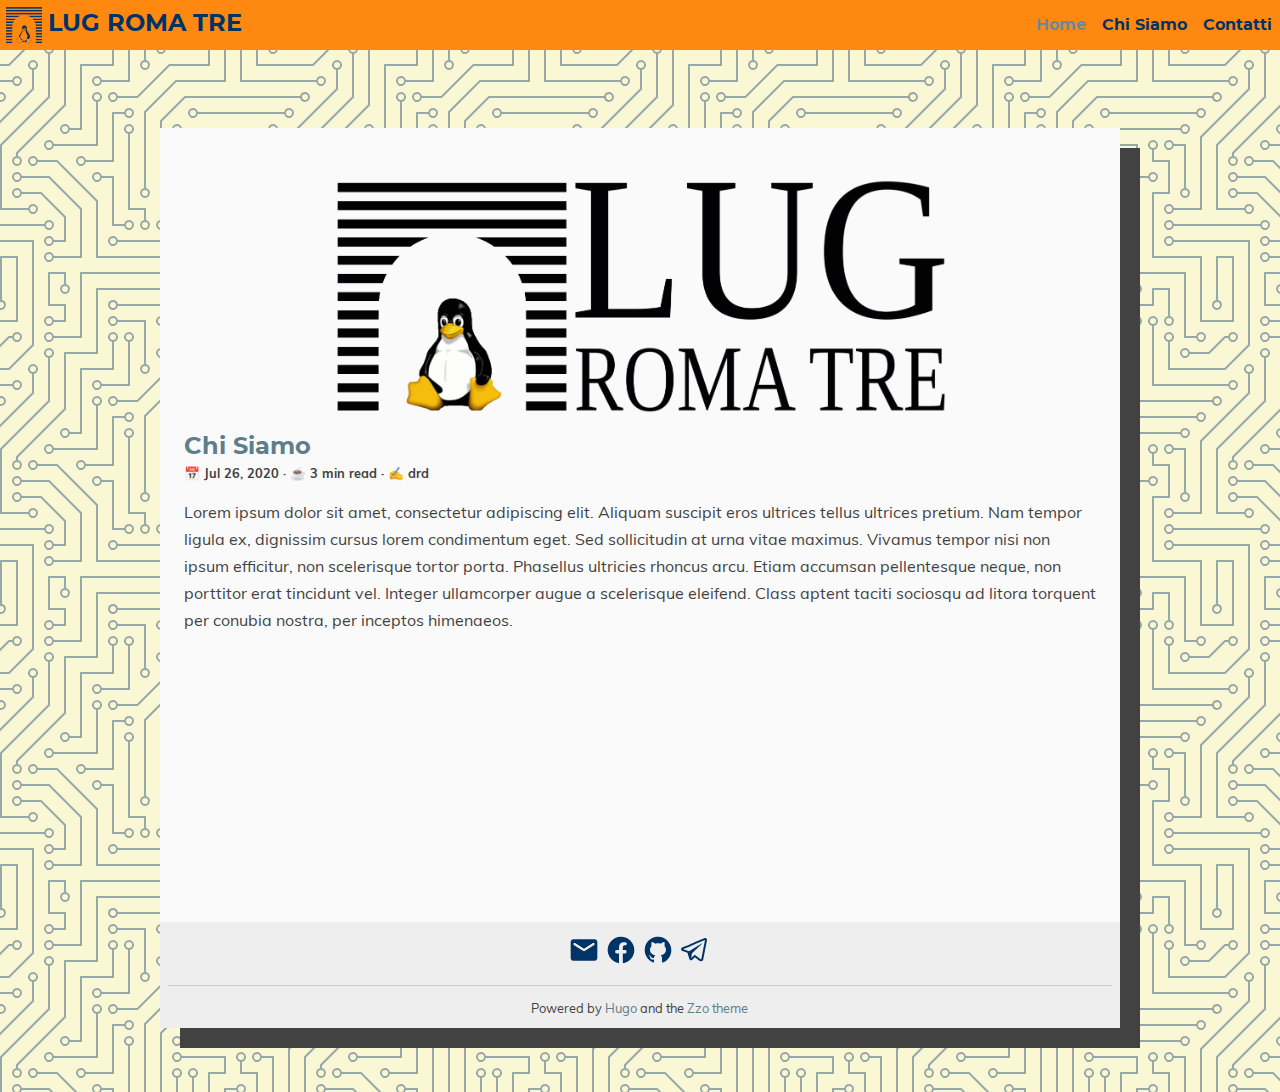
<file: index.html>
<!DOCTYPE html>
<html lang="en" dir="ltr">

<head prefix="og: http://ogp.me/ns#">
    <meta http-equiv="Content-Type" content="text/html; charset=UTF-8">
    <meta name="viewport" content="width=device-width, initial-scale=1">
    <meta http-equiv="X-UA-Compatible" content="IE=edge">
    <title>LUG Roma Tre</title>
    




<script src="/js/enquire.min.dfb99dee1e029d51d6cfb672d847929890b1585402de17f5ed092edd72a688b4.js"></script>

<script defer src="/js/lazysizes.min.31dd6a2d3a1ec0f78a8df007535cf23f03aeb5c70f026e6d6a19dac3b3acc340.js"></script>

<script defer src="/js/helper/getParents.min.1618c696be7c98933f9a92677f518b512a74e55bdbb976b09936b4182e93181b.js"></script>

<script defer src="/js/helper/fadeinout.min.93a331f96194789a542f33690bbe4f0c102c7e78ffc018217f5a1c33010bad91.js"></script>

<script defer src="/js/helper/closest.min.js"></script>
  
<script>
  "use strict";

  
  
  if (window.NodeList && !NodeList.prototype.forEach) {
    NodeList.prototype.forEach = Array.prototype.forEach;
  }

  
  if (!String.prototype.includes) {
    String.prototype.includes = function (search, start) {
      'use strict';

      if (search instanceof RegExp) {
        throw TypeError('first argument must not be a RegExp');
      }
      if (start === undefined) { start = 0; }
      return this.indexOf(search, start) !== -1;
    };
  }

  
  Document.prototype.append = Element.prototype.append = function append() {
    this.appendChild(_mutation(arguments));
  };
  function _mutation(nodes) {
    if (!nodes.length) {
      throw new Error('DOM Exception 8');
    } else if (nodes.length === 1) {
      return typeof nodes[0] === 'string' ? document.createTextNode(nodes[0]) : nodes[0];
    } else {
      var
      fragment = document.createDocumentFragment(),
      length = nodes.length,
      index = -1,
      node;

      while (++index < length) {
        node = nodes[index];

        fragment.appendChild(typeof node === 'string' ? document.createTextNode(node) : node);
      }

      return fragment;
    }
  }

  
  if (!String.prototype.startsWith) {
    String.prototype.startsWith = function (searchString, position) {
      position = position || 0;
      return this.indexOf(searchString, position) === position;
    };
  }
  


  document.addEventListener('DOMContentLoaded', function () {
    
    var navCollapseBtn = document.querySelector('.navbar__burger');
    navCollapseBtn ? navCollapseBtn.addEventListener('click', function (e) {
      var navCollapse = document.querySelector('.navbarm__collapse');

      if (navCollapse) {
        var dataOpen = navCollapse.getAttribute('data-open');

        if (dataOpen === 'true') {
          navCollapse.setAttribute('data-open', 'false');
          navCollapse.style.maxHeight = 0;
          navCollapseBtn.classList.remove('is-active');
        } else {
          navCollapse.setAttribute('data-open', 'true');
          navCollapse.style.maxHeight = navCollapse.scrollHeight + "px";
          navCollapseBtn.classList.add('is-active');
        }
      }
    }) : null;
    


    
    var summaryContainer = document.querySelector('.summary__container');
    var searchResult = document.querySelector('.search-result');
    var searchResultCloseBtn = document.querySelector('.search-result__close');
    searchResultCloseBtn ? searchResultCloseBtn.addEventListener('click', function (e) {
      searchResult.setAttribute('data-display', 'none');
      summaryContainer.setAttribute('data-display', 'block');
    }) : null;
    


    
    document.querySelectorAll('.tab') ? 
    document.querySelectorAll('.tab').forEach(function(elem, idx) {
      var containerId = elem.getAttribute('id');
      var containerElem = elem;
      var tabLinks = elem.querySelectorAll('.tab__link');
      var tabContents = elem.querySelectorAll('.tab__content');
      var ids = [];

      tabLinks && tabLinks.length > 0 ?
      tabLinks.forEach(function(link, index, self) {
        link.onclick = function(e) {
          for (var i = 0; i < self.length; i++) {
            if (index === parseInt(i, 10)) {
              if (!self[i].classList.contains('active')) {
                self[i].classList.add('active');
                tabContents[i].style.display = 'block';
              }
            } else {
              self[i].classList.remove('active');
              tabContents[i].style.display = 'none';
            }
          }
        }
      }) : null;
    }) : null;
    


    
    document.querySelectorAll('.codetab') ? 
    document.querySelectorAll('.codetab').forEach(function(elem, idx) {
      var containerId = elem.getAttribute('id');
      var containerElem = elem;
      var codetabLinks = elem.querySelectorAll('.codetab__link');
      var codetabContents = elem.querySelectorAll('.codetab__content');
      var ids = [];

      codetabLinks && codetabLinks.length > 0 ?
      codetabLinks.forEach(function(link, index, self) {
        link.onclick = function(e) {
          for (var i = 0; i < self.length; i++) {
            if (index === parseInt(i, 10)) {
              if (!self[i].classList.contains('active')) {
                self[i].classList.add('active');
                codetabContents[i].style.display = 'block';
              }
            } else {
              self[i].classList.remove('active');
              codetabContents[i].style.display = 'none';
            }
          }
        }
      }) : null;
    }) : null;
    


    
    var gttBtn = document.getElementById("gtt");
    gttBtn.style.display = "none";
    gttBtn.addEventListener('click', function () {
      if (window.document.documentMode) {
        document.documentElement.scrollTop = 0;
      } else {
        scrollToTop(250);
      }
    });

    function scrollToTop(scrollDuration) {
      var scrollStep = -window.scrollY / (scrollDuration / 15);
      var scrollInterval = setInterval(function () {
        if (window.scrollY != 0) {
          window.scrollBy(0, scrollStep);
        }
        else clearInterval(scrollInterval);
      }, 15);
    }

    var scrollFunction = function () {
      if (document.body.scrollTop > 250 || document.documentElement.scrollTop > 250) {
        gttBtn.style.display = "block";
      } else {
        gttBtn.style.display = "none";
      }
    }
    


    
    var expandBtn = document.querySelectorAll('.expand__button');

    for (let i = 0; i < expandBtn.length; i++) {
      expandBtn[i].addEventListener("click", function () {
        var content = this.nextElementSibling;
        if (content.style.maxHeight) {
          content.style.maxHeight = null;
          this.querySelector('svg').classList.add('expand-icon__right');
          this.querySelector('svg').classList.remove('expand-icon__down');
        } else {
          content.style.maxHeight = content.scrollHeight + "px";
          this.querySelector('svg').classList.remove('expand-icon__right');
          this.querySelector('svg').classList.add('expand-icon__down');
        }
      });
    }
    


    
    var lastScrollTop = window.pageYOffset || document.documentElement.scrollTop;
    var tocElem = document.querySelector('.toc');
    var tableOfContentsElem = tocElem ? tocElem.querySelector('#TableOfContents') : null;
    var toggleTocElem = document.getElementById('toggle-toc');
    var singleContentsElem = document.querySelector('.single__contents');
    var navbar = document.querySelector('.navbar');
    var tocFlexbox = document.querySelector('.toc__flexbox');
    var tocFlexboxOuter = document.querySelector('.toc__flexbox--outer');
    var expandContents = document.querySelectorAll('.expand__content');
    var boxContents = document.querySelectorAll('.box');
    var notAllowedTitleIds = null;

    
    var tocFolding = JSON.parse("false");
    
    var tocLevels = JSON.parse("[\"h2\",\"h3\",\"h4\"]");
    
    if (tocLevels) {
      tocLevels = tocLevels.toString();
    } else {
      tocLevels = "h1, h2, h3, h4, h5, h6";
    }

    
    singleContentsElem && singleContentsElem.querySelectorAll(".tab") ?
    singleContentsElem.querySelectorAll(".tab").forEach(function (elem) {
      elem.querySelectorAll(tocLevels).forEach(function (element) {
        notAllowedTitleIds = Array.isArray(notAllowedTitleIds) ?
          notAllowedTitleIds.concat(element.getAttribute('id')) :
          [element.getAttribute('id')];
      });
    }) : null;

    
    expandContents ? expandContents.forEach(function(elem) {
      elem.querySelectorAll(tocLevels).forEach(function (element) {
        notAllowedTitleIds = Array.isArray(notAllowedTitleIds) ?
          notAllowedTitleIds.concat(element.getAttribute('id')) :
          [element.getAttribute('id')];
      });
    }) : null;

    
    boxContents ? boxContents.forEach(function(elem) {
      elem.querySelectorAll(tocLevels).forEach(function (element) {
        notAllowedTitleIds = Array.isArray(notAllowedTitleIds) ?
          notAllowedTitleIds.concat(element.getAttribute('id')) :
          [element.getAttribute('id')];
      });
    }) : null;

    
    window.onscroll = function () {
      scrollFunction();
      
      var st = window.pageYOffset || document.documentElement.scrollTop;
      if (st > lastScrollTop) { 
        if (st < 250) {
          gttBtn.style.display = "none";
        } else {
          gttBtn.style.display = "block";
        }

        if (st < 45) {
          return null;
        }
        
        if (!navbar.classList.contains('navbar--hide')) {
          navbar.classList.add('navbar--hide');
        } else if (navbar.classList.contains('navbar--show')) {
          navbar.classList.remove('navbar--show');
        }

        if (singleContentsElem) {
          if (singleContentsElem.querySelectorAll(tocLevels).length > 0) {
            singleContentsElem.querySelectorAll(tocLevels).forEach(function (elem) {
              if (toggleTocElem && !toggleTocElem.checked) {
                return null;
              }

              if (notAllowedTitleIds && notAllowedTitleIds.includes(elem.getAttribute('id'))) {
                return null;
              }
              
              if (document.documentElement.scrollTop >= elem.offsetTop) {
                if (tableOfContentsElem) {
                  var id = elem.getAttribute('id');
                  tocElem.querySelectorAll('a').forEach(function (elem) {
                    elem.classList.remove('active');
                  });
                  tocElem.querySelector('a[href="#' + id + '"]') ?
                    tocElem.querySelector('a[href="#' + id + '"]').classList.add('active') : null;

                  if (false === tocFolding) {
                    
                  } else {
                    tableOfContentsElem.querySelectorAll('ul') ?
                      tableOfContentsElem.querySelectorAll('ul').forEach(function (rootUl) {
                        rootUl.querySelectorAll('li').forEach(function (liElem) {
                          liElem.querySelectorAll('ul').forEach(function (ulElem) {
                            ulElem.style.display = 'none';
                          });
                        });
                      }) : null;
                  }

                  var curElem = tableOfContentsElem.querySelector("[href='#" + id + "']");
                  if (curElem && curElem.nextElementSibling) {
                    curElem.nextElementSibling.style.display = 'block';
                  }
                  getParents(curElem, 'ul') ?
                    getParents(curElem, 'ul').forEach(function (elem) {
                      elem.style.display = 'block';
                    }) : null;
                }
              }
            });
          } else {
            if (tocFlexbox) {
              tocFlexbox.setAttribute('data-position', '');
              if (!tocFlexbox.classList.contains('hide')) {
                tocFlexbox.classList.add('hide');
              }
            }
            if (tocFlexboxOuter) {
              tocFlexboxOuter.setAttribute('data-position', '');
              if (!tocFlexboxOuter.classList.contains('hide')) {
                tocFlexboxOuter.classList.add('hide');
              }
            }
          }
        }
      } else { 
        if (st < 250) {
          gttBtn.style.display = "none";
        }

        if (navbar.classList.contains('navbar--hide')) {
          navbar.classList.remove('navbar--hide');
        } else if (!navbar.classList.contains('navbar--show')) {
          navbar.classList.add('navbar--show');
        }

        if (singleContentsElem) {
          if (singleContentsElem.querySelectorAll(tocLevels).length > 0) {
            singleContentsElem.querySelectorAll(tocLevels).forEach(function (elem) {
              if (toggleTocElem && !toggleTocElem.checked) {
                return null;
              }
              
              if (notAllowedTitleIds && notAllowedTitleIds.includes(elem.getAttribute('id'))) {
                return null;
              }

              if (document.documentElement.scrollTop >= elem.offsetTop) {
                if (tableOfContentsElem) {
                  var id = elem.getAttribute('id');
                  tocElem.querySelectorAll('a').forEach(function (elem) {
                    elem.classList.remove('active');
                  });
                  tocElem.querySelector('a[href="#' + id + '"]') ?
                    tocElem.querySelector('a[href="#' + id + '"]').classList.add('active') : null;

                  if (false === tocFolding) {
                    
                  } else {
                    tableOfContentsElem.querySelectorAll('ul') ?
                      tableOfContentsElem.querySelectorAll('ul').forEach(function (rootUl) {
                        rootUl.querySelectorAll('li').forEach(function (liElem) {
                          liElem.querySelectorAll('ul').forEach(function (ulElem) {
                            ulElem.style.display = 'none';
                          });
                        });
                      }) : null;
                  }

                  var curElem = tableOfContentsElem.querySelector("[href='#" + id + "']");
                  if (curElem && curElem.nextElementSibling) {
                    curElem.nextElementSibling.style.display = 'block';
                  }
                  getParents(curElem, 'ul') ?
                    getParents(curElem, 'ul').forEach(function (elem) {
                      elem.style.display = 'block';
                    }) : null;
                }
              }
            });
          } else {
            if (tocFlexbox && !tocFlexbox.classList.contains('hide')) {
              tocFlexbox.classList.add('hide');
            }
            if (tocFlexboxOuter && !tocFlexboxOuter.classList.contains('hide')) {
              tocFlexboxOuter.classList.add('hide');
            }
          }
          
        }

        if (tableOfContentsElem && document.documentElement.scrollTop < 250) {
          if (false === tocFolding) {

          } else {
            tableOfContentsElem.querySelector('ul') ?
              tableOfContentsElem.querySelector('ul').querySelectorAll('li').forEach(function (liElem) {
                liElem.querySelectorAll('ul').forEach(function (ulElem) {
                  ulElem.style.display = 'none';
                });
              }) : null;
          }
        }
      }
      lastScrollTop = st <= 0 ? 0 : st;
    };
  


  
    var localTheme = localStorage.getItem('theme');
    var rootEleme = document.getElementById('root');
    var selectThemeElem = document.querySelectorAll('.select-theme');
    var selectThemeItemElem = document.querySelectorAll('.select-theme__item');

    var setMetaColor = function(themeColor) {
      var metaMsapplicationTileColor = document.getElementsByName('msapplication-TileColor')[0];
      var metaThemeColor = document.getElementsByName('theme-color')[0];
      var metaMsapplicationNavbuttonColor = document.getElementsByName('msapplication-navbutton-color')[0];
      var metaAppleMobileWebAappStatusBarStyle = document.getElementsByName('apple-mobile-web-app-status-bar-style')[0];

      if (themeColor.includes('dark')) {
        metaMsapplicationTileColor.setAttribute('content', '#fcfcfa');
        metaThemeColor.setAttribute('content', '#403E41');
        metaMsapplicationNavbuttonColor.setAttribute('content', '#403E41');
        metaAppleMobileWebAappStatusBarStyle.setAttribute('content', '#403E41');
      } else if (themeColor.includes('light')) {
        metaMsapplicationTileColor.setAttribute('content', '#555');
        metaThemeColor.setAttribute('content', '#eee');
        metaMsapplicationNavbuttonColor.setAttribute('content', '#eee');
        metaAppleMobileWebAappStatusBarStyle.setAttribute('content', '#eee');
      } else if (themeColor.includes('hacker')) {
        metaMsapplicationTileColor.setAttribute('content', '#e3cd26');
        metaThemeColor.setAttribute('content', '#252526');
        metaMsapplicationNavbuttonColor.setAttribute('content', '#252526');
        metaAppleMobileWebAappStatusBarStyle.setAttribute('content', '#252526');
      } else if (themeColor.includes('solarized')) {
        metaMsapplicationTileColor.setAttribute('content', '#d3af86');
        metaThemeColor.setAttribute('content', '#51412c');
        metaMsapplicationNavbuttonColor.setAttribute('content', '#51412c');
        metaAppleMobileWebAappStatusBarStyle.setAttribute('content', '#51412c');
      } else if (themeColor.includes('kimbie')) {
        metaMsapplicationTileColor.setAttribute('content', '#586e75');
        metaThemeColor.setAttribute('content', '#eee8d5');
        metaMsapplicationNavbuttonColor.setAttribute('content', '#eee8d5');
        metaAppleMobileWebAappStatusBarStyle.setAttribute('content', '#eee8d5');
      } 
    }
    
    if (localTheme) {
      selectThemeItemElem ? 
      selectThemeItemElem.forEach(function (elem) {
        if (elem.text.trim() === localTheme) {
          elem.classList.add('is-active');
        } else {
          elem.classList.remove('is-active');
        }
      }) : null;

      setMetaColor(localTheme);
    } else {
      setMetaColor(rootEleme.className);
    }

    selectThemeItemElem ? 
    selectThemeItemElem.forEach(function (v, i) {
      v.addEventListener('click', function (e) {
        var selectedThemeVariant = e.target.text.trim();
        localStorage.setItem('theme', selectedThemeVariant);
        setMetaColor(selectedThemeVariant);

        rootEleme.removeAttribute('class');
        rootEleme.classList.add('theme__' + selectedThemeVariant);
        selectThemeElem.forEach(function(rootElem) {
          rootElem.querySelectorAll('a').forEach(function (elem) {
            if (elem.classList) {
              if (elem.text.trim() === selectedThemeVariant) {
                if (!elem.classList.contains('is-active')) {
                  elem.classList.add('is-active');
                }
              } else {
                if (elem.classList.contains('is-active')) {
                  elem.classList.remove('is-active');
                }
              }
            }
          });
        });

        if (window.mermaid) {
          if (selectedThemeVariant === "dark" || selectedThemeVariant === "hacker") {
            mermaid.initialize({ theme: 'dark' });
            location.reload();
          } else {
            mermaid.initialize({ theme: 'default' });
            location.reload();
          }
        }

        var utterances = document.getElementById('utterances');
        if (utterances) {
          utterances.querySelector('iframe').contentWindow.postMessage({
            type: 'set-theme',
            theme: selectedThemeVariant === "dark" || selectedThemeVariant === "hacker" ? 'photon-dark' : selectedThemeVariant === 'kimbie' ? 'github-dark-orange' : 'github-light',
          }, 'https://utteranc.es');
        }

        var twitterCards = document.querySelectorAll('.twitter-timeline');
        if (twitterCards) {
          window.postMessage({
            type: 'set-twitter-theme',
            theme: selectedThemeVariant === 'light' || selectedThemeVariant === 'solarized' ? 'light' : 'dark',
          });
        }
      });
    }) : null;
  


  
    
    var baseurl = JSON.parse("\"https://lugromatre.github.io/\"");
    
    var permalink = JSON.parse("\"https://lugromatre.github.io/\"");
    
    var langprefix = JSON.parse("\"\"");
    var searchResults = null;
    var searchMenu = null;
    var searchText = null;
    
    
    var enableSearch = JSON.parse("false");
    
    var enableSearchHighlight = JSON.parse("true");
    
    var searchResultPosition = JSON.parse("null");
    
    var sectionType = JSON.parse("\"page\"");
    
    var kind = JSON.parse("\"home\"");
    
    var fuse = null;

    if (enableSearch) {
      (function initFuse() {
        var xhr = new XMLHttpRequest();
        if (sectionType === "publication" && kind !== "page") {
          xhr.open('GET', permalink + "index.json");
        } else {
          xhr.open('GET', baseurl + langprefix + "/index.json");
        }
        
        xhr.setRequestHeader('Content-Type', 'application/json; charset=utf-8');
        xhr.onload = function () {
          if (xhr.status === 200) {
            fuse = new Fuse(JSON.parse(xhr.response.toString('utf-8')), {
              keys: sectionType.includes('publication') ? ['title', 'abstract'] : ['title', 'description', 'content'],
              includeMatches: enableSearchHighlight,
              shouldSort: true,
              threshold: 0.4,
              location: 0,
              distance: 100,
              maxPatternLength: 32,
              minMatchCharLength: 1,
            });
            window.fuse = fuse;
          }
          else {
            console.error('[' + xhr.status + ']Error:', xhr.statusText);
          }
        };
        xhr.send();
      })();
    }

    function makeLi(ulElem, obj) {
      var li = document.createElement('li');
      li.className = 'search-result__item';
      
      var a = document.createElement('a');
      a.innerHTML = obj.title;
      a.setAttribute('class', 'search-result__item--title');
      a.setAttribute('href', obj.permalink);

      var descDiv = document.createElement('div');
      descDiv.setAttribute('class', 'search-result__item--desc');
      if (obj.description) {
        descDiv.innerHTML = obj.description;
      } else if (obj.content) {
        descDiv.innerHTML = obj.content.substring(0, 225);
      }
      
      li.appendChild(a);
      li.appendChild(descDiv);
      ulElem.appendChild(li);
    }

    function makeHighlightLi(ulElem, obj) {
      var li = document.createElement('li');
      li.className = 'search-result__item';
      var descDiv = null;

      var a = document.createElement('a');
      a.innerHTML = obj.item.title;
      a.setAttribute('class', 'search-result__item--title');
      a.setAttribute('href', obj.item.uri);

      if (obj.matches && obj.matches.length) {
        for (var i = 0; i < obj.matches.length; i++) {
          if ('title' === obj.matches[i].key) {
            a = document.createElement('a');
            a.innerHTML = generateHighlightedText(obj.matches[i].value, obj.matches[i].indices);
            a.setAttribute('class', 'search-result__item--title');
            a.setAttribute('href', obj.item.uri);
          }
          
          if ('description' === obj.matches[i].key) {
            descDiv = document.createElement('div');
            descDiv.setAttribute('class', 'search-result__item--desc');
            descDiv.innerHTML = generateHighlightedText(obj.item.description, obj.matches[i].indices);
          } else if ('content' === obj.matches[i].key) {
            if (!descDiv) {
              descDiv = document.createElement('div');
              descDiv.setAttribute('class', 'search-result__item--desc');
              descDiv.innerHTML = generateHighlightedText(obj.item.content.substring(0, 150), obj.matches[i].indices);
            }
          } else {
            if (obj.item.description) {
              descDiv = document.createElement('div');
              descDiv.setAttribute('class', 'search-result__item--desc');
              descDiv.innerHTML = obj.item.description;
            } else {
              descDiv = document.createElement('div');
              descDiv.setAttribute('class', 'search-result__item--desc');
              descDiv.innerHTML = obj.item.content.substring(0, 150);
            }
          }
        }

        li.appendChild(a);
        if (descDiv) {
          li.appendChild(descDiv);
        }
        if (li) {
          ulElem.appendChild(li);
        }
      }
    }

    function renderSearchResultsSide(searchText, results) {
      searchResults = document.getElementById('search-results');
      searchMenu = document.getElementById('search-menu');
      searchResults.setAttribute('class', 'dropdown is-active');
      
      var ul = document.createElement('ul');
      ul.setAttribute('class', 'dropdown-content search-content');

      if (results.length) {
        results.forEach(function (result) {
          var li = document.createElement('li');
          var a = document.createElement('a');
          a.setAttribute('href', result.uri);
          a.setAttribute('class', 'dropdown-item');
          a.appendChild(li);

          var titleDiv = document.createElement('div');
          titleDiv.innerHTML = result.title;
          titleDiv.setAttribute('class', 'menu-item__title');

          var descDiv = document.createElement('div');
          descDiv.setAttribute('class', 'menu-item__desc');
          if (result.description) {
            descDiv.innerHTML = result.description;
          } else if (result.content) {
            descDiv.innerHTML = result.content.substring(0, 150);
          }

          li.appendChild(titleDiv);
          li.appendChild(descDiv);
          ul.appendChild(a);
        });
      } else {
        var li = document.createElement('li');
        li.setAttribute('class', 'dropdown-item');
        li.innerText = 'No results found';
        ul.appendChild(li);
      }

      while (searchMenu.hasChildNodes()) {
        searchMenu.removeChild(
          searchMenu.lastChild
        );
      }
      
      searchMenu.appendChild(ul);
    }

    function renderSearchHighlightResultsSide(searchText, results) {
      searchResults = document.getElementById('search-results');
      searchMenu = document.getElementById('search-menu');
      searchResults.setAttribute('class', 'dropdown is-active');

      var ul = document.createElement('ul');
      ul.setAttribute('class', 'dropdown-content search-content');

      if (results.length) {
        results.forEach(function (result) {
          var li = document.createElement('li');
          var a = document.createElement('a');
          var descDiv = null;

          a.setAttribute('href', result.item.uri);
          a.setAttribute('class', 'dropdown-item');
          a.appendChild(li);

          var titleDiv = document.createElement('div');
          titleDiv.innerHTML = result.item.title;
          titleDiv.setAttribute('class', 'menu-item__title');
          
          if (result.matches && result.matches.length) {
            for (var i = 0; i < result.matches.length; i++) {
              if ('title' === result.matches[i].key) {
                titleDiv.innerHTML = generateHighlightedText(result.matches[i].value, result.matches[i].indices);
              }

              if ('description' === result.matches[i].key) {
                descDiv = document.createElement('div');
                descDiv.setAttribute('class', 'menu-item__desc');
                descDiv.innerHTML = generateHighlightedText(result.item.description, result.matches[i].indices);
              } else if ('content' === result.matches[i].key) {
                if (!descDiv) {
                  descDiv = document.createElement('div');
                  descDiv.setAttribute('class', 'menu-item__desc');
                  descDiv.innerHTML = generateHighlightedText(result.item.content.substring(0, 150), result.matches[i].indices);
                }
              } else {
                if (result.item.description) {
                  descDiv = document.createElement('div');
                  descDiv.setAttribute('class', 'menu-item__desc');
                  descDiv.innerHTML = result.item.description;
                } else {
                  descDiv = document.createElement('div');
                  descDiv.setAttribute('class', 'menu-item__desc');
                  descDiv.innerHTML = result.item.content.substring(0, 150);
                }
              }
            }
            
            li.appendChild(titleDiv);
            if (descDiv) {
              li.appendChild(descDiv);
            }
            ul.appendChild(a);
          }
        });
      } else {
        var li = document.createElement('li');
        li.setAttribute('class', 'dropdown-item');
        li.innerText = 'No results found';
        ul.appendChild(li);
      }

      while (searchMenu.hasChildNodes()) {
        searchMenu.removeChild(
          searchMenu.lastChild
        );
      }
      searchMenu.appendChild(ul);
    }

    function renderSearchResultsMobile(searchText, results) {
      searchResults = document.getElementById('search-mobile-results');

      var content = document.createElement('div');
      content.setAttribute('class', 'mobile-search__content');

      if (results.length > 0) {
        results.forEach(function (result) {
          var item = document.createElement('a');
          item.setAttribute('href', result.uri);
          item.innerHTML = '<div class="mobile-search__item"><div class="mobile-search__item--title">📄 ' + result.title + '</div><div class="mobile-search__item--desc">' + (result.description ? result.description : result.content) + '</div></div>';
          content.appendChild(item);
        });
      } else {
        var item = document.createElement('span');
        content.appendChild(item);
      }

      let wrap = document.getElementById('search-mobile-results');
      while (wrap.firstChild) {
        wrap.removeChild(wrap.firstChild)
      }
      searchResults.appendChild(content);      
    }

    function renderSearchHighlightResultsMobile(searchText, results) {
      searchResults = document.getElementById('search-mobile-results');

      var ul = document.createElement('div');
      ul.setAttribute('class', 'mobile-search__content');

      if (results.length) {
        results.forEach(function (result) {
          var li = document.createElement('li');
          var a = document.createElement('a');
          var descDiv = null;

          a.setAttribute('href', result.item.uri);
          a.appendChild(li);
          li.setAttribute('class', 'mobile-search__item');

          var titleDiv = document.createElement('div');
          titleDiv.innerHTML = result.item.title;
          titleDiv.setAttribute('class', 'mobile-search__item--title');
          
          if (result.matches && result.matches.length) {
            for (var i = 0; i < result.matches.length; i++) {
              if ('title' === result.matches[i].key) {
                titleDiv.innerHTML = generateHighlightedText(result.matches[i].value, result.matches[i].indices);
              }

              if ('description' === result.matches[i].key) {
                descDiv = document.createElement('div');
                descDiv.setAttribute('class', 'mobile-search__item--desc');
                descDiv.innerHTML = generateHighlightedText(result.item.description, result.matches[i].indices);
              } else if ('content' === result.matches[i].key) {
                if (!descDiv) {
                  descDiv = document.createElement('div');
                  descDiv.setAttribute('class', 'mobile-search__item--desc');
                  descDiv.innerHTML = generateHighlightedText(result.item.content.substring(0, 150), result.matches[i].indices);
                }
              } else {
                if (result.item.description) {
                  descDiv = document.createElement('div');
                  descDiv.setAttribute('class', 'mobile-search__item--desc');
                  descDiv.innerHTML = result.item.description;
                } else {
                  descDiv = document.createElement('div');
                  descDiv.setAttribute('class', 'mobile-search__item--desc');
                  descDiv.innerHTML = result.item.content.substring(0, 150);
                }
              }
            }
            
            li.appendChild(titleDiv);
            if (descDiv) {
              li.appendChild(descDiv);
            }
            ul.appendChild(a);
          }
        });
      } else {
        var item = document.createElement('span');
        ul.appendChild(item);
      }

      let wrap = document.getElementById('search-mobile-results');
      while (wrap.firstChild) {
        wrap.removeChild(wrap.firstChild)
      }
      searchResults.appendChild(ul);
    }

    function generateHighlightedText(text, regions) {
      if (!regions) {
        return text;
      }

      var content = '', nextUnhighlightedRegionStartingIndex = 0;

      regions.forEach(function(region) {
        if (region[0] === region[1]) {
          return null;
        }
        
        content += '' +
          text.substring(nextUnhighlightedRegionStartingIndex, region[0]) +
          '<span class="search__highlight">' +
            text.substring(region[0], region[1] + 1) +
          '</span>' +
        '';
        nextUnhighlightedRegionStartingIndex = region[1] + 1;
      });

      content += text.substring(nextUnhighlightedRegionStartingIndex);

      return content;
    };

    var searchElem = document.getElementById('search');
    var searchMobile = document.getElementById('search-mobile');
    var searchResultsContainer = document.getElementById('search-results');

    searchElem ?
    searchElem.addEventListener('input', function(e) {
      if (!e.target.value | window.innerWidth < 770) {
        searchResultsContainer ? searchResultsContainer.setAttribute('class', 'dropdown') : null;
        searchResult ? searchResult.setAttribute('data-display', 'none') : null;
        summaryContainer ? summaryContainer.setAttribute('data-display', 'block') : null;
        return null;
      }

      searchText = e.target.value;
      var results = fuse.search(e.target.value);
      
      if (searchResultPosition === "main") {
        if (enableSearchHighlight) {
          renderSearchHighlightResultsMain(searchText, results);
        } else {
          renderSearchResultsMain(searchText, results);
        }
      } else {
        if (enableSearchHighlight) {
          renderSearchHighlightResultsSide(searchText, results);
        } else {
          renderSearchResultsSide(searchText, results);
        }
        
        var dropdownItems = searchResultsContainer.querySelectorAll('.dropdown-item');
        dropdownItems ? dropdownItems.forEach(function(item) {
          item.addEventListener('mousedown', function(e) {
            e.target.click();
          });
        }) : null;
      }
    }) : null;

    searchElem ? 
    searchElem.addEventListener('blur', function() {
      if (window.innerWidth < 770) {
        return null;
      }
      searchResultsContainer ? searchResultsContainer.setAttribute('class', 'dropdown') : null;
    }) : null;

    searchElem ? 
    searchElem.addEventListener('click', function(e) {
      if (window.innerWidth < 770) {
        return null;
      }
      if (!e.target.value) {
        searchResultsContainer ? searchResultsContainer.setAttribute('class', 'dropdown') : null;
        return null;
      }

      searchText = e.target.value;
      var results = fuse.search(e.target.value);

      if (searchResultPosition === "main") {
        if (enableSearchHighlight) {
          renderSearchHighlightResultsMain(searchText, results);
        } else {
          renderSearchResultsMain(searchText, results);
        }
      } else{
        if (enableSearchHighlight) {
          renderSearchHighlightResultsSide(searchText, results);
        } else {
          renderSearchResultsSide(searchText, results);
        }

        var dropdownItems = searchResultsContainer.querySelectorAll('.dropdown-item');
        dropdownItems ? dropdownItems.forEach(function (item) {
          item.addEventListener('mousedown', function (e) {
            e.target.click();
          });
        }) : null;
      }
    }) : null;

    var searchMenuElem = document.getElementById("search-menu");
    var activeItem = document.querySelector('#search-menu .dropdown-item.is-active');
    var activeIndex = null;
    var items = null;
    var searchContainerMaxHeight = 350;

    searchElem ? 
    searchElem.addEventListener('keydown', function(e) {
      if (window.innerWidth < 770) {
        return null;
      }

      if (e.key === 'Escape') {
        searchResult ? searchResult.setAttribute('data-display', 'none') : null;
        summaryContainer ? summaryContainer.setAttribute('data-display', 'block') : null;
      }

      var items = document.querySelectorAll('#search-menu .dropdown-item');
      var keyCode = e.which || e.keyCode;

      if (!items || !items.length) {
        return null;
      }
      
      if (e.key === 'ArrowDown' || keyCode === 40) {
        if (activeIndex === null) {
          activeIndex = 0;
          items[activeIndex].classList.remove('is-active');
        } else {
          items[activeIndex].classList.remove('is-active');
          activeIndex = activeIndex === items.length - 1 ? 0 : activeIndex + 1;
        }
        items[activeIndex].classList.add('is-active');

        let overflowedPixel = items[activeIndex].offsetTop + items[activeIndex].clientHeight - searchContainerMaxHeight;
        if (overflowedPixel > 0) {
          document.querySelector(".search-content").scrollTop += items[activeIndex].getBoundingClientRect().height;
        } else if (activeIndex === 0) {
          document.querySelector(".search-content").scrollTop = 0;
        }
      } else if (e.key === 'ArrowUp' || keyCode === 38) {
        if (activeIndex === null) {
          activeIndex = items.length - 1;
          items[activeIndex].classList.remove('is-active');
        } else {
          items[activeIndex].classList.remove('is-active');
          activeIndex = activeIndex === 0 ? items.length - 1 : activeIndex - 1;
        }
        items[activeIndex].classList.add('is-active');
        
        let overflowedPixel = items[activeIndex].offsetTop + items[activeIndex].clientHeight - searchContainerMaxHeight;
        if (overflowedPixel < 0) {
          document.querySelector(".search-content").scrollTop -= items[activeIndex].getBoundingClientRect().height;
        } else {
          document.querySelector(".search-content").scrollTop = overflowedPixel + items[activeIndex].getBoundingClientRect().height;
        }
      } else if (e.key === 'Enter' || keyCode === 13) {
        if (items[activeIndex] && items[activeIndex].getAttribute('href')) {
          location.href = items[activeIndex].getAttribute('href');
        }
      } else if (e.key === 'Escape' || keyCode === 27) {
        e.target.value = null;
        if (searchResults) {
          searchResults.classList.remove('is-active');
        }
      }
    }) : null;

    searchMobile ? 
    searchMobile.addEventListener('input', function(e) {
      if (!e.target.value) {
        let wrap = document.getElementById('search-mobile-results');
        while (wrap.firstChild) {
          wrap.removeChild(wrap.firstChild);
        }
        return null;
      }

      searchText = e.target.value;
      var results = fuse.search(e.target.value);
      renderSearchResultsMobile(searchText, results);
      if (enableSearchHighlight) {
        renderSearchHighlightResultsMobile(searchText, results);
      } else {
        renderSearchResultsMobile(searchText, results);
      }
    }) : null;
  


  
    var mobileSearchInputElem = document.querySelector('#search-mobile');
    var mobileSearchClassElem = document.querySelector('.mobile-search');
    var mobileSearchBtnElem = document.querySelector('#mobileSearchBtn');
    var mobileSearchCloseBtnElem = document.querySelector('#search-mobile-close');
    var mobileSearchContainer = document.querySelector('#search-mobile-container');
    var mobileSearchResultsElem = document.querySelector('#search-mobile-results');
    var htmlElem = document.querySelector('html');

    if (mobileSearchClassElem) {
      mobileSearchClassElem.style.display = 'none';
    }

    mobileSearchBtnElem ? 
    mobileSearchBtnElem.addEventListener('click', function () {
      if (mobileSearchContainer) {
        mobileSearchContainer.style.display = 'block';
      }

      if (mobileSearchInputElem) {
        mobileSearchInputElem.focus();
      }

      if (htmlElem) {
        htmlElem.style.overflowY = 'hidden';
      }
    }) : null;

    mobileSearchCloseBtnElem ? 
    mobileSearchCloseBtnElem.addEventListener('click', function() {
      if (mobileSearchContainer) {
        mobileSearchContainer.style.display = 'none';
      }

      if (mobileSearchInputElem) {
        mobileSearchInputElem.value = '';
      }
      
      if (mobileSearchResultsElem) {
        while (mobileSearchResultsElem.firstChild) {
          mobileSearchResultsElem.removeChild(mobileSearchResultsElem.firstChild);
        }
      }

      if (htmlElem) {
        htmlElem.style.overflowY = 'visible';
      }
    }) : null;

    mobileSearchInputElem ?
    mobileSearchInputElem.addEventListener('keydown', function(e) {
      var keyCode = e.which || e.keyCode;
      if (e.key === 'Escape' || keyCode === 27) {
        if (mobileSearchContainer) {
          mobileSearchContainer.style.display = 'none';
        }
        
        if (mobileSearchInputElem) {
          mobileSearchInputElem.value = '';
        }

        if (mobileSearchResultsElem) {
          while (mobileSearchResultsElem.firstChild) {
            mobileSearchResultsElem.removeChild(mobileSearchResultsElem.firstChild);
          }
        }
        if (htmlElem) {
          htmlElem.style.overflowY = 'visible';
        }
      }
    }) : null;
  


  
    function renderSearchResultsMain(searchText, results) {
      var searchBody = document.querySelector('.search-result__body');
      var originUl = searchBody.querySelector('ul');
      var ul = document.createElement('ul');
      
      if (!searchText) {
        searchResult ? searchResult.setAttribute('data-display', 'none') : null;
        summaryContainer ? summaryContainer.setAttribute('data-display', 'block') : null;
      } else if (results) {
        if (results && results.length) {
          results.forEach(function (result) {
            makeLi(ul, result);
          });

          searchResult ? searchResult.setAttribute('data-display', 'block') : null;
          summaryContainer ? summaryContainer.setAttribute('data-display', 'none') : null;
        }
      }

      originUl.parentNode.replaceChild(ul, originUl);
    }

    function renderSearchHighlightResultsMain(searchText, results) {
      var searchBody = document.querySelector('.search-result__body');
      var originUl = searchBody.querySelector('ul');
      var ul = document.createElement('ul');

      if (!searchText) {
        searchResult ? searchResult.setAttribute('data-display', 'none') : null;
        summaryContainer ? summaryContainer.setAttribute('data-display', 'block') : null;
      } else if (results) {
        if (results && results.length) {
          results.forEach(function (result) {
            makeHighlightLi(ul, result);
          });

          searchResult ? searchResult.setAttribute('data-display', 'block') : null;
          summaryContainer ? summaryContainer.setAttribute('data-display', 'none') : null;
        }
      }

      originUl.parentNode.replaceChild(ul, originUl);
    }
  
  });
</script>    
    


<link rel="stylesheet" href="/css/main.min.css">



  
  
    
    <link rel="stylesheet" href="/css/custom.min.css">
  

  
  


    
<link rel="alternate" type="application/rss&#43;xml" title="RSS" href="https://lugromatre.github.io/index.xml">

<link rel="alternate" type="application/json" title="JSON" href="https://lugromatre.github.io/index.json">

<meta name="description" content="Sito ufficiale del Linux User Group Roma Tre" />


<meta name="created" content="0001-01-01T00:00:00&#43;0000">
<meta name="modified" content="0001-01-01T00:00:00&#43;0000">
<meta property="article:published_time" content="0001-01-01T00:00:00&#43;0000">


<meta property="og:site_name" content="LUG Roma Tre">
<meta property="og:title" content="">
<meta property="og:url" content="https://lugromatre.github.io/">
<meta property="og:type" content="website">
<meta property="og:description" content="Sito ufficiale del Linux User Group Roma Tre">

<meta name="generator" content="Hugo 0.75.1" />
<meta name="msapplication-TileColor" content="#fff">

<meta name="theme-color" content="#fff">

<meta name="msapplication-navbutton-color" content="#fff">

<meta name="apple-mobile-web-app-status-bar-style" content="#fff">

<link rel="canonical" href="https://lugromatre.github.io/">

<link rel="manifest" href="/manifest.json">

  
  <link rel="shortcut icon" href="/favicon.ico" type="image/x-icon">
  <link rel="icon" href="/favicon.png" sizes="any" type="image/png" />
  


    <script type="application/ld+json">
  {
    "@context": "https://schema.org",
    "@type": "WebPage",
    "url" : "https://lugromatre.github.io/",
    "name": "",
    "description": "Sito ufficiale del Linux User Group Roma Tre",
    "mainEntityOfPage": {
      "@type": "WebPage",
      "@id": "https://lugromatre.github.io/"
    },
    "publisher": {
      "@type": "Organization",
      "name": "LUG Roma Tre",
      "url": "https://lugromatre.github.io/"
    }
  }
</script>

    
  
  







    
</head>

<body id="root" class="theme__light">
    <script>
        var localTheme = localStorage.getItem('theme');
        if (localTheme) {
            document.getElementById('root').className = 'theme__' + localTheme;
        }
    </script>
    <div id="container">
        





        <div class="wrapper" data-type="page" data-kind="home">
            <nav class="navbar" role="navigation" aria-label="main navigation" data-dir="ltr">
  <div class="navbar__brand">
    
    <a href="/" title="Home" rel="home" class="navbar__logo-link">
      <img src="/logo.png" alt="Home" class="navbar__logo">
    </a>
    
    
      <a href="/" title="Home" rel="home" class="navbar__title-link">
        <h6 class="navbar__title">LUG ROMA TRE</h6>
      </a>
    
  </div>

  


<a role="button" class="navbar__burger" aria-label="menu" aria-expanded="false"
  data-ani="true">
  <span aria-hidden="true"></span>
  <span aria-hidden="true"></span>
  <span aria-hidden="true"></span>
</a>
<div class="navbarm__collapse" data-open="false">
  <ul dir="ltr">
    
    
      
      
      
      

      
        <li class="navbarm__menu--item active">
          <a href="/">Home</a>
        </li>
      
      
    
      
      
      
      

      
        <li class="navbarm__menu--item ">
          <a href="/chi-siamo">Chi Siamo</a>
        </li>
      
      
    
      
      
      
      

      
        <li class="navbarm__menu--item ">
          <a href="/contatti">Contatti</a>
        </li>
      
      
    

    
  </ul>
</div>
  <div class="navbar__menu">
  
  
  
  
  
  
  
  
  <a href="/" class="navbar__menu-item navbar__slide-down active" dir="ltr" data-ani="true">Home</a>
  
  
  
  
  
  
  
  <a href="/chi-siamo" class="navbar__menu-item navbar__slide-down " dir="ltr" data-ani="true">Chi Siamo</a>
  
  
  
  
  
  
  
  <a href="/contatti" class="navbar__menu-item navbar__slide-down " dir="ltr" data-ani="true">Contatti</a>
  
  
</div>
</nav>
            
<header class="header">
    
          
  
    
    <div class="site-header basicflex-column site-header__align-center" data-ani="true" style="background-image: url('/images/header/background.png'); background-size: contain;
    background-repeat: no-repeat; background-position: center; width: 100%; height: 235px; padding: 0px 50px;">
      
      
        
        <div class="site-header__title " style="font-size: 44px; ;">
          
        </div>
              
      
      
        <div style="height: 20px"></div>
      
      
         
        <div class="site-header__subtitle" style="font-size: 16px; " data-cursive="">
          
        </div>
        
      
    </div>
    
  

    
</header>

            
<main class="main inner" data-sidebar-position="right">
    <div class="list__main lmr">
        <div class="summary__container" data-display="block">
            
            
                
            
                
            
                
            
                
            
            
            
                
            
            
            
            
            
                
  <article class="summary-classic" data-ani="true">
  <div class="summary-classic__flex-box" >

    

    <div class="summary-classic__content">
      <header>
        <h5 class="title h5"><a href='https://lugromatre.github.io/chi-siamo/'>Chi Siamo</a> </h5>
        <h6 class="subtitle caption">
          <time title="Written At" dir="ltr">📅&nbsp;Jul 26, 2020 </time>
          
          <span title="Reading Time" dir="ltr"> &middot; ☕&nbsp;3&nbsp;min read </span>
          
          &middot; <span title="WRITTEN BY" dir="ltr">✍️&nbsp;drd</span>
          
        </h6>
      </header>
      <div>
        <div class="summary-classic__text p2">
          
            Lorem ipsum dolor sit amet, consectetur adipiscing elit. Aliquam suscipit eros ultrices tellus ultrices pretium. Nam tempor ligula ex, dignissim cursus lorem condimentum eget. Sed sollicitudin at urna vitae maximus. Vivamus tempor nisi non ipsum efficitur, non scelerisque tortor porta. Phasellus ultricies rhoncus arcu. Etiam accumsan pellentesque neque, non porttitor erat tincidunt vel. Integer ullamcorper augue a scelerisque eleifend. Class aptent taciti sociosqu ad litora torquent per conubia nostra, per inceptos himenaeos.
          
        </div>
      </div>
    </div>

    
    
  </div>
  <hr />
</article>

            
            


        </div>
        <div class="search-result" data-display="none">
  <div class="search-result__header">
    <div class="search-result__close" data-dir="ltr">
      <svg xmlns="http://www.w3.org/2000/svg" width="28" height="28" viewBox="0 0 24 24"><path opacity=".87" fill="none" d="M0 0h24v24H0V0z"/><path fill="currentColor" d="M12 2C6.47 2 2 6.47 2 12s4.47 10 10 10 10-4.47 10-10S17.53 2 12 2zm0 18c-4.41 0-8-3.59-8-8s3.59-8 8-8 8 3.59 8 8-3.59 8-8 8zm3.59-13L12 10.59 8.41 7 7 8.41 10.59 12 7 15.59 8.41 17 12 13.41 15.59 17 17 15.59 13.41 12 17 8.41z"/></svg>
    </div>
  </div>
  <div class="search-result__body">
    <ul>
      <li class="search-result__item">
        <div class="search-result__item--title">
        </div>
        <div class="search-result__item--desc">
        </div>
      </li>
    </ul>
  </div>
</div>
    </div>

    
</main>
<script>
    
    var sidebarPosition = JSON.parse("\"right\"");
    
    var enableSidebar = JSON.parse("false");

    var listMainElem = document.querySelector('.list__main');
    var listSideElem = document.querySelector('.list__sidebar');

    var gridSmall = 'l';
    var gridBig = 'mr';
    var gridFull = 'lmr'

    if (sidebarPosition === "right") {
        gridSmall = 'r';
        gridBig = 'lm'
    }

    enquire.register("screen and (max-width: 769px)", {
        match: function () {
            if (enableSidebar) {
                listMainElem.classList.remove(gridBig);
                listMainElem.classList.add(gridFull);
                listSideElem.classList.remove(gridSmall);
                listSideElem.classList.add('hide');
            } else {
                if (listMainElem && !listMainElem.classList.contains(gridFull)) {
                    listMainElem.classList.remove(gridBig);
                    listMainElem.classList.add(gridFull);
                }

                if (listSideElem && !listSideElem.classList.contains('hide')) {
                    listSideElem.classList.add('hide');
                }
            }

        },
        unmatch: function () {
            if (enableSidebar) {
                listMainElem.classList.remove(gridFull);
                listMainElem.classList.add(gridBig);
                listSideElem.classList.add(gridSmall);
                listSideElem.classList.remove('hide');
            } else {
                if (listMainElem && !listMainElem.classList.contains(gridFull)) {
                    listMainElem.classList.remove(gridBig);
                    listMainElem.classList.add(gridFull);
                }

                if (listSideElem && !listSideElem.classList.contains('hide')) {
                    listSideElem.classList.add('hide');
                }
            }

            var navCollapseBtn = document.querySelector('.navbar__burger');
            var navCollapse = document.getElementsByClassName('navbarm__collapse')[0];
            if (navCollapse) {
                navCollapse.setAttribute('data-open', false);
                navCollapse.style.maxHeight = 0;
                navCollapseBtn.classList.remove('is-active');
            }
            if (document.getElementsByClassName('navbar__menu')[0]) {
                document.getElementsByClassName('navbar__menu')[0].classList.remove('is-active');
            }
            if (document.getElementsByClassName('mobile-search')[0]) {
                document.getElementsByClassName('mobile-search')[0].classList.add('hide');
            }
        },
        setup: function () { },
        deferSetup: true,
        destroy: function () { },
    });
</script>

<script>
  window.onload = function() {
    
    
    var enableBusuanzi = JSON.parse("false");
    if (enableBusuanzi) {
      var sitePvElem = document.querySelector('#busuanzi_value_site_pv');
      var siteUvElem = document.querySelector('#busuanzi_value_site_uv');
      sitePvElem.textContent = sitePvElem.textContent.replace(/(\d)(?=(\d\d\d)+(?!\d))/g, "$1,");
      siteUvElem.textContent = siteUvElem.textContent.replace(/(\d)(?=(\d\d\d)+(?!\d))/g, "$1,");
    }
  }
</script>

            
            <footer class="footer">
    
    
<div class="footer__social">
  <div class="social">
    
            
    
            
    
            
    
      
      <a href="mailto:lugroma3@gmail.com" title="email" aria-label="email">
        <svg xmlns="http://www.w3.org/2000/svg" width="32" height="32" viewBox="0 0 24 24"><path fill="none" d="M0 0h24v24H0V0z"/><path fill="currentColor" d="M20 4H4c-1.1 0-1.99.9-1.99 2L2 18c0 1.1.9 2 2 2h16c1.1 0 2-.9 2-2V6c0-1.1-.9-2-2-2zm-.4 4.25l-7.07 4.42c-.32.2-.74.2-1.06 0L4.4 8.25c-.25-.16-.4-.43-.4-.72 0-.67.73-1.07 1.3-.72L12 11l6.7-4.19c.57-.35 1.3.05 1.3.72 0 .29-.15.56-.4.72z"/></svg>
      </a>
            
    
      
      <a href="https://www.facebook.com/groups/145170822296982/" title="facebook" aria-label="facebook">
        <svg xmlns="http://www.w3.org/2000/svg" xmlns:xlink="http://www.w3.org/1999/xlink" width="32" height="32" viewBox="0 0 24 24" version="1.1">
<g id="surface2747">
<path fill="currentColor" d="M 11.664062 2.003906 C 6.621094 2.171875 2.375 6.25 2.023438 11.289062 C 1.65625 16.617188 5.46875 21.121094 10.507812 21.878906 L 10.507812 14.648438 L 8.890625 14.648438 C 8.164062 14.648438 7.578125 14.0625 7.578125 13.335938 C 7.578125 12.609375 8.164062 12.023438 8.890625 12.023438 L 10.503906 12.023438 L 10.503906 10.273438 C 10.503906 7.378906 11.914062 6.105469 14.324219 6.105469 C 14.679688 6.105469 14.984375 6.113281 15.242188 6.128906 C 15.878906 6.15625 16.371094 6.6875 16.371094 7.324219 C 16.371094 7.988281 15.835938 8.523438 15.171875 8.523438 L 14.730469 8.523438 C 13.710938 8.523438 13.351562 9.492188 13.351562 10.585938 L 13.351562 12.023438 L 15.222656 12.023438 C 15.8125 12.023438 16.265625 12.550781 16.175781 13.132812 L 16.066406 13.835938 C 15.992188 14.304688 15.589844 14.652344 15.113281 14.652344 L 13.351562 14.652344 L 13.351562 21.898438 C 18.234375 21.234375 22 17.0625 22 12 C 22 6.367188 17.339844 1.820312 11.664062 2.003906 Z M 11.664062 2.003906 "/>
</g>
</svg>

      </a>
            
    
            
    
      
      <a href="https://github.com/LUGRomaTre" title="github" aria-label="github">
        <svg xmlns="http://www.w3.org/2000/svg" xmlns:xlink="http://www.w3.org/1999/xlink" width="32" height="32" viewBox="0 0 24 24" version="1.1">
<g id="surface3680">
<path fill="currentColor" d="M 10.898438 2.101562 C 6.300781 2.601562 2.601562 6.300781 2.101562 10.800781 C 1.601562 15.5 4.300781 19.699219 8.398438 21.300781 C 8.699219 21.398438 9 21.199219 9 20.800781 L 9 19.199219 C 9 19.199219 8.601562 19.300781 8.101562 19.300781 C 6.699219 19.300781 6.101562 18.101562 6 17.398438 C 5.898438 17 5.699219 16.699219 5.398438 16.398438 C 5.101562 16.300781 5 16.300781 5 16.199219 C 5 16 5.300781 16 5.398438 16 C 6 16 6.5 16.699219 6.699219 17 C 7.199219 17.800781 7.800781 18 8.101562 18 C 8.5 18 8.800781 17.898438 9 17.800781 C 9.101562 17.101562 9.398438 16.398438 10 16 C 7.699219 15.5 6 14.199219 6 12 C 6 10.898438 6.5 9.800781 7.199219 9 C 7.101562 8.800781 7 8.300781 7 7.601562 C 7 7.199219 7 6.601562 7.300781 6 C 7.300781 6 8.699219 6 10.101562 7.300781 C 10.601562 7.101562 11.300781 7 12 7 C 12.699219 7 13.398438 7.101562 14 7.300781 C 15.300781 6 16.800781 6 16.800781 6 C 17 6.601562 17 7.199219 17 7.601562 C 17 8.398438 16.898438 8.800781 16.800781 9 C 17.5 9.800781 18 10.800781 18 12 C 18 14.199219 16.300781 15.5 14 16 C 14.601562 16.5 15 17.398438 15 18.300781 L 15 20.898438 C 15 21.199219 15.300781 21.5 15.699219 21.398438 C 19.398438 19.898438 22 16.300781 22 12.101562 C 22 6.101562 16.898438 1.398438 10.898438 2.101562 Z M 10.898438 2.101562 "/>
</g>
</svg>

      </a>
            
    
            
    
            
    
            
    
            
    
            
    
            
    
            
    
            
    
            
    
            
    
            
    
            
    
            
    
            
    
            
    
      
      <a href="https://t.me/joinchat/AAAAAEGI-q7MA0iyPcB6ng" title="telegram" aria-label="telegram">
        <svg data-name="telegram" xmlns="http://www.w3.org/2000/svg" viewBox="0 0 32 32" width="32" height="32"><path fill="currentColor" d="M 26.070313 3.996094 C 25.734375 4.011719 25.417969 4.109375 25.136719 4.21875 L 25.132813 4.21875 C 24.847656 4.332031 23.492188 4.902344 21.433594 5.765625 C 19.375 6.632813 16.703125 7.757813 14.050781 8.875 C 8.753906 11.105469 3.546875 13.300781 3.546875 13.300781 L 3.609375 13.277344 C 3.609375 13.277344 3.25 13.394531 2.875 13.652344 C 2.683594 13.777344 2.472656 13.949219 2.289063 14.21875 C 2.105469 14.488281 1.957031 14.902344 2.011719 15.328125 C 2.101563 16.050781 2.570313 16.484375 2.90625 16.722656 C 3.246094 16.964844 3.570313 17.078125 3.570313 17.078125 L 3.578125 17.078125 L 8.460938 18.722656 C 8.679688 19.425781 9.949219 23.597656 10.253906 24.558594 C 10.433594 25.132813 10.609375 25.492188 10.828125 25.765625 C 10.933594 25.90625 11.058594 26.023438 11.207031 26.117188 C 11.265625 26.152344 11.328125 26.179688 11.390625 26.203125 C 11.410156 26.214844 11.429688 26.21875 11.453125 26.222656 L 11.402344 26.210938 C 11.417969 26.214844 11.429688 26.226563 11.441406 26.230469 C 11.480469 26.242188 11.507813 26.246094 11.558594 26.253906 C 12.332031 26.488281 12.953125 26.007813 12.953125 26.007813 L 12.988281 25.980469 L 15.871094 23.355469 L 20.703125 27.0625 L 20.8125 27.109375 C 21.820313 27.550781 22.839844 27.304688 23.378906 26.871094 C 23.921875 26.433594 24.132813 25.875 24.132813 25.875 L 24.167969 25.785156 L 27.902344 6.65625 C 28.007813 6.183594 28.035156 5.742188 27.917969 5.3125 C 27.800781 4.882813 27.5 4.480469 27.136719 4.265625 C 26.769531 4.046875 26.40625 3.980469 26.070313 3.996094 Z M 25.96875 6.046875 C 25.964844 6.109375 25.976563 6.101563 25.949219 6.222656 L 25.949219 6.234375 L 22.25 25.164063 C 22.234375 25.191406 22.207031 25.25 22.132813 25.308594 C 22.054688 25.371094 21.992188 25.410156 21.667969 25.28125 L 15.757813 20.75 L 12.1875 24.003906 L 12.9375 19.214844 C 12.9375 19.214844 22.195313 10.585938 22.59375 10.214844 C 22.992188 9.84375 22.859375 9.765625 22.859375 9.765625 C 22.886719 9.3125 22.257813 9.632813 22.257813 9.632813 L 10.082031 17.175781 L 10.078125 17.15625 L 4.242188 15.191406 L 4.242188 15.1875 C 4.238281 15.1875 4.230469 15.183594 4.226563 15.183594 C 4.230469 15.183594 4.257813 15.171875 4.257813 15.171875 L 4.289063 15.15625 L 4.320313 15.144531 C 4.320313 15.144531 9.53125 12.949219 14.828125 10.71875 C 17.480469 9.601563 20.152344 8.476563 22.207031 7.609375 C 24.261719 6.746094 25.78125 6.113281 25.867188 6.078125 C 25.949219 6.046875 25.910156 6.046875 25.96875 6.046875 Z"/></svg>
      </a>
            
    
            
    
            
    
            
    
            
    
            
    
            
    
            
    
            
    
    

  </div>
</div>

    
<div id="gtt">
  <div class="gtt">
    <svg xmlns="http://www.w3.org/2000/svg" width="32" height="32" viewBox="0 0 24 24"><path fill="currentColor" d="M8.12 14.71L12 10.83l3.88 3.88c.39.39 1.02.39 1.41 0 .39-.39.39-1.02 0-1.41L12.7 8.71c-.39-.39-1.02-.39-1.41 0L6.7 13.3c-.39.39-.39 1.02 0 1.41.39.38 1.03.39 1.42 0z"/></svg>
  </div>
</div>

    <hr />

    <div class="basicflex">
        
            <a href="" class="footer__link" target="_blank" rel="noreferrer"></a>
        
            <a href="" class="footer__link" target="_blank" rel="noreferrer"></a>
        
    </div>

    <div class="footer__poweredby">
        
        

        
            <p class="caption">Powered by <a href="https://gohugo.io/" target="_blank" rel="noreferrer">Hugo</a> and the <a href="https://github.com/zzossig/hugo-theme-zzo" target="_blank" rel="noreferrer">Zzo theme</a></p>
        
        
    </div> 
</footer>
        </div>
        





<div class="wrapper__right hide" data-pad="true" dir="ltr">
  <script>document.querySelector('.wrapper__right').classList.remove('hide')</script>
  
</div>

    </div>
</body>

</html>
</file>
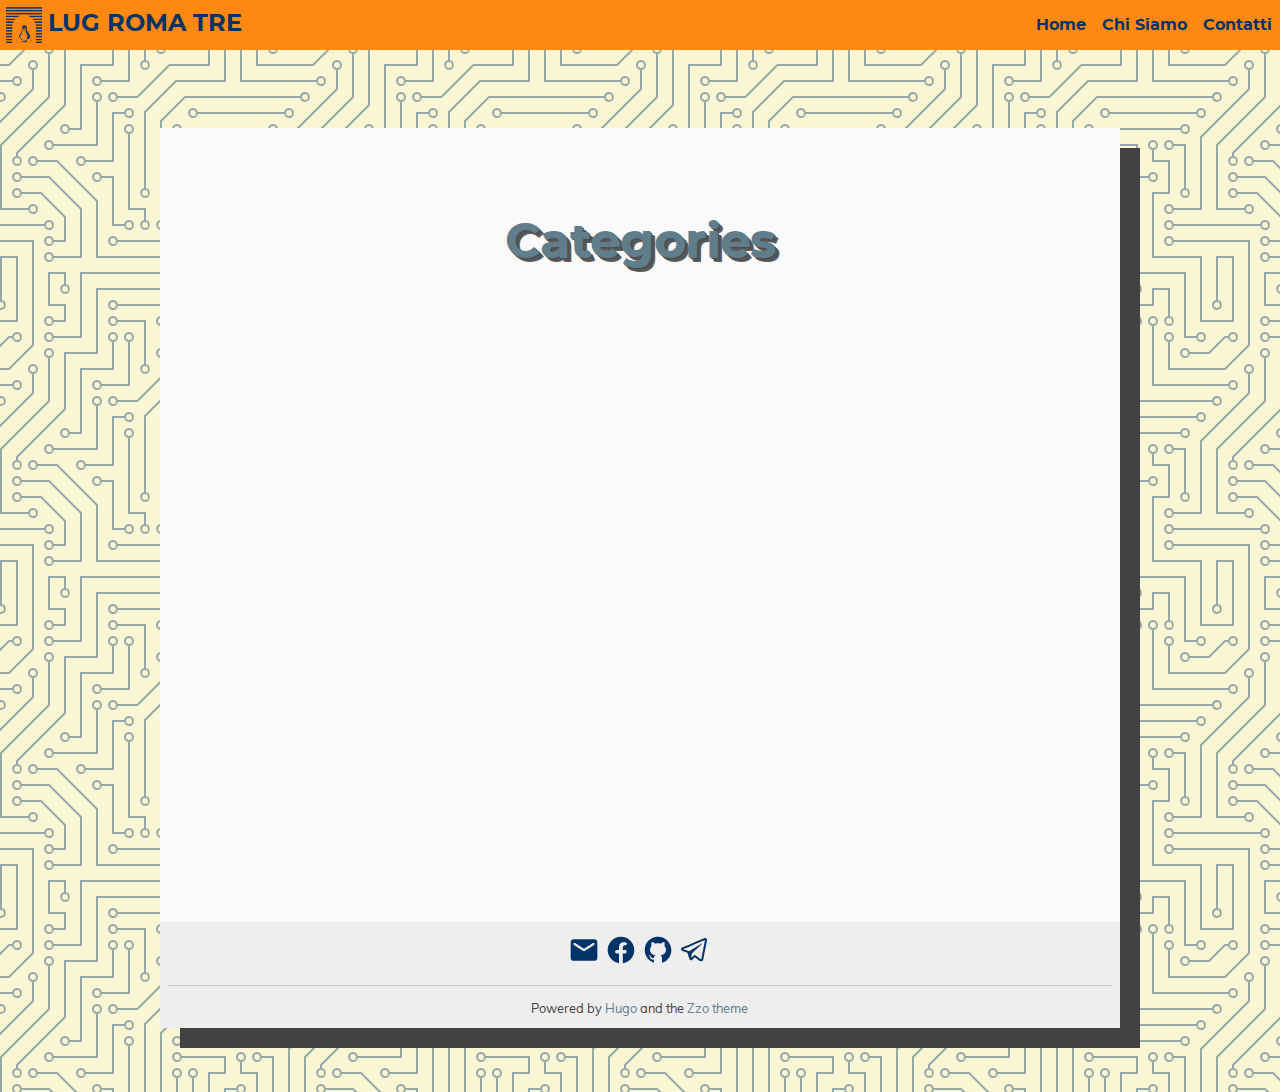
<file: categories/index.html>
<!DOCTYPE html>
<html lang="en" dir="ltr">

<head prefix="og: http://ogp.me/ns#">
    <meta http-equiv="Content-Type" content="text/html; charset=UTF-8">
    <meta name="viewport" content="width=device-width, initial-scale=1">
    <meta http-equiv="X-UA-Compatible" content="IE=edge">
    <title>Categories – LUG Roma Tre</title>
    




<script src="/js/enquire.min.dfb99dee1e029d51d6cfb672d847929890b1585402de17f5ed092edd72a688b4.js"></script>

<script defer src="/js/lazysizes.min.31dd6a2d3a1ec0f78a8df007535cf23f03aeb5c70f026e6d6a19dac3b3acc340.js"></script>

<script defer src="/js/helper/getParents.min.1618c696be7c98933f9a92677f518b512a74e55bdbb976b09936b4182e93181b.js"></script>

<script defer src="/js/helper/fadeinout.min.93a331f96194789a542f33690bbe4f0c102c7e78ffc018217f5a1c33010bad91.js"></script>

<script defer src="/js/helper/closest.min.js"></script>
  
<script>
  "use strict";

  
  
  if (window.NodeList && !NodeList.prototype.forEach) {
    NodeList.prototype.forEach = Array.prototype.forEach;
  }

  
  if (!String.prototype.includes) {
    String.prototype.includes = function (search, start) {
      'use strict';

      if (search instanceof RegExp) {
        throw TypeError('first argument must not be a RegExp');
      }
      if (start === undefined) { start = 0; }
      return this.indexOf(search, start) !== -1;
    };
  }

  
  Document.prototype.append = Element.prototype.append = function append() {
    this.appendChild(_mutation(arguments));
  };
  function _mutation(nodes) {
    if (!nodes.length) {
      throw new Error('DOM Exception 8');
    } else if (nodes.length === 1) {
      return typeof nodes[0] === 'string' ? document.createTextNode(nodes[0]) : nodes[0];
    } else {
      var
      fragment = document.createDocumentFragment(),
      length = nodes.length,
      index = -1,
      node;

      while (++index < length) {
        node = nodes[index];

        fragment.appendChild(typeof node === 'string' ? document.createTextNode(node) : node);
      }

      return fragment;
    }
  }

  
  if (!String.prototype.startsWith) {
    String.prototype.startsWith = function (searchString, position) {
      position = position || 0;
      return this.indexOf(searchString, position) === position;
    };
  }
  


  document.addEventListener('DOMContentLoaded', function () {
    
    var navCollapseBtn = document.querySelector('.navbar__burger');
    navCollapseBtn ? navCollapseBtn.addEventListener('click', function (e) {
      var navCollapse = document.querySelector('.navbarm__collapse');

      if (navCollapse) {
        var dataOpen = navCollapse.getAttribute('data-open');

        if (dataOpen === 'true') {
          navCollapse.setAttribute('data-open', 'false');
          navCollapse.style.maxHeight = 0;
          navCollapseBtn.classList.remove('is-active');
        } else {
          navCollapse.setAttribute('data-open', 'true');
          navCollapse.style.maxHeight = navCollapse.scrollHeight + "px";
          navCollapseBtn.classList.add('is-active');
        }
      }
    }) : null;
    


    
    var summaryContainer = document.querySelector('.summary__container');
    var searchResult = document.querySelector('.search-result');
    var searchResultCloseBtn = document.querySelector('.search-result__close');
    searchResultCloseBtn ? searchResultCloseBtn.addEventListener('click', function (e) {
      searchResult.setAttribute('data-display', 'none');
      summaryContainer.setAttribute('data-display', 'block');
    }) : null;
    


    
    document.querySelectorAll('.tab') ? 
    document.querySelectorAll('.tab').forEach(function(elem, idx) {
      var containerId = elem.getAttribute('id');
      var containerElem = elem;
      var tabLinks = elem.querySelectorAll('.tab__link');
      var tabContents = elem.querySelectorAll('.tab__content');
      var ids = [];

      tabLinks && tabLinks.length > 0 ?
      tabLinks.forEach(function(link, index, self) {
        link.onclick = function(e) {
          for (var i = 0; i < self.length; i++) {
            if (index === parseInt(i, 10)) {
              if (!self[i].classList.contains('active')) {
                self[i].classList.add('active');
                tabContents[i].style.display = 'block';
              }
            } else {
              self[i].classList.remove('active');
              tabContents[i].style.display = 'none';
            }
          }
        }
      }) : null;
    }) : null;
    


    
    document.querySelectorAll('.codetab') ? 
    document.querySelectorAll('.codetab').forEach(function(elem, idx) {
      var containerId = elem.getAttribute('id');
      var containerElem = elem;
      var codetabLinks = elem.querySelectorAll('.codetab__link');
      var codetabContents = elem.querySelectorAll('.codetab__content');
      var ids = [];

      codetabLinks && codetabLinks.length > 0 ?
      codetabLinks.forEach(function(link, index, self) {
        link.onclick = function(e) {
          for (var i = 0; i < self.length; i++) {
            if (index === parseInt(i, 10)) {
              if (!self[i].classList.contains('active')) {
                self[i].classList.add('active');
                codetabContents[i].style.display = 'block';
              }
            } else {
              self[i].classList.remove('active');
              codetabContents[i].style.display = 'none';
            }
          }
        }
      }) : null;
    }) : null;
    


    
    var gttBtn = document.getElementById("gtt");
    gttBtn.style.display = "none";
    gttBtn.addEventListener('click', function () {
      if (window.document.documentMode) {
        document.documentElement.scrollTop = 0;
      } else {
        scrollToTop(250);
      }
    });

    function scrollToTop(scrollDuration) {
      var scrollStep = -window.scrollY / (scrollDuration / 15);
      var scrollInterval = setInterval(function () {
        if (window.scrollY != 0) {
          window.scrollBy(0, scrollStep);
        }
        else clearInterval(scrollInterval);
      }, 15);
    }

    var scrollFunction = function () {
      if (document.body.scrollTop > 250 || document.documentElement.scrollTop > 250) {
        gttBtn.style.display = "block";
      } else {
        gttBtn.style.display = "none";
      }
    }
    


    
    var expandBtn = document.querySelectorAll('.expand__button');

    for (let i = 0; i < expandBtn.length; i++) {
      expandBtn[i].addEventListener("click", function () {
        var content = this.nextElementSibling;
        if (content.style.maxHeight) {
          content.style.maxHeight = null;
          this.querySelector('svg').classList.add('expand-icon__right');
          this.querySelector('svg').classList.remove('expand-icon__down');
        } else {
          content.style.maxHeight = content.scrollHeight + "px";
          this.querySelector('svg').classList.remove('expand-icon__right');
          this.querySelector('svg').classList.add('expand-icon__down');
        }
      });
    }
    


    
    var lastScrollTop = window.pageYOffset || document.documentElement.scrollTop;
    var tocElem = document.querySelector('.toc');
    var tableOfContentsElem = tocElem ? tocElem.querySelector('#TableOfContents') : null;
    var toggleTocElem = document.getElementById('toggle-toc');
    var singleContentsElem = document.querySelector('.single__contents');
    var navbar = document.querySelector('.navbar');
    var tocFlexbox = document.querySelector('.toc__flexbox');
    var tocFlexboxOuter = document.querySelector('.toc__flexbox--outer');
    var expandContents = document.querySelectorAll('.expand__content');
    var boxContents = document.querySelectorAll('.box');
    var notAllowedTitleIds = null;

    
    var tocFolding = JSON.parse("false");
    
    var tocLevels = JSON.parse("[\"h2\",\"h3\",\"h4\"]");
    
    if (tocLevels) {
      tocLevels = tocLevels.toString();
    } else {
      tocLevels = "h1, h2, h3, h4, h5, h6";
    }

    
    singleContentsElem && singleContentsElem.querySelectorAll(".tab") ?
    singleContentsElem.querySelectorAll(".tab").forEach(function (elem) {
      elem.querySelectorAll(tocLevels).forEach(function (element) {
        notAllowedTitleIds = Array.isArray(notAllowedTitleIds) ?
          notAllowedTitleIds.concat(element.getAttribute('id')) :
          [element.getAttribute('id')];
      });
    }) : null;

    
    expandContents ? expandContents.forEach(function(elem) {
      elem.querySelectorAll(tocLevels).forEach(function (element) {
        notAllowedTitleIds = Array.isArray(notAllowedTitleIds) ?
          notAllowedTitleIds.concat(element.getAttribute('id')) :
          [element.getAttribute('id')];
      });
    }) : null;

    
    boxContents ? boxContents.forEach(function(elem) {
      elem.querySelectorAll(tocLevels).forEach(function (element) {
        notAllowedTitleIds = Array.isArray(notAllowedTitleIds) ?
          notAllowedTitleIds.concat(element.getAttribute('id')) :
          [element.getAttribute('id')];
      });
    }) : null;

    
    window.onscroll = function () {
      scrollFunction();
      
      var st = window.pageYOffset || document.documentElement.scrollTop;
      if (st > lastScrollTop) { 
        if (st < 250) {
          gttBtn.style.display = "none";
        } else {
          gttBtn.style.display = "block";
        }

        if (st < 45) {
          return null;
        }
        
        if (!navbar.classList.contains('navbar--hide')) {
          navbar.classList.add('navbar--hide');
        } else if (navbar.classList.contains('navbar--show')) {
          navbar.classList.remove('navbar--show');
        }

        if (singleContentsElem) {
          if (singleContentsElem.querySelectorAll(tocLevels).length > 0) {
            singleContentsElem.querySelectorAll(tocLevels).forEach(function (elem) {
              if (toggleTocElem && !toggleTocElem.checked) {
                return null;
              }

              if (notAllowedTitleIds && notAllowedTitleIds.includes(elem.getAttribute('id'))) {
                return null;
              }
              
              if (document.documentElement.scrollTop >= elem.offsetTop) {
                if (tableOfContentsElem) {
                  var id = elem.getAttribute('id');
                  tocElem.querySelectorAll('a').forEach(function (elem) {
                    elem.classList.remove('active');
                  });
                  tocElem.querySelector('a[href="#' + id + '"]') ?
                    tocElem.querySelector('a[href="#' + id + '"]').classList.add('active') : null;

                  if (false === tocFolding) {
                    
                  } else {
                    tableOfContentsElem.querySelectorAll('ul') ?
                      tableOfContentsElem.querySelectorAll('ul').forEach(function (rootUl) {
                        rootUl.querySelectorAll('li').forEach(function (liElem) {
                          liElem.querySelectorAll('ul').forEach(function (ulElem) {
                            ulElem.style.display = 'none';
                          });
                        });
                      }) : null;
                  }

                  var curElem = tableOfContentsElem.querySelector("[href='#" + id + "']");
                  if (curElem && curElem.nextElementSibling) {
                    curElem.nextElementSibling.style.display = 'block';
                  }
                  getParents(curElem, 'ul') ?
                    getParents(curElem, 'ul').forEach(function (elem) {
                      elem.style.display = 'block';
                    }) : null;
                }
              }
            });
          } else {
            if (tocFlexbox) {
              tocFlexbox.setAttribute('data-position', '');
              if (!tocFlexbox.classList.contains('hide')) {
                tocFlexbox.classList.add('hide');
              }
            }
            if (tocFlexboxOuter) {
              tocFlexboxOuter.setAttribute('data-position', '');
              if (!tocFlexboxOuter.classList.contains('hide')) {
                tocFlexboxOuter.classList.add('hide');
              }
            }
          }
        }
      } else { 
        if (st < 250) {
          gttBtn.style.display = "none";
        }

        if (navbar.classList.contains('navbar--hide')) {
          navbar.classList.remove('navbar--hide');
        } else if (!navbar.classList.contains('navbar--show')) {
          navbar.classList.add('navbar--show');
        }

        if (singleContentsElem) {
          if (singleContentsElem.querySelectorAll(tocLevels).length > 0) {
            singleContentsElem.querySelectorAll(tocLevels).forEach(function (elem) {
              if (toggleTocElem && !toggleTocElem.checked) {
                return null;
              }
              
              if (notAllowedTitleIds && notAllowedTitleIds.includes(elem.getAttribute('id'))) {
                return null;
              }

              if (document.documentElement.scrollTop >= elem.offsetTop) {
                if (tableOfContentsElem) {
                  var id = elem.getAttribute('id');
                  tocElem.querySelectorAll('a').forEach(function (elem) {
                    elem.classList.remove('active');
                  });
                  tocElem.querySelector('a[href="#' + id + '"]') ?
                    tocElem.querySelector('a[href="#' + id + '"]').classList.add('active') : null;

                  if (false === tocFolding) {
                    
                  } else {
                    tableOfContentsElem.querySelectorAll('ul') ?
                      tableOfContentsElem.querySelectorAll('ul').forEach(function (rootUl) {
                        rootUl.querySelectorAll('li').forEach(function (liElem) {
                          liElem.querySelectorAll('ul').forEach(function (ulElem) {
                            ulElem.style.display = 'none';
                          });
                        });
                      }) : null;
                  }

                  var curElem = tableOfContentsElem.querySelector("[href='#" + id + "']");
                  if (curElem && curElem.nextElementSibling) {
                    curElem.nextElementSibling.style.display = 'block';
                  }
                  getParents(curElem, 'ul') ?
                    getParents(curElem, 'ul').forEach(function (elem) {
                      elem.style.display = 'block';
                    }) : null;
                }
              }
            });
          } else {
            if (tocFlexbox && !tocFlexbox.classList.contains('hide')) {
              tocFlexbox.classList.add('hide');
            }
            if (tocFlexboxOuter && !tocFlexboxOuter.classList.contains('hide')) {
              tocFlexboxOuter.classList.add('hide');
            }
          }
          
        }

        if (tableOfContentsElem && document.documentElement.scrollTop < 250) {
          if (false === tocFolding) {

          } else {
            tableOfContentsElem.querySelector('ul') ?
              tableOfContentsElem.querySelector('ul').querySelectorAll('li').forEach(function (liElem) {
                liElem.querySelectorAll('ul').forEach(function (ulElem) {
                  ulElem.style.display = 'none';
                });
              }) : null;
          }
        }
      }
      lastScrollTop = st <= 0 ? 0 : st;
    };
  


  
    var localTheme = localStorage.getItem('theme');
    var rootEleme = document.getElementById('root');
    var selectThemeElem = document.querySelectorAll('.select-theme');
    var selectThemeItemElem = document.querySelectorAll('.select-theme__item');

    var setMetaColor = function(themeColor) {
      var metaMsapplicationTileColor = document.getElementsByName('msapplication-TileColor')[0];
      var metaThemeColor = document.getElementsByName('theme-color')[0];
      var metaMsapplicationNavbuttonColor = document.getElementsByName('msapplication-navbutton-color')[0];
      var metaAppleMobileWebAappStatusBarStyle = document.getElementsByName('apple-mobile-web-app-status-bar-style')[0];

      if (themeColor.includes('dark')) {
        metaMsapplicationTileColor.setAttribute('content', '#fcfcfa');
        metaThemeColor.setAttribute('content', '#403E41');
        metaMsapplicationNavbuttonColor.setAttribute('content', '#403E41');
        metaAppleMobileWebAappStatusBarStyle.setAttribute('content', '#403E41');
      } else if (themeColor.includes('light')) {
        metaMsapplicationTileColor.setAttribute('content', '#555');
        metaThemeColor.setAttribute('content', '#eee');
        metaMsapplicationNavbuttonColor.setAttribute('content', '#eee');
        metaAppleMobileWebAappStatusBarStyle.setAttribute('content', '#eee');
      } else if (themeColor.includes('hacker')) {
        metaMsapplicationTileColor.setAttribute('content', '#e3cd26');
        metaThemeColor.setAttribute('content', '#252526');
        metaMsapplicationNavbuttonColor.setAttribute('content', '#252526');
        metaAppleMobileWebAappStatusBarStyle.setAttribute('content', '#252526');
      } else if (themeColor.includes('solarized')) {
        metaMsapplicationTileColor.setAttribute('content', '#d3af86');
        metaThemeColor.setAttribute('content', '#51412c');
        metaMsapplicationNavbuttonColor.setAttribute('content', '#51412c');
        metaAppleMobileWebAappStatusBarStyle.setAttribute('content', '#51412c');
      } else if (themeColor.includes('kimbie')) {
        metaMsapplicationTileColor.setAttribute('content', '#586e75');
        metaThemeColor.setAttribute('content', '#eee8d5');
        metaMsapplicationNavbuttonColor.setAttribute('content', '#eee8d5');
        metaAppleMobileWebAappStatusBarStyle.setAttribute('content', '#eee8d5');
      } 
    }
    
    if (localTheme) {
      selectThemeItemElem ? 
      selectThemeItemElem.forEach(function (elem) {
        if (elem.text.trim() === localTheme) {
          elem.classList.add('is-active');
        } else {
          elem.classList.remove('is-active');
        }
      }) : null;

      setMetaColor(localTheme);
    } else {
      setMetaColor(rootEleme.className);
    }

    selectThemeItemElem ? 
    selectThemeItemElem.forEach(function (v, i) {
      v.addEventListener('click', function (e) {
        var selectedThemeVariant = e.target.text.trim();
        localStorage.setItem('theme', selectedThemeVariant);
        setMetaColor(selectedThemeVariant);

        rootEleme.removeAttribute('class');
        rootEleme.classList.add('theme__' + selectedThemeVariant);
        selectThemeElem.forEach(function(rootElem) {
          rootElem.querySelectorAll('a').forEach(function (elem) {
            if (elem.classList) {
              if (elem.text.trim() === selectedThemeVariant) {
                if (!elem.classList.contains('is-active')) {
                  elem.classList.add('is-active');
                }
              } else {
                if (elem.classList.contains('is-active')) {
                  elem.classList.remove('is-active');
                }
              }
            }
          });
        });

        if (window.mermaid) {
          if (selectedThemeVariant === "dark" || selectedThemeVariant === "hacker") {
            mermaid.initialize({ theme: 'dark' });
            location.reload();
          } else {
            mermaid.initialize({ theme: 'default' });
            location.reload();
          }
        }

        var utterances = document.getElementById('utterances');
        if (utterances) {
          utterances.querySelector('iframe').contentWindow.postMessage({
            type: 'set-theme',
            theme: selectedThemeVariant === "dark" || selectedThemeVariant === "hacker" ? 'photon-dark' : selectedThemeVariant === 'kimbie' ? 'github-dark-orange' : 'github-light',
          }, 'https://utteranc.es');
        }

        var twitterCards = document.querySelectorAll('.twitter-timeline');
        if (twitterCards) {
          window.postMessage({
            type: 'set-twitter-theme',
            theme: selectedThemeVariant === 'light' || selectedThemeVariant === 'solarized' ? 'light' : 'dark',
          });
        }
      });
    }) : null;
  


  
    
    var baseurl = JSON.parse("\"https://lugromatre.github.io/\"");
    
    var permalink = JSON.parse("\"https://lugromatre.github.io/categories/\"");
    
    var langprefix = JSON.parse("\"\"");
    var searchResults = null;
    var searchMenu = null;
    var searchText = null;
    
    
    var enableSearch = JSON.parse("false");
    
    var enableSearchHighlight = JSON.parse("true");
    
    var searchResultPosition = JSON.parse("null");
    
    var sectionType = JSON.parse("\"categories\"");
    
    var kind = JSON.parse("\"taxonomy\"");
    
    var fuse = null;

    if (enableSearch) {
      (function initFuse() {
        var xhr = new XMLHttpRequest();
        if (sectionType === "publication" && kind !== "page") {
          xhr.open('GET', permalink + "index.json");
        } else {
          xhr.open('GET', baseurl + langprefix + "/index.json");
        }
        
        xhr.setRequestHeader('Content-Type', 'application/json; charset=utf-8');
        xhr.onload = function () {
          if (xhr.status === 200) {
            fuse = new Fuse(JSON.parse(xhr.response.toString('utf-8')), {
              keys: sectionType.includes('publication') ? ['title', 'abstract'] : ['title', 'description', 'content'],
              includeMatches: enableSearchHighlight,
              shouldSort: true,
              threshold: 0.4,
              location: 0,
              distance: 100,
              maxPatternLength: 32,
              minMatchCharLength: 1,
            });
            window.fuse = fuse;
          }
          else {
            console.error('[' + xhr.status + ']Error:', xhr.statusText);
          }
        };
        xhr.send();
      })();
    }

    function makeLi(ulElem, obj) {
      var li = document.createElement('li');
      li.className = 'search-result__item';
      
      var a = document.createElement('a');
      a.innerHTML = obj.title;
      a.setAttribute('class', 'search-result__item--title');
      a.setAttribute('href', obj.permalink);

      var descDiv = document.createElement('div');
      descDiv.setAttribute('class', 'search-result__item--desc');
      if (obj.description) {
        descDiv.innerHTML = obj.description;
      } else if (obj.content) {
        descDiv.innerHTML = obj.content.substring(0, 225);
      }
      
      li.appendChild(a);
      li.appendChild(descDiv);
      ulElem.appendChild(li);
    }

    function makeHighlightLi(ulElem, obj) {
      var li = document.createElement('li');
      li.className = 'search-result__item';
      var descDiv = null;

      var a = document.createElement('a');
      a.innerHTML = obj.item.title;
      a.setAttribute('class', 'search-result__item--title');
      a.setAttribute('href', obj.item.uri);

      if (obj.matches && obj.matches.length) {
        for (var i = 0; i < obj.matches.length; i++) {
          if ('title' === obj.matches[i].key) {
            a = document.createElement('a');
            a.innerHTML = generateHighlightedText(obj.matches[i].value, obj.matches[i].indices);
            a.setAttribute('class', 'search-result__item--title');
            a.setAttribute('href', obj.item.uri);
          }
          
          if ('description' === obj.matches[i].key) {
            descDiv = document.createElement('div');
            descDiv.setAttribute('class', 'search-result__item--desc');
            descDiv.innerHTML = generateHighlightedText(obj.item.description, obj.matches[i].indices);
          } else if ('content' === obj.matches[i].key) {
            if (!descDiv) {
              descDiv = document.createElement('div');
              descDiv.setAttribute('class', 'search-result__item--desc');
              descDiv.innerHTML = generateHighlightedText(obj.item.content.substring(0, 150), obj.matches[i].indices);
            }
          } else {
            if (obj.item.description) {
              descDiv = document.createElement('div');
              descDiv.setAttribute('class', 'search-result__item--desc');
              descDiv.innerHTML = obj.item.description;
            } else {
              descDiv = document.createElement('div');
              descDiv.setAttribute('class', 'search-result__item--desc');
              descDiv.innerHTML = obj.item.content.substring(0, 150);
            }
          }
        }

        li.appendChild(a);
        if (descDiv) {
          li.appendChild(descDiv);
        }
        if (li) {
          ulElem.appendChild(li);
        }
      }
    }

    function renderSearchResultsSide(searchText, results) {
      searchResults = document.getElementById('search-results');
      searchMenu = document.getElementById('search-menu');
      searchResults.setAttribute('class', 'dropdown is-active');
      
      var ul = document.createElement('ul');
      ul.setAttribute('class', 'dropdown-content search-content');

      if (results.length) {
        results.forEach(function (result) {
          var li = document.createElement('li');
          var a = document.createElement('a');
          a.setAttribute('href', result.uri);
          a.setAttribute('class', 'dropdown-item');
          a.appendChild(li);

          var titleDiv = document.createElement('div');
          titleDiv.innerHTML = result.title;
          titleDiv.setAttribute('class', 'menu-item__title');

          var descDiv = document.createElement('div');
          descDiv.setAttribute('class', 'menu-item__desc');
          if (result.description) {
            descDiv.innerHTML = result.description;
          } else if (result.content) {
            descDiv.innerHTML = result.content.substring(0, 150);
          }

          li.appendChild(titleDiv);
          li.appendChild(descDiv);
          ul.appendChild(a);
        });
      } else {
        var li = document.createElement('li');
        li.setAttribute('class', 'dropdown-item');
        li.innerText = 'No results found';
        ul.appendChild(li);
      }

      while (searchMenu.hasChildNodes()) {
        searchMenu.removeChild(
          searchMenu.lastChild
        );
      }
      
      searchMenu.appendChild(ul);
    }

    function renderSearchHighlightResultsSide(searchText, results) {
      searchResults = document.getElementById('search-results');
      searchMenu = document.getElementById('search-menu');
      searchResults.setAttribute('class', 'dropdown is-active');

      var ul = document.createElement('ul');
      ul.setAttribute('class', 'dropdown-content search-content');

      if (results.length) {
        results.forEach(function (result) {
          var li = document.createElement('li');
          var a = document.createElement('a');
          var descDiv = null;

          a.setAttribute('href', result.item.uri);
          a.setAttribute('class', 'dropdown-item');
          a.appendChild(li);

          var titleDiv = document.createElement('div');
          titleDiv.innerHTML = result.item.title;
          titleDiv.setAttribute('class', 'menu-item__title');
          
          if (result.matches && result.matches.length) {
            for (var i = 0; i < result.matches.length; i++) {
              if ('title' === result.matches[i].key) {
                titleDiv.innerHTML = generateHighlightedText(result.matches[i].value, result.matches[i].indices);
              }

              if ('description' === result.matches[i].key) {
                descDiv = document.createElement('div');
                descDiv.setAttribute('class', 'menu-item__desc');
                descDiv.innerHTML = generateHighlightedText(result.item.description, result.matches[i].indices);
              } else if ('content' === result.matches[i].key) {
                if (!descDiv) {
                  descDiv = document.createElement('div');
                  descDiv.setAttribute('class', 'menu-item__desc');
                  descDiv.innerHTML = generateHighlightedText(result.item.content.substring(0, 150), result.matches[i].indices);
                }
              } else {
                if (result.item.description) {
                  descDiv = document.createElement('div');
                  descDiv.setAttribute('class', 'menu-item__desc');
                  descDiv.innerHTML = result.item.description;
                } else {
                  descDiv = document.createElement('div');
                  descDiv.setAttribute('class', 'menu-item__desc');
                  descDiv.innerHTML = result.item.content.substring(0, 150);
                }
              }
            }
            
            li.appendChild(titleDiv);
            if (descDiv) {
              li.appendChild(descDiv);
            }
            ul.appendChild(a);
          }
        });
      } else {
        var li = document.createElement('li');
        li.setAttribute('class', 'dropdown-item');
        li.innerText = 'No results found';
        ul.appendChild(li);
      }

      while (searchMenu.hasChildNodes()) {
        searchMenu.removeChild(
          searchMenu.lastChild
        );
      }
      searchMenu.appendChild(ul);
    }

    function renderSearchResultsMobile(searchText, results) {
      searchResults = document.getElementById('search-mobile-results');

      var content = document.createElement('div');
      content.setAttribute('class', 'mobile-search__content');

      if (results.length > 0) {
        results.forEach(function (result) {
          var item = document.createElement('a');
          item.setAttribute('href', result.uri);
          item.innerHTML = '<div class="mobile-search__item"><div class="mobile-search__item--title">📄 ' + result.title + '</div><div class="mobile-search__item--desc">' + (result.description ? result.description : result.content) + '</div></div>';
          content.appendChild(item);
        });
      } else {
        var item = document.createElement('span');
        content.appendChild(item);
      }

      let wrap = document.getElementById('search-mobile-results');
      while (wrap.firstChild) {
        wrap.removeChild(wrap.firstChild)
      }
      searchResults.appendChild(content);      
    }

    function renderSearchHighlightResultsMobile(searchText, results) {
      searchResults = document.getElementById('search-mobile-results');

      var ul = document.createElement('div');
      ul.setAttribute('class', 'mobile-search__content');

      if (results.length) {
        results.forEach(function (result) {
          var li = document.createElement('li');
          var a = document.createElement('a');
          var descDiv = null;

          a.setAttribute('href', result.item.uri);
          a.appendChild(li);
          li.setAttribute('class', 'mobile-search__item');

          var titleDiv = document.createElement('div');
          titleDiv.innerHTML = result.item.title;
          titleDiv.setAttribute('class', 'mobile-search__item--title');
          
          if (result.matches && result.matches.length) {
            for (var i = 0; i < result.matches.length; i++) {
              if ('title' === result.matches[i].key) {
                titleDiv.innerHTML = generateHighlightedText(result.matches[i].value, result.matches[i].indices);
              }

              if ('description' === result.matches[i].key) {
                descDiv = document.createElement('div');
                descDiv.setAttribute('class', 'mobile-search__item--desc');
                descDiv.innerHTML = generateHighlightedText(result.item.description, result.matches[i].indices);
              } else if ('content' === result.matches[i].key) {
                if (!descDiv) {
                  descDiv = document.createElement('div');
                  descDiv.setAttribute('class', 'mobile-search__item--desc');
                  descDiv.innerHTML = generateHighlightedText(result.item.content.substring(0, 150), result.matches[i].indices);
                }
              } else {
                if (result.item.description) {
                  descDiv = document.createElement('div');
                  descDiv.setAttribute('class', 'mobile-search__item--desc');
                  descDiv.innerHTML = result.item.description;
                } else {
                  descDiv = document.createElement('div');
                  descDiv.setAttribute('class', 'mobile-search__item--desc');
                  descDiv.innerHTML = result.item.content.substring(0, 150);
                }
              }
            }
            
            li.appendChild(titleDiv);
            if (descDiv) {
              li.appendChild(descDiv);
            }
            ul.appendChild(a);
          }
        });
      } else {
        var item = document.createElement('span');
        ul.appendChild(item);
      }

      let wrap = document.getElementById('search-mobile-results');
      while (wrap.firstChild) {
        wrap.removeChild(wrap.firstChild)
      }
      searchResults.appendChild(ul);
    }

    function generateHighlightedText(text, regions) {
      if (!regions) {
        return text;
      }

      var content = '', nextUnhighlightedRegionStartingIndex = 0;

      regions.forEach(function(region) {
        if (region[0] === region[1]) {
          return null;
        }
        
        content += '' +
          text.substring(nextUnhighlightedRegionStartingIndex, region[0]) +
          '<span class="search__highlight">' +
            text.substring(region[0], region[1] + 1) +
          '</span>' +
        '';
        nextUnhighlightedRegionStartingIndex = region[1] + 1;
      });

      content += text.substring(nextUnhighlightedRegionStartingIndex);

      return content;
    };

    var searchElem = document.getElementById('search');
    var searchMobile = document.getElementById('search-mobile');
    var searchResultsContainer = document.getElementById('search-results');

    searchElem ?
    searchElem.addEventListener('input', function(e) {
      if (!e.target.value | window.innerWidth < 770) {
        searchResultsContainer ? searchResultsContainer.setAttribute('class', 'dropdown') : null;
        searchResult ? searchResult.setAttribute('data-display', 'none') : null;
        summaryContainer ? summaryContainer.setAttribute('data-display', 'block') : null;
        return null;
      }

      searchText = e.target.value;
      var results = fuse.search(e.target.value);
      
      if (searchResultPosition === "main") {
        if (enableSearchHighlight) {
          renderSearchHighlightResultsMain(searchText, results);
        } else {
          renderSearchResultsMain(searchText, results);
        }
      } else {
        if (enableSearchHighlight) {
          renderSearchHighlightResultsSide(searchText, results);
        } else {
          renderSearchResultsSide(searchText, results);
        }
        
        var dropdownItems = searchResultsContainer.querySelectorAll('.dropdown-item');
        dropdownItems ? dropdownItems.forEach(function(item) {
          item.addEventListener('mousedown', function(e) {
            e.target.click();
          });
        }) : null;
      }
    }) : null;

    searchElem ? 
    searchElem.addEventListener('blur', function() {
      if (window.innerWidth < 770) {
        return null;
      }
      searchResultsContainer ? searchResultsContainer.setAttribute('class', 'dropdown') : null;
    }) : null;

    searchElem ? 
    searchElem.addEventListener('click', function(e) {
      if (window.innerWidth < 770) {
        return null;
      }
      if (!e.target.value) {
        searchResultsContainer ? searchResultsContainer.setAttribute('class', 'dropdown') : null;
        return null;
      }

      searchText = e.target.value;
      var results = fuse.search(e.target.value);

      if (searchResultPosition === "main") {
        if (enableSearchHighlight) {
          renderSearchHighlightResultsMain(searchText, results);
        } else {
          renderSearchResultsMain(searchText, results);
        }
      } else{
        if (enableSearchHighlight) {
          renderSearchHighlightResultsSide(searchText, results);
        } else {
          renderSearchResultsSide(searchText, results);
        }

        var dropdownItems = searchResultsContainer.querySelectorAll('.dropdown-item');
        dropdownItems ? dropdownItems.forEach(function (item) {
          item.addEventListener('mousedown', function (e) {
            e.target.click();
          });
        }) : null;
      }
    }) : null;

    var searchMenuElem = document.getElementById("search-menu");
    var activeItem = document.querySelector('#search-menu .dropdown-item.is-active');
    var activeIndex = null;
    var items = null;
    var searchContainerMaxHeight = 350;

    searchElem ? 
    searchElem.addEventListener('keydown', function(e) {
      if (window.innerWidth < 770) {
        return null;
      }

      if (e.key === 'Escape') {
        searchResult ? searchResult.setAttribute('data-display', 'none') : null;
        summaryContainer ? summaryContainer.setAttribute('data-display', 'block') : null;
      }

      var items = document.querySelectorAll('#search-menu .dropdown-item');
      var keyCode = e.which || e.keyCode;

      if (!items || !items.length) {
        return null;
      }
      
      if (e.key === 'ArrowDown' || keyCode === 40) {
        if (activeIndex === null) {
          activeIndex = 0;
          items[activeIndex].classList.remove('is-active');
        } else {
          items[activeIndex].classList.remove('is-active');
          activeIndex = activeIndex === items.length - 1 ? 0 : activeIndex + 1;
        }
        items[activeIndex].classList.add('is-active');

        let overflowedPixel = items[activeIndex].offsetTop + items[activeIndex].clientHeight - searchContainerMaxHeight;
        if (overflowedPixel > 0) {
          document.querySelector(".search-content").scrollTop += items[activeIndex].getBoundingClientRect().height;
        } else if (activeIndex === 0) {
          document.querySelector(".search-content").scrollTop = 0;
        }
      } else if (e.key === 'ArrowUp' || keyCode === 38) {
        if (activeIndex === null) {
          activeIndex = items.length - 1;
          items[activeIndex].classList.remove('is-active');
        } else {
          items[activeIndex].classList.remove('is-active');
          activeIndex = activeIndex === 0 ? items.length - 1 : activeIndex - 1;
        }
        items[activeIndex].classList.add('is-active');
        
        let overflowedPixel = items[activeIndex].offsetTop + items[activeIndex].clientHeight - searchContainerMaxHeight;
        if (overflowedPixel < 0) {
          document.querySelector(".search-content").scrollTop -= items[activeIndex].getBoundingClientRect().height;
        } else {
          document.querySelector(".search-content").scrollTop = overflowedPixel + items[activeIndex].getBoundingClientRect().height;
        }
      } else if (e.key === 'Enter' || keyCode === 13) {
        if (items[activeIndex] && items[activeIndex].getAttribute('href')) {
          location.href = items[activeIndex].getAttribute('href');
        }
      } else if (e.key === 'Escape' || keyCode === 27) {
        e.target.value = null;
        if (searchResults) {
          searchResults.classList.remove('is-active');
        }
      }
    }) : null;

    searchMobile ? 
    searchMobile.addEventListener('input', function(e) {
      if (!e.target.value) {
        let wrap = document.getElementById('search-mobile-results');
        while (wrap.firstChild) {
          wrap.removeChild(wrap.firstChild);
        }
        return null;
      }

      searchText = e.target.value;
      var results = fuse.search(e.target.value);
      renderSearchResultsMobile(searchText, results);
      if (enableSearchHighlight) {
        renderSearchHighlightResultsMobile(searchText, results);
      } else {
        renderSearchResultsMobile(searchText, results);
      }
    }) : null;
  


  
    var mobileSearchInputElem = document.querySelector('#search-mobile');
    var mobileSearchClassElem = document.querySelector('.mobile-search');
    var mobileSearchBtnElem = document.querySelector('#mobileSearchBtn');
    var mobileSearchCloseBtnElem = document.querySelector('#search-mobile-close');
    var mobileSearchContainer = document.querySelector('#search-mobile-container');
    var mobileSearchResultsElem = document.querySelector('#search-mobile-results');
    var htmlElem = document.querySelector('html');

    if (mobileSearchClassElem) {
      mobileSearchClassElem.style.display = 'none';
    }

    mobileSearchBtnElem ? 
    mobileSearchBtnElem.addEventListener('click', function () {
      if (mobileSearchContainer) {
        mobileSearchContainer.style.display = 'block';
      }

      if (mobileSearchInputElem) {
        mobileSearchInputElem.focus();
      }

      if (htmlElem) {
        htmlElem.style.overflowY = 'hidden';
      }
    }) : null;

    mobileSearchCloseBtnElem ? 
    mobileSearchCloseBtnElem.addEventListener('click', function() {
      if (mobileSearchContainer) {
        mobileSearchContainer.style.display = 'none';
      }

      if (mobileSearchInputElem) {
        mobileSearchInputElem.value = '';
      }
      
      if (mobileSearchResultsElem) {
        while (mobileSearchResultsElem.firstChild) {
          mobileSearchResultsElem.removeChild(mobileSearchResultsElem.firstChild);
        }
      }

      if (htmlElem) {
        htmlElem.style.overflowY = 'visible';
      }
    }) : null;

    mobileSearchInputElem ?
    mobileSearchInputElem.addEventListener('keydown', function(e) {
      var keyCode = e.which || e.keyCode;
      if (e.key === 'Escape' || keyCode === 27) {
        if (mobileSearchContainer) {
          mobileSearchContainer.style.display = 'none';
        }
        
        if (mobileSearchInputElem) {
          mobileSearchInputElem.value = '';
        }

        if (mobileSearchResultsElem) {
          while (mobileSearchResultsElem.firstChild) {
            mobileSearchResultsElem.removeChild(mobileSearchResultsElem.firstChild);
          }
        }
        if (htmlElem) {
          htmlElem.style.overflowY = 'visible';
        }
      }
    }) : null;
  


  
    function renderSearchResultsMain(searchText, results) {
      var searchBody = document.querySelector('.search-result__body');
      var originUl = searchBody.querySelector('ul');
      var ul = document.createElement('ul');
      
      if (!searchText) {
        searchResult ? searchResult.setAttribute('data-display', 'none') : null;
        summaryContainer ? summaryContainer.setAttribute('data-display', 'block') : null;
      } else if (results) {
        if (results && results.length) {
          results.forEach(function (result) {
            makeLi(ul, result);
          });

          searchResult ? searchResult.setAttribute('data-display', 'block') : null;
          summaryContainer ? summaryContainer.setAttribute('data-display', 'none') : null;
        }
      }

      originUl.parentNode.replaceChild(ul, originUl);
    }

    function renderSearchHighlightResultsMain(searchText, results) {
      var searchBody = document.querySelector('.search-result__body');
      var originUl = searchBody.querySelector('ul');
      var ul = document.createElement('ul');

      if (!searchText) {
        searchResult ? searchResult.setAttribute('data-display', 'none') : null;
        summaryContainer ? summaryContainer.setAttribute('data-display', 'block') : null;
      } else if (results) {
        if (results && results.length) {
          results.forEach(function (result) {
            makeHighlightLi(ul, result);
          });

          searchResult ? searchResult.setAttribute('data-display', 'block') : null;
          summaryContainer ? summaryContainer.setAttribute('data-display', 'none') : null;
        }
      }

      originUl.parentNode.replaceChild(ul, originUl);
    }
  
  });
</script>    
    


<link rel="stylesheet" href="/css/main.min.css">



  
  
    
    <link rel="stylesheet" href="/css/custom.min.css">
  

  
  


    
<link rel="alternate" type="application/rss&#43;xml" title="RSS" href="https://lugromatre.github.io/categories/index.xml">

<meta name="description" content="Sito ufficiale del Linux User Group Roma Tre" />


<meta name="created" content="0001-01-01T00:00:00&#43;0000">
<meta name="modified" content="0001-01-01T00:00:00&#43;0000">
<meta property="article:published_time" content="0001-01-01T00:00:00&#43;0000">


<meta property="og:site_name" content="LUG Roma Tre">
<meta property="og:title" content="Categories">
<meta property="og:url" content="https://lugromatre.github.io/categories/">
<meta property="og:type" content="website">
<meta property="og:description" content="Sito ufficiale del Linux User Group Roma Tre">

<meta name="generator" content="Hugo 0.75.1" />
<meta name="msapplication-TileColor" content="#fff">

<meta name="theme-color" content="#fff">

<meta name="msapplication-navbutton-color" content="#fff">

<meta name="apple-mobile-web-app-status-bar-style" content="#fff">

<link rel="canonical" href="https://lugromatre.github.io/categories/">

<link rel="manifest" href="/manifest.json">

  
  <link rel="shortcut icon" href="/favicon.ico" type="image/x-icon">
  <link rel="icon" href="/favicon.png" sizes="any" type="image/png" />
  


    <script type="application/ld+json">
  {
    "@context": "https://schema.org",
    "@type": "WebPage",
    "url" : "https://lugromatre.github.io/categories/",
    "name": "Categories",
    "description": "Sito ufficiale del Linux User Group Roma Tre",
    "mainEntityOfPage": {
      "@type": "WebPage",
      "@id": "https://lugromatre.github.io/"
    },
    "publisher": {
      "@type": "Organization",
      "name": "LUG Roma Tre",
      "url": "https://lugromatre.github.io/"
    }
  }
</script>

    
  
  







    
</head>

<body id="root" class="theme__light">
    <script>
        var localTheme = localStorage.getItem('theme');
        if (localTheme) {
            document.getElementById('root').className = 'theme__' + localTheme;
        }
    </script>
    <div id="container">
        





        <div class="wrapper" data-type="categories" data-kind="taxonomy">
            <nav class="navbar" role="navigation" aria-label="main navigation" data-dir="ltr">
  <div class="navbar__brand">
    
    <a href="/" title="Home" rel="home" class="navbar__logo-link">
      <img src="/logo.png" alt="Home" class="navbar__logo">
    </a>
    
    
      <a href="/" title="Home" rel="home" class="navbar__title-link">
        <h6 class="navbar__title">LUG ROMA TRE</h6>
      </a>
    
  </div>

  


<a role="button" class="navbar__burger" aria-label="menu" aria-expanded="false"
  data-ani="true">
  <span aria-hidden="true"></span>
  <span aria-hidden="true"></span>
  <span aria-hidden="true"></span>
</a>
<div class="navbarm__collapse" data-open="false">
  <ul dir="ltr">
    
    
      
      
      
      

      
        <li class="navbarm__menu--item ">
          <a href="/">Home</a>
        </li>
      
      
    
      
      
      
      

      
        <li class="navbarm__menu--item ">
          <a href="/chi-siamo">Chi Siamo</a>
        </li>
      
      
    
      
      
      
      

      
        <li class="navbarm__menu--item ">
          <a href="/contatti">Contatti</a>
        </li>
      
      
    

    
  </ul>
</div>
  <div class="navbar__menu">
  
  
  
  
  
  
  
  
  <a href="/" class="navbar__menu-item navbar__slide-down " dir="ltr" data-ani="true">Home</a>
  
  
  
  
  
  
  
  <a href="/chi-siamo" class="navbar__menu-item navbar__slide-down " dir="ltr" data-ani="true">Chi Siamo</a>
  
  
  
  
  
  
  
  <a href="/contatti" class="navbar__menu-item navbar__slide-down " dir="ltr" data-ani="true">Contatti</a>
  
  
</div>
</nav>
            
            

<header class="header basicflex-column">
  <h3 class="terms__title capitalize h3">Categories</h3>
</header>
<main class="terms main">  
  <div class="terms__list">
    
  </div>
</main>
<aside class="hide">
  
</aside>


            
            <footer class="footer">
    
    
<div class="footer__social">
  <div class="social">
    
            
    
            
    
            
    
      
      <a href="mailto:lugroma3@gmail.com" title="email" aria-label="email">
        <svg xmlns="http://www.w3.org/2000/svg" width="32" height="32" viewBox="0 0 24 24"><path fill="none" d="M0 0h24v24H0V0z"/><path fill="currentColor" d="M20 4H4c-1.1 0-1.99.9-1.99 2L2 18c0 1.1.9 2 2 2h16c1.1 0 2-.9 2-2V6c0-1.1-.9-2-2-2zm-.4 4.25l-7.07 4.42c-.32.2-.74.2-1.06 0L4.4 8.25c-.25-.16-.4-.43-.4-.72 0-.67.73-1.07 1.3-.72L12 11l6.7-4.19c.57-.35 1.3.05 1.3.72 0 .29-.15.56-.4.72z"/></svg>
      </a>
            
    
      
      <a href="https://www.facebook.com/groups/145170822296982/" title="facebook" aria-label="facebook">
        <svg xmlns="http://www.w3.org/2000/svg" xmlns:xlink="http://www.w3.org/1999/xlink" width="32" height="32" viewBox="0 0 24 24" version="1.1">
<g id="surface2747">
<path fill="currentColor" d="M 11.664062 2.003906 C 6.621094 2.171875 2.375 6.25 2.023438 11.289062 C 1.65625 16.617188 5.46875 21.121094 10.507812 21.878906 L 10.507812 14.648438 L 8.890625 14.648438 C 8.164062 14.648438 7.578125 14.0625 7.578125 13.335938 C 7.578125 12.609375 8.164062 12.023438 8.890625 12.023438 L 10.503906 12.023438 L 10.503906 10.273438 C 10.503906 7.378906 11.914062 6.105469 14.324219 6.105469 C 14.679688 6.105469 14.984375 6.113281 15.242188 6.128906 C 15.878906 6.15625 16.371094 6.6875 16.371094 7.324219 C 16.371094 7.988281 15.835938 8.523438 15.171875 8.523438 L 14.730469 8.523438 C 13.710938 8.523438 13.351562 9.492188 13.351562 10.585938 L 13.351562 12.023438 L 15.222656 12.023438 C 15.8125 12.023438 16.265625 12.550781 16.175781 13.132812 L 16.066406 13.835938 C 15.992188 14.304688 15.589844 14.652344 15.113281 14.652344 L 13.351562 14.652344 L 13.351562 21.898438 C 18.234375 21.234375 22 17.0625 22 12 C 22 6.367188 17.339844 1.820312 11.664062 2.003906 Z M 11.664062 2.003906 "/>
</g>
</svg>

      </a>
            
    
            
    
      
      <a href="https://github.com/LUGRomaTre" title="github" aria-label="github">
        <svg xmlns="http://www.w3.org/2000/svg" xmlns:xlink="http://www.w3.org/1999/xlink" width="32" height="32" viewBox="0 0 24 24" version="1.1">
<g id="surface3680">
<path fill="currentColor" d="M 10.898438 2.101562 C 6.300781 2.601562 2.601562 6.300781 2.101562 10.800781 C 1.601562 15.5 4.300781 19.699219 8.398438 21.300781 C 8.699219 21.398438 9 21.199219 9 20.800781 L 9 19.199219 C 9 19.199219 8.601562 19.300781 8.101562 19.300781 C 6.699219 19.300781 6.101562 18.101562 6 17.398438 C 5.898438 17 5.699219 16.699219 5.398438 16.398438 C 5.101562 16.300781 5 16.300781 5 16.199219 C 5 16 5.300781 16 5.398438 16 C 6 16 6.5 16.699219 6.699219 17 C 7.199219 17.800781 7.800781 18 8.101562 18 C 8.5 18 8.800781 17.898438 9 17.800781 C 9.101562 17.101562 9.398438 16.398438 10 16 C 7.699219 15.5 6 14.199219 6 12 C 6 10.898438 6.5 9.800781 7.199219 9 C 7.101562 8.800781 7 8.300781 7 7.601562 C 7 7.199219 7 6.601562 7.300781 6 C 7.300781 6 8.699219 6 10.101562 7.300781 C 10.601562 7.101562 11.300781 7 12 7 C 12.699219 7 13.398438 7.101562 14 7.300781 C 15.300781 6 16.800781 6 16.800781 6 C 17 6.601562 17 7.199219 17 7.601562 C 17 8.398438 16.898438 8.800781 16.800781 9 C 17.5 9.800781 18 10.800781 18 12 C 18 14.199219 16.300781 15.5 14 16 C 14.601562 16.5 15 17.398438 15 18.300781 L 15 20.898438 C 15 21.199219 15.300781 21.5 15.699219 21.398438 C 19.398438 19.898438 22 16.300781 22 12.101562 C 22 6.101562 16.898438 1.398438 10.898438 2.101562 Z M 10.898438 2.101562 "/>
</g>
</svg>

      </a>
            
    
            
    
            
    
            
    
            
    
            
    
            
    
            
    
            
    
            
    
            
    
            
    
            
    
            
    
            
    
            
    
      
      <a href="https://t.me/joinchat/AAAAAEGI-q7MA0iyPcB6ng" title="telegram" aria-label="telegram">
        <svg data-name="telegram" xmlns="http://www.w3.org/2000/svg" viewBox="0 0 32 32" width="32" height="32"><path fill="currentColor" d="M 26.070313 3.996094 C 25.734375 4.011719 25.417969 4.109375 25.136719 4.21875 L 25.132813 4.21875 C 24.847656 4.332031 23.492188 4.902344 21.433594 5.765625 C 19.375 6.632813 16.703125 7.757813 14.050781 8.875 C 8.753906 11.105469 3.546875 13.300781 3.546875 13.300781 L 3.609375 13.277344 C 3.609375 13.277344 3.25 13.394531 2.875 13.652344 C 2.683594 13.777344 2.472656 13.949219 2.289063 14.21875 C 2.105469 14.488281 1.957031 14.902344 2.011719 15.328125 C 2.101563 16.050781 2.570313 16.484375 2.90625 16.722656 C 3.246094 16.964844 3.570313 17.078125 3.570313 17.078125 L 3.578125 17.078125 L 8.460938 18.722656 C 8.679688 19.425781 9.949219 23.597656 10.253906 24.558594 C 10.433594 25.132813 10.609375 25.492188 10.828125 25.765625 C 10.933594 25.90625 11.058594 26.023438 11.207031 26.117188 C 11.265625 26.152344 11.328125 26.179688 11.390625 26.203125 C 11.410156 26.214844 11.429688 26.21875 11.453125 26.222656 L 11.402344 26.210938 C 11.417969 26.214844 11.429688 26.226563 11.441406 26.230469 C 11.480469 26.242188 11.507813 26.246094 11.558594 26.253906 C 12.332031 26.488281 12.953125 26.007813 12.953125 26.007813 L 12.988281 25.980469 L 15.871094 23.355469 L 20.703125 27.0625 L 20.8125 27.109375 C 21.820313 27.550781 22.839844 27.304688 23.378906 26.871094 C 23.921875 26.433594 24.132813 25.875 24.132813 25.875 L 24.167969 25.785156 L 27.902344 6.65625 C 28.007813 6.183594 28.035156 5.742188 27.917969 5.3125 C 27.800781 4.882813 27.5 4.480469 27.136719 4.265625 C 26.769531 4.046875 26.40625 3.980469 26.070313 3.996094 Z M 25.96875 6.046875 C 25.964844 6.109375 25.976563 6.101563 25.949219 6.222656 L 25.949219 6.234375 L 22.25 25.164063 C 22.234375 25.191406 22.207031 25.25 22.132813 25.308594 C 22.054688 25.371094 21.992188 25.410156 21.667969 25.28125 L 15.757813 20.75 L 12.1875 24.003906 L 12.9375 19.214844 C 12.9375 19.214844 22.195313 10.585938 22.59375 10.214844 C 22.992188 9.84375 22.859375 9.765625 22.859375 9.765625 C 22.886719 9.3125 22.257813 9.632813 22.257813 9.632813 L 10.082031 17.175781 L 10.078125 17.15625 L 4.242188 15.191406 L 4.242188 15.1875 C 4.238281 15.1875 4.230469 15.183594 4.226563 15.183594 C 4.230469 15.183594 4.257813 15.171875 4.257813 15.171875 L 4.289063 15.15625 L 4.320313 15.144531 C 4.320313 15.144531 9.53125 12.949219 14.828125 10.71875 C 17.480469 9.601563 20.152344 8.476563 22.207031 7.609375 C 24.261719 6.746094 25.78125 6.113281 25.867188 6.078125 C 25.949219 6.046875 25.910156 6.046875 25.96875 6.046875 Z"/></svg>
      </a>
            
    
            
    
            
    
            
    
            
    
            
    
            
    
            
    
            
    
    

  </div>
</div>

    
<div id="gtt">
  <div class="gtt">
    <svg xmlns="http://www.w3.org/2000/svg" width="32" height="32" viewBox="0 0 24 24"><path fill="currentColor" d="M8.12 14.71L12 10.83l3.88 3.88c.39.39 1.02.39 1.41 0 .39-.39.39-1.02 0-1.41L12.7 8.71c-.39-.39-1.02-.39-1.41 0L6.7 13.3c-.39.39-.39 1.02 0 1.41.39.38 1.03.39 1.42 0z"/></svg>
  </div>
</div>

    <hr />

    <div class="basicflex">
        
            <a href="" class="footer__link" target="_blank" rel="noreferrer"></a>
        
            <a href="" class="footer__link" target="_blank" rel="noreferrer"></a>
        
    </div>

    <div class="footer__poweredby">
        
        

        
            <p class="caption">Powered by <a href="https://gohugo.io/" target="_blank" rel="noreferrer">Hugo</a> and the <a href="https://github.com/zzossig/hugo-theme-zzo" target="_blank" rel="noreferrer">Zzo theme</a></p>
        
        
    </div> 
</footer>
        </div>
        





<div class="wrapper__right hide" data-pad="false" dir="ltr">
  <script>document.querySelector('.wrapper__right').classList.remove('hide')</script>
  
</div>

    </div>
</body>

</html>
</file>
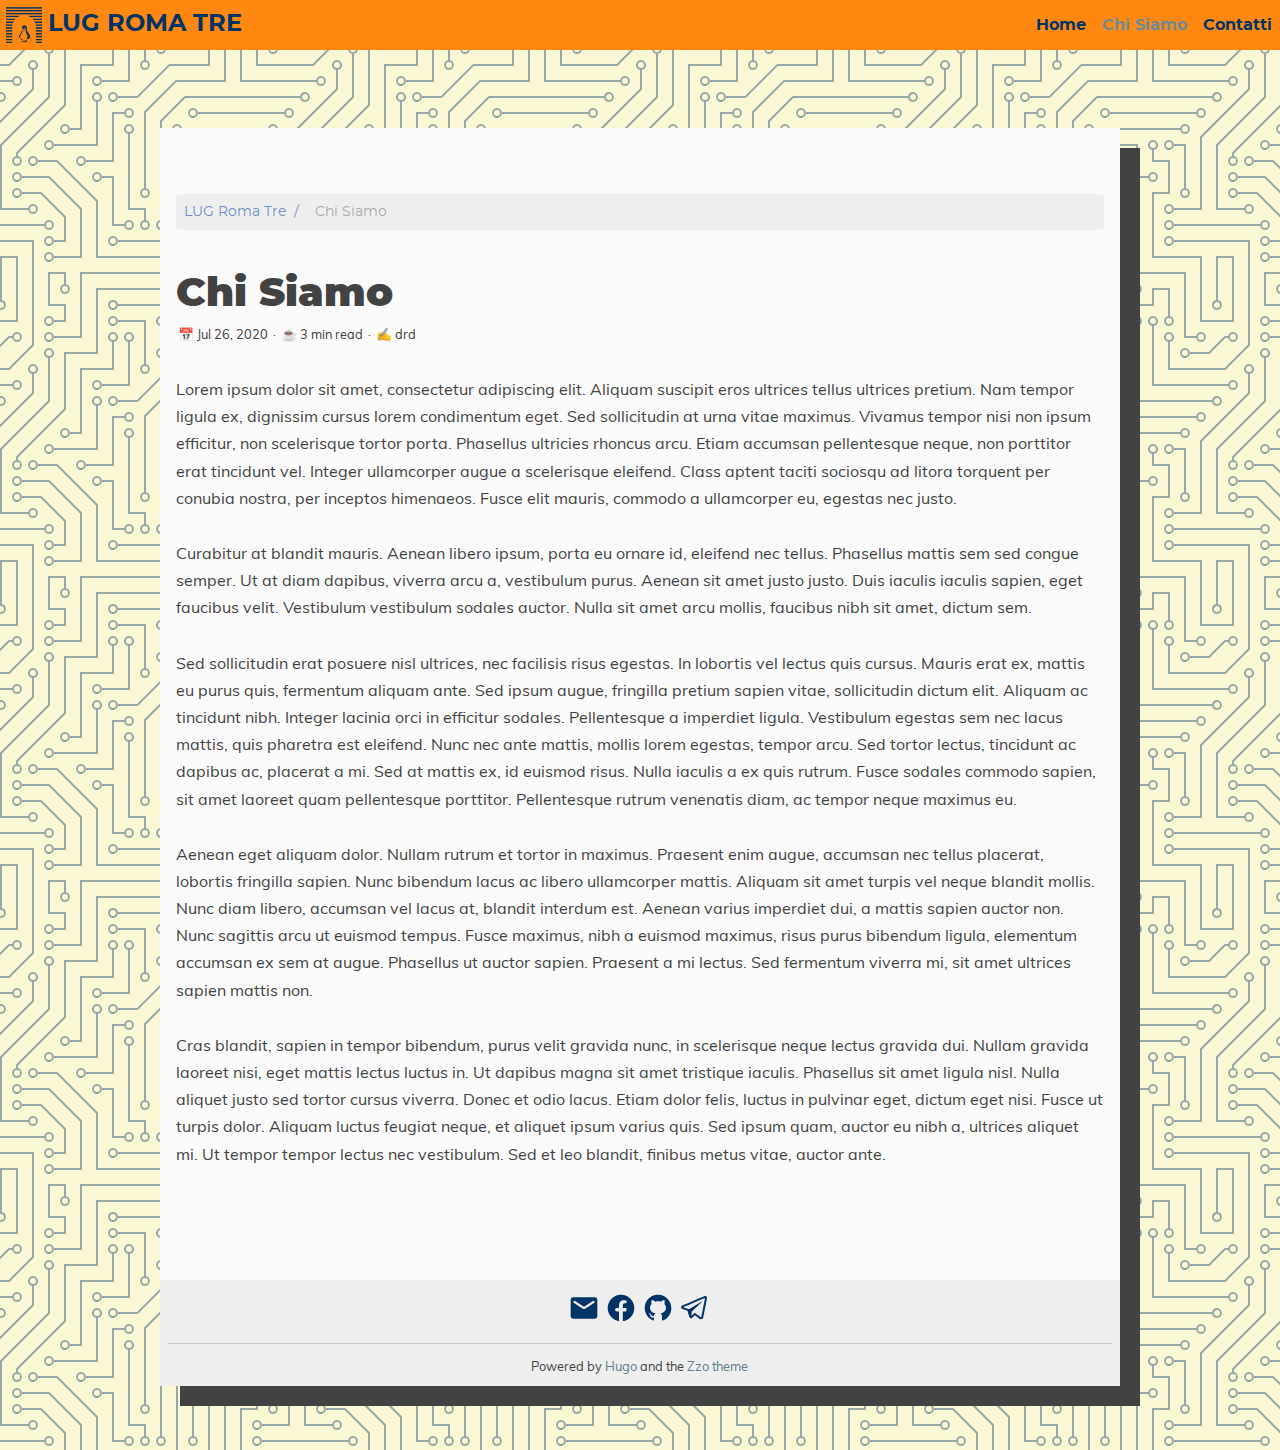
<file: chi-siamo/index.html>
<!DOCTYPE html>
<html lang="en" dir="ltr">

<head prefix="og: http://ogp.me/ns#">
    <meta http-equiv="Content-Type" content="text/html; charset=UTF-8">
    <meta name="viewport" content="width=device-width, initial-scale=1">
    <meta http-equiv="X-UA-Compatible" content="IE=edge">
    <title>Chi Siamo – LUG Roma Tre</title>
    




<script src="/js/enquire.min.dfb99dee1e029d51d6cfb672d847929890b1585402de17f5ed092edd72a688b4.js"></script>

<script defer src="/js/lazysizes.min.31dd6a2d3a1ec0f78a8df007535cf23f03aeb5c70f026e6d6a19dac3b3acc340.js"></script>

<script defer src="/js/helper/getParents.min.1618c696be7c98933f9a92677f518b512a74e55bdbb976b09936b4182e93181b.js"></script>

<script defer src="/js/helper/fadeinout.min.93a331f96194789a542f33690bbe4f0c102c7e78ffc018217f5a1c33010bad91.js"></script>

<script defer src="/js/helper/closest.min.js"></script>
  
<script>
  "use strict";

  
  
  if (window.NodeList && !NodeList.prototype.forEach) {
    NodeList.prototype.forEach = Array.prototype.forEach;
  }

  
  if (!String.prototype.includes) {
    String.prototype.includes = function (search, start) {
      'use strict';

      if (search instanceof RegExp) {
        throw TypeError('first argument must not be a RegExp');
      }
      if (start === undefined) { start = 0; }
      return this.indexOf(search, start) !== -1;
    };
  }

  
  Document.prototype.append = Element.prototype.append = function append() {
    this.appendChild(_mutation(arguments));
  };
  function _mutation(nodes) {
    if (!nodes.length) {
      throw new Error('DOM Exception 8');
    } else if (nodes.length === 1) {
      return typeof nodes[0] === 'string' ? document.createTextNode(nodes[0]) : nodes[0];
    } else {
      var
      fragment = document.createDocumentFragment(),
      length = nodes.length,
      index = -1,
      node;

      while (++index < length) {
        node = nodes[index];

        fragment.appendChild(typeof node === 'string' ? document.createTextNode(node) : node);
      }

      return fragment;
    }
  }

  
  if (!String.prototype.startsWith) {
    String.prototype.startsWith = function (searchString, position) {
      position = position || 0;
      return this.indexOf(searchString, position) === position;
    };
  }
  


  document.addEventListener('DOMContentLoaded', function () {
    
    var navCollapseBtn = document.querySelector('.navbar__burger');
    navCollapseBtn ? navCollapseBtn.addEventListener('click', function (e) {
      var navCollapse = document.querySelector('.navbarm__collapse');

      if (navCollapse) {
        var dataOpen = navCollapse.getAttribute('data-open');

        if (dataOpen === 'true') {
          navCollapse.setAttribute('data-open', 'false');
          navCollapse.style.maxHeight = 0;
          navCollapseBtn.classList.remove('is-active');
        } else {
          navCollapse.setAttribute('data-open', 'true');
          navCollapse.style.maxHeight = navCollapse.scrollHeight + "px";
          navCollapseBtn.classList.add('is-active');
        }
      }
    }) : null;
    


    
    var summaryContainer = document.querySelector('.summary__container');
    var searchResult = document.querySelector('.search-result');
    var searchResultCloseBtn = document.querySelector('.search-result__close');
    searchResultCloseBtn ? searchResultCloseBtn.addEventListener('click', function (e) {
      searchResult.setAttribute('data-display', 'none');
      summaryContainer.setAttribute('data-display', 'block');
    }) : null;
    


    
    document.querySelectorAll('.tab') ? 
    document.querySelectorAll('.tab').forEach(function(elem, idx) {
      var containerId = elem.getAttribute('id');
      var containerElem = elem;
      var tabLinks = elem.querySelectorAll('.tab__link');
      var tabContents = elem.querySelectorAll('.tab__content');
      var ids = [];

      tabLinks && tabLinks.length > 0 ?
      tabLinks.forEach(function(link, index, self) {
        link.onclick = function(e) {
          for (var i = 0; i < self.length; i++) {
            if (index === parseInt(i, 10)) {
              if (!self[i].classList.contains('active')) {
                self[i].classList.add('active');
                tabContents[i].style.display = 'block';
              }
            } else {
              self[i].classList.remove('active');
              tabContents[i].style.display = 'none';
            }
          }
        }
      }) : null;
    }) : null;
    


    
    document.querySelectorAll('.codetab') ? 
    document.querySelectorAll('.codetab').forEach(function(elem, idx) {
      var containerId = elem.getAttribute('id');
      var containerElem = elem;
      var codetabLinks = elem.querySelectorAll('.codetab__link');
      var codetabContents = elem.querySelectorAll('.codetab__content');
      var ids = [];

      codetabLinks && codetabLinks.length > 0 ?
      codetabLinks.forEach(function(link, index, self) {
        link.onclick = function(e) {
          for (var i = 0; i < self.length; i++) {
            if (index === parseInt(i, 10)) {
              if (!self[i].classList.contains('active')) {
                self[i].classList.add('active');
                codetabContents[i].style.display = 'block';
              }
            } else {
              self[i].classList.remove('active');
              codetabContents[i].style.display = 'none';
            }
          }
        }
      }) : null;
    }) : null;
    


    
    var gttBtn = document.getElementById("gtt");
    gttBtn.style.display = "none";
    gttBtn.addEventListener('click', function () {
      if (window.document.documentMode) {
        document.documentElement.scrollTop = 0;
      } else {
        scrollToTop(250);
      }
    });

    function scrollToTop(scrollDuration) {
      var scrollStep = -window.scrollY / (scrollDuration / 15);
      var scrollInterval = setInterval(function () {
        if (window.scrollY != 0) {
          window.scrollBy(0, scrollStep);
        }
        else clearInterval(scrollInterval);
      }, 15);
    }

    var scrollFunction = function () {
      if (document.body.scrollTop > 250 || document.documentElement.scrollTop > 250) {
        gttBtn.style.display = "block";
      } else {
        gttBtn.style.display = "none";
      }
    }
    


    
    var expandBtn = document.querySelectorAll('.expand__button');

    for (let i = 0; i < expandBtn.length; i++) {
      expandBtn[i].addEventListener("click", function () {
        var content = this.nextElementSibling;
        if (content.style.maxHeight) {
          content.style.maxHeight = null;
          this.querySelector('svg').classList.add('expand-icon__right');
          this.querySelector('svg').classList.remove('expand-icon__down');
        } else {
          content.style.maxHeight = content.scrollHeight + "px";
          this.querySelector('svg').classList.remove('expand-icon__right');
          this.querySelector('svg').classList.add('expand-icon__down');
        }
      });
    }
    


    
    var lastScrollTop = window.pageYOffset || document.documentElement.scrollTop;
    var tocElem = document.querySelector('.toc');
    var tableOfContentsElem = tocElem ? tocElem.querySelector('#TableOfContents') : null;
    var toggleTocElem = document.getElementById('toggle-toc');
    var singleContentsElem = document.querySelector('.single__contents');
    var navbar = document.querySelector('.navbar');
    var tocFlexbox = document.querySelector('.toc__flexbox');
    var tocFlexboxOuter = document.querySelector('.toc__flexbox--outer');
    var expandContents = document.querySelectorAll('.expand__content');
    var boxContents = document.querySelectorAll('.box');
    var notAllowedTitleIds = null;

    
    var tocFolding = JSON.parse("false");
    
    var tocLevels = JSON.parse("[\"h2\",\"h3\",\"h4\"]");
    
    if (tocLevels) {
      tocLevels = tocLevels.toString();
    } else {
      tocLevels = "h1, h2, h3, h4, h5, h6";
    }

    
    singleContentsElem && singleContentsElem.querySelectorAll(".tab") ?
    singleContentsElem.querySelectorAll(".tab").forEach(function (elem) {
      elem.querySelectorAll(tocLevels).forEach(function (element) {
        notAllowedTitleIds = Array.isArray(notAllowedTitleIds) ?
          notAllowedTitleIds.concat(element.getAttribute('id')) :
          [element.getAttribute('id')];
      });
    }) : null;

    
    expandContents ? expandContents.forEach(function(elem) {
      elem.querySelectorAll(tocLevels).forEach(function (element) {
        notAllowedTitleIds = Array.isArray(notAllowedTitleIds) ?
          notAllowedTitleIds.concat(element.getAttribute('id')) :
          [element.getAttribute('id')];
      });
    }) : null;

    
    boxContents ? boxContents.forEach(function(elem) {
      elem.querySelectorAll(tocLevels).forEach(function (element) {
        notAllowedTitleIds = Array.isArray(notAllowedTitleIds) ?
          notAllowedTitleIds.concat(element.getAttribute('id')) :
          [element.getAttribute('id')];
      });
    }) : null;

    
    window.onscroll = function () {
      scrollFunction();
      
      var st = window.pageYOffset || document.documentElement.scrollTop;
      if (st > lastScrollTop) { 
        if (st < 250) {
          gttBtn.style.display = "none";
        } else {
          gttBtn.style.display = "block";
        }

        if (st < 45) {
          return null;
        }
        
        if (!navbar.classList.contains('navbar--hide')) {
          navbar.classList.add('navbar--hide');
        } else if (navbar.classList.contains('navbar--show')) {
          navbar.classList.remove('navbar--show');
        }

        if (singleContentsElem) {
          if (singleContentsElem.querySelectorAll(tocLevels).length > 0) {
            singleContentsElem.querySelectorAll(tocLevels).forEach(function (elem) {
              if (toggleTocElem && !toggleTocElem.checked) {
                return null;
              }

              if (notAllowedTitleIds && notAllowedTitleIds.includes(elem.getAttribute('id'))) {
                return null;
              }
              
              if (document.documentElement.scrollTop >= elem.offsetTop) {
                if (tableOfContentsElem) {
                  var id = elem.getAttribute('id');
                  tocElem.querySelectorAll('a').forEach(function (elem) {
                    elem.classList.remove('active');
                  });
                  tocElem.querySelector('a[href="#' + id + '"]') ?
                    tocElem.querySelector('a[href="#' + id + '"]').classList.add('active') : null;

                  if (false === tocFolding) {
                    
                  } else {
                    tableOfContentsElem.querySelectorAll('ul') ?
                      tableOfContentsElem.querySelectorAll('ul').forEach(function (rootUl) {
                        rootUl.querySelectorAll('li').forEach(function (liElem) {
                          liElem.querySelectorAll('ul').forEach(function (ulElem) {
                            ulElem.style.display = 'none';
                          });
                        });
                      }) : null;
                  }

                  var curElem = tableOfContentsElem.querySelector("[href='#" + id + "']");
                  if (curElem && curElem.nextElementSibling) {
                    curElem.nextElementSibling.style.display = 'block';
                  }
                  getParents(curElem, 'ul') ?
                    getParents(curElem, 'ul').forEach(function (elem) {
                      elem.style.display = 'block';
                    }) : null;
                }
              }
            });
          } else {
            if (tocFlexbox) {
              tocFlexbox.setAttribute('data-position', '');
              if (!tocFlexbox.classList.contains('hide')) {
                tocFlexbox.classList.add('hide');
              }
            }
            if (tocFlexboxOuter) {
              tocFlexboxOuter.setAttribute('data-position', '');
              if (!tocFlexboxOuter.classList.contains('hide')) {
                tocFlexboxOuter.classList.add('hide');
              }
            }
          }
        }
      } else { 
        if (st < 250) {
          gttBtn.style.display = "none";
        }

        if (navbar.classList.contains('navbar--hide')) {
          navbar.classList.remove('navbar--hide');
        } else if (!navbar.classList.contains('navbar--show')) {
          navbar.classList.add('navbar--show');
        }

        if (singleContentsElem) {
          if (singleContentsElem.querySelectorAll(tocLevels).length > 0) {
            singleContentsElem.querySelectorAll(tocLevels).forEach(function (elem) {
              if (toggleTocElem && !toggleTocElem.checked) {
                return null;
              }
              
              if (notAllowedTitleIds && notAllowedTitleIds.includes(elem.getAttribute('id'))) {
                return null;
              }

              if (document.documentElement.scrollTop >= elem.offsetTop) {
                if (tableOfContentsElem) {
                  var id = elem.getAttribute('id');
                  tocElem.querySelectorAll('a').forEach(function (elem) {
                    elem.classList.remove('active');
                  });
                  tocElem.querySelector('a[href="#' + id + '"]') ?
                    tocElem.querySelector('a[href="#' + id + '"]').classList.add('active') : null;

                  if (false === tocFolding) {
                    
                  } else {
                    tableOfContentsElem.querySelectorAll('ul') ?
                      tableOfContentsElem.querySelectorAll('ul').forEach(function (rootUl) {
                        rootUl.querySelectorAll('li').forEach(function (liElem) {
                          liElem.querySelectorAll('ul').forEach(function (ulElem) {
                            ulElem.style.display = 'none';
                          });
                        });
                      }) : null;
                  }

                  var curElem = tableOfContentsElem.querySelector("[href='#" + id + "']");
                  if (curElem && curElem.nextElementSibling) {
                    curElem.nextElementSibling.style.display = 'block';
                  }
                  getParents(curElem, 'ul') ?
                    getParents(curElem, 'ul').forEach(function (elem) {
                      elem.style.display = 'block';
                    }) : null;
                }
              }
            });
          } else {
            if (tocFlexbox && !tocFlexbox.classList.contains('hide')) {
              tocFlexbox.classList.add('hide');
            }
            if (tocFlexboxOuter && !tocFlexboxOuter.classList.contains('hide')) {
              tocFlexboxOuter.classList.add('hide');
            }
          }
          
        }

        if (tableOfContentsElem && document.documentElement.scrollTop < 250) {
          if (false === tocFolding) {

          } else {
            tableOfContentsElem.querySelector('ul') ?
              tableOfContentsElem.querySelector('ul').querySelectorAll('li').forEach(function (liElem) {
                liElem.querySelectorAll('ul').forEach(function (ulElem) {
                  ulElem.style.display = 'none';
                });
              }) : null;
          }
        }
      }
      lastScrollTop = st <= 0 ? 0 : st;
    };
  


  
    var localTheme = localStorage.getItem('theme');
    var rootEleme = document.getElementById('root');
    var selectThemeElem = document.querySelectorAll('.select-theme');
    var selectThemeItemElem = document.querySelectorAll('.select-theme__item');

    var setMetaColor = function(themeColor) {
      var metaMsapplicationTileColor = document.getElementsByName('msapplication-TileColor')[0];
      var metaThemeColor = document.getElementsByName('theme-color')[0];
      var metaMsapplicationNavbuttonColor = document.getElementsByName('msapplication-navbutton-color')[0];
      var metaAppleMobileWebAappStatusBarStyle = document.getElementsByName('apple-mobile-web-app-status-bar-style')[0];

      if (themeColor.includes('dark')) {
        metaMsapplicationTileColor.setAttribute('content', '#fcfcfa');
        metaThemeColor.setAttribute('content', '#403E41');
        metaMsapplicationNavbuttonColor.setAttribute('content', '#403E41');
        metaAppleMobileWebAappStatusBarStyle.setAttribute('content', '#403E41');
      } else if (themeColor.includes('light')) {
        metaMsapplicationTileColor.setAttribute('content', '#555');
        metaThemeColor.setAttribute('content', '#eee');
        metaMsapplicationNavbuttonColor.setAttribute('content', '#eee');
        metaAppleMobileWebAappStatusBarStyle.setAttribute('content', '#eee');
      } else if (themeColor.includes('hacker')) {
        metaMsapplicationTileColor.setAttribute('content', '#e3cd26');
        metaThemeColor.setAttribute('content', '#252526');
        metaMsapplicationNavbuttonColor.setAttribute('content', '#252526');
        metaAppleMobileWebAappStatusBarStyle.setAttribute('content', '#252526');
      } else if (themeColor.includes('solarized')) {
        metaMsapplicationTileColor.setAttribute('content', '#d3af86');
        metaThemeColor.setAttribute('content', '#51412c');
        metaMsapplicationNavbuttonColor.setAttribute('content', '#51412c');
        metaAppleMobileWebAappStatusBarStyle.setAttribute('content', '#51412c');
      } else if (themeColor.includes('kimbie')) {
        metaMsapplicationTileColor.setAttribute('content', '#586e75');
        metaThemeColor.setAttribute('content', '#eee8d5');
        metaMsapplicationNavbuttonColor.setAttribute('content', '#eee8d5');
        metaAppleMobileWebAappStatusBarStyle.setAttribute('content', '#eee8d5');
      } 
    }
    
    if (localTheme) {
      selectThemeItemElem ? 
      selectThemeItemElem.forEach(function (elem) {
        if (elem.text.trim() === localTheme) {
          elem.classList.add('is-active');
        } else {
          elem.classList.remove('is-active');
        }
      }) : null;

      setMetaColor(localTheme);
    } else {
      setMetaColor(rootEleme.className);
    }

    selectThemeItemElem ? 
    selectThemeItemElem.forEach(function (v, i) {
      v.addEventListener('click', function (e) {
        var selectedThemeVariant = e.target.text.trim();
        localStorage.setItem('theme', selectedThemeVariant);
        setMetaColor(selectedThemeVariant);

        rootEleme.removeAttribute('class');
        rootEleme.classList.add('theme__' + selectedThemeVariant);
        selectThemeElem.forEach(function(rootElem) {
          rootElem.querySelectorAll('a').forEach(function (elem) {
            if (elem.classList) {
              if (elem.text.trim() === selectedThemeVariant) {
                if (!elem.classList.contains('is-active')) {
                  elem.classList.add('is-active');
                }
              } else {
                if (elem.classList.contains('is-active')) {
                  elem.classList.remove('is-active');
                }
              }
            }
          });
        });

        if (window.mermaid) {
          if (selectedThemeVariant === "dark" || selectedThemeVariant === "hacker") {
            mermaid.initialize({ theme: 'dark' });
            location.reload();
          } else {
            mermaid.initialize({ theme: 'default' });
            location.reload();
          }
        }

        var utterances = document.getElementById('utterances');
        if (utterances) {
          utterances.querySelector('iframe').contentWindow.postMessage({
            type: 'set-theme',
            theme: selectedThemeVariant === "dark" || selectedThemeVariant === "hacker" ? 'photon-dark' : selectedThemeVariant === 'kimbie' ? 'github-dark-orange' : 'github-light',
          }, 'https://utteranc.es');
        }

        var twitterCards = document.querySelectorAll('.twitter-timeline');
        if (twitterCards) {
          window.postMessage({
            type: 'set-twitter-theme',
            theme: selectedThemeVariant === 'light' || selectedThemeVariant === 'solarized' ? 'light' : 'dark',
          });
        }
      });
    }) : null;
  


  
    
    var baseurl = JSON.parse("\"https://lugromatre.github.io/\"");
    
    var permalink = JSON.parse("\"https://lugromatre.github.io/chi-siamo/\"");
    
    var langprefix = JSON.parse("\"\"");
    var searchResults = null;
    var searchMenu = null;
    var searchText = null;
    
    
    var enableSearch = JSON.parse("false");
    
    var enableSearchHighlight = JSON.parse("true");
    
    var searchResultPosition = JSON.parse("null");
    
    var sectionType = JSON.parse("\"page\"");
    
    var kind = JSON.parse("\"page\"");
    
    var fuse = null;

    if (enableSearch) {
      (function initFuse() {
        var xhr = new XMLHttpRequest();
        if (sectionType === "publication" && kind !== "page") {
          xhr.open('GET', permalink + "index.json");
        } else {
          xhr.open('GET', baseurl + langprefix + "/index.json");
        }
        
        xhr.setRequestHeader('Content-Type', 'application/json; charset=utf-8');
        xhr.onload = function () {
          if (xhr.status === 200) {
            fuse = new Fuse(JSON.parse(xhr.response.toString('utf-8')), {
              keys: sectionType.includes('publication') ? ['title', 'abstract'] : ['title', 'description', 'content'],
              includeMatches: enableSearchHighlight,
              shouldSort: true,
              threshold: 0.4,
              location: 0,
              distance: 100,
              maxPatternLength: 32,
              minMatchCharLength: 1,
            });
            window.fuse = fuse;
          }
          else {
            console.error('[' + xhr.status + ']Error:', xhr.statusText);
          }
        };
        xhr.send();
      })();
    }

    function makeLi(ulElem, obj) {
      var li = document.createElement('li');
      li.className = 'search-result__item';
      
      var a = document.createElement('a');
      a.innerHTML = obj.title;
      a.setAttribute('class', 'search-result__item--title');
      a.setAttribute('href', obj.permalink);

      var descDiv = document.createElement('div');
      descDiv.setAttribute('class', 'search-result__item--desc');
      if (obj.description) {
        descDiv.innerHTML = obj.description;
      } else if (obj.content) {
        descDiv.innerHTML = obj.content.substring(0, 225);
      }
      
      li.appendChild(a);
      li.appendChild(descDiv);
      ulElem.appendChild(li);
    }

    function makeHighlightLi(ulElem, obj) {
      var li = document.createElement('li');
      li.className = 'search-result__item';
      var descDiv = null;

      var a = document.createElement('a');
      a.innerHTML = obj.item.title;
      a.setAttribute('class', 'search-result__item--title');
      a.setAttribute('href', obj.item.uri);

      if (obj.matches && obj.matches.length) {
        for (var i = 0; i < obj.matches.length; i++) {
          if ('title' === obj.matches[i].key) {
            a = document.createElement('a');
            a.innerHTML = generateHighlightedText(obj.matches[i].value, obj.matches[i].indices);
            a.setAttribute('class', 'search-result__item--title');
            a.setAttribute('href', obj.item.uri);
          }
          
          if ('description' === obj.matches[i].key) {
            descDiv = document.createElement('div');
            descDiv.setAttribute('class', 'search-result__item--desc');
            descDiv.innerHTML = generateHighlightedText(obj.item.description, obj.matches[i].indices);
          } else if ('content' === obj.matches[i].key) {
            if (!descDiv) {
              descDiv = document.createElement('div');
              descDiv.setAttribute('class', 'search-result__item--desc');
              descDiv.innerHTML = generateHighlightedText(obj.item.content.substring(0, 150), obj.matches[i].indices);
            }
          } else {
            if (obj.item.description) {
              descDiv = document.createElement('div');
              descDiv.setAttribute('class', 'search-result__item--desc');
              descDiv.innerHTML = obj.item.description;
            } else {
              descDiv = document.createElement('div');
              descDiv.setAttribute('class', 'search-result__item--desc');
              descDiv.innerHTML = obj.item.content.substring(0, 150);
            }
          }
        }

        li.appendChild(a);
        if (descDiv) {
          li.appendChild(descDiv);
        }
        if (li) {
          ulElem.appendChild(li);
        }
      }
    }

    function renderSearchResultsSide(searchText, results) {
      searchResults = document.getElementById('search-results');
      searchMenu = document.getElementById('search-menu');
      searchResults.setAttribute('class', 'dropdown is-active');
      
      var ul = document.createElement('ul');
      ul.setAttribute('class', 'dropdown-content search-content');

      if (results.length) {
        results.forEach(function (result) {
          var li = document.createElement('li');
          var a = document.createElement('a');
          a.setAttribute('href', result.uri);
          a.setAttribute('class', 'dropdown-item');
          a.appendChild(li);

          var titleDiv = document.createElement('div');
          titleDiv.innerHTML = result.title;
          titleDiv.setAttribute('class', 'menu-item__title');

          var descDiv = document.createElement('div');
          descDiv.setAttribute('class', 'menu-item__desc');
          if (result.description) {
            descDiv.innerHTML = result.description;
          } else if (result.content) {
            descDiv.innerHTML = result.content.substring(0, 150);
          }

          li.appendChild(titleDiv);
          li.appendChild(descDiv);
          ul.appendChild(a);
        });
      } else {
        var li = document.createElement('li');
        li.setAttribute('class', 'dropdown-item');
        li.innerText = 'No results found';
        ul.appendChild(li);
      }

      while (searchMenu.hasChildNodes()) {
        searchMenu.removeChild(
          searchMenu.lastChild
        );
      }
      
      searchMenu.appendChild(ul);
    }

    function renderSearchHighlightResultsSide(searchText, results) {
      searchResults = document.getElementById('search-results');
      searchMenu = document.getElementById('search-menu');
      searchResults.setAttribute('class', 'dropdown is-active');

      var ul = document.createElement('ul');
      ul.setAttribute('class', 'dropdown-content search-content');

      if (results.length) {
        results.forEach(function (result) {
          var li = document.createElement('li');
          var a = document.createElement('a');
          var descDiv = null;

          a.setAttribute('href', result.item.uri);
          a.setAttribute('class', 'dropdown-item');
          a.appendChild(li);

          var titleDiv = document.createElement('div');
          titleDiv.innerHTML = result.item.title;
          titleDiv.setAttribute('class', 'menu-item__title');
          
          if (result.matches && result.matches.length) {
            for (var i = 0; i < result.matches.length; i++) {
              if ('title' === result.matches[i].key) {
                titleDiv.innerHTML = generateHighlightedText(result.matches[i].value, result.matches[i].indices);
              }

              if ('description' === result.matches[i].key) {
                descDiv = document.createElement('div');
                descDiv.setAttribute('class', 'menu-item__desc');
                descDiv.innerHTML = generateHighlightedText(result.item.description, result.matches[i].indices);
              } else if ('content' === result.matches[i].key) {
                if (!descDiv) {
                  descDiv = document.createElement('div');
                  descDiv.setAttribute('class', 'menu-item__desc');
                  descDiv.innerHTML = generateHighlightedText(result.item.content.substring(0, 150), result.matches[i].indices);
                }
              } else {
                if (result.item.description) {
                  descDiv = document.createElement('div');
                  descDiv.setAttribute('class', 'menu-item__desc');
                  descDiv.innerHTML = result.item.description;
                } else {
                  descDiv = document.createElement('div');
                  descDiv.setAttribute('class', 'menu-item__desc');
                  descDiv.innerHTML = result.item.content.substring(0, 150);
                }
              }
            }
            
            li.appendChild(titleDiv);
            if (descDiv) {
              li.appendChild(descDiv);
            }
            ul.appendChild(a);
          }
        });
      } else {
        var li = document.createElement('li');
        li.setAttribute('class', 'dropdown-item');
        li.innerText = 'No results found';
        ul.appendChild(li);
      }

      while (searchMenu.hasChildNodes()) {
        searchMenu.removeChild(
          searchMenu.lastChild
        );
      }
      searchMenu.appendChild(ul);
    }

    function renderSearchResultsMobile(searchText, results) {
      searchResults = document.getElementById('search-mobile-results');

      var content = document.createElement('div');
      content.setAttribute('class', 'mobile-search__content');

      if (results.length > 0) {
        results.forEach(function (result) {
          var item = document.createElement('a');
          item.setAttribute('href', result.uri);
          item.innerHTML = '<div class="mobile-search__item"><div class="mobile-search__item--title">📄 ' + result.title + '</div><div class="mobile-search__item--desc">' + (result.description ? result.description : result.content) + '</div></div>';
          content.appendChild(item);
        });
      } else {
        var item = document.createElement('span');
        content.appendChild(item);
      }

      let wrap = document.getElementById('search-mobile-results');
      while (wrap.firstChild) {
        wrap.removeChild(wrap.firstChild)
      }
      searchResults.appendChild(content);      
    }

    function renderSearchHighlightResultsMobile(searchText, results) {
      searchResults = document.getElementById('search-mobile-results');

      var ul = document.createElement('div');
      ul.setAttribute('class', 'mobile-search__content');

      if (results.length) {
        results.forEach(function (result) {
          var li = document.createElement('li');
          var a = document.createElement('a');
          var descDiv = null;

          a.setAttribute('href', result.item.uri);
          a.appendChild(li);
          li.setAttribute('class', 'mobile-search__item');

          var titleDiv = document.createElement('div');
          titleDiv.innerHTML = result.item.title;
          titleDiv.setAttribute('class', 'mobile-search__item--title');
          
          if (result.matches && result.matches.length) {
            for (var i = 0; i < result.matches.length; i++) {
              if ('title' === result.matches[i].key) {
                titleDiv.innerHTML = generateHighlightedText(result.matches[i].value, result.matches[i].indices);
              }

              if ('description' === result.matches[i].key) {
                descDiv = document.createElement('div');
                descDiv.setAttribute('class', 'mobile-search__item--desc');
                descDiv.innerHTML = generateHighlightedText(result.item.description, result.matches[i].indices);
              } else if ('content' === result.matches[i].key) {
                if (!descDiv) {
                  descDiv = document.createElement('div');
                  descDiv.setAttribute('class', 'mobile-search__item--desc');
                  descDiv.innerHTML = generateHighlightedText(result.item.content.substring(0, 150), result.matches[i].indices);
                }
              } else {
                if (result.item.description) {
                  descDiv = document.createElement('div');
                  descDiv.setAttribute('class', 'mobile-search__item--desc');
                  descDiv.innerHTML = result.item.description;
                } else {
                  descDiv = document.createElement('div');
                  descDiv.setAttribute('class', 'mobile-search__item--desc');
                  descDiv.innerHTML = result.item.content.substring(0, 150);
                }
              }
            }
            
            li.appendChild(titleDiv);
            if (descDiv) {
              li.appendChild(descDiv);
            }
            ul.appendChild(a);
          }
        });
      } else {
        var item = document.createElement('span');
        ul.appendChild(item);
      }

      let wrap = document.getElementById('search-mobile-results');
      while (wrap.firstChild) {
        wrap.removeChild(wrap.firstChild)
      }
      searchResults.appendChild(ul);
    }

    function generateHighlightedText(text, regions) {
      if (!regions) {
        return text;
      }

      var content = '', nextUnhighlightedRegionStartingIndex = 0;

      regions.forEach(function(region) {
        if (region[0] === region[1]) {
          return null;
        }
        
        content += '' +
          text.substring(nextUnhighlightedRegionStartingIndex, region[0]) +
          '<span class="search__highlight">' +
            text.substring(region[0], region[1] + 1) +
          '</span>' +
        '';
        nextUnhighlightedRegionStartingIndex = region[1] + 1;
      });

      content += text.substring(nextUnhighlightedRegionStartingIndex);

      return content;
    };

    var searchElem = document.getElementById('search');
    var searchMobile = document.getElementById('search-mobile');
    var searchResultsContainer = document.getElementById('search-results');

    searchElem ?
    searchElem.addEventListener('input', function(e) {
      if (!e.target.value | window.innerWidth < 770) {
        searchResultsContainer ? searchResultsContainer.setAttribute('class', 'dropdown') : null;
        searchResult ? searchResult.setAttribute('data-display', 'none') : null;
        summaryContainer ? summaryContainer.setAttribute('data-display', 'block') : null;
        return null;
      }

      searchText = e.target.value;
      var results = fuse.search(e.target.value);
      
      if (searchResultPosition === "main") {
        if (enableSearchHighlight) {
          renderSearchHighlightResultsMain(searchText, results);
        } else {
          renderSearchResultsMain(searchText, results);
        }
      } else {
        if (enableSearchHighlight) {
          renderSearchHighlightResultsSide(searchText, results);
        } else {
          renderSearchResultsSide(searchText, results);
        }
        
        var dropdownItems = searchResultsContainer.querySelectorAll('.dropdown-item');
        dropdownItems ? dropdownItems.forEach(function(item) {
          item.addEventListener('mousedown', function(e) {
            e.target.click();
          });
        }) : null;
      }
    }) : null;

    searchElem ? 
    searchElem.addEventListener('blur', function() {
      if (window.innerWidth < 770) {
        return null;
      }
      searchResultsContainer ? searchResultsContainer.setAttribute('class', 'dropdown') : null;
    }) : null;

    searchElem ? 
    searchElem.addEventListener('click', function(e) {
      if (window.innerWidth < 770) {
        return null;
      }
      if (!e.target.value) {
        searchResultsContainer ? searchResultsContainer.setAttribute('class', 'dropdown') : null;
        return null;
      }

      searchText = e.target.value;
      var results = fuse.search(e.target.value);

      if (searchResultPosition === "main") {
        if (enableSearchHighlight) {
          renderSearchHighlightResultsMain(searchText, results);
        } else {
          renderSearchResultsMain(searchText, results);
        }
      } else{
        if (enableSearchHighlight) {
          renderSearchHighlightResultsSide(searchText, results);
        } else {
          renderSearchResultsSide(searchText, results);
        }

        var dropdownItems = searchResultsContainer.querySelectorAll('.dropdown-item');
        dropdownItems ? dropdownItems.forEach(function (item) {
          item.addEventListener('mousedown', function (e) {
            e.target.click();
          });
        }) : null;
      }
    }) : null;

    var searchMenuElem = document.getElementById("search-menu");
    var activeItem = document.querySelector('#search-menu .dropdown-item.is-active');
    var activeIndex = null;
    var items = null;
    var searchContainerMaxHeight = 350;

    searchElem ? 
    searchElem.addEventListener('keydown', function(e) {
      if (window.innerWidth < 770) {
        return null;
      }

      if (e.key === 'Escape') {
        searchResult ? searchResult.setAttribute('data-display', 'none') : null;
        summaryContainer ? summaryContainer.setAttribute('data-display', 'block') : null;
      }

      var items = document.querySelectorAll('#search-menu .dropdown-item');
      var keyCode = e.which || e.keyCode;

      if (!items || !items.length) {
        return null;
      }
      
      if (e.key === 'ArrowDown' || keyCode === 40) {
        if (activeIndex === null) {
          activeIndex = 0;
          items[activeIndex].classList.remove('is-active');
        } else {
          items[activeIndex].classList.remove('is-active');
          activeIndex = activeIndex === items.length - 1 ? 0 : activeIndex + 1;
        }
        items[activeIndex].classList.add('is-active');

        let overflowedPixel = items[activeIndex].offsetTop + items[activeIndex].clientHeight - searchContainerMaxHeight;
        if (overflowedPixel > 0) {
          document.querySelector(".search-content").scrollTop += items[activeIndex].getBoundingClientRect().height;
        } else if (activeIndex === 0) {
          document.querySelector(".search-content").scrollTop = 0;
        }
      } else if (e.key === 'ArrowUp' || keyCode === 38) {
        if (activeIndex === null) {
          activeIndex = items.length - 1;
          items[activeIndex].classList.remove('is-active');
        } else {
          items[activeIndex].classList.remove('is-active');
          activeIndex = activeIndex === 0 ? items.length - 1 : activeIndex - 1;
        }
        items[activeIndex].classList.add('is-active');
        
        let overflowedPixel = items[activeIndex].offsetTop + items[activeIndex].clientHeight - searchContainerMaxHeight;
        if (overflowedPixel < 0) {
          document.querySelector(".search-content").scrollTop -= items[activeIndex].getBoundingClientRect().height;
        } else {
          document.querySelector(".search-content").scrollTop = overflowedPixel + items[activeIndex].getBoundingClientRect().height;
        }
      } else if (e.key === 'Enter' || keyCode === 13) {
        if (items[activeIndex] && items[activeIndex].getAttribute('href')) {
          location.href = items[activeIndex].getAttribute('href');
        }
      } else if (e.key === 'Escape' || keyCode === 27) {
        e.target.value = null;
        if (searchResults) {
          searchResults.classList.remove('is-active');
        }
      }
    }) : null;

    searchMobile ? 
    searchMobile.addEventListener('input', function(e) {
      if (!e.target.value) {
        let wrap = document.getElementById('search-mobile-results');
        while (wrap.firstChild) {
          wrap.removeChild(wrap.firstChild);
        }
        return null;
      }

      searchText = e.target.value;
      var results = fuse.search(e.target.value);
      renderSearchResultsMobile(searchText, results);
      if (enableSearchHighlight) {
        renderSearchHighlightResultsMobile(searchText, results);
      } else {
        renderSearchResultsMobile(searchText, results);
      }
    }) : null;
  


  
    var mobileSearchInputElem = document.querySelector('#search-mobile');
    var mobileSearchClassElem = document.querySelector('.mobile-search');
    var mobileSearchBtnElem = document.querySelector('#mobileSearchBtn');
    var mobileSearchCloseBtnElem = document.querySelector('#search-mobile-close');
    var mobileSearchContainer = document.querySelector('#search-mobile-container');
    var mobileSearchResultsElem = document.querySelector('#search-mobile-results');
    var htmlElem = document.querySelector('html');

    if (mobileSearchClassElem) {
      mobileSearchClassElem.style.display = 'none';
    }

    mobileSearchBtnElem ? 
    mobileSearchBtnElem.addEventListener('click', function () {
      if (mobileSearchContainer) {
        mobileSearchContainer.style.display = 'block';
      }

      if (mobileSearchInputElem) {
        mobileSearchInputElem.focus();
      }

      if (htmlElem) {
        htmlElem.style.overflowY = 'hidden';
      }
    }) : null;

    mobileSearchCloseBtnElem ? 
    mobileSearchCloseBtnElem.addEventListener('click', function() {
      if (mobileSearchContainer) {
        mobileSearchContainer.style.display = 'none';
      }

      if (mobileSearchInputElem) {
        mobileSearchInputElem.value = '';
      }
      
      if (mobileSearchResultsElem) {
        while (mobileSearchResultsElem.firstChild) {
          mobileSearchResultsElem.removeChild(mobileSearchResultsElem.firstChild);
        }
      }

      if (htmlElem) {
        htmlElem.style.overflowY = 'visible';
      }
    }) : null;

    mobileSearchInputElem ?
    mobileSearchInputElem.addEventListener('keydown', function(e) {
      var keyCode = e.which || e.keyCode;
      if (e.key === 'Escape' || keyCode === 27) {
        if (mobileSearchContainer) {
          mobileSearchContainer.style.display = 'none';
        }
        
        if (mobileSearchInputElem) {
          mobileSearchInputElem.value = '';
        }

        if (mobileSearchResultsElem) {
          while (mobileSearchResultsElem.firstChild) {
            mobileSearchResultsElem.removeChild(mobileSearchResultsElem.firstChild);
          }
        }
        if (htmlElem) {
          htmlElem.style.overflowY = 'visible';
        }
      }
    }) : null;
  


  
    function renderSearchResultsMain(searchText, results) {
      var searchBody = document.querySelector('.search-result__body');
      var originUl = searchBody.querySelector('ul');
      var ul = document.createElement('ul');
      
      if (!searchText) {
        searchResult ? searchResult.setAttribute('data-display', 'none') : null;
        summaryContainer ? summaryContainer.setAttribute('data-display', 'block') : null;
      } else if (results) {
        if (results && results.length) {
          results.forEach(function (result) {
            makeLi(ul, result);
          });

          searchResult ? searchResult.setAttribute('data-display', 'block') : null;
          summaryContainer ? summaryContainer.setAttribute('data-display', 'none') : null;
        }
      }

      originUl.parentNode.replaceChild(ul, originUl);
    }

    function renderSearchHighlightResultsMain(searchText, results) {
      var searchBody = document.querySelector('.search-result__body');
      var originUl = searchBody.querySelector('ul');
      var ul = document.createElement('ul');

      if (!searchText) {
        searchResult ? searchResult.setAttribute('data-display', 'none') : null;
        summaryContainer ? summaryContainer.setAttribute('data-display', 'block') : null;
      } else if (results) {
        if (results && results.length) {
          results.forEach(function (result) {
            makeHighlightLi(ul, result);
          });

          searchResult ? searchResult.setAttribute('data-display', 'block') : null;
          summaryContainer ? summaryContainer.setAttribute('data-display', 'none') : null;
        }
      }

      originUl.parentNode.replaceChild(ul, originUl);
    }
  
  });
</script>    
    


<link rel="stylesheet" href="/css/main.min.css">



  
  
    
    <link rel="stylesheet" href="/css/custom.min.css">
  

  
  


    
<meta name="description" content="Sito ufficiale del Linux User Group Roma Tre" />


<meta name="created" content="2020-07-26T19:20:19&#43;0200">
<meta name="modified" content="2020-07-26T19:20:19&#43;0200">
<meta property="article:published_time" content="2020-07-26T19:20:19&#43;0200">

<meta name="author" content="drd">
<meta property="article:author" content="https://lugromatre.github.io/chi-siamo/@drd">


<meta property="og:site_name" content="LUG Roma Tre">
<meta property="og:title" content="Chi Siamo">
<meta property="og:url" content="https://lugromatre.github.io/chi-siamo/">
<meta property="og:type" content="article">
<meta property="og:description" content="Sito ufficiale del Linux User Group Roma Tre">

<meta name="generator" content="Hugo 0.75.1" />
<meta name="msapplication-TileColor" content="#fff">

<meta name="theme-color" content="#fff">

<meta name="msapplication-navbutton-color" content="#fff">

<meta name="apple-mobile-web-app-status-bar-style" content="#fff">

<link rel="canonical" href="https://lugromatre.github.io/chi-siamo/">

<link rel="manifest" href="/manifest.json">

  
  <link rel="shortcut icon" href="/favicon.ico" type="image/x-icon">
  <link rel="icon" href="/favicon.png" sizes="any" type="image/png" />
  


    <script type="application/ld+json">
  {
    "@context": "https://schema.org",
    "@type": "WebPage",
    "headline": "Chi Siamo",
    "datePublished": "2020-07-26T19:20:19+02:00",
    "dateModified": "2020-07-26T19:20:19+02:00",
    "url" : "https://lugromatre.github.io/chi-siamo/",
    "description": "Lorem ipsum dolor sit amet, consectetur adipiscing elit. Aliquam suscipit eros ultrices tellus ultrices pretium. Nam tempor ligula ex, dignissim cursus lorem condimentum …",
    "author": {
      "@type": "Person",
      "name": "drd"
    },
    "mainEntityOfPage": {
      "@type": "WebPage",
      "@id": "https://lugromatre.github.io/"
    },
    "publisher": {
      "@type": "Organization",
      "name": "LUG Roma Tre",
      "url": "https://lugromatre.github.io/"
    }
  }
</script>

    
  
  







    
</head>

<body id="root" class="theme__light">
    <script>
        var localTheme = localStorage.getItem('theme');
        if (localTheme) {
            document.getElementById('root').className = 'theme__' + localTheme;
        }
    </script>
    <div id="container">
        





        <div class="wrapper" data-type="page" data-kind="page">
            <nav class="navbar" role="navigation" aria-label="main navigation" data-dir="ltr">
  <div class="navbar__brand">
    
    <a href="/" title="Home" rel="home" class="navbar__logo-link">
      <img src="/logo.png" alt="Home" class="navbar__logo">
    </a>
    
    
      <a href="/" title="Home" rel="home" class="navbar__title-link">
        <h6 class="navbar__title">LUG ROMA TRE</h6>
      </a>
    
  </div>

  


<a role="button" class="navbar__burger" aria-label="menu" aria-expanded="false"
  data-ani="true">
  <span aria-hidden="true"></span>
  <span aria-hidden="true"></span>
  <span aria-hidden="true"></span>
</a>
<div class="navbarm__collapse" data-open="false">
  <ul dir="ltr">
    
    
      
      
      
      

      
        <li class="navbarm__menu--item ">
          <a href="/">Home</a>
        </li>
      
      
    
      
      
      
      

      
        <li class="navbarm__menu--item active">
          <a href="/chi-siamo">Chi Siamo</a>
        </li>
      
      
    
      
      
      
      

      
        <li class="navbarm__menu--item ">
          <a href="/contatti">Contatti</a>
        </li>
      
      
    

    
  </ul>
</div>
  <div class="navbar__menu">
  
  
  
  
  
  
  
  
  <a href="/" class="navbar__menu-item navbar__slide-down " dir="ltr" data-ani="true">Home</a>
  
  
  
  
  
  
  
  <a href="/chi-siamo" class="navbar__menu-item navbar__slide-down active" dir="ltr" data-ani="true">Chi Siamo</a>
  
  
  
  
  
  
  
  <a href="/contatti" class="navbar__menu-item navbar__slide-down " dir="ltr" data-ani="true">Contatti</a>
  
  
</div>
</nav>
            
            

<main class="single__main main">
  
    <nav class="breadcrumb hide" aria-label="breadcrumbs">
  <script>document.querySelector('.breadcrumb').classList.remove('hide')</script>
  <ol>
    
  
  
  
  <li >
    
      <a href="https://lugromatre.github.io/" class="capitalize">LUG Roma Tre</a>
    
  </li>
  
  
  <li  class="is-active" >
    
      <span>Chi Siamo</span>
    
  </li>
  
  </ol>
  
</nav>
  
  
  <div class="single ">
    <div class="single__nojs">This page looks best with JavaScript enabled</div>
    <script>document.querySelector('.single').classList.remove('hide'); document.querySelector('.single__nojs').classList.add('hide');</script>
    <h2 class="single__title" data-ani="true">Chi Siamo</h2>
    <div class="single__meta">
      
<div class="single__infos">
  <time class="single__info" title="Written At">📅&nbsp;Jul 26, 2020 </time>
  
  &nbsp;&middot;&nbsp; <span class="single__info" title="Reading Time"> ☕&nbsp;3&nbsp;min read </span>
  
  &nbsp;&middot;&nbsp; <span class="single__info" title="WRITTEN BY">✍️&nbsp;drd</span>
  
  <span class="single__info">
    
  </span>
</div>
      
<ul class="single__tags caption">
  

</ul>
    </div>
    <article class="single__contents" data-dir="ltr" data-ani="true">
      
      <p>Lorem ipsum dolor sit amet, consectetur adipiscing elit. Aliquam suscipit eros ultrices tellus ultrices pretium. Nam tempor ligula ex, dignissim cursus lorem condimentum eget. Sed sollicitudin at urna vitae maximus. Vivamus tempor nisi non ipsum efficitur, non scelerisque tortor porta. Phasellus ultricies rhoncus arcu. Etiam accumsan pellentesque neque, non porttitor erat tincidunt vel. Integer ullamcorper augue a scelerisque eleifend. Class aptent taciti sociosqu ad litora torquent per conubia nostra, per inceptos himenaeos. Fusce elit mauris, commodo a ullamcorper eu, egestas nec justo.</p>
<p>Curabitur at blandit mauris. Aenean libero ipsum, porta eu ornare id, eleifend nec tellus. Phasellus mattis sem sed congue semper. Ut at diam dapibus, viverra arcu a, vestibulum purus. Aenean sit amet justo justo. Duis iaculis iaculis sapien, eget faucibus velit. Vestibulum vestibulum sodales auctor. Nulla sit amet arcu mollis, faucibus nibh sit amet, dictum sem.</p>
<p>Sed sollicitudin erat posuere nisl ultrices, nec facilisis risus egestas. In lobortis vel lectus quis cursus. Mauris erat ex, mattis eu purus quis, fermentum aliquam ante. Sed ipsum augue, fringilla pretium sapien vitae, sollicitudin dictum elit. Aliquam ac tincidunt nibh. Integer lacinia orci in efficitur sodales. Pellentesque a imperdiet ligula. Vestibulum egestas sem nec lacus mattis, quis pharetra est eleifend. Nunc nec ante mattis, mollis lorem egestas, tempor arcu. Sed tortor lectus, tincidunt ac dapibus ac, placerat a mi. Sed at mattis ex, id euismod risus. Nulla iaculis a ex quis rutrum. Fusce sodales commodo sapien, sit amet laoreet quam pellentesque porttitor. Pellentesque rutrum venenatis diam, ac tempor neque maximus eu.</p>
<p>Aenean eget aliquam dolor. Nullam rutrum et tortor in maximus. Praesent enim augue, accumsan nec tellus placerat, lobortis fringilla sapien. Nunc bibendum lacus ac libero ullamcorper mattis. Aliquam sit amet turpis vel neque blandit mollis. Nunc diam libero, accumsan vel lacus at, blandit interdum est. Aenean varius imperdiet dui, a mattis sapien auctor non. Nunc sagittis arcu ut euismod tempus. Fusce maximus, nibh a euismod maximus, risus purus bibendum ligula, elementum accumsan ex sem at augue. Phasellus ut auctor sapien. Praesent a mi lectus. Sed fermentum viverra mi, sit amet ultrices sapien mattis non.</p>
<p>Cras blandit, sapien in tempor bibendum, purus velit gravida nunc, in scelerisque neque lectus gravida dui. Nullam gravida laoreet nisi, eget mattis lectus luctus in. Ut dapibus magna sit amet tristique iaculis. Phasellus sit amet ligula nisl. Nulla aliquet justo sed tortor cursus viverra. Donec et odio lacus. Etiam dolor felis, luctus in pulvinar eget, dictum eget nisi. Fusce ut turpis dolor. Aliquam luctus feugiat neque, et aliquet ipsum varius quis. Sed ipsum quam, auctor eu nibh a, ultrices aliquet mi. Ut tempor tempor lectus nec vestibulum. Sed et leo blandit, finibus metus vitae, auctor ante.</p>

    </article>
    
    <script>
  'use strict';
  
  function wrap(el, wrapper) {
    el.parentNode.insertBefore(wrapper, el);
    wrapper.appendChild(el);
  }

  (function () {
    var singleContentsElem = document.querySelector('.single__contents');
    singleContentsElem ? 
    singleContentsElem.querySelectorAll('pre > code').forEach(function(elem) {
      var dataLang = elem.getAttribute('data-lang');
      var dataLangWrapper = document.createElement('div');
      var code = null;
      var codeTitle = null;

      if (dataLang && dataLang.includes(':')) {
        code = dataLang.split(':')[0];
        codeTitle = dataLang.split(':')[1];

        dataLangWrapper.className = 'language-' + code;
        dataLangWrapper.setAttribute('data-lang', codeTitle);

        elem.className = 'language-' + code;
        elem.setAttribute('data-lang', codeTitle);
        elem.setAttribute('id', codeTitle);
      } else if (!dataLang) {
        dataLangWrapper.setAttribute('data-lang', 'Code');
        dataLangWrapper.className = 'language-code';
      }

      if (!dataLang || codeTitle) {
        wrap(elem.parentNode, dataLangWrapper);
      }

    }) : null;
  })();

  var langCodeElem = document.querySelectorAll('.language-code');
  langCodeElem ? langCodeElem.forEach(function (elem) {
    var newElem = document.createElement('span');
    newElem.className = 'copy-to-clipboard';
    newElem.setAttribute('title', 'Copy to clipboard');
    elem.append(newElem);
  }) : null;
  
</script>
    
    
    

    <section class="related">
    
    
  </section>
    <div class="grow"></div>
<nav class="pagination-single">
  
    
    <div class="grow"></div>
    
  
</nav>
    
    <div class="modal micromodal-slide" id="modal" aria-hidden="true">
  <div class="modal__overlay" tabindex="-1" data-micromodal-close>
    <div class="modal__container" role="dialog" aria-modal="true" aria-labelledby="modal-title">
      
      <div class="modal__content" id="modal-content">
        <div id="mySwipe" class="swipe">
          <div class="swipe-wrap">
          </div>
        </div>
      </div>

      <span class="modal__items">
        
        <span class="modal__header">
          <div class="modal__paging" title="Page Info" aria-label="Current Page">
          </div>
          <div class="modal__icon modal__toolbar modal__toolbar--close" title="Close" aria-label="Close Button" data-micromodal-close>
            <svg xmlns="http://www.w3.org/2000/svg" viewBox="0 0 26 26" width="25" height="25"><path fill="currentColor" d="M 21.734375 19.640625 L 19.636719 21.734375 C 19.253906 22.121094 18.628906 22.121094 18.242188 21.734375 L 13 16.496094 L 7.761719 21.734375 C 7.375 22.121094 6.746094 22.121094 6.363281 21.734375 L 4.265625 19.640625 C 3.878906 19.253906 3.878906 18.628906 4.265625 18.242188 L 9.503906 13 L 4.265625 7.761719 C 3.882813 7.371094 3.882813 6.742188 4.265625 6.363281 L 6.363281 4.265625 C 6.746094 3.878906 7.375 3.878906 7.761719 4.265625 L 13 9.507813 L 18.242188 4.265625 C 18.628906 3.878906 19.257813 3.878906 19.636719 4.265625 L 21.734375 6.359375 C 22.121094 6.746094 22.121094 7.375 21.738281 7.761719 L 16.496094 13 L 21.734375 18.242188 C 22.121094 18.628906 22.121094 19.253906 21.734375 19.640625 Z"/></svg>
          </div>
          <div class="modal__icon modal__toolbar modal__toolbar--full" title="Full Screen" aria-label="Full Screen Button">
            <svg xmlns="http://www.w3.org/2000/svg" viewBox="0 0 24 24" width="25" height="25"><path fill="currentColor" d="M 5 3 C 3.9069372 3 3 3.9069372 3 5 L 3 8 A 1.0001 1.0001 0 1 0 5 8 L 5 5 L 8 5 A 1.0001 1.0001 0 1 0 8 3 L 5 3 z M 16 3 A 1.0001 1.0001 0 1 0 16 5 L 19 5 L 19 8 A 1.0001 1.0001 0 1 0 21 8 L 21 5 C 21 3.9069372 20.093063 3 19 3 L 16 3 z M 3.984375 14.986328 A 1.0001 1.0001 0 0 0 3 16 L 3 19 C 3 20.093063 3.9069372 21 5 21 L 8 21 A 1.0001 1.0001 0 1 0 8 19 L 5 19 L 5 16 A 1.0001 1.0001 0 0 0 3.984375 14.986328 z M 19.984375 14.986328 A 1.0001 1.0001 0 0 0 19 16 L 19 19 L 16 19 A 1.0001 1.0001 0 1 0 16 21 L 19 21 C 20.093063 21 21 20.093063 21 19 L 21 16 A 1.0001 1.0001 0 0 0 19.984375 14.986328 z"/></svg>
          </div>
          <div class="modal__icon modal__toolbar modal__toolbar--normal" title="Normal Screen" aria-label="Normal Screen Button">
            <svg xmlns="http://www.w3.org/2000/svg" viewBox="0 0 50 50" width="25" height="25"><path fill="currentColor" d="M 16.96875 4.972656 C 15.867188 4.988281 14.984375 5.894531 15 7 L 15 15 L 7 15 C 6.277344 14.988281 5.609375 15.367188 5.246094 15.992188 C 4.878906 16.613281 4.878906 17.386719 5.246094 18.007813 C 5.609375 18.632813 6.277344 19.011719 7 19 L 19 19 L 19 7 C 19.007813 6.460938 18.796875 5.941406 18.414063 5.558594 C 18.03125 5.175781 17.511719 4.964844 16.96875 4.972656 Z M 32.96875 4.972656 C 31.921875 4.988281 31.0625 5.8125 31.003906 6.859375 C 31 6.90625 31 6.953125 31 7 L 31 19 L 43 19 C 43.066406 19 43.132813 19 43.199219 18.992188 C 44.269531 18.894531 45.070313 17.972656 45.015625 16.902344 C 44.964844 15.828125 44.074219 14.988281 43 15 L 35 15 L 35 7 C 35.007813 6.460938 34.796875 5.941406 34.414063 5.558594 C 34.03125 5.175781 33.511719 4.964844 32.96875 4.972656 Z M 7 31 C 6.277344 30.988281 5.609375 31.367188 5.246094 31.992188 C 4.878906 32.613281 4.878906 33.386719 5.246094 34.007813 C 5.609375 34.632813 6.277344 35.011719 7 35 L 15 35 L 15 43 C 14.988281 43.722656 15.367188 44.390625 15.992188 44.753906 C 16.613281 45.121094 17.386719 45.121094 18.007813 44.753906 C 18.632813 44.390625 19.011719 43.722656 19 43 L 19 31 Z M 31 31 L 31 43 C 30.988281 43.722656 31.367188 44.390625 31.992188 44.753906 C 32.613281 45.121094 33.386719 45.121094 34.007813 44.753906 C 34.632813 44.390625 35.011719 43.722656 35 43 L 35 35 L 43 35 C 43.722656 35.011719 44.390625 34.632813 44.753906 34.007813 C 45.121094 33.386719 45.121094 32.613281 44.753906 31.992188 C 44.390625 31.367188 43.722656 30.988281 43 31 Z"/></svg>
          </div>
        </span>
        
        <div class="modal__icon modal__arrow modal__arrow--left" title="Arrow Left" aria-label="Arrow Left Button">
          <svg xmlns="http://www.w3.org/2000/svg" viewBox="0 0 26 26" width="28" height="28"><path fill="currentColor" d="M 23.28125 11 L 10 10 L 10 6.851563 C 10 6.523438 9.839844 6.277344 9.519531 6.03125 C 9.199219 5.949219 8.878906 5.949219 8.640625 6.113281 C 5.359375 8.410156 2.238281 12.257813 2.160156 12.421875 C 2.082031 12.578125 2.007813 12.8125 2.003906 12.976563 C 2.003906 12.980469 2 12.988281 2 12.992188 C 2 13.15625 2.078125 13.402344 2.160156 13.484375 C 2.238281 13.648438 5.28125 17.507813 8.640625 19.804688 C 8.960938 19.96875 9.28125 20.050781 9.519531 19.886719 C 9.839844 19.722656 10 19.476563 10 19.148438 L 10 16 L 23.28125 15 C 23.679688 14.679688 24 13.875 24 12.992188 C 24 12.195313 23.761719 11.320313 23.28125 11 Z"/></svg>
        </div>
        
        <div class="modal__icon modal__arrow modal__arrow--right" title="Arrow Right" aria-label="Arrow Right Button">

          <svg xmlns="http://www.w3.org/2000/svg" viewBox="0 0 26 26" width="28" height="28"><path fill="currentColor" d="M 2.71875 11.023438 L 16 10.023438 L 16 6.875 C 16 6.546875 16.160156 6.300781 16.480469 6.054688 C 16.800781 5.972656 17.121094 5.972656 17.359375 6.136719 C 20.640625 8.433594 23.761719 12.28125 23.839844 12.445313 C 23.917969 12.601563 23.992188 12.835938 23.996094 13 C 23.996094 13.003906 24 13.011719 24 13.015625 C 24 13.179688 23.921875 13.425781 23.839844 13.507813 C 23.761719 13.671875 20.71875 17.53125 17.359375 19.828125 C 17.039063 19.992188 16.71875 20.074219 16.480469 19.910156 C 16.160156 19.746094 16 19.5 16 19.171875 L 16 16.023438 L 2.71875 15.023438 C 2.320313 14.703125 2 13.898438 2 13.015625 C 2 12.21875 2.238281 11.34375 2.71875 11.023438 Z"/></svg>
        </div>

        <div class="modal__caption">
          <div class="modal__caption--text">
          </div>
        </div>

      </span>
    </div>
  </div>
</div>


<script defer src="/js/swipe.min.08ff2be1b74347bad9e267f732f1388d271b2f9d97b6a8a87bd6a510f17c5ad2.js"></script>

<script defer src="/js/micromodal.min.de01b44b2f383056bbcaf6ee921fd385d79108ec1129afd0eb2f3f5a07e11f45.js"></script>

<script defer src="/js/helper/fadeinout.min.js"></script>

<script>
document.addEventListener('DOMContentLoaded', function () {
  
   
  var docElem = document.documentElement;

   
  function openFullscreen() {
    if (docElem.requestFullscreen) {
      docElem.requestFullscreen();
    } else if (docElem.mozRequestFullScreen) {  
      docElem.mozRequestFullScreen();
    } else if (docElem.webkitRequestFullscreen) {  
      docElem.webkitRequestFullscreen();
    } else if (docElem.msRequestFullscreen) {  
      docElem.msRequestFullscreen();
    }
  }

   
  function closeFullscreen() {
    if (document.fullscreenElement ||
      document.webkitFullscreenElement ||
      document.mozFullScreenElement) {
      if (document.exitFullscreen) {
        document.exitFullscreen();
      } else if (document.mozCancelFullScreen) {  
        document.mozCancelFullScreen();
      } else if (document.webkitExitFullscreen) {  
        document.webkitExitFullscreen();
      } else if (document.msExitFullscreen) {  
        document.msExitFullscreen();
      }
    }
  }

  var modal = document.getElementById('modal');
  var galleryContainerElem = document.querySelector('.gallery__container');
  var swipeWrapElem = document.querySelector('.swipe-wrap');
  var mySwipeElem = document.getElementById('mySwipe');
  var arrowLeftElem = document.querySelector('.modal__arrow--left');
  var arrowRightElem = document.querySelector('.modal__arrow--right');
  var closeElem = document.querySelector('.modal__toolbar--close');
  var fullElem = document.querySelector('.modal__toolbar--full');
  var normalElem = document.querySelector('.modal__toolbar--normal');
  var captionElem = document.querySelector('.modal__caption');
  var pagingElem = document.querySelector('.modal__paging');
  var itemsElem = document.querySelector('.modal__items');
  var imgTotalNum = null;
  var myFadeTimeout = null;
  var mySwipe = null;
  var keydownFunction = function (e) {
    if (e.key === 'ArrowRight') {
      if (modal && modal.classList.contains('is-open')) {
        mySwipe.next();
      }
    } else if (e.key === 'ArrowLeft') {
      if (modal && modal.classList.contains('is-open')) {
        mySwipe.prev();
      }
    }
  }

  if (galleryContainerElem) {
    imgTotalNum = galleryContainerElem.querySelectorAll('img').length;
  } else {
    galleryContainerElem = document.querySelector('.single__contents');
    imgTotalNum = galleryContainerElem.querySelectorAll('img').length;
  }

  MicroModal.init({
    onClose: function () {
      if (mySwipe) {
        mySwipe.kill();
        mySwipe = null;
        closeFullscreen();
      }
      window.removeEventListener('keydown', keydownFunction);
    },
    disableScroll: true,
    disableFocus: true,
    awaitOpenAnimation: false,
    awaitCloseAnimation: false,
    debugMode: false,
  });

  var imageLoad = function(src) {
    return new Promise(function(resolve, reject) {
      var newImg = new Image;
      newImg.onload = function() {
        resolve(newImg);
      }
      newImg.onerror = reject;
      newImg.src = src;
    });
  }

  galleryContainerElem.querySelectorAll('img').forEach(function (elem, idx) {
    elem.style.cursor = 'pointer';

    var clonedElem = elem.cloneNode(true);
    clonedElem.style.maxHeight = '100%';
    clonedElem.style.maxWidth = '100%';
    clonedElem.onclick = function (e) {
      e.stopPropagation();
    }

    var wrapper = document.createElement('div');
    wrapper.style.width = '100%';
    wrapper.style.height = '100vh';
    wrapper.setAttribute('data-micromodal-close', '');
    wrapper.onclick = function () {
      if (mySwipe) {
        mySwipe.kill();
        mySwipe = null;
      }
    }
    wrapper.onmouseenter = function () {
      clearTimeout(myFadeTimeout);
      fadeIn(itemsElem, 200);
    };
    wrapper.onmouseleave = function () {
      myFadeTimeout = setTimeout(function () {
        fadeOut(itemsElem, 200);
      }, 2500);
    }
    wrapper.ontouchstart = function() {
      fadeIn(itemsElem, 200);
    }
    wrapper.append(clonedElem);
    swipeWrapElem.append(wrapper);

    elem.addEventListener('click', async function (e) {
      MicroModal.show('modal');
      if (mySwipe) {
        mySwipe.kill();
        mySwipe = null;
      }

      var imgSrc = e.target.getAttribute('data-src') || e.target.getAttribute('src');
      var img = await imageLoad(imgSrc);
      clonedElem.style.width = img.width + 'px';
      clonedElem.style.height = img.height + 'px';
      
      
      mySwipe = new Swipe(mySwipeElem, {
        startSlide: idx,
        draggable: true,
        autoRestart: false,
        continuous: false,
        disableScroll: true,
        stopPropagation: true,
        callback: async function (index, element) {
          
          var imgElem = element.querySelector('img');
          var imgSrc = imgElem.getAttribute('data-src') || imgElem.getAttribute('src');
          var img = await imageLoad(imgSrc);
          imgElem.style.width = img.width + 'px';
          imgElem.style.height = img.height + 'px';

          
          if (captionElem && imgElem) {
            var caption = null;
            if (imgElem.getAttribute('data-caption')) {
              caption = imgElem.getAttribute('data-caption');
            } else if (imgElem.getAttribute('title')) {
              caption = imgElem.getAttribute('title');
            } else if (imgElem.getAttribute('alt')) {
              caption = imgElem.getAttribute('alt');
            } else {
              caption = imgElem.getAttribute('src');
            }

            captionElem.querySelector('.modal__caption--text').innerText = caption;
            pagingElem.innerText = (index + 1) + ' / ' + imgTotalNum;

            clearTimeout(myFadeTimeout);
            fadeIn(itemsElem, 200);
          }
        },
      });

      fadeIn(itemsElem);

      
      if (captionElem) {
        var caption = null;
        if (e.target.getAttribute('data-caption')) {
          caption = e.target.getAttribute('data-caption');
        } else if (e.target.getAttribute('title')) {
          caption = e.target.getAttribute('title');
        } else if (e.target.getAttribute('alt')) {
          caption = e.target.getAttribute('alt');
        } else {
          caption = e.target.getAttribute('src');
        }

        captionElem.querySelector('.modal__caption--text').innerText = caption;
        pagingElem.innerText = (idx + 1) + ' / ' + imgTotalNum;
      }

      if (normalElem && fullElem) {
        normalElem.style.zIndex = -1;
        normalElem.style.opacity = 0;
        fullElem.style.zIndex = 25;
        fullElem.style.opacity = 1;
      }
    });

    window.addEventListener('keydown', keydownFunction);
  });

  arrowLeftElem ?
    arrowLeftElem.addEventListener('click', function (e) {
      if (mySwipe) {
        mySwipe.prev();
      }
    }) : null;
  arrowRightElem ?
    arrowRightElem.addEventListener('click', function (e) {
      if (mySwipe) {
        mySwipe.next();
      }
    }) : null;

  closeElem ?
    closeElem.addEventListener('click', function () {
      if (mySwipe) {
        mySwipe.kill();
        mySwipe = null;
      }
      closeFullscreen();
      MicroModal.close('modal');
    }) : null;

  fullElem ?
    fullElem.addEventListener('click', function (e) {
      openFullscreen();
      if (normalElem) {
        normalElem.style.zIndex = 25;
        normalElem.style.opacity = 1;
        fullElem.style.zIndex = -1;
        fullElem.style.opacity = 0;
      }
    }) : null;

  normalElem ?
    normalElem.addEventListener('click', function (e) {
      closeFullscreen();
      if (fullElem) {
        fullElem.style.zIndex = 25;
        fullElem.style.opacity = 1;
        normalElem.style.zIndex = -1;
        normalElem.style.opacity = 0;
      }
    }) : null;
  
});
</script>

    <div class="hide">
      
    </div>
  </div>
</main>


<script>
  
  
  

  var enableToc = JSON.parse("false");
  var toc = JSON.parse("null");
  var tocPosition = JSON.parse("\"inner\"");
  
  var singleMainElem = document.querySelector('.single__main');
  var singleSideElem = document.querySelector('.single__side');

  enquire.register("screen and (max-width: 769px)", {
    match: function () {
      if ((enableToc || toc) && tocPosition !== "outer") {
        if (singleMainElem && singleSideElem) {
          singleMainElem.classList.remove('main-main');
          singleMainElem.classList.add('main');
          singleSideElem.classList.remove('main-side');
          singleSideElem.classList.add('hide');
        }
      } else if (tocPosition === "outer") {
        if (singleMainElem && !singleMainElem.classList.contains('main-main')) {
          singleMainElem.classList.remove('main-main');
          singleMainElem.classList.add('main');
        }
        if (singleSideElem && !singleSideElem.classList.contains('hide')) {
          singleSideElem.classList.add('hide');
        }
      }
    },
    unmatch: function () {
      if ((enableToc || toc) && tocPosition !== "outer") {
        singleMainElem.classList.remove('main');
        singleMainElem.classList.add('main-main');
        singleSideElem.classList.remove('hide');
        singleSideElem.classList.add('main-side');
      } else if (tocPosition === "outer") {
        if (singleMainElem && !singleMainElem.classList.contains('main-main')) {
          singleMainElem.classList.remove('main-main');
          singleMainElem.classList.add('main');
        }
        if (singleSideElem && !singleSideElem.classList.contains('hide')) {
          singleSideElem.classList.add('hide');
        }
      }

      var navCollapseBtn = document.querySelector('.navbar__burger');
      var navCollapse = document.getElementsByClassName('navbarm__collapse')[0];
      if (navCollapse) {
        navCollapse.setAttribute('data-open', false);
        navCollapse.style.maxHeight = 0;
        navCollapseBtn.classList.remove('is-active');
      }
      document.getElementsByClassName('navbar__menu')[0].classList.remove('is-active');
      document.getElementsByClassName('mobile-search')[0].classList.add('hide');
    },
    setup: function () { },
    deferSetup: true,
    destroy: function () { },
  });
</script>




<script defer src="/js/clipboard.min.1626706afc88d95ebe1173b553ec732c6dc82a576989315fdf5e7779af738a44.js"></script>

<script defer src="/js/helper/getParents.min.js"></script>

<script defer src="/js/helper/closest.min.js"></script>

<script defer src="/js/helper/prev.min.js"></script>

<script defer src="/js/helper/prop.min.js"></script>

<script defer src="/js/helper/fadeinout.min.js"></script>

















<script>
  'use strict';

  window.onload = function() {
    var navbar = document.querySelector('.navbar');
    var singleContentsElem = document.querySelector('.single__contents');

    
    
    
    var enableBusuanzi = JSON.parse("false");
    var busuanziPagePV = JSON.parse("true");
    
    if (enableBusuanzi && busuanziPagePV) {
      var pagePvElem = document.querySelector('#busuanzi_value_page_pv');
      pagePvElem.textContent = pagePvElem.textContent.replace(/(\d)(?=(\d\d\d)+(?!\d))/g, "$1,");
    }    
    


    
    
    
    
    
    
    var enableToc = JSON.parse("false");
    var toc = JSON.parse("null");
    var hideToc = JSON.parse("false");
    var tocFlexbox = document.querySelector('.toc__flexbox');
    var tocFlexboxOuter = document.querySelector('.toc__flexbox--outer');
    var tocFolding = JSON.parse("false");
    
    if ((enableToc || toc) && document.querySelector('.toc')) {
      var tableOfContentsElem = document.querySelector('.toc').querySelector('#TableOfContents');

      if (false === tocFolding) {

      } else {
        tableOfContentsElem.querySelectorAll('ul') ?
          tableOfContentsElem.querySelectorAll('ul').forEach(function (rootUl) {
            rootUl.querySelectorAll('li').forEach(function (liElem) {
              liElem.querySelectorAll('ul').forEach(function (ulElem) {
                ulElem.style.display = 'none';
              });
            });
          }) : null;
      }

      if (tableOfContentsElem) {
        if (tableOfContentsElem.querySelectorAll('a').length > 0) {
          tableOfContentsElem.querySelectorAll('a').forEach(function (elem) {
            elem.addEventListener('click', function () {
              var id = elem.getAttribute('id');
              navbar.classList.remove('navbar--show');
              navbar.classList.remove('navbar--hide');
              navbar.classList.add('navbar--hide');

              document.querySelector('.toc').querySelectorAll('a').forEach(function (elem) {
                elem.classList.remove('active');
              });
              elem.classList.add('active');

              var curElem = tableOfContentsElem.querySelector('[href="#' + id + '"]');
              if (curElem && curElem.nextElementSibling) {
                curElem.nextElementSibling.style.display = 'block';
              }
              if (curElem) {
                getParents(curElem, 'ul') ?
                  getParents(curElem, 'ul').forEach(function (elem) {
                    elem.style.display = 'block';
                  }) : null;
              }
            });
          });
        } else {
          if (tocFlexbox) {
            tocFlexbox.setAttribute('data-position', '');
            if (!tocFlexbox.classList.contains('hide')) {
              tocFlexbox.classList.add('hide');
            }
          }
          if (tocFlexboxOuter) {
            tocFlexboxOuter.setAttribute('data-position', '');
            if (!tocFlexboxOuter.classList.contains('hide')) {
              tocFlexboxOuter.classList.add('hide');
            }
          }
        }
      }

      
      var toggleTocElem = document.getElementById("toggle-toc");
      var visibleTocElem = document.getElementById('visible-toc');
      var tocElem = document.querySelector('.toc');
      var mainElem = document.querySelector('main');
      var sideElem = document.querySelector('side');
      var tocFlexboxElem = document.querySelector('.toc__flexbox');

      toggleTocElem ? 
      toggleTocElem.addEventListener('change', function(e) {
        if (e.target.checked) {
          if (tocElem) {
            fadeIn(tocElem, 200);
          }
          if (tocFlexboxElem) {
            tocFlexboxElem.setAttribute('data-position', 'fixed');
          }

          if (mainElem) {
            mainElem.classList.remove('main-main');
            mainElem.classList.remove('main');
            mainElem.classList.add('main-main');
          }
          if (sideElem) {
            sideElem.classList.remove('main-side');
          }
        } else {
          if (tocElem) {
            fadeOut(tocElem, 200);
          }
          if (tocFlexboxElem) {
            tocFlexboxElem.setAttribute('data-position', 'absolute');
          }

          if (mainElem) {
            mainElem.classList.remove('main-main');
            mainElem.classList.remove('main');
            mainElem.classList.add('main');
          }
          if (sideElem) {
            sideElem.classList.remove('main-side');
          }
        }
      }) : null;

      visibleTocElem ?
      visibleTocElem.addEventListener('change', function(e) {
        if (e.target.checked) {
          if (tocElem) {
            fadeIn(tocElem, 200);
          }
        } else {
          if (tocElem) {
            fadeOut(tocElem, 200);
          }
        }
      }) : null;
    }
    


    
    var tables = document.querySelectorAll('.single__contents > table');
    for (let i = 0; i < tables.length; i++) {
      var table = tables[i];
      var wrapper = document.createElement('div');
      wrapper.className = 'table-wrapper';
      table.parentElement.replaceChild(wrapper, table);
      wrapper.appendChild(table);
    }
    


    
    var text, clip = new ClipboardJS('.anchor');
    var headers = singleContentsElem.querySelectorAll("h1, h2, h3, h4");

    
    var languagedir = JSON.parse("\"ltr\"");

    headers ? 
    headers.forEach(function (elem) {
      var url = encodeURI(document.location.origin + document.location.pathname);
      var link = url + "#" + elem.getAttribute('id');
      var newElemOuter = document.createElement('span');
      newElemOuter.classList.add('anchor');
      newElemOuter.classList.add('hide');
      newElemOuter.setAttribute('data-clipboard-text', link);
      newElemOuter.style.position = 'relative';

      var newElemInner = document.createElement('span');
      newElemInner.style.fontSize = '1rem';
      newElemInner.style.position = 'absolute';
      newElemInner.style.top = '50%';
      newElemInner.style.transform = 'translateY(-50%)';
      newElemInner.innerText = "🔗";

      if (languagedir === "rtl") {
        newElemInner.style.left = '-2rem';
      } else {
        newElemInner.style.right = '-2rem';
      }

      newElemOuter.append(newElemInner);
      elem.append(newElemOuter);

      elem.addEventListener('mouseenter', function() {
        this.querySelector('.anchor').classList.remove('hide');
      });
      elem.addEventListener('mouseleave', function () {
        this.querySelector('.anchor').classList.add('hide');
      });
    }) : null;

    document.querySelectorAll('.anchor').forEach(function(elem) {
      elem.addEventListener('mouseleave', function() {
        elem.setAttribute('aria-label', null);
        elem.classList.remove('tooltipped');
        elem.classList.remove('tooltipped-s');
        elem.classList.remove('tooltipped-w');
      });
    });

    clip.on('success', function (e) {
      e.clearSelection();
      e.trigger.setAttribute('aria-label', 'Link copied to clipboard!');
      e.trigger.classList.add('tooltipped');
      e.trigger.classList.add('tooltipped-s');
    });
    


    
    var clipInit = false;
    var preChromaElem = document.querySelectorAll('pre.chroma');
    var langCodeElem = document.querySelectorAll('.language-code');
    var dollarCodeElem = document.querySelectorAll('div.language-\\$');
    var gtCodeElem = document.querySelectorAll('div.language-\\>');

    var makeClipboard = function(elem) {
      var code = elem,
        text = elem.textContent;
        
      if (text.length > 15) {
        if (!clipInit) {
          var text, clip = new ClipboardJS('.copy-to-clipboard', {
            text: function (trigger) {
              var codeElem = prev(trigger).querySelectorAll('code');
              if (codeElem.length > 1) {
                text = prev(trigger).querySelector('code[class^="language-"]').textContent;
              } else {
                text = prev(trigger).querySelector('code').textContent;
              }

              return text.replace(/^\$\s/gm, '');
            }
          });

          var inPre;
          clip.on('success', function (e) {
            e.clearSelection();
            inPre = prop(e.trigger.parentNode, 'tagName') == 'PRE';
            e.trigger.setAttribute('aria-label', 'Copied to clipboard!');
            e.trigger.classList.add('tooltipped');
            e.trigger.classList.add('tooltipped-w');
          });

          clip.on('error', function (e) {
            inPre = prop(e.trigger.parentNode, 'tagName') == 'PRE';
            e.trigger.setAttribute('aria-label', e.action.toString());
            e.trigger.classList.add('tooltipped');
            e.trigger.classList.add('tooltipped-w');
          });

          clipInit = true;
        }

        var notAllowedClass = ['language-mermaid', 'language-viz', 'language-wave', 'language-chart', 'language-msc', 'language-flowchart'];
        var isNotAllowedIncluded = false;
        var curClassName = code.getAttribute('class');

        for (var i = 0; i < notAllowedClass.length; i++) {
          if (curClassName && curClassName.startsWith(notAllowedClass[i])) {
            isNotAllowedIncluded = true;
            break;
          }
        }

        if (!isNotAllowedIncluded) {
          if (curClassName) {
            var newClipboardElem = document.createElement('span');
            newClipboardElem.setAttribute('class', 'copy-to-clipboard');
            newClipboardElem.setAttribute('title', 'Copy to clipboard');
            elem.parentNode.parentNode.insertBefore(newClipboardElem, elem.parentNode.nextElementSibling);
          }
        }
      }
    }

    var makeSymbolClipboard = function(elem) {
      var clipboardSpan = document.createElement('span');
      clipboardSpan.setAttribute('class', 'copy-to-clipboard');
      clipboardSpan.setAttribute('title', 'Copy to clipboard');
      elem.parentNode.parentNode.insertBefore(clipboardSpan, elem.parentNode.nextElementSibling);
    }

    preChromaElem ? 
    preChromaElem.forEach(function(elem) {
      elem.querySelectorAll('code').forEach(function(codeElem) {
        makeClipboard(codeElem);
      });
    }) : null;
    
    langCodeElem ? 
    langCodeElem.forEach(function(elem) {
      elem.querySelectorAll('code').forEach(function (codeElem) {
        makeClipboard(codeElem);
      });
    }) : null;

    dollarCodeElem ? 
    dollarCodeElem.forEach(function(elem) {
      elem.querySelectorAll('code').forEach(function (codeElem) {
        makeSymbolClipboard(codeElem);
      });
    }) : null;

    gtCodeElem ?
    gtCodeElem.forEach(function(elem) {
      elem.querySelectorAll('code').forEach(function (codeElem) {
        makeSymbolClipboard(codeElem);
      });
    }) : null;
    


    
    dollarCodeElem ?
    dollarCodeElem.forEach(function(elem) {
      var lnts = elem.parentNode.parentNode ? elem.parentNode.parentNode.querySelectorAll('.lnt') : null;
      lnts ? 
      lnts.forEach(function(lnt) {
        lnt.innerHTML = '$<br/>';
      }) : null;
    }) : null;

    gtCodeElem ?
    gtCodeElem.forEach(function(elem) {
      var lnts = elem.parentNode.parentNode ? elem.parentNode.parentNode.querySelectorAll('.lnt') : null;
      lnts ? 
      lnts.forEach(function(lnt) {
        lnt.innerHTML = '><br/>';
      }) : null;
    }) : null;
    


    
    
    var lib = JSON.parse("null");

    if (lib && lib.includes('mermaid')) {
      
      var themeVariant = localStorage.getItem('theme') || JSON.parse("\"light\"");

      if (themeVariant === "dark" || themeVariant === "hacker") {
        mermaid.initialize({ theme: 'dark' });
      } else {
        mermaid.initialize({ theme: 'default' });
      }
      
      var mermaids = [];
      [].push.apply(mermaids, document.getElementsByClassName('language-mermaid'));
      mermaids.forEach(function(elem) {
        var elemParentNode = elem.parentNode;

        if (elemParentNode !== document.body) {
          elemParentNode.parentNode.insertBefore(elem, elemParentNode);
          elemParentNode.parentNode.removeChild(elemParentNode);
        }

        var newElemWrapper = document.createElement('div');
        newElemWrapper.classList.add('mermaid');
        newElemWrapper.style.padding = '34px 4px 6px';
        newElemWrapper.innerHTML = elem.innerHTML;
        elem.replaceWith(newElemWrapper);
      });
    }
    
    

    
    if (lib && lib.includes('katex')) {
      var mathElements = document.getElementsByClassName('math');
      var options = {
        delimiters: [
          { left: "$$", right: "$$", display: true },
          { left: "\\[", right: "\\]", display: true },
          { left: "$", right: "$", display: false },
          { left: "\\(", right: "\\)", display: false }
        ],
      };

      renderMathInElement(document.querySelector('.single__contents'), options);
    }
    


    
    if (lib && lib.includes('flowchartjs')) {
      
      var options = JSON.parse("{\"arrow-end\":\"block\",\"element-color\":\"black\",\"fill\":\"white\",\"flowstate\":{\"approved\":{\"fill\":\"#58C4A3\",\"font-size\":12,\"no-text\":\"n/a\",\"yes-text\":\"APPROVED\"},\"current\":{\"fill\":\"yellow\",\"font-color\":\"red\",\"font-weight\":\"bold\"},\"future\":{\"fill\":\"#FFFF99\"},\"invalid\":{\"fill\":\"#444444\"},\"past\":{\"fill\":\"#CCCCCC\",\"font-size\":12},\"rejected\":{\"fill\":\"#C45879\",\"font-size\":12,\"no-text\":\"REJECTED\",\"yes-text\":\"n/a\"},\"request\":{\"fill\":\"blue\"}},\"font-color\":\"black\",\"font-size\":14,\"line-color\":\"black\",\"line-length\":50,\"line-width\":3,\"no-text\":\"no\",\"scale\":1,\"symbols\":{\"end\":{\"class\":\"end-element\"},\"start\":{\"element-color\":\"green\",\"fill\":\"yellow\",\"font-color\":\"red\"}},\"text-margin\":10,\"x\":0,\"y\":0,\"yes-text\":\"yes\"}");
      var jsonContent = null;

      var flowchartPrefix = "language-flowchart";
      var index = 0;
      Array.prototype.forEach.call(document.querySelectorAll("[class^=" + flowchartPrefix + "]"), function(x){
          x.style.display = 'none'
          x.parentNode.style.backgroundColor = "transparent"
          jsonContent = x.innerText;

          var node0 = document.createElement('div');
          node0.id = 'flowchart' + index;
          x.parentNode.insertBefore(node0, x);

          var diagram = flowchart.parse(jsonContent);
          diagram.drawSVG("flowchart"+index, options);

          index +=1;
      });      
    }
    


    
    document.querySelectorAll("mjx-container").forEach(function (x) {
      x.parentElement.classList += 'has-jax'
    });
    


    
    if (lib && lib.includes('msc')) {
      
      var options = JSON.parse("{\"theme\":\"hand\"}");
      var jsonContent = null;

      var index = 0;
      var chartPrefix = "language-msc";
      Array.prototype.forEach.call(document.querySelectorAll("[class^=" + chartPrefix + "]"), function (x) {
        x.style.display = 'none'
        x.parentNode.style.backgroundColor = "transparent"
        jsonContent = x.innerText;
        var node0 = document.createElement('div');
        node0.id = 'msc' + index;
        x.parentNode.insertBefore(node0, x);
        var diagram = Diagram.parse(jsonContent);
        diagram.drawSVG("msc" + index, options);
        index += 1;
      });
    }
    


    
    if (lib && lib.includes('chart')) {
      var borderColor = "#666";
      var bgColor = "#ddd";
      var borderWidth = 2;

      Chart.defaults.global.elements.rectangle.borderWidth = borderWidth;
      Chart.defaults.global.elements.rectangle.borderColor = borderColor;
      Chart.defaults.global.elements.rectangle.backgroundColor = bgColor;

      Chart.defaults.global.elements.line.borderWidth = borderWidth;
      Chart.defaults.global.elements.line.borderColor = borderColor;
      Chart.defaults.global.elements.line.backgroundColor = bgColor;

      Chart.defaults.global.elements.point.borderWidth = borderWidth;
      Chart.defaults.global.elements.point.borderColor = borderColor;
      Chart.defaults.global.elements.point.backgroundColor = bgColor;

      var chartPrefix = "language-chart";
      var index = 0;
      var jsonContent = null;

      Array.prototype.forEach.call(document.querySelectorAll("[class^=" + chartPrefix + "]"), function (x) {
        x.style.display = 'none'
        x.parentNode.style.backgroundColor = "transparent"
        jsonContent = x.innerText;
        var node0 = document.createElement('canvas');
        var source = null;
        node0.height = 200;
        node0.style.height = 200;
        node0.id = 'myChart' + index;
        source = JSON.parse(jsonContent);
        x.parentNode.insertBefore(node0, x);
        var ctx = document.getElementById('myChart' + index).getContext('2d');
        var myChart = new Chart(ctx, source);
        index += 1;
      });            
    }
    


    
    if (lib && lib.includes('wavedrom')) {
      var wavePrefix = "language-wave";
      var index = 0;
      var jsonContent = null;
      
      Array.prototype.forEach.call(document.querySelectorAll("[class^=" + wavePrefix + "]"), function (x) {
        x.style.display = 'none'
        x.parentNode.style.backgroundColor = "transparent"
        jsonContent = x.innerText;
        var node0 = document.createElement('div');
        var source = null;
        node0.id = 'WaveDrom_Display_' + index;
        source = JSON.parse(jsonContent);
        x.parentNode.insertBefore(node0, x);
        WaveDrom.RenderWaveForm(index, source, "WaveDrom_Display_");
        index += 1;
      });
    }
    


    
    if (lib && lib.includes('viz')) {
      var vizPrefix = "language-viz-";
      Array.prototype.forEach.call(document.querySelectorAll("[class^=" + vizPrefix + "]"), function (x) {
        x.style.display = 'none'
        x.parentNode.style.backgroundColor = "transparent"
        var engine;
        x.getAttribute("class").split(" ").forEach(function (cls) {
          if (cls.startsWith(vizPrefix)) {
            engine = cls.substr(vizPrefix.length);
          }
        });
        var viz = new Viz();
        viz.renderSVGElement(x.innerText, { engine: engine })
          .then(function (element) {
            element.style.width = "100%";
            x.parentNode.insertBefore(element, x);
          })
      });
    }
    
    
  }
</script>


            
            <footer class="footer">
    
    
<div class="footer__social">
  <div class="social">
    
            
    
            
    
            
    
      
      <a href="mailto:lugroma3@gmail.com" title="email" aria-label="email">
        <svg xmlns="http://www.w3.org/2000/svg" width="32" height="32" viewBox="0 0 24 24"><path fill="none" d="M0 0h24v24H0V0z"/><path fill="currentColor" d="M20 4H4c-1.1 0-1.99.9-1.99 2L2 18c0 1.1.9 2 2 2h16c1.1 0 2-.9 2-2V6c0-1.1-.9-2-2-2zm-.4 4.25l-7.07 4.42c-.32.2-.74.2-1.06 0L4.4 8.25c-.25-.16-.4-.43-.4-.72 0-.67.73-1.07 1.3-.72L12 11l6.7-4.19c.57-.35 1.3.05 1.3.72 0 .29-.15.56-.4.72z"/></svg>
      </a>
            
    
      
      <a href="https://www.facebook.com/groups/145170822296982/" title="facebook" aria-label="facebook">
        <svg xmlns="http://www.w3.org/2000/svg" xmlns:xlink="http://www.w3.org/1999/xlink" width="32" height="32" viewBox="0 0 24 24" version="1.1">
<g id="surface2747">
<path fill="currentColor" d="M 11.664062 2.003906 C 6.621094 2.171875 2.375 6.25 2.023438 11.289062 C 1.65625 16.617188 5.46875 21.121094 10.507812 21.878906 L 10.507812 14.648438 L 8.890625 14.648438 C 8.164062 14.648438 7.578125 14.0625 7.578125 13.335938 C 7.578125 12.609375 8.164062 12.023438 8.890625 12.023438 L 10.503906 12.023438 L 10.503906 10.273438 C 10.503906 7.378906 11.914062 6.105469 14.324219 6.105469 C 14.679688 6.105469 14.984375 6.113281 15.242188 6.128906 C 15.878906 6.15625 16.371094 6.6875 16.371094 7.324219 C 16.371094 7.988281 15.835938 8.523438 15.171875 8.523438 L 14.730469 8.523438 C 13.710938 8.523438 13.351562 9.492188 13.351562 10.585938 L 13.351562 12.023438 L 15.222656 12.023438 C 15.8125 12.023438 16.265625 12.550781 16.175781 13.132812 L 16.066406 13.835938 C 15.992188 14.304688 15.589844 14.652344 15.113281 14.652344 L 13.351562 14.652344 L 13.351562 21.898438 C 18.234375 21.234375 22 17.0625 22 12 C 22 6.367188 17.339844 1.820312 11.664062 2.003906 Z M 11.664062 2.003906 "/>
</g>
</svg>

      </a>
            
    
            
    
      
      <a href="https://github.com/LUGRomaTre" title="github" aria-label="github">
        <svg xmlns="http://www.w3.org/2000/svg" xmlns:xlink="http://www.w3.org/1999/xlink" width="32" height="32" viewBox="0 0 24 24" version="1.1">
<g id="surface3680">
<path fill="currentColor" d="M 10.898438 2.101562 C 6.300781 2.601562 2.601562 6.300781 2.101562 10.800781 C 1.601562 15.5 4.300781 19.699219 8.398438 21.300781 C 8.699219 21.398438 9 21.199219 9 20.800781 L 9 19.199219 C 9 19.199219 8.601562 19.300781 8.101562 19.300781 C 6.699219 19.300781 6.101562 18.101562 6 17.398438 C 5.898438 17 5.699219 16.699219 5.398438 16.398438 C 5.101562 16.300781 5 16.300781 5 16.199219 C 5 16 5.300781 16 5.398438 16 C 6 16 6.5 16.699219 6.699219 17 C 7.199219 17.800781 7.800781 18 8.101562 18 C 8.5 18 8.800781 17.898438 9 17.800781 C 9.101562 17.101562 9.398438 16.398438 10 16 C 7.699219 15.5 6 14.199219 6 12 C 6 10.898438 6.5 9.800781 7.199219 9 C 7.101562 8.800781 7 8.300781 7 7.601562 C 7 7.199219 7 6.601562 7.300781 6 C 7.300781 6 8.699219 6 10.101562 7.300781 C 10.601562 7.101562 11.300781 7 12 7 C 12.699219 7 13.398438 7.101562 14 7.300781 C 15.300781 6 16.800781 6 16.800781 6 C 17 6.601562 17 7.199219 17 7.601562 C 17 8.398438 16.898438 8.800781 16.800781 9 C 17.5 9.800781 18 10.800781 18 12 C 18 14.199219 16.300781 15.5 14 16 C 14.601562 16.5 15 17.398438 15 18.300781 L 15 20.898438 C 15 21.199219 15.300781 21.5 15.699219 21.398438 C 19.398438 19.898438 22 16.300781 22 12.101562 C 22 6.101562 16.898438 1.398438 10.898438 2.101562 Z M 10.898438 2.101562 "/>
</g>
</svg>

      </a>
            
    
            
    
            
    
            
    
            
    
            
    
            
    
            
    
            
    
            
    
            
    
            
    
            
    
            
    
            
    
            
    
      
      <a href="https://t.me/joinchat/AAAAAEGI-q7MA0iyPcB6ng" title="telegram" aria-label="telegram">
        <svg data-name="telegram" xmlns="http://www.w3.org/2000/svg" viewBox="0 0 32 32" width="32" height="32"><path fill="currentColor" d="M 26.070313 3.996094 C 25.734375 4.011719 25.417969 4.109375 25.136719 4.21875 L 25.132813 4.21875 C 24.847656 4.332031 23.492188 4.902344 21.433594 5.765625 C 19.375 6.632813 16.703125 7.757813 14.050781 8.875 C 8.753906 11.105469 3.546875 13.300781 3.546875 13.300781 L 3.609375 13.277344 C 3.609375 13.277344 3.25 13.394531 2.875 13.652344 C 2.683594 13.777344 2.472656 13.949219 2.289063 14.21875 C 2.105469 14.488281 1.957031 14.902344 2.011719 15.328125 C 2.101563 16.050781 2.570313 16.484375 2.90625 16.722656 C 3.246094 16.964844 3.570313 17.078125 3.570313 17.078125 L 3.578125 17.078125 L 8.460938 18.722656 C 8.679688 19.425781 9.949219 23.597656 10.253906 24.558594 C 10.433594 25.132813 10.609375 25.492188 10.828125 25.765625 C 10.933594 25.90625 11.058594 26.023438 11.207031 26.117188 C 11.265625 26.152344 11.328125 26.179688 11.390625 26.203125 C 11.410156 26.214844 11.429688 26.21875 11.453125 26.222656 L 11.402344 26.210938 C 11.417969 26.214844 11.429688 26.226563 11.441406 26.230469 C 11.480469 26.242188 11.507813 26.246094 11.558594 26.253906 C 12.332031 26.488281 12.953125 26.007813 12.953125 26.007813 L 12.988281 25.980469 L 15.871094 23.355469 L 20.703125 27.0625 L 20.8125 27.109375 C 21.820313 27.550781 22.839844 27.304688 23.378906 26.871094 C 23.921875 26.433594 24.132813 25.875 24.132813 25.875 L 24.167969 25.785156 L 27.902344 6.65625 C 28.007813 6.183594 28.035156 5.742188 27.917969 5.3125 C 27.800781 4.882813 27.5 4.480469 27.136719 4.265625 C 26.769531 4.046875 26.40625 3.980469 26.070313 3.996094 Z M 25.96875 6.046875 C 25.964844 6.109375 25.976563 6.101563 25.949219 6.222656 L 25.949219 6.234375 L 22.25 25.164063 C 22.234375 25.191406 22.207031 25.25 22.132813 25.308594 C 22.054688 25.371094 21.992188 25.410156 21.667969 25.28125 L 15.757813 20.75 L 12.1875 24.003906 L 12.9375 19.214844 C 12.9375 19.214844 22.195313 10.585938 22.59375 10.214844 C 22.992188 9.84375 22.859375 9.765625 22.859375 9.765625 C 22.886719 9.3125 22.257813 9.632813 22.257813 9.632813 L 10.082031 17.175781 L 10.078125 17.15625 L 4.242188 15.191406 L 4.242188 15.1875 C 4.238281 15.1875 4.230469 15.183594 4.226563 15.183594 C 4.230469 15.183594 4.257813 15.171875 4.257813 15.171875 L 4.289063 15.15625 L 4.320313 15.144531 C 4.320313 15.144531 9.53125 12.949219 14.828125 10.71875 C 17.480469 9.601563 20.152344 8.476563 22.207031 7.609375 C 24.261719 6.746094 25.78125 6.113281 25.867188 6.078125 C 25.949219 6.046875 25.910156 6.046875 25.96875 6.046875 Z"/></svg>
      </a>
            
    
            
    
            
    
            
    
            
    
            
    
            
    
            
    
            
    
    

  </div>
</div>

    
<div id="gtt">
  <div class="gtt">
    <svg xmlns="http://www.w3.org/2000/svg" width="32" height="32" viewBox="0 0 24 24"><path fill="currentColor" d="M8.12 14.71L12 10.83l3.88 3.88c.39.39 1.02.39 1.41 0 .39-.39.39-1.02 0-1.41L12.7 8.71c-.39-.39-1.02-.39-1.41 0L6.7 13.3c-.39.39-.39 1.02 0 1.41.39.38 1.03.39 1.42 0z"/></svg>
  </div>
</div>

    <hr />

    <div class="basicflex">
        
            <a href="" class="footer__link" target="_blank" rel="noreferrer"></a>
        
            <a href="" class="footer__link" target="_blank" rel="noreferrer"></a>
        
    </div>

    <div class="footer__poweredby">
        
        

        
            <p class="caption">Powered by <a href="https://gohugo.io/" target="_blank" rel="noreferrer">Hugo</a> and the <a href="https://github.com/zzossig/hugo-theme-zzo" target="_blank" rel="noreferrer">Zzo theme</a></p>
        
        
    </div> 
</footer>
        </div>
        





<div class="wrapper__right hide" data-pad="true" dir="ltr">
  <script>document.querySelector('.wrapper__right').classList.remove('hide')</script>
  
</div>

    </div>
</body>

</html>
</file>
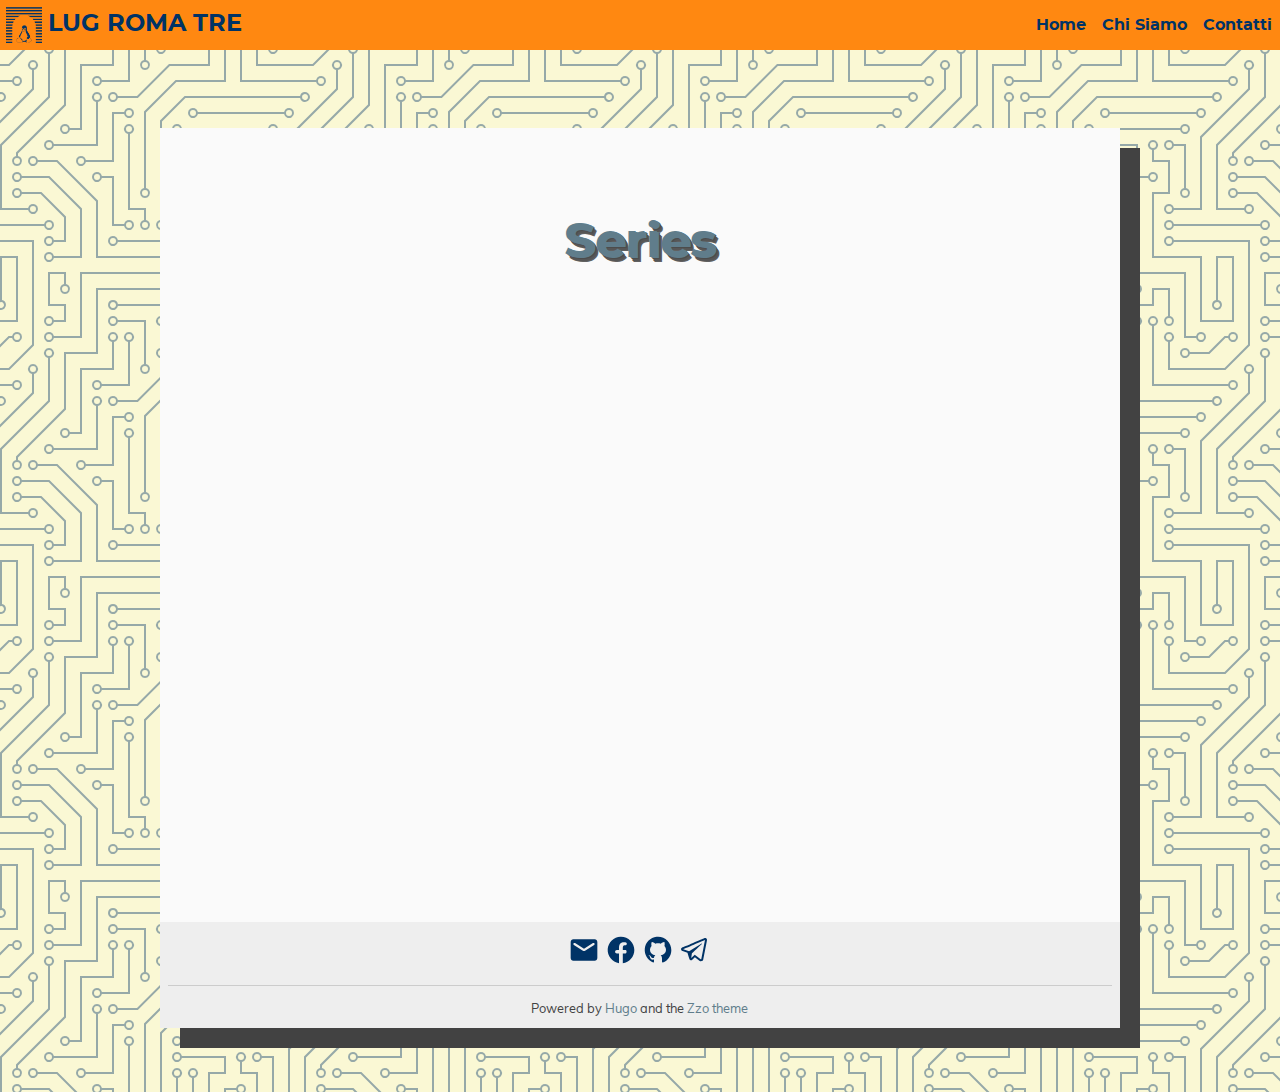
<file: series/index.html>
<!DOCTYPE html>
<html lang="en" dir="ltr">

<head prefix="og: http://ogp.me/ns#">
    <meta http-equiv="Content-Type" content="text/html; charset=UTF-8">
    <meta name="viewport" content="width=device-width, initial-scale=1">
    <meta http-equiv="X-UA-Compatible" content="IE=edge">
    <title>Series – LUG Roma Tre</title>
    




<script src="/js/enquire.min.dfb99dee1e029d51d6cfb672d847929890b1585402de17f5ed092edd72a688b4.js"></script>

<script defer src="/js/lazysizes.min.31dd6a2d3a1ec0f78a8df007535cf23f03aeb5c70f026e6d6a19dac3b3acc340.js"></script>

<script defer src="/js/helper/getParents.min.1618c696be7c98933f9a92677f518b512a74e55bdbb976b09936b4182e93181b.js"></script>

<script defer src="/js/helper/fadeinout.min.93a331f96194789a542f33690bbe4f0c102c7e78ffc018217f5a1c33010bad91.js"></script>

<script defer src="/js/helper/closest.min.js"></script>
  
<script>
  "use strict";

  
  
  if (window.NodeList && !NodeList.prototype.forEach) {
    NodeList.prototype.forEach = Array.prototype.forEach;
  }

  
  if (!String.prototype.includes) {
    String.prototype.includes = function (search, start) {
      'use strict';

      if (search instanceof RegExp) {
        throw TypeError('first argument must not be a RegExp');
      }
      if (start === undefined) { start = 0; }
      return this.indexOf(search, start) !== -1;
    };
  }

  
  Document.prototype.append = Element.prototype.append = function append() {
    this.appendChild(_mutation(arguments));
  };
  function _mutation(nodes) {
    if (!nodes.length) {
      throw new Error('DOM Exception 8');
    } else if (nodes.length === 1) {
      return typeof nodes[0] === 'string' ? document.createTextNode(nodes[0]) : nodes[0];
    } else {
      var
      fragment = document.createDocumentFragment(),
      length = nodes.length,
      index = -1,
      node;

      while (++index < length) {
        node = nodes[index];

        fragment.appendChild(typeof node === 'string' ? document.createTextNode(node) : node);
      }

      return fragment;
    }
  }

  
  if (!String.prototype.startsWith) {
    String.prototype.startsWith = function (searchString, position) {
      position = position || 0;
      return this.indexOf(searchString, position) === position;
    };
  }
  


  document.addEventListener('DOMContentLoaded', function () {
    
    var navCollapseBtn = document.querySelector('.navbar__burger');
    navCollapseBtn ? navCollapseBtn.addEventListener('click', function (e) {
      var navCollapse = document.querySelector('.navbarm__collapse');

      if (navCollapse) {
        var dataOpen = navCollapse.getAttribute('data-open');

        if (dataOpen === 'true') {
          navCollapse.setAttribute('data-open', 'false');
          navCollapse.style.maxHeight = 0;
          navCollapseBtn.classList.remove('is-active');
        } else {
          navCollapse.setAttribute('data-open', 'true');
          navCollapse.style.maxHeight = navCollapse.scrollHeight + "px";
          navCollapseBtn.classList.add('is-active');
        }
      }
    }) : null;
    


    
    var summaryContainer = document.querySelector('.summary__container');
    var searchResult = document.querySelector('.search-result');
    var searchResultCloseBtn = document.querySelector('.search-result__close');
    searchResultCloseBtn ? searchResultCloseBtn.addEventListener('click', function (e) {
      searchResult.setAttribute('data-display', 'none');
      summaryContainer.setAttribute('data-display', 'block');
    }) : null;
    


    
    document.querySelectorAll('.tab') ? 
    document.querySelectorAll('.tab').forEach(function(elem, idx) {
      var containerId = elem.getAttribute('id');
      var containerElem = elem;
      var tabLinks = elem.querySelectorAll('.tab__link');
      var tabContents = elem.querySelectorAll('.tab__content');
      var ids = [];

      tabLinks && tabLinks.length > 0 ?
      tabLinks.forEach(function(link, index, self) {
        link.onclick = function(e) {
          for (var i = 0; i < self.length; i++) {
            if (index === parseInt(i, 10)) {
              if (!self[i].classList.contains('active')) {
                self[i].classList.add('active');
                tabContents[i].style.display = 'block';
              }
            } else {
              self[i].classList.remove('active');
              tabContents[i].style.display = 'none';
            }
          }
        }
      }) : null;
    }) : null;
    


    
    document.querySelectorAll('.codetab') ? 
    document.querySelectorAll('.codetab').forEach(function(elem, idx) {
      var containerId = elem.getAttribute('id');
      var containerElem = elem;
      var codetabLinks = elem.querySelectorAll('.codetab__link');
      var codetabContents = elem.querySelectorAll('.codetab__content');
      var ids = [];

      codetabLinks && codetabLinks.length > 0 ?
      codetabLinks.forEach(function(link, index, self) {
        link.onclick = function(e) {
          for (var i = 0; i < self.length; i++) {
            if (index === parseInt(i, 10)) {
              if (!self[i].classList.contains('active')) {
                self[i].classList.add('active');
                codetabContents[i].style.display = 'block';
              }
            } else {
              self[i].classList.remove('active');
              codetabContents[i].style.display = 'none';
            }
          }
        }
      }) : null;
    }) : null;
    


    
    var gttBtn = document.getElementById("gtt");
    gttBtn.style.display = "none";
    gttBtn.addEventListener('click', function () {
      if (window.document.documentMode) {
        document.documentElement.scrollTop = 0;
      } else {
        scrollToTop(250);
      }
    });

    function scrollToTop(scrollDuration) {
      var scrollStep = -window.scrollY / (scrollDuration / 15);
      var scrollInterval = setInterval(function () {
        if (window.scrollY != 0) {
          window.scrollBy(0, scrollStep);
        }
        else clearInterval(scrollInterval);
      }, 15);
    }

    var scrollFunction = function () {
      if (document.body.scrollTop > 250 || document.documentElement.scrollTop > 250) {
        gttBtn.style.display = "block";
      } else {
        gttBtn.style.display = "none";
      }
    }
    


    
    var expandBtn = document.querySelectorAll('.expand__button');

    for (let i = 0; i < expandBtn.length; i++) {
      expandBtn[i].addEventListener("click", function () {
        var content = this.nextElementSibling;
        if (content.style.maxHeight) {
          content.style.maxHeight = null;
          this.querySelector('svg').classList.add('expand-icon__right');
          this.querySelector('svg').classList.remove('expand-icon__down');
        } else {
          content.style.maxHeight = content.scrollHeight + "px";
          this.querySelector('svg').classList.remove('expand-icon__right');
          this.querySelector('svg').classList.add('expand-icon__down');
        }
      });
    }
    


    
    var lastScrollTop = window.pageYOffset || document.documentElement.scrollTop;
    var tocElem = document.querySelector('.toc');
    var tableOfContentsElem = tocElem ? tocElem.querySelector('#TableOfContents') : null;
    var toggleTocElem = document.getElementById('toggle-toc');
    var singleContentsElem = document.querySelector('.single__contents');
    var navbar = document.querySelector('.navbar');
    var tocFlexbox = document.querySelector('.toc__flexbox');
    var tocFlexboxOuter = document.querySelector('.toc__flexbox--outer');
    var expandContents = document.querySelectorAll('.expand__content');
    var boxContents = document.querySelectorAll('.box');
    var notAllowedTitleIds = null;

    
    var tocFolding = JSON.parse("false");
    
    var tocLevels = JSON.parse("[\"h2\",\"h3\",\"h4\"]");
    
    if (tocLevels) {
      tocLevels = tocLevels.toString();
    } else {
      tocLevels = "h1, h2, h3, h4, h5, h6";
    }

    
    singleContentsElem && singleContentsElem.querySelectorAll(".tab") ?
    singleContentsElem.querySelectorAll(".tab").forEach(function (elem) {
      elem.querySelectorAll(tocLevels).forEach(function (element) {
        notAllowedTitleIds = Array.isArray(notAllowedTitleIds) ?
          notAllowedTitleIds.concat(element.getAttribute('id')) :
          [element.getAttribute('id')];
      });
    }) : null;

    
    expandContents ? expandContents.forEach(function(elem) {
      elem.querySelectorAll(tocLevels).forEach(function (element) {
        notAllowedTitleIds = Array.isArray(notAllowedTitleIds) ?
          notAllowedTitleIds.concat(element.getAttribute('id')) :
          [element.getAttribute('id')];
      });
    }) : null;

    
    boxContents ? boxContents.forEach(function(elem) {
      elem.querySelectorAll(tocLevels).forEach(function (element) {
        notAllowedTitleIds = Array.isArray(notAllowedTitleIds) ?
          notAllowedTitleIds.concat(element.getAttribute('id')) :
          [element.getAttribute('id')];
      });
    }) : null;

    
    window.onscroll = function () {
      scrollFunction();
      
      var st = window.pageYOffset || document.documentElement.scrollTop;
      if (st > lastScrollTop) { 
        if (st < 250) {
          gttBtn.style.display = "none";
        } else {
          gttBtn.style.display = "block";
        }

        if (st < 45) {
          return null;
        }
        
        if (!navbar.classList.contains('navbar--hide')) {
          navbar.classList.add('navbar--hide');
        } else if (navbar.classList.contains('navbar--show')) {
          navbar.classList.remove('navbar--show');
        }

        if (singleContentsElem) {
          if (singleContentsElem.querySelectorAll(tocLevels).length > 0) {
            singleContentsElem.querySelectorAll(tocLevels).forEach(function (elem) {
              if (toggleTocElem && !toggleTocElem.checked) {
                return null;
              }

              if (notAllowedTitleIds && notAllowedTitleIds.includes(elem.getAttribute('id'))) {
                return null;
              }
              
              if (document.documentElement.scrollTop >= elem.offsetTop) {
                if (tableOfContentsElem) {
                  var id = elem.getAttribute('id');
                  tocElem.querySelectorAll('a').forEach(function (elem) {
                    elem.classList.remove('active');
                  });
                  tocElem.querySelector('a[href="#' + id + '"]') ?
                    tocElem.querySelector('a[href="#' + id + '"]').classList.add('active') : null;

                  if (false === tocFolding) {
                    
                  } else {
                    tableOfContentsElem.querySelectorAll('ul') ?
                      tableOfContentsElem.querySelectorAll('ul').forEach(function (rootUl) {
                        rootUl.querySelectorAll('li').forEach(function (liElem) {
                          liElem.querySelectorAll('ul').forEach(function (ulElem) {
                            ulElem.style.display = 'none';
                          });
                        });
                      }) : null;
                  }

                  var curElem = tableOfContentsElem.querySelector("[href='#" + id + "']");
                  if (curElem && curElem.nextElementSibling) {
                    curElem.nextElementSibling.style.display = 'block';
                  }
                  getParents(curElem, 'ul') ?
                    getParents(curElem, 'ul').forEach(function (elem) {
                      elem.style.display = 'block';
                    }) : null;
                }
              }
            });
          } else {
            if (tocFlexbox) {
              tocFlexbox.setAttribute('data-position', '');
              if (!tocFlexbox.classList.contains('hide')) {
                tocFlexbox.classList.add('hide');
              }
            }
            if (tocFlexboxOuter) {
              tocFlexboxOuter.setAttribute('data-position', '');
              if (!tocFlexboxOuter.classList.contains('hide')) {
                tocFlexboxOuter.classList.add('hide');
              }
            }
          }
        }
      } else { 
        if (st < 250) {
          gttBtn.style.display = "none";
        }

        if (navbar.classList.contains('navbar--hide')) {
          navbar.classList.remove('navbar--hide');
        } else if (!navbar.classList.contains('navbar--show')) {
          navbar.classList.add('navbar--show');
        }

        if (singleContentsElem) {
          if (singleContentsElem.querySelectorAll(tocLevels).length > 0) {
            singleContentsElem.querySelectorAll(tocLevels).forEach(function (elem) {
              if (toggleTocElem && !toggleTocElem.checked) {
                return null;
              }
              
              if (notAllowedTitleIds && notAllowedTitleIds.includes(elem.getAttribute('id'))) {
                return null;
              }

              if (document.documentElement.scrollTop >= elem.offsetTop) {
                if (tableOfContentsElem) {
                  var id = elem.getAttribute('id');
                  tocElem.querySelectorAll('a').forEach(function (elem) {
                    elem.classList.remove('active');
                  });
                  tocElem.querySelector('a[href="#' + id + '"]') ?
                    tocElem.querySelector('a[href="#' + id + '"]').classList.add('active') : null;

                  if (false === tocFolding) {
                    
                  } else {
                    tableOfContentsElem.querySelectorAll('ul') ?
                      tableOfContentsElem.querySelectorAll('ul').forEach(function (rootUl) {
                        rootUl.querySelectorAll('li').forEach(function (liElem) {
                          liElem.querySelectorAll('ul').forEach(function (ulElem) {
                            ulElem.style.display = 'none';
                          });
                        });
                      }) : null;
                  }

                  var curElem = tableOfContentsElem.querySelector("[href='#" + id + "']");
                  if (curElem && curElem.nextElementSibling) {
                    curElem.nextElementSibling.style.display = 'block';
                  }
                  getParents(curElem, 'ul') ?
                    getParents(curElem, 'ul').forEach(function (elem) {
                      elem.style.display = 'block';
                    }) : null;
                }
              }
            });
          } else {
            if (tocFlexbox && !tocFlexbox.classList.contains('hide')) {
              tocFlexbox.classList.add('hide');
            }
            if (tocFlexboxOuter && !tocFlexboxOuter.classList.contains('hide')) {
              tocFlexboxOuter.classList.add('hide');
            }
          }
          
        }

        if (tableOfContentsElem && document.documentElement.scrollTop < 250) {
          if (false === tocFolding) {

          } else {
            tableOfContentsElem.querySelector('ul') ?
              tableOfContentsElem.querySelector('ul').querySelectorAll('li').forEach(function (liElem) {
                liElem.querySelectorAll('ul').forEach(function (ulElem) {
                  ulElem.style.display = 'none';
                });
              }) : null;
          }
        }
      }
      lastScrollTop = st <= 0 ? 0 : st;
    };
  


  
    var localTheme = localStorage.getItem('theme');
    var rootEleme = document.getElementById('root');
    var selectThemeElem = document.querySelectorAll('.select-theme');
    var selectThemeItemElem = document.querySelectorAll('.select-theme__item');

    var setMetaColor = function(themeColor) {
      var metaMsapplicationTileColor = document.getElementsByName('msapplication-TileColor')[0];
      var metaThemeColor = document.getElementsByName('theme-color')[0];
      var metaMsapplicationNavbuttonColor = document.getElementsByName('msapplication-navbutton-color')[0];
      var metaAppleMobileWebAappStatusBarStyle = document.getElementsByName('apple-mobile-web-app-status-bar-style')[0];

      if (themeColor.includes('dark')) {
        metaMsapplicationTileColor.setAttribute('content', '#fcfcfa');
        metaThemeColor.setAttribute('content', '#403E41');
        metaMsapplicationNavbuttonColor.setAttribute('content', '#403E41');
        metaAppleMobileWebAappStatusBarStyle.setAttribute('content', '#403E41');
      } else if (themeColor.includes('light')) {
        metaMsapplicationTileColor.setAttribute('content', '#555');
        metaThemeColor.setAttribute('content', '#eee');
        metaMsapplicationNavbuttonColor.setAttribute('content', '#eee');
        metaAppleMobileWebAappStatusBarStyle.setAttribute('content', '#eee');
      } else if (themeColor.includes('hacker')) {
        metaMsapplicationTileColor.setAttribute('content', '#e3cd26');
        metaThemeColor.setAttribute('content', '#252526');
        metaMsapplicationNavbuttonColor.setAttribute('content', '#252526');
        metaAppleMobileWebAappStatusBarStyle.setAttribute('content', '#252526');
      } else if (themeColor.includes('solarized')) {
        metaMsapplicationTileColor.setAttribute('content', '#d3af86');
        metaThemeColor.setAttribute('content', '#51412c');
        metaMsapplicationNavbuttonColor.setAttribute('content', '#51412c');
        metaAppleMobileWebAappStatusBarStyle.setAttribute('content', '#51412c');
      } else if (themeColor.includes('kimbie')) {
        metaMsapplicationTileColor.setAttribute('content', '#586e75');
        metaThemeColor.setAttribute('content', '#eee8d5');
        metaMsapplicationNavbuttonColor.setAttribute('content', '#eee8d5');
        metaAppleMobileWebAappStatusBarStyle.setAttribute('content', '#eee8d5');
      } 
    }
    
    if (localTheme) {
      selectThemeItemElem ? 
      selectThemeItemElem.forEach(function (elem) {
        if (elem.text.trim() === localTheme) {
          elem.classList.add('is-active');
        } else {
          elem.classList.remove('is-active');
        }
      }) : null;

      setMetaColor(localTheme);
    } else {
      setMetaColor(rootEleme.className);
    }

    selectThemeItemElem ? 
    selectThemeItemElem.forEach(function (v, i) {
      v.addEventListener('click', function (e) {
        var selectedThemeVariant = e.target.text.trim();
        localStorage.setItem('theme', selectedThemeVariant);
        setMetaColor(selectedThemeVariant);

        rootEleme.removeAttribute('class');
        rootEleme.classList.add('theme__' + selectedThemeVariant);
        selectThemeElem.forEach(function(rootElem) {
          rootElem.querySelectorAll('a').forEach(function (elem) {
            if (elem.classList) {
              if (elem.text.trim() === selectedThemeVariant) {
                if (!elem.classList.contains('is-active')) {
                  elem.classList.add('is-active');
                }
              } else {
                if (elem.classList.contains('is-active')) {
                  elem.classList.remove('is-active');
                }
              }
            }
          });
        });

        if (window.mermaid) {
          if (selectedThemeVariant === "dark" || selectedThemeVariant === "hacker") {
            mermaid.initialize({ theme: 'dark' });
            location.reload();
          } else {
            mermaid.initialize({ theme: 'default' });
            location.reload();
          }
        }

        var utterances = document.getElementById('utterances');
        if (utterances) {
          utterances.querySelector('iframe').contentWindow.postMessage({
            type: 'set-theme',
            theme: selectedThemeVariant === "dark" || selectedThemeVariant === "hacker" ? 'photon-dark' : selectedThemeVariant === 'kimbie' ? 'github-dark-orange' : 'github-light',
          }, 'https://utteranc.es');
        }

        var twitterCards = document.querySelectorAll('.twitter-timeline');
        if (twitterCards) {
          window.postMessage({
            type: 'set-twitter-theme',
            theme: selectedThemeVariant === 'light' || selectedThemeVariant === 'solarized' ? 'light' : 'dark',
          });
        }
      });
    }) : null;
  


  
    
    var baseurl = JSON.parse("\"https://lugromatre.github.io/\"");
    
    var permalink = JSON.parse("\"https://lugromatre.github.io/series/\"");
    
    var langprefix = JSON.parse("\"\"");
    var searchResults = null;
    var searchMenu = null;
    var searchText = null;
    
    
    var enableSearch = JSON.parse("false");
    
    var enableSearchHighlight = JSON.parse("true");
    
    var searchResultPosition = JSON.parse("null");
    
    var sectionType = JSON.parse("\"series\"");
    
    var kind = JSON.parse("\"taxonomy\"");
    
    var fuse = null;

    if (enableSearch) {
      (function initFuse() {
        var xhr = new XMLHttpRequest();
        if (sectionType === "publication" && kind !== "page") {
          xhr.open('GET', permalink + "index.json");
        } else {
          xhr.open('GET', baseurl + langprefix + "/index.json");
        }
        
        xhr.setRequestHeader('Content-Type', 'application/json; charset=utf-8');
        xhr.onload = function () {
          if (xhr.status === 200) {
            fuse = new Fuse(JSON.parse(xhr.response.toString('utf-8')), {
              keys: sectionType.includes('publication') ? ['title', 'abstract'] : ['title', 'description', 'content'],
              includeMatches: enableSearchHighlight,
              shouldSort: true,
              threshold: 0.4,
              location: 0,
              distance: 100,
              maxPatternLength: 32,
              minMatchCharLength: 1,
            });
            window.fuse = fuse;
          }
          else {
            console.error('[' + xhr.status + ']Error:', xhr.statusText);
          }
        };
        xhr.send();
      })();
    }

    function makeLi(ulElem, obj) {
      var li = document.createElement('li');
      li.className = 'search-result__item';
      
      var a = document.createElement('a');
      a.innerHTML = obj.title;
      a.setAttribute('class', 'search-result__item--title');
      a.setAttribute('href', obj.permalink);

      var descDiv = document.createElement('div');
      descDiv.setAttribute('class', 'search-result__item--desc');
      if (obj.description) {
        descDiv.innerHTML = obj.description;
      } else if (obj.content) {
        descDiv.innerHTML = obj.content.substring(0, 225);
      }
      
      li.appendChild(a);
      li.appendChild(descDiv);
      ulElem.appendChild(li);
    }

    function makeHighlightLi(ulElem, obj) {
      var li = document.createElement('li');
      li.className = 'search-result__item';
      var descDiv = null;

      var a = document.createElement('a');
      a.innerHTML = obj.item.title;
      a.setAttribute('class', 'search-result__item--title');
      a.setAttribute('href', obj.item.uri);

      if (obj.matches && obj.matches.length) {
        for (var i = 0; i < obj.matches.length; i++) {
          if ('title' === obj.matches[i].key) {
            a = document.createElement('a');
            a.innerHTML = generateHighlightedText(obj.matches[i].value, obj.matches[i].indices);
            a.setAttribute('class', 'search-result__item--title');
            a.setAttribute('href', obj.item.uri);
          }
          
          if ('description' === obj.matches[i].key) {
            descDiv = document.createElement('div');
            descDiv.setAttribute('class', 'search-result__item--desc');
            descDiv.innerHTML = generateHighlightedText(obj.item.description, obj.matches[i].indices);
          } else if ('content' === obj.matches[i].key) {
            if (!descDiv) {
              descDiv = document.createElement('div');
              descDiv.setAttribute('class', 'search-result__item--desc');
              descDiv.innerHTML = generateHighlightedText(obj.item.content.substring(0, 150), obj.matches[i].indices);
            }
          } else {
            if (obj.item.description) {
              descDiv = document.createElement('div');
              descDiv.setAttribute('class', 'search-result__item--desc');
              descDiv.innerHTML = obj.item.description;
            } else {
              descDiv = document.createElement('div');
              descDiv.setAttribute('class', 'search-result__item--desc');
              descDiv.innerHTML = obj.item.content.substring(0, 150);
            }
          }
        }

        li.appendChild(a);
        if (descDiv) {
          li.appendChild(descDiv);
        }
        if (li) {
          ulElem.appendChild(li);
        }
      }
    }

    function renderSearchResultsSide(searchText, results) {
      searchResults = document.getElementById('search-results');
      searchMenu = document.getElementById('search-menu');
      searchResults.setAttribute('class', 'dropdown is-active');
      
      var ul = document.createElement('ul');
      ul.setAttribute('class', 'dropdown-content search-content');

      if (results.length) {
        results.forEach(function (result) {
          var li = document.createElement('li');
          var a = document.createElement('a');
          a.setAttribute('href', result.uri);
          a.setAttribute('class', 'dropdown-item');
          a.appendChild(li);

          var titleDiv = document.createElement('div');
          titleDiv.innerHTML = result.title;
          titleDiv.setAttribute('class', 'menu-item__title');

          var descDiv = document.createElement('div');
          descDiv.setAttribute('class', 'menu-item__desc');
          if (result.description) {
            descDiv.innerHTML = result.description;
          } else if (result.content) {
            descDiv.innerHTML = result.content.substring(0, 150);
          }

          li.appendChild(titleDiv);
          li.appendChild(descDiv);
          ul.appendChild(a);
        });
      } else {
        var li = document.createElement('li');
        li.setAttribute('class', 'dropdown-item');
        li.innerText = 'No results found';
        ul.appendChild(li);
      }

      while (searchMenu.hasChildNodes()) {
        searchMenu.removeChild(
          searchMenu.lastChild
        );
      }
      
      searchMenu.appendChild(ul);
    }

    function renderSearchHighlightResultsSide(searchText, results) {
      searchResults = document.getElementById('search-results');
      searchMenu = document.getElementById('search-menu');
      searchResults.setAttribute('class', 'dropdown is-active');

      var ul = document.createElement('ul');
      ul.setAttribute('class', 'dropdown-content search-content');

      if (results.length) {
        results.forEach(function (result) {
          var li = document.createElement('li');
          var a = document.createElement('a');
          var descDiv = null;

          a.setAttribute('href', result.item.uri);
          a.setAttribute('class', 'dropdown-item');
          a.appendChild(li);

          var titleDiv = document.createElement('div');
          titleDiv.innerHTML = result.item.title;
          titleDiv.setAttribute('class', 'menu-item__title');
          
          if (result.matches && result.matches.length) {
            for (var i = 0; i < result.matches.length; i++) {
              if ('title' === result.matches[i].key) {
                titleDiv.innerHTML = generateHighlightedText(result.matches[i].value, result.matches[i].indices);
              }

              if ('description' === result.matches[i].key) {
                descDiv = document.createElement('div');
                descDiv.setAttribute('class', 'menu-item__desc');
                descDiv.innerHTML = generateHighlightedText(result.item.description, result.matches[i].indices);
              } else if ('content' === result.matches[i].key) {
                if (!descDiv) {
                  descDiv = document.createElement('div');
                  descDiv.setAttribute('class', 'menu-item__desc');
                  descDiv.innerHTML = generateHighlightedText(result.item.content.substring(0, 150), result.matches[i].indices);
                }
              } else {
                if (result.item.description) {
                  descDiv = document.createElement('div');
                  descDiv.setAttribute('class', 'menu-item__desc');
                  descDiv.innerHTML = result.item.description;
                } else {
                  descDiv = document.createElement('div');
                  descDiv.setAttribute('class', 'menu-item__desc');
                  descDiv.innerHTML = result.item.content.substring(0, 150);
                }
              }
            }
            
            li.appendChild(titleDiv);
            if (descDiv) {
              li.appendChild(descDiv);
            }
            ul.appendChild(a);
          }
        });
      } else {
        var li = document.createElement('li');
        li.setAttribute('class', 'dropdown-item');
        li.innerText = 'No results found';
        ul.appendChild(li);
      }

      while (searchMenu.hasChildNodes()) {
        searchMenu.removeChild(
          searchMenu.lastChild
        );
      }
      searchMenu.appendChild(ul);
    }

    function renderSearchResultsMobile(searchText, results) {
      searchResults = document.getElementById('search-mobile-results');

      var content = document.createElement('div');
      content.setAttribute('class', 'mobile-search__content');

      if (results.length > 0) {
        results.forEach(function (result) {
          var item = document.createElement('a');
          item.setAttribute('href', result.uri);
          item.innerHTML = '<div class="mobile-search__item"><div class="mobile-search__item--title">📄 ' + result.title + '</div><div class="mobile-search__item--desc">' + (result.description ? result.description : result.content) + '</div></div>';
          content.appendChild(item);
        });
      } else {
        var item = document.createElement('span');
        content.appendChild(item);
      }

      let wrap = document.getElementById('search-mobile-results');
      while (wrap.firstChild) {
        wrap.removeChild(wrap.firstChild)
      }
      searchResults.appendChild(content);      
    }

    function renderSearchHighlightResultsMobile(searchText, results) {
      searchResults = document.getElementById('search-mobile-results');

      var ul = document.createElement('div');
      ul.setAttribute('class', 'mobile-search__content');

      if (results.length) {
        results.forEach(function (result) {
          var li = document.createElement('li');
          var a = document.createElement('a');
          var descDiv = null;

          a.setAttribute('href', result.item.uri);
          a.appendChild(li);
          li.setAttribute('class', 'mobile-search__item');

          var titleDiv = document.createElement('div');
          titleDiv.innerHTML = result.item.title;
          titleDiv.setAttribute('class', 'mobile-search__item--title');
          
          if (result.matches && result.matches.length) {
            for (var i = 0; i < result.matches.length; i++) {
              if ('title' === result.matches[i].key) {
                titleDiv.innerHTML = generateHighlightedText(result.matches[i].value, result.matches[i].indices);
              }

              if ('description' === result.matches[i].key) {
                descDiv = document.createElement('div');
                descDiv.setAttribute('class', 'mobile-search__item--desc');
                descDiv.innerHTML = generateHighlightedText(result.item.description, result.matches[i].indices);
              } else if ('content' === result.matches[i].key) {
                if (!descDiv) {
                  descDiv = document.createElement('div');
                  descDiv.setAttribute('class', 'mobile-search__item--desc');
                  descDiv.innerHTML = generateHighlightedText(result.item.content.substring(0, 150), result.matches[i].indices);
                }
              } else {
                if (result.item.description) {
                  descDiv = document.createElement('div');
                  descDiv.setAttribute('class', 'mobile-search__item--desc');
                  descDiv.innerHTML = result.item.description;
                } else {
                  descDiv = document.createElement('div');
                  descDiv.setAttribute('class', 'mobile-search__item--desc');
                  descDiv.innerHTML = result.item.content.substring(0, 150);
                }
              }
            }
            
            li.appendChild(titleDiv);
            if (descDiv) {
              li.appendChild(descDiv);
            }
            ul.appendChild(a);
          }
        });
      } else {
        var item = document.createElement('span');
        ul.appendChild(item);
      }

      let wrap = document.getElementById('search-mobile-results');
      while (wrap.firstChild) {
        wrap.removeChild(wrap.firstChild)
      }
      searchResults.appendChild(ul);
    }

    function generateHighlightedText(text, regions) {
      if (!regions) {
        return text;
      }

      var content = '', nextUnhighlightedRegionStartingIndex = 0;

      regions.forEach(function(region) {
        if (region[0] === region[1]) {
          return null;
        }
        
        content += '' +
          text.substring(nextUnhighlightedRegionStartingIndex, region[0]) +
          '<span class="search__highlight">' +
            text.substring(region[0], region[1] + 1) +
          '</span>' +
        '';
        nextUnhighlightedRegionStartingIndex = region[1] + 1;
      });

      content += text.substring(nextUnhighlightedRegionStartingIndex);

      return content;
    };

    var searchElem = document.getElementById('search');
    var searchMobile = document.getElementById('search-mobile');
    var searchResultsContainer = document.getElementById('search-results');

    searchElem ?
    searchElem.addEventListener('input', function(e) {
      if (!e.target.value | window.innerWidth < 770) {
        searchResultsContainer ? searchResultsContainer.setAttribute('class', 'dropdown') : null;
        searchResult ? searchResult.setAttribute('data-display', 'none') : null;
        summaryContainer ? summaryContainer.setAttribute('data-display', 'block') : null;
        return null;
      }

      searchText = e.target.value;
      var results = fuse.search(e.target.value);
      
      if (searchResultPosition === "main") {
        if (enableSearchHighlight) {
          renderSearchHighlightResultsMain(searchText, results);
        } else {
          renderSearchResultsMain(searchText, results);
        }
      } else {
        if (enableSearchHighlight) {
          renderSearchHighlightResultsSide(searchText, results);
        } else {
          renderSearchResultsSide(searchText, results);
        }
        
        var dropdownItems = searchResultsContainer.querySelectorAll('.dropdown-item');
        dropdownItems ? dropdownItems.forEach(function(item) {
          item.addEventListener('mousedown', function(e) {
            e.target.click();
          });
        }) : null;
      }
    }) : null;

    searchElem ? 
    searchElem.addEventListener('blur', function() {
      if (window.innerWidth < 770) {
        return null;
      }
      searchResultsContainer ? searchResultsContainer.setAttribute('class', 'dropdown') : null;
    }) : null;

    searchElem ? 
    searchElem.addEventListener('click', function(e) {
      if (window.innerWidth < 770) {
        return null;
      }
      if (!e.target.value) {
        searchResultsContainer ? searchResultsContainer.setAttribute('class', 'dropdown') : null;
        return null;
      }

      searchText = e.target.value;
      var results = fuse.search(e.target.value);

      if (searchResultPosition === "main") {
        if (enableSearchHighlight) {
          renderSearchHighlightResultsMain(searchText, results);
        } else {
          renderSearchResultsMain(searchText, results);
        }
      } else{
        if (enableSearchHighlight) {
          renderSearchHighlightResultsSide(searchText, results);
        } else {
          renderSearchResultsSide(searchText, results);
        }

        var dropdownItems = searchResultsContainer.querySelectorAll('.dropdown-item');
        dropdownItems ? dropdownItems.forEach(function (item) {
          item.addEventListener('mousedown', function (e) {
            e.target.click();
          });
        }) : null;
      }
    }) : null;

    var searchMenuElem = document.getElementById("search-menu");
    var activeItem = document.querySelector('#search-menu .dropdown-item.is-active');
    var activeIndex = null;
    var items = null;
    var searchContainerMaxHeight = 350;

    searchElem ? 
    searchElem.addEventListener('keydown', function(e) {
      if (window.innerWidth < 770) {
        return null;
      }

      if (e.key === 'Escape') {
        searchResult ? searchResult.setAttribute('data-display', 'none') : null;
        summaryContainer ? summaryContainer.setAttribute('data-display', 'block') : null;
      }

      var items = document.querySelectorAll('#search-menu .dropdown-item');
      var keyCode = e.which || e.keyCode;

      if (!items || !items.length) {
        return null;
      }
      
      if (e.key === 'ArrowDown' || keyCode === 40) {
        if (activeIndex === null) {
          activeIndex = 0;
          items[activeIndex].classList.remove('is-active');
        } else {
          items[activeIndex].classList.remove('is-active');
          activeIndex = activeIndex === items.length - 1 ? 0 : activeIndex + 1;
        }
        items[activeIndex].classList.add('is-active');

        let overflowedPixel = items[activeIndex].offsetTop + items[activeIndex].clientHeight - searchContainerMaxHeight;
        if (overflowedPixel > 0) {
          document.querySelector(".search-content").scrollTop += items[activeIndex].getBoundingClientRect().height;
        } else if (activeIndex === 0) {
          document.querySelector(".search-content").scrollTop = 0;
        }
      } else if (e.key === 'ArrowUp' || keyCode === 38) {
        if (activeIndex === null) {
          activeIndex = items.length - 1;
          items[activeIndex].classList.remove('is-active');
        } else {
          items[activeIndex].classList.remove('is-active');
          activeIndex = activeIndex === 0 ? items.length - 1 : activeIndex - 1;
        }
        items[activeIndex].classList.add('is-active');
        
        let overflowedPixel = items[activeIndex].offsetTop + items[activeIndex].clientHeight - searchContainerMaxHeight;
        if (overflowedPixel < 0) {
          document.querySelector(".search-content").scrollTop -= items[activeIndex].getBoundingClientRect().height;
        } else {
          document.querySelector(".search-content").scrollTop = overflowedPixel + items[activeIndex].getBoundingClientRect().height;
        }
      } else if (e.key === 'Enter' || keyCode === 13) {
        if (items[activeIndex] && items[activeIndex].getAttribute('href')) {
          location.href = items[activeIndex].getAttribute('href');
        }
      } else if (e.key === 'Escape' || keyCode === 27) {
        e.target.value = null;
        if (searchResults) {
          searchResults.classList.remove('is-active');
        }
      }
    }) : null;

    searchMobile ? 
    searchMobile.addEventListener('input', function(e) {
      if (!e.target.value) {
        let wrap = document.getElementById('search-mobile-results');
        while (wrap.firstChild) {
          wrap.removeChild(wrap.firstChild);
        }
        return null;
      }

      searchText = e.target.value;
      var results = fuse.search(e.target.value);
      renderSearchResultsMobile(searchText, results);
      if (enableSearchHighlight) {
        renderSearchHighlightResultsMobile(searchText, results);
      } else {
        renderSearchResultsMobile(searchText, results);
      }
    }) : null;
  


  
    var mobileSearchInputElem = document.querySelector('#search-mobile');
    var mobileSearchClassElem = document.querySelector('.mobile-search');
    var mobileSearchBtnElem = document.querySelector('#mobileSearchBtn');
    var mobileSearchCloseBtnElem = document.querySelector('#search-mobile-close');
    var mobileSearchContainer = document.querySelector('#search-mobile-container');
    var mobileSearchResultsElem = document.querySelector('#search-mobile-results');
    var htmlElem = document.querySelector('html');

    if (mobileSearchClassElem) {
      mobileSearchClassElem.style.display = 'none';
    }

    mobileSearchBtnElem ? 
    mobileSearchBtnElem.addEventListener('click', function () {
      if (mobileSearchContainer) {
        mobileSearchContainer.style.display = 'block';
      }

      if (mobileSearchInputElem) {
        mobileSearchInputElem.focus();
      }

      if (htmlElem) {
        htmlElem.style.overflowY = 'hidden';
      }
    }) : null;

    mobileSearchCloseBtnElem ? 
    mobileSearchCloseBtnElem.addEventListener('click', function() {
      if (mobileSearchContainer) {
        mobileSearchContainer.style.display = 'none';
      }

      if (mobileSearchInputElem) {
        mobileSearchInputElem.value = '';
      }
      
      if (mobileSearchResultsElem) {
        while (mobileSearchResultsElem.firstChild) {
          mobileSearchResultsElem.removeChild(mobileSearchResultsElem.firstChild);
        }
      }

      if (htmlElem) {
        htmlElem.style.overflowY = 'visible';
      }
    }) : null;

    mobileSearchInputElem ?
    mobileSearchInputElem.addEventListener('keydown', function(e) {
      var keyCode = e.which || e.keyCode;
      if (e.key === 'Escape' || keyCode === 27) {
        if (mobileSearchContainer) {
          mobileSearchContainer.style.display = 'none';
        }
        
        if (mobileSearchInputElem) {
          mobileSearchInputElem.value = '';
        }

        if (mobileSearchResultsElem) {
          while (mobileSearchResultsElem.firstChild) {
            mobileSearchResultsElem.removeChild(mobileSearchResultsElem.firstChild);
          }
        }
        if (htmlElem) {
          htmlElem.style.overflowY = 'visible';
        }
      }
    }) : null;
  


  
    function renderSearchResultsMain(searchText, results) {
      var searchBody = document.querySelector('.search-result__body');
      var originUl = searchBody.querySelector('ul');
      var ul = document.createElement('ul');
      
      if (!searchText) {
        searchResult ? searchResult.setAttribute('data-display', 'none') : null;
        summaryContainer ? summaryContainer.setAttribute('data-display', 'block') : null;
      } else if (results) {
        if (results && results.length) {
          results.forEach(function (result) {
            makeLi(ul, result);
          });

          searchResult ? searchResult.setAttribute('data-display', 'block') : null;
          summaryContainer ? summaryContainer.setAttribute('data-display', 'none') : null;
        }
      }

      originUl.parentNode.replaceChild(ul, originUl);
    }

    function renderSearchHighlightResultsMain(searchText, results) {
      var searchBody = document.querySelector('.search-result__body');
      var originUl = searchBody.querySelector('ul');
      var ul = document.createElement('ul');

      if (!searchText) {
        searchResult ? searchResult.setAttribute('data-display', 'none') : null;
        summaryContainer ? summaryContainer.setAttribute('data-display', 'block') : null;
      } else if (results) {
        if (results && results.length) {
          results.forEach(function (result) {
            makeHighlightLi(ul, result);
          });

          searchResult ? searchResult.setAttribute('data-display', 'block') : null;
          summaryContainer ? summaryContainer.setAttribute('data-display', 'none') : null;
        }
      }

      originUl.parentNode.replaceChild(ul, originUl);
    }
  
  });
</script>    
    


<link rel="stylesheet" href="/css/main.min.css">



  
  
    
    <link rel="stylesheet" href="/css/custom.min.css">
  

  
  


    
<link rel="alternate" type="application/rss&#43;xml" title="RSS" href="https://lugromatre.github.io/series/index.xml">

<meta name="description" content="Sito ufficiale del Linux User Group Roma Tre" />


<meta name="created" content="0001-01-01T00:00:00&#43;0000">
<meta name="modified" content="0001-01-01T00:00:00&#43;0000">
<meta property="article:published_time" content="0001-01-01T00:00:00&#43;0000">


<meta property="og:site_name" content="LUG Roma Tre">
<meta property="og:title" content="Series">
<meta property="og:url" content="https://lugromatre.github.io/series/">
<meta property="og:type" content="website">
<meta property="og:description" content="Sito ufficiale del Linux User Group Roma Tre">

<meta name="generator" content="Hugo 0.75.1" />
<meta name="msapplication-TileColor" content="#fff">

<meta name="theme-color" content="#fff">

<meta name="msapplication-navbutton-color" content="#fff">

<meta name="apple-mobile-web-app-status-bar-style" content="#fff">

<link rel="canonical" href="https://lugromatre.github.io/series/">

<link rel="manifest" href="/manifest.json">

  
  <link rel="shortcut icon" href="/favicon.ico" type="image/x-icon">
  <link rel="icon" href="/favicon.png" sizes="any" type="image/png" />
  


    <script type="application/ld+json">
  {
    "@context": "https://schema.org",
    "@type": "WebPage",
    "url" : "https://lugromatre.github.io/series/",
    "name": "Series",
    "description": "Sito ufficiale del Linux User Group Roma Tre",
    "mainEntityOfPage": {
      "@type": "WebPage",
      "@id": "https://lugromatre.github.io/"
    },
    "publisher": {
      "@type": "Organization",
      "name": "LUG Roma Tre",
      "url": "https://lugromatre.github.io/"
    }
  }
</script>

    
  
  







    
</head>

<body id="root" class="theme__light">
    <script>
        var localTheme = localStorage.getItem('theme');
        if (localTheme) {
            document.getElementById('root').className = 'theme__' + localTheme;
        }
    </script>
    <div id="container">
        





        <div class="wrapper" data-type="series" data-kind="taxonomy">
            <nav class="navbar" role="navigation" aria-label="main navigation" data-dir="ltr">
  <div class="navbar__brand">
    
    <a href="/" title="Home" rel="home" class="navbar__logo-link">
      <img src="/logo.png" alt="Home" class="navbar__logo">
    </a>
    
    
      <a href="/" title="Home" rel="home" class="navbar__title-link">
        <h6 class="navbar__title">LUG ROMA TRE</h6>
      </a>
    
  </div>

  


<a role="button" class="navbar__burger" aria-label="menu" aria-expanded="false"
  data-ani="true">
  <span aria-hidden="true"></span>
  <span aria-hidden="true"></span>
  <span aria-hidden="true"></span>
</a>
<div class="navbarm__collapse" data-open="false">
  <ul dir="ltr">
    
    
      
      
      
      

      
        <li class="navbarm__menu--item ">
          <a href="/">Home</a>
        </li>
      
      
    
      
      
      
      

      
        <li class="navbarm__menu--item ">
          <a href="/chi-siamo">Chi Siamo</a>
        </li>
      
      
    
      
      
      
      

      
        <li class="navbarm__menu--item ">
          <a href="/contatti">Contatti</a>
        </li>
      
      
    

    
  </ul>
</div>
  <div class="navbar__menu">
  
  
  
  
  
  
  
  
  <a href="/" class="navbar__menu-item navbar__slide-down " dir="ltr" data-ani="true">Home</a>
  
  
  
  
  
  
  
  <a href="/chi-siamo" class="navbar__menu-item navbar__slide-down " dir="ltr" data-ani="true">Chi Siamo</a>
  
  
  
  
  
  
  
  <a href="/contatti" class="navbar__menu-item navbar__slide-down " dir="ltr" data-ani="true">Contatti</a>
  
  
</div>
</nav>
            
            

<header class="header basicflex-column">
  <h3 class="terms__title capitalize h3">Series</h3>
</header>
<main class="terms main">  
  <div class="terms__list">
    
  </div>
</main>
<aside class="hide">
  
</aside>


            
            <footer class="footer">
    
    
<div class="footer__social">
  <div class="social">
    
            
    
            
    
            
    
      
      <a href="mailto:lugroma3@gmail.com" title="email" aria-label="email">
        <svg xmlns="http://www.w3.org/2000/svg" width="32" height="32" viewBox="0 0 24 24"><path fill="none" d="M0 0h24v24H0V0z"/><path fill="currentColor" d="M20 4H4c-1.1 0-1.99.9-1.99 2L2 18c0 1.1.9 2 2 2h16c1.1 0 2-.9 2-2V6c0-1.1-.9-2-2-2zm-.4 4.25l-7.07 4.42c-.32.2-.74.2-1.06 0L4.4 8.25c-.25-.16-.4-.43-.4-.72 0-.67.73-1.07 1.3-.72L12 11l6.7-4.19c.57-.35 1.3.05 1.3.72 0 .29-.15.56-.4.72z"/></svg>
      </a>
            
    
      
      <a href="https://www.facebook.com/groups/145170822296982/" title="facebook" aria-label="facebook">
        <svg xmlns="http://www.w3.org/2000/svg" xmlns:xlink="http://www.w3.org/1999/xlink" width="32" height="32" viewBox="0 0 24 24" version="1.1">
<g id="surface2747">
<path fill="currentColor" d="M 11.664062 2.003906 C 6.621094 2.171875 2.375 6.25 2.023438 11.289062 C 1.65625 16.617188 5.46875 21.121094 10.507812 21.878906 L 10.507812 14.648438 L 8.890625 14.648438 C 8.164062 14.648438 7.578125 14.0625 7.578125 13.335938 C 7.578125 12.609375 8.164062 12.023438 8.890625 12.023438 L 10.503906 12.023438 L 10.503906 10.273438 C 10.503906 7.378906 11.914062 6.105469 14.324219 6.105469 C 14.679688 6.105469 14.984375 6.113281 15.242188 6.128906 C 15.878906 6.15625 16.371094 6.6875 16.371094 7.324219 C 16.371094 7.988281 15.835938 8.523438 15.171875 8.523438 L 14.730469 8.523438 C 13.710938 8.523438 13.351562 9.492188 13.351562 10.585938 L 13.351562 12.023438 L 15.222656 12.023438 C 15.8125 12.023438 16.265625 12.550781 16.175781 13.132812 L 16.066406 13.835938 C 15.992188 14.304688 15.589844 14.652344 15.113281 14.652344 L 13.351562 14.652344 L 13.351562 21.898438 C 18.234375 21.234375 22 17.0625 22 12 C 22 6.367188 17.339844 1.820312 11.664062 2.003906 Z M 11.664062 2.003906 "/>
</g>
</svg>

      </a>
            
    
            
    
      
      <a href="https://github.com/LUGRomaTre" title="github" aria-label="github">
        <svg xmlns="http://www.w3.org/2000/svg" xmlns:xlink="http://www.w3.org/1999/xlink" width="32" height="32" viewBox="0 0 24 24" version="1.1">
<g id="surface3680">
<path fill="currentColor" d="M 10.898438 2.101562 C 6.300781 2.601562 2.601562 6.300781 2.101562 10.800781 C 1.601562 15.5 4.300781 19.699219 8.398438 21.300781 C 8.699219 21.398438 9 21.199219 9 20.800781 L 9 19.199219 C 9 19.199219 8.601562 19.300781 8.101562 19.300781 C 6.699219 19.300781 6.101562 18.101562 6 17.398438 C 5.898438 17 5.699219 16.699219 5.398438 16.398438 C 5.101562 16.300781 5 16.300781 5 16.199219 C 5 16 5.300781 16 5.398438 16 C 6 16 6.5 16.699219 6.699219 17 C 7.199219 17.800781 7.800781 18 8.101562 18 C 8.5 18 8.800781 17.898438 9 17.800781 C 9.101562 17.101562 9.398438 16.398438 10 16 C 7.699219 15.5 6 14.199219 6 12 C 6 10.898438 6.5 9.800781 7.199219 9 C 7.101562 8.800781 7 8.300781 7 7.601562 C 7 7.199219 7 6.601562 7.300781 6 C 7.300781 6 8.699219 6 10.101562 7.300781 C 10.601562 7.101562 11.300781 7 12 7 C 12.699219 7 13.398438 7.101562 14 7.300781 C 15.300781 6 16.800781 6 16.800781 6 C 17 6.601562 17 7.199219 17 7.601562 C 17 8.398438 16.898438 8.800781 16.800781 9 C 17.5 9.800781 18 10.800781 18 12 C 18 14.199219 16.300781 15.5 14 16 C 14.601562 16.5 15 17.398438 15 18.300781 L 15 20.898438 C 15 21.199219 15.300781 21.5 15.699219 21.398438 C 19.398438 19.898438 22 16.300781 22 12.101562 C 22 6.101562 16.898438 1.398438 10.898438 2.101562 Z M 10.898438 2.101562 "/>
</g>
</svg>

      </a>
            
    
            
    
            
    
            
    
            
    
            
    
            
    
            
    
            
    
            
    
            
    
            
    
            
    
            
    
            
    
            
    
      
      <a href="https://t.me/joinchat/AAAAAEGI-q7MA0iyPcB6ng" title="telegram" aria-label="telegram">
        <svg data-name="telegram" xmlns="http://www.w3.org/2000/svg" viewBox="0 0 32 32" width="32" height="32"><path fill="currentColor" d="M 26.070313 3.996094 C 25.734375 4.011719 25.417969 4.109375 25.136719 4.21875 L 25.132813 4.21875 C 24.847656 4.332031 23.492188 4.902344 21.433594 5.765625 C 19.375 6.632813 16.703125 7.757813 14.050781 8.875 C 8.753906 11.105469 3.546875 13.300781 3.546875 13.300781 L 3.609375 13.277344 C 3.609375 13.277344 3.25 13.394531 2.875 13.652344 C 2.683594 13.777344 2.472656 13.949219 2.289063 14.21875 C 2.105469 14.488281 1.957031 14.902344 2.011719 15.328125 C 2.101563 16.050781 2.570313 16.484375 2.90625 16.722656 C 3.246094 16.964844 3.570313 17.078125 3.570313 17.078125 L 3.578125 17.078125 L 8.460938 18.722656 C 8.679688 19.425781 9.949219 23.597656 10.253906 24.558594 C 10.433594 25.132813 10.609375 25.492188 10.828125 25.765625 C 10.933594 25.90625 11.058594 26.023438 11.207031 26.117188 C 11.265625 26.152344 11.328125 26.179688 11.390625 26.203125 C 11.410156 26.214844 11.429688 26.21875 11.453125 26.222656 L 11.402344 26.210938 C 11.417969 26.214844 11.429688 26.226563 11.441406 26.230469 C 11.480469 26.242188 11.507813 26.246094 11.558594 26.253906 C 12.332031 26.488281 12.953125 26.007813 12.953125 26.007813 L 12.988281 25.980469 L 15.871094 23.355469 L 20.703125 27.0625 L 20.8125 27.109375 C 21.820313 27.550781 22.839844 27.304688 23.378906 26.871094 C 23.921875 26.433594 24.132813 25.875 24.132813 25.875 L 24.167969 25.785156 L 27.902344 6.65625 C 28.007813 6.183594 28.035156 5.742188 27.917969 5.3125 C 27.800781 4.882813 27.5 4.480469 27.136719 4.265625 C 26.769531 4.046875 26.40625 3.980469 26.070313 3.996094 Z M 25.96875 6.046875 C 25.964844 6.109375 25.976563 6.101563 25.949219 6.222656 L 25.949219 6.234375 L 22.25 25.164063 C 22.234375 25.191406 22.207031 25.25 22.132813 25.308594 C 22.054688 25.371094 21.992188 25.410156 21.667969 25.28125 L 15.757813 20.75 L 12.1875 24.003906 L 12.9375 19.214844 C 12.9375 19.214844 22.195313 10.585938 22.59375 10.214844 C 22.992188 9.84375 22.859375 9.765625 22.859375 9.765625 C 22.886719 9.3125 22.257813 9.632813 22.257813 9.632813 L 10.082031 17.175781 L 10.078125 17.15625 L 4.242188 15.191406 L 4.242188 15.1875 C 4.238281 15.1875 4.230469 15.183594 4.226563 15.183594 C 4.230469 15.183594 4.257813 15.171875 4.257813 15.171875 L 4.289063 15.15625 L 4.320313 15.144531 C 4.320313 15.144531 9.53125 12.949219 14.828125 10.71875 C 17.480469 9.601563 20.152344 8.476563 22.207031 7.609375 C 24.261719 6.746094 25.78125 6.113281 25.867188 6.078125 C 25.949219 6.046875 25.910156 6.046875 25.96875 6.046875 Z"/></svg>
      </a>
            
    
            
    
            
    
            
    
            
    
            
    
            
    
            
    
            
    
    

  </div>
</div>

    
<div id="gtt">
  <div class="gtt">
    <svg xmlns="http://www.w3.org/2000/svg" width="32" height="32" viewBox="0 0 24 24"><path fill="currentColor" d="M8.12 14.71L12 10.83l3.88 3.88c.39.39 1.02.39 1.41 0 .39-.39.39-1.02 0-1.41L12.7 8.71c-.39-.39-1.02-.39-1.41 0L6.7 13.3c-.39.39-.39 1.02 0 1.41.39.38 1.03.39 1.42 0z"/></svg>
  </div>
</div>

    <hr />

    <div class="basicflex">
        
            <a href="" class="footer__link" target="_blank" rel="noreferrer"></a>
        
            <a href="" class="footer__link" target="_blank" rel="noreferrer"></a>
        
    </div>

    <div class="footer__poweredby">
        
        

        
            <p class="caption">Powered by <a href="https://gohugo.io/" target="_blank" rel="noreferrer">Hugo</a> and the <a href="https://github.com/zzossig/hugo-theme-zzo" target="_blank" rel="noreferrer">Zzo theme</a></p>
        
        
    </div> 
</footer>
        </div>
        





<div class="wrapper__right hide" data-pad="false" dir="ltr">
  <script>document.querySelector('.wrapper__right').classList.remove('hide')</script>
  
</div>

    </div>
</body>

</html>
</file>
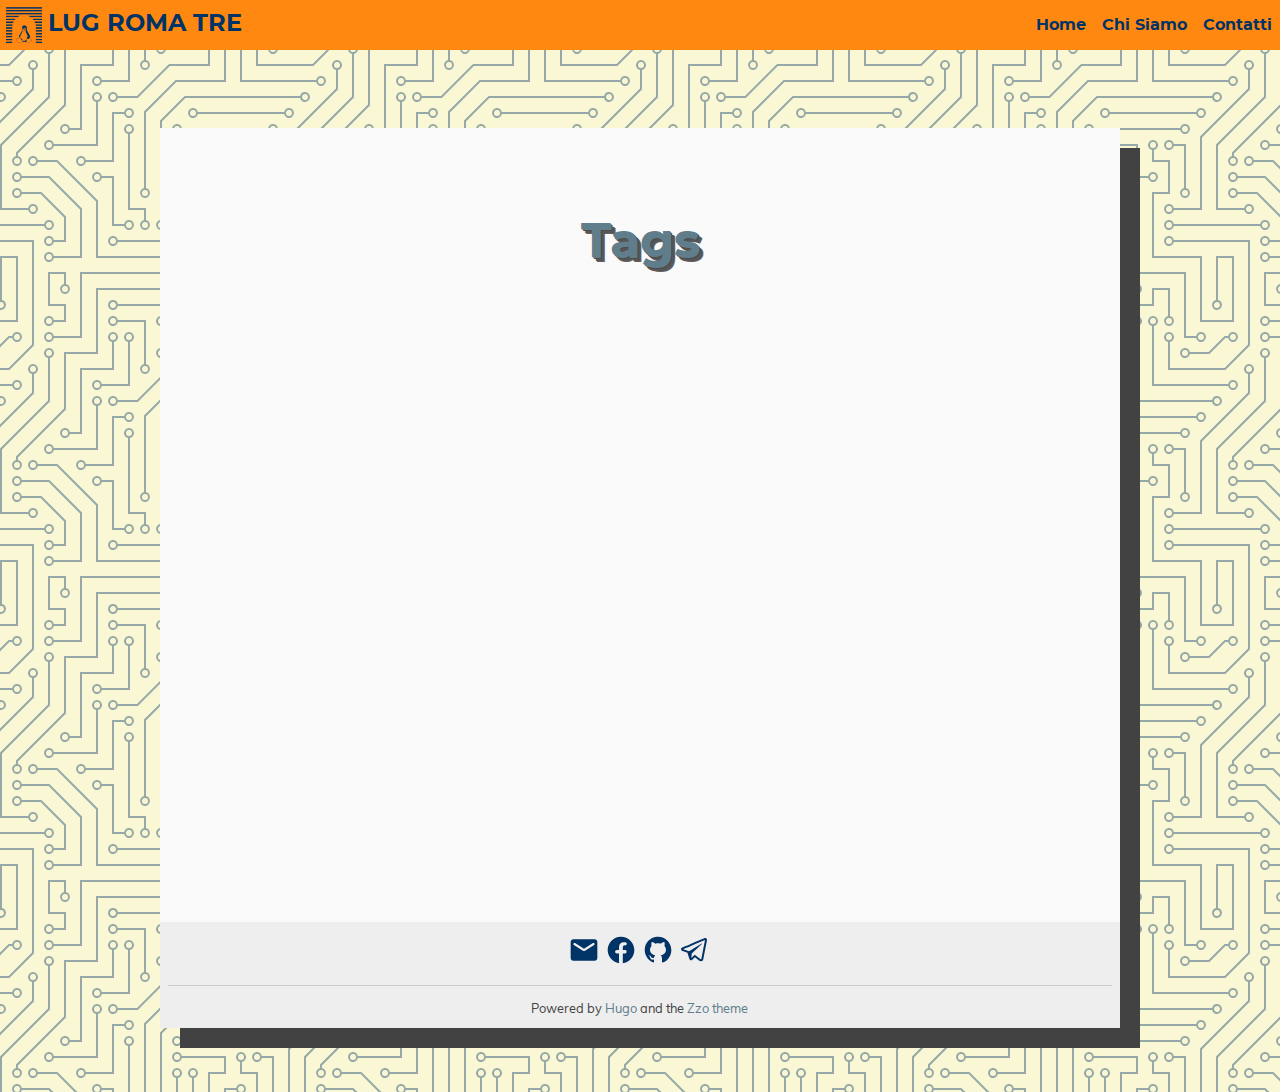
<file: tags/index.html>
<!DOCTYPE html>
<html lang="en" dir="ltr">

<head prefix="og: http://ogp.me/ns#">
    <meta http-equiv="Content-Type" content="text/html; charset=UTF-8">
    <meta name="viewport" content="width=device-width, initial-scale=1">
    <meta http-equiv="X-UA-Compatible" content="IE=edge">
    <title>Tags – LUG Roma Tre</title>
    




<script src="/js/enquire.min.dfb99dee1e029d51d6cfb672d847929890b1585402de17f5ed092edd72a688b4.js"></script>

<script defer src="/js/lazysizes.min.31dd6a2d3a1ec0f78a8df007535cf23f03aeb5c70f026e6d6a19dac3b3acc340.js"></script>

<script defer src="/js/helper/getParents.min.1618c696be7c98933f9a92677f518b512a74e55bdbb976b09936b4182e93181b.js"></script>

<script defer src="/js/helper/fadeinout.min.93a331f96194789a542f33690bbe4f0c102c7e78ffc018217f5a1c33010bad91.js"></script>

<script defer src="/js/helper/closest.min.js"></script>
  
<script>
  "use strict";

  
  
  if (window.NodeList && !NodeList.prototype.forEach) {
    NodeList.prototype.forEach = Array.prototype.forEach;
  }

  
  if (!String.prototype.includes) {
    String.prototype.includes = function (search, start) {
      'use strict';

      if (search instanceof RegExp) {
        throw TypeError('first argument must not be a RegExp');
      }
      if (start === undefined) { start = 0; }
      return this.indexOf(search, start) !== -1;
    };
  }

  
  Document.prototype.append = Element.prototype.append = function append() {
    this.appendChild(_mutation(arguments));
  };
  function _mutation(nodes) {
    if (!nodes.length) {
      throw new Error('DOM Exception 8');
    } else if (nodes.length === 1) {
      return typeof nodes[0] === 'string' ? document.createTextNode(nodes[0]) : nodes[0];
    } else {
      var
      fragment = document.createDocumentFragment(),
      length = nodes.length,
      index = -1,
      node;

      while (++index < length) {
        node = nodes[index];

        fragment.appendChild(typeof node === 'string' ? document.createTextNode(node) : node);
      }

      return fragment;
    }
  }

  
  if (!String.prototype.startsWith) {
    String.prototype.startsWith = function (searchString, position) {
      position = position || 0;
      return this.indexOf(searchString, position) === position;
    };
  }
  


  document.addEventListener('DOMContentLoaded', function () {
    
    var navCollapseBtn = document.querySelector('.navbar__burger');
    navCollapseBtn ? navCollapseBtn.addEventListener('click', function (e) {
      var navCollapse = document.querySelector('.navbarm__collapse');

      if (navCollapse) {
        var dataOpen = navCollapse.getAttribute('data-open');

        if (dataOpen === 'true') {
          navCollapse.setAttribute('data-open', 'false');
          navCollapse.style.maxHeight = 0;
          navCollapseBtn.classList.remove('is-active');
        } else {
          navCollapse.setAttribute('data-open', 'true');
          navCollapse.style.maxHeight = navCollapse.scrollHeight + "px";
          navCollapseBtn.classList.add('is-active');
        }
      }
    }) : null;
    


    
    var summaryContainer = document.querySelector('.summary__container');
    var searchResult = document.querySelector('.search-result');
    var searchResultCloseBtn = document.querySelector('.search-result__close');
    searchResultCloseBtn ? searchResultCloseBtn.addEventListener('click', function (e) {
      searchResult.setAttribute('data-display', 'none');
      summaryContainer.setAttribute('data-display', 'block');
    }) : null;
    


    
    document.querySelectorAll('.tab') ? 
    document.querySelectorAll('.tab').forEach(function(elem, idx) {
      var containerId = elem.getAttribute('id');
      var containerElem = elem;
      var tabLinks = elem.querySelectorAll('.tab__link');
      var tabContents = elem.querySelectorAll('.tab__content');
      var ids = [];

      tabLinks && tabLinks.length > 0 ?
      tabLinks.forEach(function(link, index, self) {
        link.onclick = function(e) {
          for (var i = 0; i < self.length; i++) {
            if (index === parseInt(i, 10)) {
              if (!self[i].classList.contains('active')) {
                self[i].classList.add('active');
                tabContents[i].style.display = 'block';
              }
            } else {
              self[i].classList.remove('active');
              tabContents[i].style.display = 'none';
            }
          }
        }
      }) : null;
    }) : null;
    


    
    document.querySelectorAll('.codetab') ? 
    document.querySelectorAll('.codetab').forEach(function(elem, idx) {
      var containerId = elem.getAttribute('id');
      var containerElem = elem;
      var codetabLinks = elem.querySelectorAll('.codetab__link');
      var codetabContents = elem.querySelectorAll('.codetab__content');
      var ids = [];

      codetabLinks && codetabLinks.length > 0 ?
      codetabLinks.forEach(function(link, index, self) {
        link.onclick = function(e) {
          for (var i = 0; i < self.length; i++) {
            if (index === parseInt(i, 10)) {
              if (!self[i].classList.contains('active')) {
                self[i].classList.add('active');
                codetabContents[i].style.display = 'block';
              }
            } else {
              self[i].classList.remove('active');
              codetabContents[i].style.display = 'none';
            }
          }
        }
      }) : null;
    }) : null;
    


    
    var gttBtn = document.getElementById("gtt");
    gttBtn.style.display = "none";
    gttBtn.addEventListener('click', function () {
      if (window.document.documentMode) {
        document.documentElement.scrollTop = 0;
      } else {
        scrollToTop(250);
      }
    });

    function scrollToTop(scrollDuration) {
      var scrollStep = -window.scrollY / (scrollDuration / 15);
      var scrollInterval = setInterval(function () {
        if (window.scrollY != 0) {
          window.scrollBy(0, scrollStep);
        }
        else clearInterval(scrollInterval);
      }, 15);
    }

    var scrollFunction = function () {
      if (document.body.scrollTop > 250 || document.documentElement.scrollTop > 250) {
        gttBtn.style.display = "block";
      } else {
        gttBtn.style.display = "none";
      }
    }
    


    
    var expandBtn = document.querySelectorAll('.expand__button');

    for (let i = 0; i < expandBtn.length; i++) {
      expandBtn[i].addEventListener("click", function () {
        var content = this.nextElementSibling;
        if (content.style.maxHeight) {
          content.style.maxHeight = null;
          this.querySelector('svg').classList.add('expand-icon__right');
          this.querySelector('svg').classList.remove('expand-icon__down');
        } else {
          content.style.maxHeight = content.scrollHeight + "px";
          this.querySelector('svg').classList.remove('expand-icon__right');
          this.querySelector('svg').classList.add('expand-icon__down');
        }
      });
    }
    


    
    var lastScrollTop = window.pageYOffset || document.documentElement.scrollTop;
    var tocElem = document.querySelector('.toc');
    var tableOfContentsElem = tocElem ? tocElem.querySelector('#TableOfContents') : null;
    var toggleTocElem = document.getElementById('toggle-toc');
    var singleContentsElem = document.querySelector('.single__contents');
    var navbar = document.querySelector('.navbar');
    var tocFlexbox = document.querySelector('.toc__flexbox');
    var tocFlexboxOuter = document.querySelector('.toc__flexbox--outer');
    var expandContents = document.querySelectorAll('.expand__content');
    var boxContents = document.querySelectorAll('.box');
    var notAllowedTitleIds = null;

    
    var tocFolding = JSON.parse("false");
    
    var tocLevels = JSON.parse("[\"h2\",\"h3\",\"h4\"]");
    
    if (tocLevels) {
      tocLevels = tocLevels.toString();
    } else {
      tocLevels = "h1, h2, h3, h4, h5, h6";
    }

    
    singleContentsElem && singleContentsElem.querySelectorAll(".tab") ?
    singleContentsElem.querySelectorAll(".tab").forEach(function (elem) {
      elem.querySelectorAll(tocLevels).forEach(function (element) {
        notAllowedTitleIds = Array.isArray(notAllowedTitleIds) ?
          notAllowedTitleIds.concat(element.getAttribute('id')) :
          [element.getAttribute('id')];
      });
    }) : null;

    
    expandContents ? expandContents.forEach(function(elem) {
      elem.querySelectorAll(tocLevels).forEach(function (element) {
        notAllowedTitleIds = Array.isArray(notAllowedTitleIds) ?
          notAllowedTitleIds.concat(element.getAttribute('id')) :
          [element.getAttribute('id')];
      });
    }) : null;

    
    boxContents ? boxContents.forEach(function(elem) {
      elem.querySelectorAll(tocLevels).forEach(function (element) {
        notAllowedTitleIds = Array.isArray(notAllowedTitleIds) ?
          notAllowedTitleIds.concat(element.getAttribute('id')) :
          [element.getAttribute('id')];
      });
    }) : null;

    
    window.onscroll = function () {
      scrollFunction();
      
      var st = window.pageYOffset || document.documentElement.scrollTop;
      if (st > lastScrollTop) { 
        if (st < 250) {
          gttBtn.style.display = "none";
        } else {
          gttBtn.style.display = "block";
        }

        if (st < 45) {
          return null;
        }
        
        if (!navbar.classList.contains('navbar--hide')) {
          navbar.classList.add('navbar--hide');
        } else if (navbar.classList.contains('navbar--show')) {
          navbar.classList.remove('navbar--show');
        }

        if (singleContentsElem) {
          if (singleContentsElem.querySelectorAll(tocLevels).length > 0) {
            singleContentsElem.querySelectorAll(tocLevels).forEach(function (elem) {
              if (toggleTocElem && !toggleTocElem.checked) {
                return null;
              }

              if (notAllowedTitleIds && notAllowedTitleIds.includes(elem.getAttribute('id'))) {
                return null;
              }
              
              if (document.documentElement.scrollTop >= elem.offsetTop) {
                if (tableOfContentsElem) {
                  var id = elem.getAttribute('id');
                  tocElem.querySelectorAll('a').forEach(function (elem) {
                    elem.classList.remove('active');
                  });
                  tocElem.querySelector('a[href="#' + id + '"]') ?
                    tocElem.querySelector('a[href="#' + id + '"]').classList.add('active') : null;

                  if (false === tocFolding) {
                    
                  } else {
                    tableOfContentsElem.querySelectorAll('ul') ?
                      tableOfContentsElem.querySelectorAll('ul').forEach(function (rootUl) {
                        rootUl.querySelectorAll('li').forEach(function (liElem) {
                          liElem.querySelectorAll('ul').forEach(function (ulElem) {
                            ulElem.style.display = 'none';
                          });
                        });
                      }) : null;
                  }

                  var curElem = tableOfContentsElem.querySelector("[href='#" + id + "']");
                  if (curElem && curElem.nextElementSibling) {
                    curElem.nextElementSibling.style.display = 'block';
                  }
                  getParents(curElem, 'ul') ?
                    getParents(curElem, 'ul').forEach(function (elem) {
                      elem.style.display = 'block';
                    }) : null;
                }
              }
            });
          } else {
            if (tocFlexbox) {
              tocFlexbox.setAttribute('data-position', '');
              if (!tocFlexbox.classList.contains('hide')) {
                tocFlexbox.classList.add('hide');
              }
            }
            if (tocFlexboxOuter) {
              tocFlexboxOuter.setAttribute('data-position', '');
              if (!tocFlexboxOuter.classList.contains('hide')) {
                tocFlexboxOuter.classList.add('hide');
              }
            }
          }
        }
      } else { 
        if (st < 250) {
          gttBtn.style.display = "none";
        }

        if (navbar.classList.contains('navbar--hide')) {
          navbar.classList.remove('navbar--hide');
        } else if (!navbar.classList.contains('navbar--show')) {
          navbar.classList.add('navbar--show');
        }

        if (singleContentsElem) {
          if (singleContentsElem.querySelectorAll(tocLevels).length > 0) {
            singleContentsElem.querySelectorAll(tocLevels).forEach(function (elem) {
              if (toggleTocElem && !toggleTocElem.checked) {
                return null;
              }
              
              if (notAllowedTitleIds && notAllowedTitleIds.includes(elem.getAttribute('id'))) {
                return null;
              }

              if (document.documentElement.scrollTop >= elem.offsetTop) {
                if (tableOfContentsElem) {
                  var id = elem.getAttribute('id');
                  tocElem.querySelectorAll('a').forEach(function (elem) {
                    elem.classList.remove('active');
                  });
                  tocElem.querySelector('a[href="#' + id + '"]') ?
                    tocElem.querySelector('a[href="#' + id + '"]').classList.add('active') : null;

                  if (false === tocFolding) {
                    
                  } else {
                    tableOfContentsElem.querySelectorAll('ul') ?
                      tableOfContentsElem.querySelectorAll('ul').forEach(function (rootUl) {
                        rootUl.querySelectorAll('li').forEach(function (liElem) {
                          liElem.querySelectorAll('ul').forEach(function (ulElem) {
                            ulElem.style.display = 'none';
                          });
                        });
                      }) : null;
                  }

                  var curElem = tableOfContentsElem.querySelector("[href='#" + id + "']");
                  if (curElem && curElem.nextElementSibling) {
                    curElem.nextElementSibling.style.display = 'block';
                  }
                  getParents(curElem, 'ul') ?
                    getParents(curElem, 'ul').forEach(function (elem) {
                      elem.style.display = 'block';
                    }) : null;
                }
              }
            });
          } else {
            if (tocFlexbox && !tocFlexbox.classList.contains('hide')) {
              tocFlexbox.classList.add('hide');
            }
            if (tocFlexboxOuter && !tocFlexboxOuter.classList.contains('hide')) {
              tocFlexboxOuter.classList.add('hide');
            }
          }
          
        }

        if (tableOfContentsElem && document.documentElement.scrollTop < 250) {
          if (false === tocFolding) {

          } else {
            tableOfContentsElem.querySelector('ul') ?
              tableOfContentsElem.querySelector('ul').querySelectorAll('li').forEach(function (liElem) {
                liElem.querySelectorAll('ul').forEach(function (ulElem) {
                  ulElem.style.display = 'none';
                });
              }) : null;
          }
        }
      }
      lastScrollTop = st <= 0 ? 0 : st;
    };
  


  
    var localTheme = localStorage.getItem('theme');
    var rootEleme = document.getElementById('root');
    var selectThemeElem = document.querySelectorAll('.select-theme');
    var selectThemeItemElem = document.querySelectorAll('.select-theme__item');

    var setMetaColor = function(themeColor) {
      var metaMsapplicationTileColor = document.getElementsByName('msapplication-TileColor')[0];
      var metaThemeColor = document.getElementsByName('theme-color')[0];
      var metaMsapplicationNavbuttonColor = document.getElementsByName('msapplication-navbutton-color')[0];
      var metaAppleMobileWebAappStatusBarStyle = document.getElementsByName('apple-mobile-web-app-status-bar-style')[0];

      if (themeColor.includes('dark')) {
        metaMsapplicationTileColor.setAttribute('content', '#fcfcfa');
        metaThemeColor.setAttribute('content', '#403E41');
        metaMsapplicationNavbuttonColor.setAttribute('content', '#403E41');
        metaAppleMobileWebAappStatusBarStyle.setAttribute('content', '#403E41');
      } else if (themeColor.includes('light')) {
        metaMsapplicationTileColor.setAttribute('content', '#555');
        metaThemeColor.setAttribute('content', '#eee');
        metaMsapplicationNavbuttonColor.setAttribute('content', '#eee');
        metaAppleMobileWebAappStatusBarStyle.setAttribute('content', '#eee');
      } else if (themeColor.includes('hacker')) {
        metaMsapplicationTileColor.setAttribute('content', '#e3cd26');
        metaThemeColor.setAttribute('content', '#252526');
        metaMsapplicationNavbuttonColor.setAttribute('content', '#252526');
        metaAppleMobileWebAappStatusBarStyle.setAttribute('content', '#252526');
      } else if (themeColor.includes('solarized')) {
        metaMsapplicationTileColor.setAttribute('content', '#d3af86');
        metaThemeColor.setAttribute('content', '#51412c');
        metaMsapplicationNavbuttonColor.setAttribute('content', '#51412c');
        metaAppleMobileWebAappStatusBarStyle.setAttribute('content', '#51412c');
      } else if (themeColor.includes('kimbie')) {
        metaMsapplicationTileColor.setAttribute('content', '#586e75');
        metaThemeColor.setAttribute('content', '#eee8d5');
        metaMsapplicationNavbuttonColor.setAttribute('content', '#eee8d5');
        metaAppleMobileWebAappStatusBarStyle.setAttribute('content', '#eee8d5');
      } 
    }
    
    if (localTheme) {
      selectThemeItemElem ? 
      selectThemeItemElem.forEach(function (elem) {
        if (elem.text.trim() === localTheme) {
          elem.classList.add('is-active');
        } else {
          elem.classList.remove('is-active');
        }
      }) : null;

      setMetaColor(localTheme);
    } else {
      setMetaColor(rootEleme.className);
    }

    selectThemeItemElem ? 
    selectThemeItemElem.forEach(function (v, i) {
      v.addEventListener('click', function (e) {
        var selectedThemeVariant = e.target.text.trim();
        localStorage.setItem('theme', selectedThemeVariant);
        setMetaColor(selectedThemeVariant);

        rootEleme.removeAttribute('class');
        rootEleme.classList.add('theme__' + selectedThemeVariant);
        selectThemeElem.forEach(function(rootElem) {
          rootElem.querySelectorAll('a').forEach(function (elem) {
            if (elem.classList) {
              if (elem.text.trim() === selectedThemeVariant) {
                if (!elem.classList.contains('is-active')) {
                  elem.classList.add('is-active');
                }
              } else {
                if (elem.classList.contains('is-active')) {
                  elem.classList.remove('is-active');
                }
              }
            }
          });
        });

        if (window.mermaid) {
          if (selectedThemeVariant === "dark" || selectedThemeVariant === "hacker") {
            mermaid.initialize({ theme: 'dark' });
            location.reload();
          } else {
            mermaid.initialize({ theme: 'default' });
            location.reload();
          }
        }

        var utterances = document.getElementById('utterances');
        if (utterances) {
          utterances.querySelector('iframe').contentWindow.postMessage({
            type: 'set-theme',
            theme: selectedThemeVariant === "dark" || selectedThemeVariant === "hacker" ? 'photon-dark' : selectedThemeVariant === 'kimbie' ? 'github-dark-orange' : 'github-light',
          }, 'https://utteranc.es');
        }

        var twitterCards = document.querySelectorAll('.twitter-timeline');
        if (twitterCards) {
          window.postMessage({
            type: 'set-twitter-theme',
            theme: selectedThemeVariant === 'light' || selectedThemeVariant === 'solarized' ? 'light' : 'dark',
          });
        }
      });
    }) : null;
  


  
    
    var baseurl = JSON.parse("\"https://lugromatre.github.io/\"");
    
    var permalink = JSON.parse("\"https://lugromatre.github.io/tags/\"");
    
    var langprefix = JSON.parse("\"\"");
    var searchResults = null;
    var searchMenu = null;
    var searchText = null;
    
    
    var enableSearch = JSON.parse("false");
    
    var enableSearchHighlight = JSON.parse("true");
    
    var searchResultPosition = JSON.parse("null");
    
    var sectionType = JSON.parse("\"tags\"");
    
    var kind = JSON.parse("\"taxonomy\"");
    
    var fuse = null;

    if (enableSearch) {
      (function initFuse() {
        var xhr = new XMLHttpRequest();
        if (sectionType === "publication" && kind !== "page") {
          xhr.open('GET', permalink + "index.json");
        } else {
          xhr.open('GET', baseurl + langprefix + "/index.json");
        }
        
        xhr.setRequestHeader('Content-Type', 'application/json; charset=utf-8');
        xhr.onload = function () {
          if (xhr.status === 200) {
            fuse = new Fuse(JSON.parse(xhr.response.toString('utf-8')), {
              keys: sectionType.includes('publication') ? ['title', 'abstract'] : ['title', 'description', 'content'],
              includeMatches: enableSearchHighlight,
              shouldSort: true,
              threshold: 0.4,
              location: 0,
              distance: 100,
              maxPatternLength: 32,
              minMatchCharLength: 1,
            });
            window.fuse = fuse;
          }
          else {
            console.error('[' + xhr.status + ']Error:', xhr.statusText);
          }
        };
        xhr.send();
      })();
    }

    function makeLi(ulElem, obj) {
      var li = document.createElement('li');
      li.className = 'search-result__item';
      
      var a = document.createElement('a');
      a.innerHTML = obj.title;
      a.setAttribute('class', 'search-result__item--title');
      a.setAttribute('href', obj.permalink);

      var descDiv = document.createElement('div');
      descDiv.setAttribute('class', 'search-result__item--desc');
      if (obj.description) {
        descDiv.innerHTML = obj.description;
      } else if (obj.content) {
        descDiv.innerHTML = obj.content.substring(0, 225);
      }
      
      li.appendChild(a);
      li.appendChild(descDiv);
      ulElem.appendChild(li);
    }

    function makeHighlightLi(ulElem, obj) {
      var li = document.createElement('li');
      li.className = 'search-result__item';
      var descDiv = null;

      var a = document.createElement('a');
      a.innerHTML = obj.item.title;
      a.setAttribute('class', 'search-result__item--title');
      a.setAttribute('href', obj.item.uri);

      if (obj.matches && obj.matches.length) {
        for (var i = 0; i < obj.matches.length; i++) {
          if ('title' === obj.matches[i].key) {
            a = document.createElement('a');
            a.innerHTML = generateHighlightedText(obj.matches[i].value, obj.matches[i].indices);
            a.setAttribute('class', 'search-result__item--title');
            a.setAttribute('href', obj.item.uri);
          }
          
          if ('description' === obj.matches[i].key) {
            descDiv = document.createElement('div');
            descDiv.setAttribute('class', 'search-result__item--desc');
            descDiv.innerHTML = generateHighlightedText(obj.item.description, obj.matches[i].indices);
          } else if ('content' === obj.matches[i].key) {
            if (!descDiv) {
              descDiv = document.createElement('div');
              descDiv.setAttribute('class', 'search-result__item--desc');
              descDiv.innerHTML = generateHighlightedText(obj.item.content.substring(0, 150), obj.matches[i].indices);
            }
          } else {
            if (obj.item.description) {
              descDiv = document.createElement('div');
              descDiv.setAttribute('class', 'search-result__item--desc');
              descDiv.innerHTML = obj.item.description;
            } else {
              descDiv = document.createElement('div');
              descDiv.setAttribute('class', 'search-result__item--desc');
              descDiv.innerHTML = obj.item.content.substring(0, 150);
            }
          }
        }

        li.appendChild(a);
        if (descDiv) {
          li.appendChild(descDiv);
        }
        if (li) {
          ulElem.appendChild(li);
        }
      }
    }

    function renderSearchResultsSide(searchText, results) {
      searchResults = document.getElementById('search-results');
      searchMenu = document.getElementById('search-menu');
      searchResults.setAttribute('class', 'dropdown is-active');
      
      var ul = document.createElement('ul');
      ul.setAttribute('class', 'dropdown-content search-content');

      if (results.length) {
        results.forEach(function (result) {
          var li = document.createElement('li');
          var a = document.createElement('a');
          a.setAttribute('href', result.uri);
          a.setAttribute('class', 'dropdown-item');
          a.appendChild(li);

          var titleDiv = document.createElement('div');
          titleDiv.innerHTML = result.title;
          titleDiv.setAttribute('class', 'menu-item__title');

          var descDiv = document.createElement('div');
          descDiv.setAttribute('class', 'menu-item__desc');
          if (result.description) {
            descDiv.innerHTML = result.description;
          } else if (result.content) {
            descDiv.innerHTML = result.content.substring(0, 150);
          }

          li.appendChild(titleDiv);
          li.appendChild(descDiv);
          ul.appendChild(a);
        });
      } else {
        var li = document.createElement('li');
        li.setAttribute('class', 'dropdown-item');
        li.innerText = 'No results found';
        ul.appendChild(li);
      }

      while (searchMenu.hasChildNodes()) {
        searchMenu.removeChild(
          searchMenu.lastChild
        );
      }
      
      searchMenu.appendChild(ul);
    }

    function renderSearchHighlightResultsSide(searchText, results) {
      searchResults = document.getElementById('search-results');
      searchMenu = document.getElementById('search-menu');
      searchResults.setAttribute('class', 'dropdown is-active');

      var ul = document.createElement('ul');
      ul.setAttribute('class', 'dropdown-content search-content');

      if (results.length) {
        results.forEach(function (result) {
          var li = document.createElement('li');
          var a = document.createElement('a');
          var descDiv = null;

          a.setAttribute('href', result.item.uri);
          a.setAttribute('class', 'dropdown-item');
          a.appendChild(li);

          var titleDiv = document.createElement('div');
          titleDiv.innerHTML = result.item.title;
          titleDiv.setAttribute('class', 'menu-item__title');
          
          if (result.matches && result.matches.length) {
            for (var i = 0; i < result.matches.length; i++) {
              if ('title' === result.matches[i].key) {
                titleDiv.innerHTML = generateHighlightedText(result.matches[i].value, result.matches[i].indices);
              }

              if ('description' === result.matches[i].key) {
                descDiv = document.createElement('div');
                descDiv.setAttribute('class', 'menu-item__desc');
                descDiv.innerHTML = generateHighlightedText(result.item.description, result.matches[i].indices);
              } else if ('content' === result.matches[i].key) {
                if (!descDiv) {
                  descDiv = document.createElement('div');
                  descDiv.setAttribute('class', 'menu-item__desc');
                  descDiv.innerHTML = generateHighlightedText(result.item.content.substring(0, 150), result.matches[i].indices);
                }
              } else {
                if (result.item.description) {
                  descDiv = document.createElement('div');
                  descDiv.setAttribute('class', 'menu-item__desc');
                  descDiv.innerHTML = result.item.description;
                } else {
                  descDiv = document.createElement('div');
                  descDiv.setAttribute('class', 'menu-item__desc');
                  descDiv.innerHTML = result.item.content.substring(0, 150);
                }
              }
            }
            
            li.appendChild(titleDiv);
            if (descDiv) {
              li.appendChild(descDiv);
            }
            ul.appendChild(a);
          }
        });
      } else {
        var li = document.createElement('li');
        li.setAttribute('class', 'dropdown-item');
        li.innerText = 'No results found';
        ul.appendChild(li);
      }

      while (searchMenu.hasChildNodes()) {
        searchMenu.removeChild(
          searchMenu.lastChild
        );
      }
      searchMenu.appendChild(ul);
    }

    function renderSearchResultsMobile(searchText, results) {
      searchResults = document.getElementById('search-mobile-results');

      var content = document.createElement('div');
      content.setAttribute('class', 'mobile-search__content');

      if (results.length > 0) {
        results.forEach(function (result) {
          var item = document.createElement('a');
          item.setAttribute('href', result.uri);
          item.innerHTML = '<div class="mobile-search__item"><div class="mobile-search__item--title">📄 ' + result.title + '</div><div class="mobile-search__item--desc">' + (result.description ? result.description : result.content) + '</div></div>';
          content.appendChild(item);
        });
      } else {
        var item = document.createElement('span');
        content.appendChild(item);
      }

      let wrap = document.getElementById('search-mobile-results');
      while (wrap.firstChild) {
        wrap.removeChild(wrap.firstChild)
      }
      searchResults.appendChild(content);      
    }

    function renderSearchHighlightResultsMobile(searchText, results) {
      searchResults = document.getElementById('search-mobile-results');

      var ul = document.createElement('div');
      ul.setAttribute('class', 'mobile-search__content');

      if (results.length) {
        results.forEach(function (result) {
          var li = document.createElement('li');
          var a = document.createElement('a');
          var descDiv = null;

          a.setAttribute('href', result.item.uri);
          a.appendChild(li);
          li.setAttribute('class', 'mobile-search__item');

          var titleDiv = document.createElement('div');
          titleDiv.innerHTML = result.item.title;
          titleDiv.setAttribute('class', 'mobile-search__item--title');
          
          if (result.matches && result.matches.length) {
            for (var i = 0; i < result.matches.length; i++) {
              if ('title' === result.matches[i].key) {
                titleDiv.innerHTML = generateHighlightedText(result.matches[i].value, result.matches[i].indices);
              }

              if ('description' === result.matches[i].key) {
                descDiv = document.createElement('div');
                descDiv.setAttribute('class', 'mobile-search__item--desc');
                descDiv.innerHTML = generateHighlightedText(result.item.description, result.matches[i].indices);
              } else if ('content' === result.matches[i].key) {
                if (!descDiv) {
                  descDiv = document.createElement('div');
                  descDiv.setAttribute('class', 'mobile-search__item--desc');
                  descDiv.innerHTML = generateHighlightedText(result.item.content.substring(0, 150), result.matches[i].indices);
                }
              } else {
                if (result.item.description) {
                  descDiv = document.createElement('div');
                  descDiv.setAttribute('class', 'mobile-search__item--desc');
                  descDiv.innerHTML = result.item.description;
                } else {
                  descDiv = document.createElement('div');
                  descDiv.setAttribute('class', 'mobile-search__item--desc');
                  descDiv.innerHTML = result.item.content.substring(0, 150);
                }
              }
            }
            
            li.appendChild(titleDiv);
            if (descDiv) {
              li.appendChild(descDiv);
            }
            ul.appendChild(a);
          }
        });
      } else {
        var item = document.createElement('span');
        ul.appendChild(item);
      }

      let wrap = document.getElementById('search-mobile-results');
      while (wrap.firstChild) {
        wrap.removeChild(wrap.firstChild)
      }
      searchResults.appendChild(ul);
    }

    function generateHighlightedText(text, regions) {
      if (!regions) {
        return text;
      }

      var content = '', nextUnhighlightedRegionStartingIndex = 0;

      regions.forEach(function(region) {
        if (region[0] === region[1]) {
          return null;
        }
        
        content += '' +
          text.substring(nextUnhighlightedRegionStartingIndex, region[0]) +
          '<span class="search__highlight">' +
            text.substring(region[0], region[1] + 1) +
          '</span>' +
        '';
        nextUnhighlightedRegionStartingIndex = region[1] + 1;
      });

      content += text.substring(nextUnhighlightedRegionStartingIndex);

      return content;
    };

    var searchElem = document.getElementById('search');
    var searchMobile = document.getElementById('search-mobile');
    var searchResultsContainer = document.getElementById('search-results');

    searchElem ?
    searchElem.addEventListener('input', function(e) {
      if (!e.target.value | window.innerWidth < 770) {
        searchResultsContainer ? searchResultsContainer.setAttribute('class', 'dropdown') : null;
        searchResult ? searchResult.setAttribute('data-display', 'none') : null;
        summaryContainer ? summaryContainer.setAttribute('data-display', 'block') : null;
        return null;
      }

      searchText = e.target.value;
      var results = fuse.search(e.target.value);
      
      if (searchResultPosition === "main") {
        if (enableSearchHighlight) {
          renderSearchHighlightResultsMain(searchText, results);
        } else {
          renderSearchResultsMain(searchText, results);
        }
      } else {
        if (enableSearchHighlight) {
          renderSearchHighlightResultsSide(searchText, results);
        } else {
          renderSearchResultsSide(searchText, results);
        }
        
        var dropdownItems = searchResultsContainer.querySelectorAll('.dropdown-item');
        dropdownItems ? dropdownItems.forEach(function(item) {
          item.addEventListener('mousedown', function(e) {
            e.target.click();
          });
        }) : null;
      }
    }) : null;

    searchElem ? 
    searchElem.addEventListener('blur', function() {
      if (window.innerWidth < 770) {
        return null;
      }
      searchResultsContainer ? searchResultsContainer.setAttribute('class', 'dropdown') : null;
    }) : null;

    searchElem ? 
    searchElem.addEventListener('click', function(e) {
      if (window.innerWidth < 770) {
        return null;
      }
      if (!e.target.value) {
        searchResultsContainer ? searchResultsContainer.setAttribute('class', 'dropdown') : null;
        return null;
      }

      searchText = e.target.value;
      var results = fuse.search(e.target.value);

      if (searchResultPosition === "main") {
        if (enableSearchHighlight) {
          renderSearchHighlightResultsMain(searchText, results);
        } else {
          renderSearchResultsMain(searchText, results);
        }
      } else{
        if (enableSearchHighlight) {
          renderSearchHighlightResultsSide(searchText, results);
        } else {
          renderSearchResultsSide(searchText, results);
        }

        var dropdownItems = searchResultsContainer.querySelectorAll('.dropdown-item');
        dropdownItems ? dropdownItems.forEach(function (item) {
          item.addEventListener('mousedown', function (e) {
            e.target.click();
          });
        }) : null;
      }
    }) : null;

    var searchMenuElem = document.getElementById("search-menu");
    var activeItem = document.querySelector('#search-menu .dropdown-item.is-active');
    var activeIndex = null;
    var items = null;
    var searchContainerMaxHeight = 350;

    searchElem ? 
    searchElem.addEventListener('keydown', function(e) {
      if (window.innerWidth < 770) {
        return null;
      }

      if (e.key === 'Escape') {
        searchResult ? searchResult.setAttribute('data-display', 'none') : null;
        summaryContainer ? summaryContainer.setAttribute('data-display', 'block') : null;
      }

      var items = document.querySelectorAll('#search-menu .dropdown-item');
      var keyCode = e.which || e.keyCode;

      if (!items || !items.length) {
        return null;
      }
      
      if (e.key === 'ArrowDown' || keyCode === 40) {
        if (activeIndex === null) {
          activeIndex = 0;
          items[activeIndex].classList.remove('is-active');
        } else {
          items[activeIndex].classList.remove('is-active');
          activeIndex = activeIndex === items.length - 1 ? 0 : activeIndex + 1;
        }
        items[activeIndex].classList.add('is-active');

        let overflowedPixel = items[activeIndex].offsetTop + items[activeIndex].clientHeight - searchContainerMaxHeight;
        if (overflowedPixel > 0) {
          document.querySelector(".search-content").scrollTop += items[activeIndex].getBoundingClientRect().height;
        } else if (activeIndex === 0) {
          document.querySelector(".search-content").scrollTop = 0;
        }
      } else if (e.key === 'ArrowUp' || keyCode === 38) {
        if (activeIndex === null) {
          activeIndex = items.length - 1;
          items[activeIndex].classList.remove('is-active');
        } else {
          items[activeIndex].classList.remove('is-active');
          activeIndex = activeIndex === 0 ? items.length - 1 : activeIndex - 1;
        }
        items[activeIndex].classList.add('is-active');
        
        let overflowedPixel = items[activeIndex].offsetTop + items[activeIndex].clientHeight - searchContainerMaxHeight;
        if (overflowedPixel < 0) {
          document.querySelector(".search-content").scrollTop -= items[activeIndex].getBoundingClientRect().height;
        } else {
          document.querySelector(".search-content").scrollTop = overflowedPixel + items[activeIndex].getBoundingClientRect().height;
        }
      } else if (e.key === 'Enter' || keyCode === 13) {
        if (items[activeIndex] && items[activeIndex].getAttribute('href')) {
          location.href = items[activeIndex].getAttribute('href');
        }
      } else if (e.key === 'Escape' || keyCode === 27) {
        e.target.value = null;
        if (searchResults) {
          searchResults.classList.remove('is-active');
        }
      }
    }) : null;

    searchMobile ? 
    searchMobile.addEventListener('input', function(e) {
      if (!e.target.value) {
        let wrap = document.getElementById('search-mobile-results');
        while (wrap.firstChild) {
          wrap.removeChild(wrap.firstChild);
        }
        return null;
      }

      searchText = e.target.value;
      var results = fuse.search(e.target.value);
      renderSearchResultsMobile(searchText, results);
      if (enableSearchHighlight) {
        renderSearchHighlightResultsMobile(searchText, results);
      } else {
        renderSearchResultsMobile(searchText, results);
      }
    }) : null;
  


  
    var mobileSearchInputElem = document.querySelector('#search-mobile');
    var mobileSearchClassElem = document.querySelector('.mobile-search');
    var mobileSearchBtnElem = document.querySelector('#mobileSearchBtn');
    var mobileSearchCloseBtnElem = document.querySelector('#search-mobile-close');
    var mobileSearchContainer = document.querySelector('#search-mobile-container');
    var mobileSearchResultsElem = document.querySelector('#search-mobile-results');
    var htmlElem = document.querySelector('html');

    if (mobileSearchClassElem) {
      mobileSearchClassElem.style.display = 'none';
    }

    mobileSearchBtnElem ? 
    mobileSearchBtnElem.addEventListener('click', function () {
      if (mobileSearchContainer) {
        mobileSearchContainer.style.display = 'block';
      }

      if (mobileSearchInputElem) {
        mobileSearchInputElem.focus();
      }

      if (htmlElem) {
        htmlElem.style.overflowY = 'hidden';
      }
    }) : null;

    mobileSearchCloseBtnElem ? 
    mobileSearchCloseBtnElem.addEventListener('click', function() {
      if (mobileSearchContainer) {
        mobileSearchContainer.style.display = 'none';
      }

      if (mobileSearchInputElem) {
        mobileSearchInputElem.value = '';
      }
      
      if (mobileSearchResultsElem) {
        while (mobileSearchResultsElem.firstChild) {
          mobileSearchResultsElem.removeChild(mobileSearchResultsElem.firstChild);
        }
      }

      if (htmlElem) {
        htmlElem.style.overflowY = 'visible';
      }
    }) : null;

    mobileSearchInputElem ?
    mobileSearchInputElem.addEventListener('keydown', function(e) {
      var keyCode = e.which || e.keyCode;
      if (e.key === 'Escape' || keyCode === 27) {
        if (mobileSearchContainer) {
          mobileSearchContainer.style.display = 'none';
        }
        
        if (mobileSearchInputElem) {
          mobileSearchInputElem.value = '';
        }

        if (mobileSearchResultsElem) {
          while (mobileSearchResultsElem.firstChild) {
            mobileSearchResultsElem.removeChild(mobileSearchResultsElem.firstChild);
          }
        }
        if (htmlElem) {
          htmlElem.style.overflowY = 'visible';
        }
      }
    }) : null;
  


  
    function renderSearchResultsMain(searchText, results) {
      var searchBody = document.querySelector('.search-result__body');
      var originUl = searchBody.querySelector('ul');
      var ul = document.createElement('ul');
      
      if (!searchText) {
        searchResult ? searchResult.setAttribute('data-display', 'none') : null;
        summaryContainer ? summaryContainer.setAttribute('data-display', 'block') : null;
      } else if (results) {
        if (results && results.length) {
          results.forEach(function (result) {
            makeLi(ul, result);
          });

          searchResult ? searchResult.setAttribute('data-display', 'block') : null;
          summaryContainer ? summaryContainer.setAttribute('data-display', 'none') : null;
        }
      }

      originUl.parentNode.replaceChild(ul, originUl);
    }

    function renderSearchHighlightResultsMain(searchText, results) {
      var searchBody = document.querySelector('.search-result__body');
      var originUl = searchBody.querySelector('ul');
      var ul = document.createElement('ul');

      if (!searchText) {
        searchResult ? searchResult.setAttribute('data-display', 'none') : null;
        summaryContainer ? summaryContainer.setAttribute('data-display', 'block') : null;
      } else if (results) {
        if (results && results.length) {
          results.forEach(function (result) {
            makeHighlightLi(ul, result);
          });

          searchResult ? searchResult.setAttribute('data-display', 'block') : null;
          summaryContainer ? summaryContainer.setAttribute('data-display', 'none') : null;
        }
      }

      originUl.parentNode.replaceChild(ul, originUl);
    }
  
  });
</script>    
    


<link rel="stylesheet" href="/css/main.min.css">



  
  
    
    <link rel="stylesheet" href="/css/custom.min.css">
  

  
  


    
<link rel="alternate" type="application/rss&#43;xml" title="RSS" href="https://lugromatre.github.io/tags/index.xml">

<meta name="description" content="Sito ufficiale del Linux User Group Roma Tre" />


<meta name="created" content="0001-01-01T00:00:00&#43;0000">
<meta name="modified" content="0001-01-01T00:00:00&#43;0000">
<meta property="article:published_time" content="0001-01-01T00:00:00&#43;0000">


<meta property="og:site_name" content="LUG Roma Tre">
<meta property="og:title" content="Tags">
<meta property="og:url" content="https://lugromatre.github.io/tags/">
<meta property="og:type" content="website">
<meta property="og:description" content="Sito ufficiale del Linux User Group Roma Tre">

<meta name="generator" content="Hugo 0.75.1" />
<meta name="msapplication-TileColor" content="#fff">

<meta name="theme-color" content="#fff">

<meta name="msapplication-navbutton-color" content="#fff">

<meta name="apple-mobile-web-app-status-bar-style" content="#fff">

<link rel="canonical" href="https://lugromatre.github.io/tags/">

<link rel="manifest" href="/manifest.json">

  
  <link rel="shortcut icon" href="/favicon.ico" type="image/x-icon">
  <link rel="icon" href="/favicon.png" sizes="any" type="image/png" />
  


    <script type="application/ld+json">
  {
    "@context": "https://schema.org",
    "@type": "WebPage",
    "url" : "https://lugromatre.github.io/tags/",
    "name": "Tags",
    "description": "Sito ufficiale del Linux User Group Roma Tre",
    "mainEntityOfPage": {
      "@type": "WebPage",
      "@id": "https://lugromatre.github.io/"
    },
    "publisher": {
      "@type": "Organization",
      "name": "LUG Roma Tre",
      "url": "https://lugromatre.github.io/"
    }
  }
</script>

    
  
  







    
</head>

<body id="root" class="theme__light">
    <script>
        var localTheme = localStorage.getItem('theme');
        if (localTheme) {
            document.getElementById('root').className = 'theme__' + localTheme;
        }
    </script>
    <div id="container">
        





        <div class="wrapper" data-type="tags" data-kind="taxonomy">
            <nav class="navbar" role="navigation" aria-label="main navigation" data-dir="ltr">
  <div class="navbar__brand">
    
    <a href="/" title="Home" rel="home" class="navbar__logo-link">
      <img src="/logo.png" alt="Home" class="navbar__logo">
    </a>
    
    
      <a href="/" title="Home" rel="home" class="navbar__title-link">
        <h6 class="navbar__title">LUG ROMA TRE</h6>
      </a>
    
  </div>

  


<a role="button" class="navbar__burger" aria-label="menu" aria-expanded="false"
  data-ani="true">
  <span aria-hidden="true"></span>
  <span aria-hidden="true"></span>
  <span aria-hidden="true"></span>
</a>
<div class="navbarm__collapse" data-open="false">
  <ul dir="ltr">
    
    
      
      
      
      

      
        <li class="navbarm__menu--item ">
          <a href="/">Home</a>
        </li>
      
      
    
      
      
      
      

      
        <li class="navbarm__menu--item ">
          <a href="/chi-siamo">Chi Siamo</a>
        </li>
      
      
    
      
      
      
      

      
        <li class="navbarm__menu--item ">
          <a href="/contatti">Contatti</a>
        </li>
      
      
    

    
  </ul>
</div>
  <div class="navbar__menu">
  
  
  
  
  
  
  
  
  <a href="/" class="navbar__menu-item navbar__slide-down " dir="ltr" data-ani="true">Home</a>
  
  
  
  
  
  
  
  <a href="/chi-siamo" class="navbar__menu-item navbar__slide-down " dir="ltr" data-ani="true">Chi Siamo</a>
  
  
  
  
  
  
  
  <a href="/contatti" class="navbar__menu-item navbar__slide-down " dir="ltr" data-ani="true">Contatti</a>
  
  
</div>
</nav>
            
            

<header class="header basicflex-column">
  <h3 class="terms__title capitalize h3">Tags</h3>
</header>
<main class="terms main">  
  <div class="terms__list">
    
  </div>
</main>
<aside class="hide">
  
</aside>


            
            <footer class="footer">
    
    
<div class="footer__social">
  <div class="social">
    
            
    
            
    
            
    
      
      <a href="mailto:lugroma3@gmail.com" title="email" aria-label="email">
        <svg xmlns="http://www.w3.org/2000/svg" width="32" height="32" viewBox="0 0 24 24"><path fill="none" d="M0 0h24v24H0V0z"/><path fill="currentColor" d="M20 4H4c-1.1 0-1.99.9-1.99 2L2 18c0 1.1.9 2 2 2h16c1.1 0 2-.9 2-2V6c0-1.1-.9-2-2-2zm-.4 4.25l-7.07 4.42c-.32.2-.74.2-1.06 0L4.4 8.25c-.25-.16-.4-.43-.4-.72 0-.67.73-1.07 1.3-.72L12 11l6.7-4.19c.57-.35 1.3.05 1.3.72 0 .29-.15.56-.4.72z"/></svg>
      </a>
            
    
      
      <a href="https://www.facebook.com/groups/145170822296982/" title="facebook" aria-label="facebook">
        <svg xmlns="http://www.w3.org/2000/svg" xmlns:xlink="http://www.w3.org/1999/xlink" width="32" height="32" viewBox="0 0 24 24" version="1.1">
<g id="surface2747">
<path fill="currentColor" d="M 11.664062 2.003906 C 6.621094 2.171875 2.375 6.25 2.023438 11.289062 C 1.65625 16.617188 5.46875 21.121094 10.507812 21.878906 L 10.507812 14.648438 L 8.890625 14.648438 C 8.164062 14.648438 7.578125 14.0625 7.578125 13.335938 C 7.578125 12.609375 8.164062 12.023438 8.890625 12.023438 L 10.503906 12.023438 L 10.503906 10.273438 C 10.503906 7.378906 11.914062 6.105469 14.324219 6.105469 C 14.679688 6.105469 14.984375 6.113281 15.242188 6.128906 C 15.878906 6.15625 16.371094 6.6875 16.371094 7.324219 C 16.371094 7.988281 15.835938 8.523438 15.171875 8.523438 L 14.730469 8.523438 C 13.710938 8.523438 13.351562 9.492188 13.351562 10.585938 L 13.351562 12.023438 L 15.222656 12.023438 C 15.8125 12.023438 16.265625 12.550781 16.175781 13.132812 L 16.066406 13.835938 C 15.992188 14.304688 15.589844 14.652344 15.113281 14.652344 L 13.351562 14.652344 L 13.351562 21.898438 C 18.234375 21.234375 22 17.0625 22 12 C 22 6.367188 17.339844 1.820312 11.664062 2.003906 Z M 11.664062 2.003906 "/>
</g>
</svg>

      </a>
            
    
            
    
      
      <a href="https://github.com/LUGRomaTre" title="github" aria-label="github">
        <svg xmlns="http://www.w3.org/2000/svg" xmlns:xlink="http://www.w3.org/1999/xlink" width="32" height="32" viewBox="0 0 24 24" version="1.1">
<g id="surface3680">
<path fill="currentColor" d="M 10.898438 2.101562 C 6.300781 2.601562 2.601562 6.300781 2.101562 10.800781 C 1.601562 15.5 4.300781 19.699219 8.398438 21.300781 C 8.699219 21.398438 9 21.199219 9 20.800781 L 9 19.199219 C 9 19.199219 8.601562 19.300781 8.101562 19.300781 C 6.699219 19.300781 6.101562 18.101562 6 17.398438 C 5.898438 17 5.699219 16.699219 5.398438 16.398438 C 5.101562 16.300781 5 16.300781 5 16.199219 C 5 16 5.300781 16 5.398438 16 C 6 16 6.5 16.699219 6.699219 17 C 7.199219 17.800781 7.800781 18 8.101562 18 C 8.5 18 8.800781 17.898438 9 17.800781 C 9.101562 17.101562 9.398438 16.398438 10 16 C 7.699219 15.5 6 14.199219 6 12 C 6 10.898438 6.5 9.800781 7.199219 9 C 7.101562 8.800781 7 8.300781 7 7.601562 C 7 7.199219 7 6.601562 7.300781 6 C 7.300781 6 8.699219 6 10.101562 7.300781 C 10.601562 7.101562 11.300781 7 12 7 C 12.699219 7 13.398438 7.101562 14 7.300781 C 15.300781 6 16.800781 6 16.800781 6 C 17 6.601562 17 7.199219 17 7.601562 C 17 8.398438 16.898438 8.800781 16.800781 9 C 17.5 9.800781 18 10.800781 18 12 C 18 14.199219 16.300781 15.5 14 16 C 14.601562 16.5 15 17.398438 15 18.300781 L 15 20.898438 C 15 21.199219 15.300781 21.5 15.699219 21.398438 C 19.398438 19.898438 22 16.300781 22 12.101562 C 22 6.101562 16.898438 1.398438 10.898438 2.101562 Z M 10.898438 2.101562 "/>
</g>
</svg>

      </a>
            
    
            
    
            
    
            
    
            
    
            
    
            
    
            
    
            
    
            
    
            
    
            
    
            
    
            
    
            
    
            
    
      
      <a href="https://t.me/joinchat/AAAAAEGI-q7MA0iyPcB6ng" title="telegram" aria-label="telegram">
        <svg data-name="telegram" xmlns="http://www.w3.org/2000/svg" viewBox="0 0 32 32" width="32" height="32"><path fill="currentColor" d="M 26.070313 3.996094 C 25.734375 4.011719 25.417969 4.109375 25.136719 4.21875 L 25.132813 4.21875 C 24.847656 4.332031 23.492188 4.902344 21.433594 5.765625 C 19.375 6.632813 16.703125 7.757813 14.050781 8.875 C 8.753906 11.105469 3.546875 13.300781 3.546875 13.300781 L 3.609375 13.277344 C 3.609375 13.277344 3.25 13.394531 2.875 13.652344 C 2.683594 13.777344 2.472656 13.949219 2.289063 14.21875 C 2.105469 14.488281 1.957031 14.902344 2.011719 15.328125 C 2.101563 16.050781 2.570313 16.484375 2.90625 16.722656 C 3.246094 16.964844 3.570313 17.078125 3.570313 17.078125 L 3.578125 17.078125 L 8.460938 18.722656 C 8.679688 19.425781 9.949219 23.597656 10.253906 24.558594 C 10.433594 25.132813 10.609375 25.492188 10.828125 25.765625 C 10.933594 25.90625 11.058594 26.023438 11.207031 26.117188 C 11.265625 26.152344 11.328125 26.179688 11.390625 26.203125 C 11.410156 26.214844 11.429688 26.21875 11.453125 26.222656 L 11.402344 26.210938 C 11.417969 26.214844 11.429688 26.226563 11.441406 26.230469 C 11.480469 26.242188 11.507813 26.246094 11.558594 26.253906 C 12.332031 26.488281 12.953125 26.007813 12.953125 26.007813 L 12.988281 25.980469 L 15.871094 23.355469 L 20.703125 27.0625 L 20.8125 27.109375 C 21.820313 27.550781 22.839844 27.304688 23.378906 26.871094 C 23.921875 26.433594 24.132813 25.875 24.132813 25.875 L 24.167969 25.785156 L 27.902344 6.65625 C 28.007813 6.183594 28.035156 5.742188 27.917969 5.3125 C 27.800781 4.882813 27.5 4.480469 27.136719 4.265625 C 26.769531 4.046875 26.40625 3.980469 26.070313 3.996094 Z M 25.96875 6.046875 C 25.964844 6.109375 25.976563 6.101563 25.949219 6.222656 L 25.949219 6.234375 L 22.25 25.164063 C 22.234375 25.191406 22.207031 25.25 22.132813 25.308594 C 22.054688 25.371094 21.992188 25.410156 21.667969 25.28125 L 15.757813 20.75 L 12.1875 24.003906 L 12.9375 19.214844 C 12.9375 19.214844 22.195313 10.585938 22.59375 10.214844 C 22.992188 9.84375 22.859375 9.765625 22.859375 9.765625 C 22.886719 9.3125 22.257813 9.632813 22.257813 9.632813 L 10.082031 17.175781 L 10.078125 17.15625 L 4.242188 15.191406 L 4.242188 15.1875 C 4.238281 15.1875 4.230469 15.183594 4.226563 15.183594 C 4.230469 15.183594 4.257813 15.171875 4.257813 15.171875 L 4.289063 15.15625 L 4.320313 15.144531 C 4.320313 15.144531 9.53125 12.949219 14.828125 10.71875 C 17.480469 9.601563 20.152344 8.476563 22.207031 7.609375 C 24.261719 6.746094 25.78125 6.113281 25.867188 6.078125 C 25.949219 6.046875 25.910156 6.046875 25.96875 6.046875 Z"/></svg>
      </a>
            
    
            
    
            
    
            
    
            
    
            
    
            
    
            
    
            
    
    

  </div>
</div>

    
<div id="gtt">
  <div class="gtt">
    <svg xmlns="http://www.w3.org/2000/svg" width="32" height="32" viewBox="0 0 24 24"><path fill="currentColor" d="M8.12 14.71L12 10.83l3.88 3.88c.39.39 1.02.39 1.41 0 .39-.39.39-1.02 0-1.41L12.7 8.71c-.39-.39-1.02-.39-1.41 0L6.7 13.3c-.39.39-.39 1.02 0 1.41.39.38 1.03.39 1.42 0z"/></svg>
  </div>
</div>

    <hr />

    <div class="basicflex">
        
            <a href="" class="footer__link" target="_blank" rel="noreferrer"></a>
        
            <a href="" class="footer__link" target="_blank" rel="noreferrer"></a>
        
    </div>

    <div class="footer__poweredby">
        
        

        
            <p class="caption">Powered by <a href="https://gohugo.io/" target="_blank" rel="noreferrer">Hugo</a> and the <a href="https://github.com/zzossig/hugo-theme-zzo" target="_blank" rel="noreferrer">Zzo theme</a></p>
        
        
    </div> 
</footer>
        </div>
        





<div class="wrapper__right hide" data-pad="true" dir="ltr">
  <script>document.querySelector('.wrapper__right').classList.remove('hide')</script>
  
</div>

    </div>
</body>

</html>
</file>
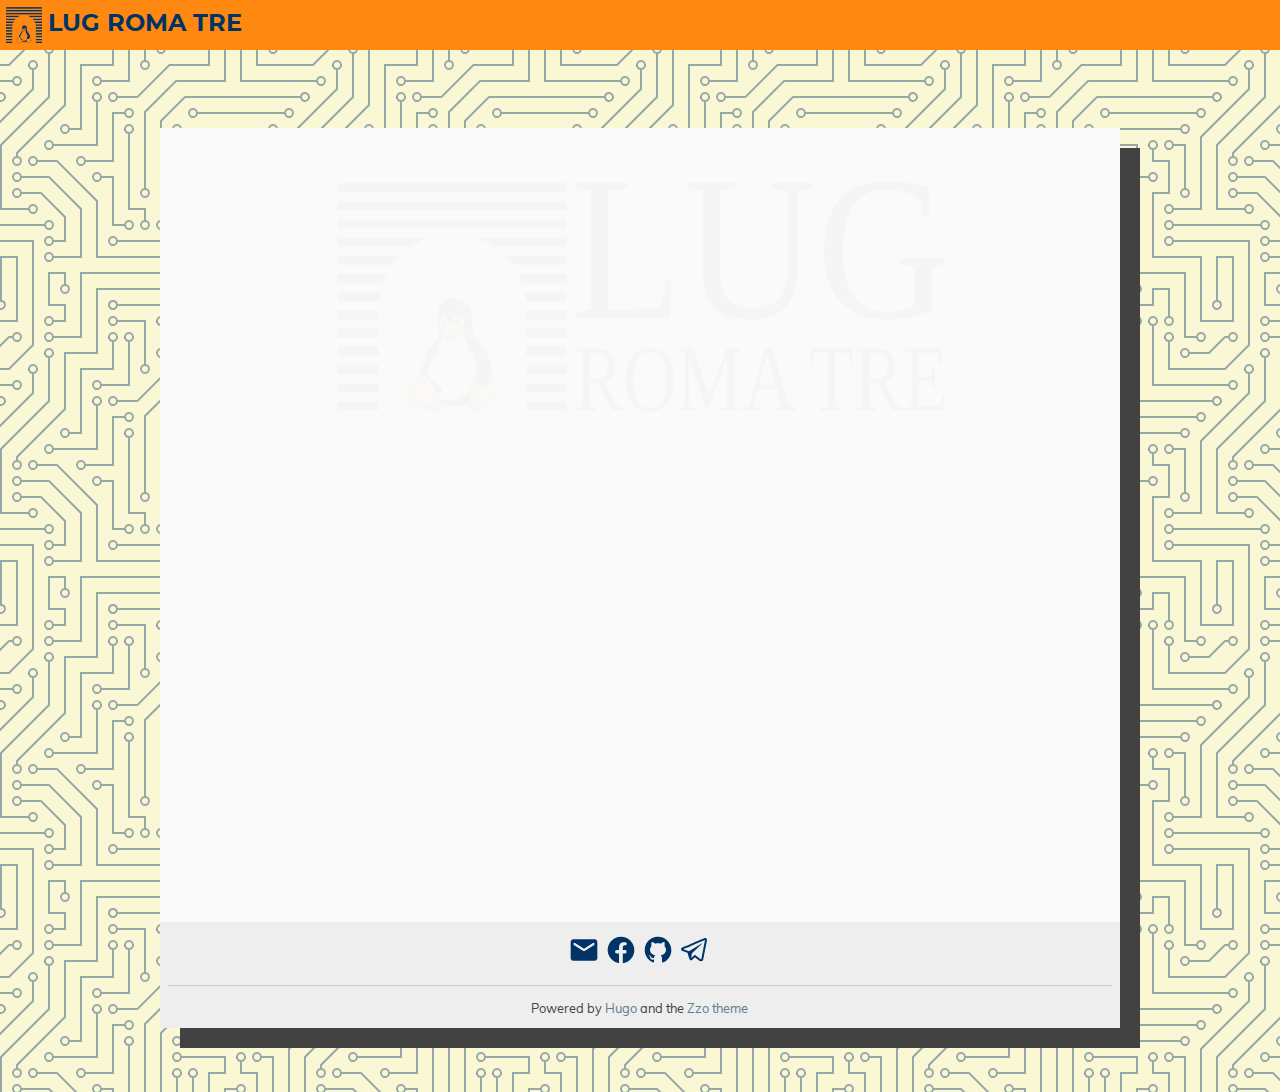
<file: page/1/index.html>
<!DOCTYPE html><html><head><title>https://lugromatre.github.io/</title><link rel="canonical" href="https://lugromatre.github.io/"/><meta name="robots" content="noindex"><meta charset="utf-8" /><meta http-equiv="refresh" content="0; url=https://lugromatre.github.io/" /></head></html>
</file>
<file: css/main.min.css>
﻿.theme__light .chroma{background-color:#f5f2f0}.theme__light .chroma .err{color:#a61717;background-color:#e3d2d2}.theme__light .chroma .lntd{vertical-align:top;padding:0;margin:0;border:0}.theme__light .chroma .lntable{border-spacing:0;padding:0;margin:0;border:0;width:auto;overflow:auto;display:block}.theme__light .chroma .hl{display:block;width:100%;background-color:#ffc}.theme__light .chroma .lnt{padding:0 .4em;color:#728fcb}.theme__light .chroma .ln{padding:0 .4em;color:#728fcb}.theme__light .chroma .k{color:#728fcb;font-weight:700}.theme__light .chroma .kc{color:#728fcb;font-weight:700}.theme__light .chroma .kd{color:#728fcb;font-weight:700}.theme__light .chroma .kn{color:#728fcb;font-weight:700}.theme__light .chroma .kp{color:#728fcb;font-weight:700}.theme__light .chroma .kr{color:#728fcb;font-weight:700}.theme__light .chroma .kt{color:#458;font-weight:700}.theme__light .chroma .na{color:#896724}.theme__light .chroma .nb{color:#0086b3}.theme__light .chroma .bp{color:#b6ad9a}.theme__light .chroma .nc{color:#458;font-weight:700}.theme__light .chroma .no{color:#896724}.theme__light .chroma .nd{color:#3c5d5d;font-weight:700}.theme__light .chroma .ni{color:#728fcb}.theme__light .chroma .ne{color:#b29762;font-weight:700}.theme__light .chroma .nf{color:#b29762;font-weight:700}.theme__light .chroma .nl{color:#b29762;font-weight:700}.theme__light .chroma .nn{color:#555}.theme__light .chroma .nt{color:#063289}.theme__light .chroma .nv{color:#896724}.theme__light .chroma .vc{color:#896724}.theme__light .chroma .vg{color:#896724}.theme__light .chroma .vi{color:#896724}.theme__light .chroma .s{color:#728fcb}.theme__light .chroma .sa{color:#728fcb}.theme__light .chroma .sb{color:#728fcb}.theme__light .chroma .sc{color:#728fcb}.theme__light .chroma .dl{color:#728fcb}.theme__light .chroma .sd{color:#728fcb}.theme__light .chroma .s2{color:#728fcb}.theme__light .chroma .se{color:#728fcb}.theme__light .chroma .sh{color:#728fcb}.theme__light .chroma .si{color:#728fcb}.theme__light .chroma .sx{color:#728fcb}.theme__light .chroma .sr{color:#009926}.theme__light .chroma .s1{color:#728fcb}.theme__light .chroma .ss{color:#990073}.theme__light .chroma .m{color:#099}.theme__light .chroma .mb{color:#099}.theme__light .chroma .mf{color:#099}.theme__light .chroma .mh{color:#099}.theme__light .chroma .mi{color:#099}.theme__light .chroma .il{color:#099}.theme__light .chroma .mo{color:#099}.theme__light .chroma .o{color:#728fcb;font-weight:700}.theme__light .chroma .ow{color:#728fcb;font-weight:700}.theme__light .chroma .c{color:#b6ad9a;font-style:italic}.theme__light .chroma .ch{color:#b6ad9a;font-style:italic}.theme__light .chroma .cm{color:#b6ad9a;font-style:italic}.theme__light .chroma .c1{color:#b6ad9a;font-style:italic}.theme__light .chroma .cs{color:#b6ad9a;font-weight:700;font-style:italic}.theme__light .chroma .cp{color:#b6ad9a;font-weight:700;font-style:italic}.theme__light .chroma .cpf{color:#b6ad9a;font-weight:700;font-style:italic}.theme__light .chroma .gd{color:#728fcb;background-color:#fdd}.theme__light .chroma .ge{color:#728fcb;font-style:italic}.theme__light .chroma .gr{color:#a00}.theme__light .chroma .gh{color:#b6ad9a}.theme__light .chroma .gi{color:#728fcb;background-color:#dfd}.theme__light .chroma .go{color:#888}.theme__light .chroma .gp{color:#555}.theme__light .chroma .gs{font-weight:700}.theme__light .chroma .gu{color:#aaa}.theme__light .chroma .gt{color:#a00}.theme__light .chroma .gl{text-decoration:underline}.theme__light .chroma .w{color:#bbb}.theme__light .chroma .p{color:#b6ad9a}.theme__dark .chroma{color:#f8f8f2;background-color:#171f2e}.theme__dark .chroma .err{color:#960050;background-color:#1e0010}.theme__dark .chroma .lntd{vertical-align:top;padding:0;margin:0;border:0}.theme__dark .chroma .lntable{border-spacing:0;padding:0;margin:0;border:0;width:auto;overflow:auto;display:block}.theme__dark .chroma .hl{display:block;width:100%;background-color:#000}.theme__dark .chroma .lnt{padding:0 .4em;color:#7f7f7f}.theme__dark .chroma .ln{padding:0 .4em;color:#7f7f7f}.theme__dark .chroma .k{color:#66d9ef}.theme__dark .chroma .kc{color:#66d9ef}.theme__dark .chroma .kd{color:#66d9ef}.theme__dark .chroma .kn{color:#f92672}.theme__dark .chroma .kp{color:#66d9ef}.theme__dark .chroma .kr{color:#66d9ef}.theme__dark .chroma .kt{color:#66d9ef}.theme__dark .chroma .na{color:#a6e22e}.theme__dark .chroma .nc{color:#a6e22e}.theme__dark .chroma .no{color:#66d9ef}.theme__dark .chroma .nd{color:#a6e22e}.theme__dark .chroma .ne{color:#a6e22e}.theme__dark .chroma .nf{color:#a6e22e}.theme__dark .chroma .nx{color:#a6e22e}.theme__dark .chroma .nt{color:#f92672}.theme__dark .chroma .l{color:#ae81ff}.theme__dark .chroma .ld{color:#e6db74}.theme__dark .chroma .s{color:#e6db74}.theme__dark .chroma .sa{color:#e6db74}.theme__dark .chroma .sb{color:#e6db74}.theme__dark .chroma .sc{color:#e6db74}.theme__dark .chroma .dl{color:#e6db74}.theme__dark .chroma .sd{color:#e6db74}.theme__dark .chroma .s2{color:#e6db74}.theme__dark .chroma .se{color:#ae81ff}.theme__dark .chroma .sh{color:#e6db74}.theme__dark .chroma .si{color:#e6db74}.theme__dark .chroma .sx{color:#e6db74}.theme__dark .chroma .sr{color:#e6db74}.theme__dark .chroma .s1{color:#e6db74}.theme__dark .chroma .ss{color:#e6db74}.theme__dark .chroma .m{color:#ae81ff}.theme__dark .chroma .mb{color:#ae81ff}.theme__dark .chroma .mf{color:#ae81ff}.theme__dark .chroma .mh{color:#ae81ff}.theme__dark .chroma .mi{color:#ae81ff}.theme__dark .chroma .il{color:#ae81ff}.theme__dark .chroma .mo{color:#ae81ff}.theme__dark .chroma .o{color:#f92672}.theme__dark .chroma .ow{color:#f92672}.theme__dark .chroma .c{color:#75715e}.theme__dark .chroma .ch{color:#75715e}.theme__dark .chroma .cm{color:#75715e}.theme__dark .chroma .c1{color:#75715e}.theme__dark .chroma .cs{color:#75715e}.theme__dark .chroma .cp{color:#75715e}.theme__dark .chroma .cpf{color:#75715e}.theme__dark .chroma .gd{color:#f92672}.theme__dark .chroma .ge{font-style:italic}.theme__dark .chroma .gi{color:#a6e22e}.theme__dark .chroma .gs{font-weight:700}.theme__dark .chroma .gu{color:#75715e}.theme__hacker .chroma{color:#f8f8f2;background-color:#282a36}.theme__hacker .chroma .lntd{vertical-align:top;padding:0;margin:0;border:0}.theme__hacker .chroma .lntable{border-spacing:0;padding:0;margin:0;border:0;width:auto;overflow:auto;display:block}.theme__hacker .chroma .hl{display:block;width:100%;background-color:#000}.theme__hacker .chroma .lnt{padding:0 .4em;color:#7f7f7f}.theme__hacker .chroma .ln{padding:0 .4em;color:#7f7f7f}.theme__hacker .chroma .k{color:#ff79c6}.theme__hacker .chroma .kc{color:#ff79c6}.theme__hacker .chroma .kd{color:#8be9fd;font-style:italic}.theme__hacker .chroma .kn{color:#ff79c6}.theme__hacker .chroma .kp{color:#ff79c6}.theme__hacker .chroma .kr{color:#ff79c6}.theme__hacker .chroma .kt{color:#8be9fd}.theme__hacker .chroma .na{color:#50fa7b}.theme__hacker .chroma .nb{color:#8be9fd;font-style:italic}.theme__hacker .chroma .nc{color:#50fa7b}.theme__hacker .chroma .nf{color:#50fa7b}.theme__hacker .chroma .nl{color:#8be9fd;font-style:italic}.theme__hacker .chroma .nt{color:#ff79c6}.theme__hacker .chroma .nv{color:#8be9fd;font-style:italic}.theme__hacker .chroma .vc{color:#8be9fd;font-style:italic}.theme__hacker .chroma .vg{color:#8be9fd;font-style:italic}.theme__hacker .chroma .vi{color:#8be9fd;font-style:italic}.theme__hacker .chroma .s{color:#f1fa8c}.theme__hacker .chroma .sa{color:#f1fa8c}.theme__hacker .chroma .sb{color:#f1fa8c}.theme__hacker .chroma .sc{color:#f1fa8c}.theme__hacker .chroma .dl{color:#f1fa8c}.theme__hacker .chroma .sd{color:#f1fa8c}.theme__hacker .chroma .s2{color:#f1fa8c}.theme__hacker .chroma .se{color:#f1fa8c}.theme__hacker .chroma .sh{color:#f1fa8c}.theme__hacker .chroma .si{color:#f1fa8c}.theme__hacker .chroma .sx{color:#f1fa8c}.theme__hacker .chroma .sr{color:#f1fa8c}.theme__hacker .chroma .s1{color:#f1fa8c}.theme__hacker .chroma .ss{color:#f1fa8c}.theme__hacker .chroma .m{color:#bd93f9}.theme__hacker .chroma .mb{color:#bd93f9}.theme__hacker .chroma .mf{color:#bd93f9}.theme__hacker .chroma .mh{color:#bd93f9}.theme__hacker .chroma .mi{color:#bd93f9}.theme__hacker .chroma .il{color:#bd93f9}.theme__hacker .chroma .mo{color:#bd93f9}.theme__hacker .chroma .o{color:#ff79c6}.theme__hacker .chroma .ow{color:#ff79c6}.theme__hacker .chroma .c{color:#6272a4}.theme__hacker .chroma .ch{color:#6272a4}.theme__hacker .chroma .cm{color:#6272a4}.theme__hacker .chroma .c1{color:#6272a4}.theme__hacker .chroma .cs{color:#6272a4}.theme__hacker .chroma .cp{color:#ff79c6}.theme__hacker .chroma .cpf{color:#ff79c6}.theme__hacker .chroma .gd{color:#8b080b}.theme__hacker .chroma .ge{text-decoration:underline}.theme__hacker .chroma .gh{font-weight:700}.theme__hacker .chroma .gi{font-weight:700}.theme__hacker .chroma .go{color:#44475a}.theme__hacker .chroma .gu{font-weight:700}.theme__hacker .chroma .gl{text-decoration:underline}.theme__solarized .chroma{color:#dc322f;background-color:#faf1cd}.theme__solarized .chroma .lntd{vertical-align:top;padding:0;margin:0;border:0}.theme__solarized .chroma .lntable{border-spacing:0;padding:0;margin:0;border:0;width:auto;overflow:auto;display:block}.theme__solarized .chroma .hl{display:block;width:100%;background-color:#ffc}.theme__solarized .chroma .lnt{padding:0 .4em;color:#aaa}.theme__solarized .chroma .ln{padding:0 .4em;color:#aaa}.theme__solarized .chroma .k{color:#07a}.theme__solarized .chroma .kc{color:#07a;font-weight:700}.theme__solarized .chroma .kd{color:#07a}.theme__solarized .chroma .kn{color:#dc322f;font-weight:700}.theme__solarized .chroma .kp{color:#07a}.theme__solarized .chroma .kr{color:#07a}.theme__solarized .chroma .kt{color:#07a;font-weight:700}.theme__solarized .chroma .n{color:#c47e00}.theme__solarized .chroma .na{color:#c47e00}.theme__solarized .chroma .nb{color:#690}.theme__solarized .chroma .bp{color:#c47e00}.theme__solarized .chroma .nc{color:#690}.theme__solarized .chroma .no{color:#c47e00}.theme__solarized .chroma .nd{color:#c47e00}.theme__solarized .chroma .ni{color:#c47e00}.theme__solarized .chroma .ne{color:#c47e00}.theme__solarized .chroma .nf{color:#dd4a68}.theme__solarized .chroma .fm{color:#dd4a68}.theme__solarized .chroma .nl{color:#c47e00}.theme__solarized .chroma .nn{color:#c47e00}.theme__solarized .chroma .nx{color:#c47e00}.theme__solarized .chroma .py{color:#c47e00}.theme__solarized .chroma .nt{color:#268bd2;font-weight:700}.theme__solarized .chroma .nv{color:#c47e00}.theme__solarized .chroma .vc{color:#c47e00}.theme__solarized .chroma .vg{color:#c47e00}.theme__solarized .chroma .vi{color:#c47e00}.theme__solarized .chroma .vm{color:#c47e00}.theme__solarized .chroma .l{color:#2aa198}.theme__solarized .chroma .ld{color:#2aa198}.theme__solarized .chroma .s{color:#2aa198}.theme__solarized .chroma .sa{color:#2aa198}.theme__solarized .chroma .sb{color:#2aa198}.theme__solarized .chroma .sc{color:#2aa198}.theme__solarized .chroma .dl{color:#2aa198}.theme__solarized .chroma .sd{color:#2aa198}.theme__solarized .chroma .s2{color:#2aa198}.theme__solarized .chroma .se{color:#2aa198}.theme__solarized .chroma .sh{color:#2aa198}.theme__solarized .chroma .si{color:#2aa198}.theme__solarized .chroma .sx{color:#2aa198}.theme__solarized .chroma .sr{color:#2aa198}.theme__solarized .chroma .s1{color:#2aa198}.theme__solarized .chroma .ss{color:#2aa198}.theme__solarized .chroma .m{color:#2aa198;font-weight:700}.theme__solarized .chroma .mb{color:#2aa198;font-weight:700}.theme__solarized .chroma .mf{color:#2aa198;font-weight:700}.theme__solarized .chroma .mh{color:#2aa198;font-weight:700}.theme__solarized .chroma .mi{color:#2aa198;font-weight:700}.theme__solarized .chroma .il{color:#2aa198;font-weight:700}.theme__solarized .chroma .mo{color:#2aa198;font-weight:700}.theme__solarized .chroma .ow{color:#07a}.theme__solarized .chroma .c{color:#93a1a1;font-style:italic}.theme__solarized .chroma .ch{color:#93a1a1;font-style:italic}.theme__solarized .chroma .cm{color:#93a1a1;font-style:italic}.theme__solarized .chroma .c1{color:#93a1a1;font-style:italic}.theme__solarized .chroma .cs{color:#93a1a1;font-style:italic}.theme__solarized .chroma .cp{color:#93a1a1;font-style:italic}.theme__solarized .chroma .cpf{color:#93a1a1;font-style:italic}.theme__solarized .chroma .g{color:#d33682}.theme__solarized .chroma .gd{color:#d33682}.theme__solarized .chroma .ge{color:#d33682}.theme__solarized .chroma .gr{color:#d33682}.theme__solarized .chroma .gh{color:#d33682}.theme__solarized .chroma .gi{color:#d33682}.theme__solarized .chroma .go{color:#d33682}.theme__solarized .chroma .gp{color:#d33682}.theme__solarized .chroma .gs{color:#d33682}.theme__solarized .chroma .gu{color:#d33682}.theme__solarized .chroma .gt{color:#d33682}.theme__solarized .chroma .gl{color:#d33682}.theme__kimbie .chroma{color:#272822;background-color:#fafafa}.theme__kimbie .chroma .err{color:#960050;background-color:#1e0010}.theme__kimbie .chroma .lntd{vertical-align:top;padding:0;margin:0;border:0}.theme__kimbie .chroma .lntable{border-spacing:0;padding:0;margin:0;border:0;width:auto;overflow:auto;display:block}.theme__kimbie .chroma .hl{display:block;width:100%;background-color:#ffc}.theme__kimbie .chroma .lnt{padding:0 .4em;color:#7f7f7f}.theme__kimbie .chroma .ln{padding:0 .4em;color:#7f7f7f}.theme__kimbie .chroma .k{color:#00a8c8}.theme__kimbie .chroma .kc{color:#00a8c8}.theme__kimbie .chroma .kd{color:#00a8c8}.theme__kimbie .chroma .kn{color:#f92672}.theme__kimbie .chroma .kp{color:#00a8c8}.theme__kimbie .chroma .kr{color:#00a8c8}.theme__kimbie .chroma .kt{color:#00a8c8}.theme__kimbie .chroma .n{color:#8ab1b0}.theme__kimbie .chroma .na{color:#75af00}.theme__kimbie .chroma .nb{color:#8ab1b0}.theme__kimbie .chroma .bp{color:#8ab1b0}.theme__kimbie .chroma .nc{color:#75af00}.theme__kimbie .chroma .no{color:#00a8c8}.theme__kimbie .chroma .nd{color:#75af00}.theme__kimbie .chroma .ni{color:#8ab1b0}.theme__kimbie .chroma .ne{color:#75af00}.theme__kimbie .chroma .nf{color:#75af00}.theme__kimbie .chroma .fm{color:#8ab1b0}.theme__kimbie .chroma .nl{color:#8ab1b0}.theme__kimbie .chroma .nn{color:#8ab1b0}.theme__kimbie .chroma .nx{color:#75af00}.theme__kimbie .chroma .py{color:#8ab1b0}.theme__kimbie .chroma .nt{color:#f92672}.theme__kimbie .chroma .nv{color:#8ab1b0}.theme__kimbie .chroma .vc{color:#8ab1b0}.theme__kimbie .chroma .vg{color:#8ab1b0}.theme__kimbie .chroma .vi{color:#8ab1b0}.theme__kimbie .chroma .vm{color:#8ab1b0}.theme__kimbie .chroma .l{color:#ae81ff}.theme__kimbie .chroma .ld{color:#d88200}.theme__kimbie .chroma .s{color:#d88200}.theme__kimbie .chroma .sa{color:#d88200}.theme__kimbie .chroma .sb{color:#d88200}.theme__kimbie .chroma .sc{color:#d88200}.theme__kimbie .chroma .dl{color:#d88200}.theme__kimbie .chroma .sd{color:#d88200}.theme__kimbie .chroma .s2{color:#d88200}.theme__kimbie .chroma .se{color:#8045ff}.theme__kimbie .chroma .sh{color:#d88200}.theme__kimbie .chroma .si{color:#d88200}.theme__kimbie .chroma .sx{color:#d88200}.theme__kimbie .chroma .sr{color:#d88200}.theme__kimbie .chroma .s1{color:#d88200}.theme__kimbie .chroma .ss{color:#d88200}.theme__kimbie .chroma .m{color:#ae81ff}.theme__kimbie .chroma .mb{color:#ae81ff}.theme__kimbie .chroma .mf{color:#ae81ff}.theme__kimbie .chroma .mh{color:#ae81ff}.theme__kimbie .chroma .mi{color:#ae81ff}.theme__kimbie .chroma .il{color:#ae81ff}.theme__kimbie .chroma .mo{color:#ae81ff}.theme__kimbie .chroma .o{color:#f92672}.theme__kimbie .chroma .ow{color:#f92672}.theme__kimbie .chroma .p{color:#8ab1b0}.theme__kimbie .chroma .c{color:#75715e}.theme__kimbie .chroma .ch{color:#75715e}.theme__kimbie .chroma .cm{color:#75715e}.theme__kimbie .chroma .c1{color:#75715e}.theme__kimbie .chroma .cs{color:#75715e}.theme__kimbie .chroma .cp{color:#75715e}.theme__kimbie .chroma .cpf{color:#75715e}.theme__kimbie .chroma .ge{font-style:italic}.theme__kimbie .chroma .gs{font-weight:700}html{box-sizing:border-box}*,*::before,*::after{box-sizing:inherit}.theme__dark a{text-decoration:none;color:#ffd866}.theme__dark a:hover,.theme__dark a:active,.theme__dark a:focus{color:#ff6188;text-decoration:underline}.theme__light a{text-decoration:none;color:#607d8b}.theme__light a:hover,.theme__light a:active,.theme__light a:focus{color:#26a69a;text-decoration:underline}.theme__hacker a{text-decoration:none;color:#e08c48}.theme__hacker a:hover,.theme__hacker a:active,.theme__hacker a:focus{color:#c7ba00;text-decoration:underline}.theme__solarized a{text-decoration:none;color:#859900}.theme__solarized a:hover,.theme__solarized a:active,.theme__solarized a:focus{color:#268bd2;text-decoration:underline}.theme__kimbie a{text-decoration:none;color:#dc322f}.theme__kimbie a:hover,.theme__kimbie a:active,.theme__kimbie a:focus{color:#f06431;text-decoration:underline}/*!minireset.css v0.0.6 | MIT License | github.com/jgthms/minireset.css*/html,body,p,ol,ul,li,dl,dt,dd,blockquote,figure,fieldset,legend,textarea,pre,iframe,hr,h1,h2,h3,h4,h5,h6{margin:0;padding:0}ul{list-style:none}hr{border:0}button,input,select,textarea{margin:0}button{padding:0}img,video{height:auto;max-width:100%;object-fit:inherit}iframe{border:0}table{border-collapse:collapse;border-spacing:0}td,th{padding:0}td:not([align]),th:not([align]){text-align:left}b,strong{font-weight:700}dfn{font-style:italic}figcaption{font-style:italic;font-size:.9rem;margin-top:.5rem;margin-bottom:1rem}.theme__dark figcaption{color:#bdbdbd}.theme__dark figcaption strong{color:#fcfcfa}.theme__light figcaption{color:#bdbdbd}.theme__light figcaption strong{color:#424242}.theme__hacker figcaption{color:#1fff2a}.theme__hacker figcaption strong{color:#fcfcfa}.theme__solarized figcaption{color:#ffb300}.theme__solarized figcaption strong{color:#b58900}.theme__kimbie figcaption{color:#e3b583}.theme__kimbie figcaption strong{color:#7e602c}pre{white-space:pre;-webkit-hyphens:none;-ms-hyphens:none;hyphens:none}.theme__dark ::-moz-selection{color:#fcfcfa;background:#ff6188}.theme__light ::-moz-selection{color:#fcfcfa;background:#ff6188}.theme__hacker ::-moz-selection{color:#fcfcfa;background:#ff6188}.theme__solarized ::-moz-selection{color:#fcfcfa;background:#ff6188}.theme__kimbie ::-moz-selection{color:#fcfcfa;background:#ff6188}.theme__dark ::selection{color:#fcfcfa;background:#ff6188}.theme__light ::selection{color:#fcfcfa;background:#ff6188}.theme__hacker ::selection{color:#fcfcfa;background:#ff6188}.theme__solarized ::selection{color:#fcfcfa;background:#ff6188}.theme__kimbie ::selection{color:#fcfcfa;background:#ff6188}/*!Generated by Font Squirrel (https://www.fontsquirrel.com) on October 26, 2019*/@font-face{font-family:montserrat;src:url(../fonts/montserrat-regular.woff2)format("woff2"),url(../fonts/montserrat-regular.woff)format("woff");font-weight:400;font-style:normal;font-display:swap;unicode-range:U+0000-00FF,U+0131,U+0152-0153,U+02BB-02BC,U+02C6,U+02DA,U+02DC,U+2000-206F,U+2074,U+20AC,U+2122,U+2191,U+2193,U+2212,U+2215,U+FEFF,U+FFFD}@font-face{font-family:montserrat;src:url(../fonts/montserrat-bold.woff2)format("woff2"),url(../fonts/montserrat-bold.woff)format("woff");font-weight:700;font-style:normal;font-display:swap;unicode-range:U+0000-00FF,U+0131,U+0152-0153,U+02BB-02BC,U+02C6,U+02DA,U+02DC,U+2000-206F,U+2074,U+20AC,U+2122,U+2191,U+2193,U+2212,U+2215,U+FEFF,U+FFFD}@font-face{font-family:montserrat;src:url(../fonts/montserrat-black.woff2)format("woff2"),url(../fonts/montserrat-black.woff)format("woff");font-weight:900;font-style:normal;font-display:swap;unicode-range:U+0000-00FF,U+0131,U+0152-0153,U+02BB-02BC,U+02C6,U+02DA,U+02DC,U+2000-206F,U+2074,U+20AC,U+2122,U+2191,U+2193,U+2212,U+2215,U+FEFF,U+FFFD}@font-face{font-family:merriweather;src:url(../fonts/merriweather-regular.woff2)format("woff2"),url(../fonts/merriweather-regular.woff)format("woff");font-weight:400;font-style:normal;font-display:swap;unicode-range:U+0000-00FF,U+0131,U+0152-0153,U+02BB-02BC,U+02C6,U+02DA,U+02DC,U+2000-206F,U+2074,U+20AC,U+2122,U+2191,U+2193,U+2212,U+2215,U+FEFF,U+FFFD}@font-face{font-family:merriweather;src:url(../fonts/merriweather-italic.woff2)format("woff2"),url(../fonts/merriweather-italic.woff)format("woff");font-weight:400;font-style:italic;font-display:swap;unicode-range:U+0000-00FF,U+0131,U+0152-0153,U+02BB-02BC,U+02C6,U+02DA,U+02DC,U+2000-206F,U+2074,U+20AC,U+2122,U+2191,U+2193,U+2212,U+2215,U+FEFF,U+FFFD}@font-face{font-family:merriweather;src:url(../fonts/merriweather-bold.woff2)format("woff2"),url(../fonts/merriweather-bold.woff)format("woff");font-weight:700;font-style:normal;font-display:swap;unicode-range:U+0000-00FF,U+0131,U+0152-0153,U+02BB-02BC,U+02C6,U+02DA,U+02DC,U+2000-206F,U+2074,U+20AC,U+2122,U+2191,U+2193,U+2212,U+2215,U+FEFF,U+FFFD}@font-face{font-family:merriweather;src:url(../fonts/merriweather-bolditalic.woff2)format("woff2"),url(../fonts/merriweather-bolditalic.woff)format("woff");font-weight:700;font-style:italic;font-display:swap;unicode-range:U+0000-00FF,U+0131,U+0152-0153,U+02BB-02BC,U+02C6,U+02DA,U+02DC,U+2000-206F,U+2074,U+20AC,U+2122,U+2191,U+2193,U+2212,U+2215,U+FEFF,U+FFFD}@font-face{font-family:merriweather;src:url(../fonts/merriweather-black.woff2)format("woff2"),url(../fonts/merriweather-black.woff)format("woff");font-weight:900;font-style:normal;font-display:swap;unicode-range:U+0000-00FF,U+0131,U+0152-0153,U+02BB-02BC,U+02C6,U+02DA,U+02DC,U+2000-206F,U+2074,U+20AC,U+2122,U+2191,U+2193,U+2212,U+2215,U+FEFF,U+FFFD}@font-face{font-family:courgette;src:url(../fonts/Courgette-Regular.woff)format("woff");font-weight:400;font-style:normal;font-display:swap;unicode-range:U+0000-00FF,U+0131,U+0152-0153,U+02BB-02BC,U+02C6,U+02DA,U+02DC,U+2000-206F,U+2074,U+20AC,U+2122,U+2191,U+2193,U+2212,U+2215,U+FEFF,U+FFFD}@font-face{font-family:muli;font-style:normal;font-display:swap;font-weight:200;src:local("Muli Extra Light "),local("Muli-Extra Light"),url(../fonts/muli-latin-200.woff2)format("woff2"),url(../fonts/muli-latin-200.woff)format("woff")}@font-face{font-family:muli;font-style:italic;font-display:swap;font-weight:200;src:local("Muli Extra Light italic"),local("Muli-Extra Lightitalic"),url(../fonts/muli-latin-200italic.woff2)format("woff2"),url(../fonts/muli-latin-200italic.woff)format("woff")}@font-face{font-family:muli;font-style:normal;font-display:swap;font-weight:300;src:local("Muli Light "),local("Muli-Light"),url(../fonts/muli-latin-300.woff2)format("woff2"),url(../fonts/muli-latin-300.woff)format("woff")}@font-face{font-family:muli;font-style:italic;font-display:swap;font-weight:300;src:local("Muli Light italic"),local("Muli-Lightitalic"),url(../fonts/muli-latin-300italic.woff2)format("woff2"),url(../fonts/muli-latin-300italic.woff)format("woff")}@font-face{font-family:muli;font-style:normal;font-display:swap;font-weight:400;src:local("Muli Regular "),local("Muli-Regular"),url(../fonts/muli-latin-400.woff2)format("woff2"),url(../fonts/muli-latin-400.woff)format("woff")}@font-face{font-family:muli;font-style:italic;font-display:swap;font-weight:400;src:local("Muli Regular italic"),local("Muli-Regularitalic"),url(../fonts/muli-latin-400italic.woff2)format("woff2"),url(../fonts/muli-latin-400italic.woff)format("woff")}@font-face{font-family:muli;font-style:normal;font-display:swap;font-weight:600;src:local("Muli SemiBold "),local("Muli-SemiBold"),url(../fonts/muli-latin-600.woff2)format("woff2"),url(../fonts/muli-latin-600.woff)format("woff")}@font-face{font-family:muli;font-style:italic;font-display:swap;font-weight:600;src:local("Muli SemiBold italic"),local("Muli-SemiBolditalic"),url(../fonts/muli-latin-600italic.woff2)format("woff2"),url(../fonts/muli-latin-600italic.woff)format("woff")}@font-face{font-family:muli;font-style:normal;font-display:swap;font-weight:700;src:local("Muli Bold "),local("Muli-Bold"),url(../fonts/muli-latin-700.woff2)format("woff2"),url(../fonts/muli-latin-700.woff)format("woff")}@font-face{font-family:muli;font-style:italic;font-display:swap;font-weight:700;src:local("Muli Bold italic"),local("Muli-Bolditalic"),url(../fonts/muli-latin-700italic.woff2)format("woff2"),url(../fonts/muli-latin-700italic.woff)format("woff")}@font-face{font-family:muli;font-style:normal;font-display:swap;font-weight:800;src:local("Muli ExtraBold "),local("Muli-ExtraBold"),url(../fonts/muli-latin-800.woff2)format("woff2"),url(../fonts/muli-latin-800.woff)format("woff")}@font-face{font-family:muli;font-style:italic;font-display:swap;font-weight:800;src:local("Muli ExtraBold italic"),local("Muli-ExtraBolditalic"),url(../fonts/muli-latin-800italic.woff2)format("woff2"),url(../fonts/muli-latin-800italic.woff)format("woff")}@font-face{font-family:muli;font-style:normal;font-display:swap;font-weight:900;src:local("Muli Black "),local("Muli-Black"),url(../fonts/muli-latin-900.woff2)format("woff2"),url(../fonts/muli-latin-900.woff)format("woff")}@font-face{font-family:muli;font-style:italic;font-display:swap;font-weight:900;src:local("Muli Black italic"),local("Muli-Blackitalic"),url(../fonts/muli-latin-900italic.woff2)format("woff2"),url(../fonts/muli-latin-900italic.woff)format("woff")}@font-face{font-family:source sans pro;src:url(../fonts/source-sans-pro/source-sans-pro-regular.eot);src:url(../fonts/source-sans-pro/source-sans-pro-regular.eot?#iefix)format("embedded-opentype"),url(../fonts/source-sans-pro/source-sans-pro-regular.woff)format("woff"),url(../fonts/source-sans-pro/source-sans-pro-regular.ttf)format("truetype");font-weight:400;font-style:normal}@font-face{font-family:source sans pro;src:url(../fonts/source-sans-pro/source-sans-pro-italic.eot);src:url(../fonts/source-sans-pro/source-sans-pro-italic.eot?#iefix)format("embedded-opentype"),url(../fonts/source-sans-pro/source-sans-pro-italic.woff)format("woff"),url(../fonts/source-sans-pro/source-sans-pro-italic.ttf)format("truetype");font-weight:400;font-style:italic}@font-face{font-family:source sans pro;src:url(../fonts/source-sans-pro/source-sans-pro-semibold.eot);src:url(../fonts/source-sans-pro/source-sans-pro-semibold.eot?#iefix)format("embedded-opentype"),url(../fonts/source-sans-pro/source-sans-pro-semibold.woff)format("woff"),url(../fonts/source-sans-pro/source-sans-pro-semibold.ttf)format("truetype");font-weight:600;font-style:normal}@font-face{font-family:source sans pro;src:url(../fonts/source-sans-pro/source-sans-pro-semibolditalic.eot);src:url(../fonts/source-sans-pro/source-sans-pro-semibolditalic.eot?#iefix)format("embedded-opentype"),url(../fonts/source-sans-pro/source-sans-pro-semibolditalic.woff)format("woff"),url(../fonts/source-sans-pro/source-sans-pro-semibolditalic.ttf)format("truetype");font-weight:600;font-style:italic}@font-face{font-family:league gothic;src:url(../fonts/league-gothic/league-gothic.eot);src:url(../fonts/league-gothic/league-gothic.eot?#iefix)format("embedded-opentype"),url(../fonts/league-gothic/league-gothic.woff)format("woff"),url(../fonts/league-gothic/league-gothic.ttf)format("truetype");font-weight:400;font-style:normal}.clearfix::after{clear:both;content:'';display:table}.capitalize{text-transform:capitalize}.hide{display:none}.grow{-webkit-flex-grow:1;-moz-flex-grow:1;-ms-flex-grow:1;flex-grow:1}.basicflex{display:-webkit-box;display:-moz-box;display:-ms-flexbox;display:-webkit-flex;display:flex;-webkit-align-items:center;-moz-align-items:center;-ms-align-items:center;-ms-flex-align:center;align-items:center;-webkit-justify-content:center;-moz-justify-content:center;-ms-justify-content:center;justify-content:center;-ms-flex-pack:center}.basicflex-column{display:-webkit-box;display:-moz-box;display:-ms-flexbox;display:-webkit-flex;display:flex;-webkit-align-items:center;-moz-align-items:center;-ms-align-items:center;-ms-flex-align:center;align-items:center;-webkit-justify-content:center;-moz-justify-content:center;-ms-justify-content:center;justify-content:center;-ms-flex-pack:center;-webkit-flex-direction:column;-moz-flex-direction:column;-ms-flex-direction:column;flex-direction:column}.px{padding-left:1rem;padding-right:1rem}.py{padding-top:1rem;padding-bottom:1rem}html{font-family:sans-serif;-ms-text-size-adjust:100%;-webkit-text-size-adjust:100%}body{font:125%/1.4 muli,sans-serif,muli,avenir,helvetica neue,helvetica,ubuntu,roboto,noto,segoe ui,arial,sans-serif}code,pre{font:125%/1.8 Consolas,Monaco,Menlo,dejavu sans mono,bitstream vera sans mono,courier new,lucida console,lucida sans typewriter,liberation mono,nimbus mono l,Monaco,Courier,monospace}.h1{font-size:4rem}.h2{font-size:3.5rem}.h3{font-size:3rem}.h4{font-size:2.5rem}.h5{font-size:2rem}.h6{font-size:1.5rem}.p1{font-size:1.2rem}.p2{font-size:1rem}.caption{font-size:.8rem}@-webkit-keyframes slide-in-down{0%{transform:translate(0,-12%);opacity:0}100%{transform:translate(0,0);opacity:1}}@-moz-keyframes slide-in-down{0%{transform:translate(0,-12%);opacity:0}100%{transform:translate(0,0);opacity:1}}@-ms-keyframes slide-in-down{0%{transform:translate(0,-12%);opacity:0}100%{transform:translate(0,0);opacity:1}}@-o-keyframes slide-in-down{0%{transform:translate(0,-12%);opacity:0}100%{transform:translate(0,0);opacity:1}}@keyframes slide-in-down{0%{transform:translate(0,-12%);opacity:0}100%{transform:translate(0,0);opacity:1}}@-webkit-keyframes slide-in-left{0%{transform:translate(-12%,0);opacity:0}100%{transform:translate(0,0);opacity:1}}@-moz-keyframes slide-in-left{0%{transform:translate(-12%,0);opacity:0}100%{transform:translate(0,0);opacity:1}}@-ms-keyframes slide-in-left{0%{transform:translate(-12%,0);opacity:0}100%{transform:translate(0,0);opacity:1}}@-o-keyframes slide-in-left{0%{transform:translate(-12%,0);opacity:0}100%{transform:translate(0,0);opacity:1}}@keyframes slide-in-left{0%{transform:translate(-12%,0);opacity:0}100%{transform:translate(0,0);opacity:1}}@-webkit-keyframes slide-in-left-little{0%{transform:translate(-1%,0);opacity:0}100%{transform:translate(0,0);opacity:1}}@-moz-keyframes slide-in-left-little{0%{transform:translate(-1%,0);opacity:0}100%{transform:translate(0,0);opacity:1}}@-ms-keyframes slide-in-left-little{0%{transform:translate(-1%,0);opacity:0}100%{transform:translate(0,0);opacity:1}}@-o-keyframes slide-in-left-little{0%{transform:translate(-1%,0);opacity:0}100%{transform:translate(0,0);opacity:1}}@keyframes slide-in-left-little{0%{transform:translate(-1%,0);opacity:0}100%{transform:translate(0,0);opacity:1}}@-webkit-keyframes slide-in-down-little{0%{transform:translate(0,-3%);opacity:0}100%{transform:translate(0,0);opacity:1}}@-moz-keyframes slide-in-down-little{0%{transform:translate(0,-3%);opacity:0}100%{transform:translate(0,0);opacity:1}}@-ms-keyframes slide-in-down-little{0%{transform:translate(0,-3%);opacity:0}100%{transform:translate(0,0);opacity:1}}@-o-keyframes slide-in-down-little{0%{transform:translate(0,-3%);opacity:0}100%{transform:translate(0,0);opacity:1}}@keyframes slide-in-down-little{0%{transform:translate(0,-3%);opacity:0}100%{transform:translate(0,0);opacity:1}}@-webkit-keyframes fade-in{0%{opacity:0}100%{opacity:1}}@-moz-keyframes fade-in{0%{opacity:0}100%{opacity:1}}@-ms-keyframes fade-in{0%{opacity:0}100%{opacity:1}}@-o-keyframes fade-in{0%{opacity:0}100%{opacity:1}}@keyframes fade-in{0%{opacity:0}100%{opacity:1}}.navbar{margin:auto;width:inherit;max-width:inherit;height:50px;z-index:15;position:fixed;left:0;right:0;top:0;-webkit-transition:all .2s ease;-moz-transition:all .2s ease;-ms-transition:all .2s ease;-o-transition:all .2s ease;transition:all .2s ease;display:-webkit-box;display:-moz-box;display:-ms-flexbox;display:-webkit-flex;display:flex;-webkit-justify-content:space-between;-moz-justify-content:space-between;-ms-justify-content:space-between;justify-content:space-between;-ms-flex-pack:space-between}.navbar[data-dir=rtl]{direction:rtl}.navbar[data-dir=ltr]{direction:ltr}@media only screen and (max-width:769px){.navbar[data-dir=rtl]{direction:ltr}}.theme__dark .navbar{border-bottom:1px solid #4e4e4e;background-color:#403e41}.theme__light .navbar{border-bottom:1px solid #e0e0e0;background-color:#eee}.theme__hacker .navbar{border-bottom:1px solid #424242;background-color:#252526}.theme__solarized .navbar{border-bottom:1px solid #eddc9f;background-color:#eee8d5}.theme__kimbie .navbar{border-bottom:1px solid #6e583b;background-color:#51412c}.navbar--hide{top:-50px}.navbar--show{top:0}.navbar__slide-down svg{margin:auto;display:block}.theme__dark .navbar__slide-down{background-color:#403e41!important}.theme__dark .navbar__slide-down:hover,.theme__dark .navbar__slide-down:active,.theme__dark .navbar__slide-down:focus{color:#ffd866}.theme__light .navbar__slide-down{background-color:#eee!important}.theme__light .navbar__slide-down:hover,.theme__light .navbar__slide-down:active,.theme__light .navbar__slide-down:focus{color:#607d8b}.theme__hacker .navbar__slide-down{background-color:#252526!important}.theme__hacker .navbar__slide-down:hover,.theme__hacker .navbar__slide-down:active,.theme__hacker .navbar__slide-down:focus{color:#1fff2a}.theme__solarized .navbar__slide-down{background-color:#eee8d5!important}.theme__solarized .navbar__slide-down:hover,.theme__solarized .navbar__slide-down:active,.theme__solarized .navbar__slide-down:focus{color:#b58900}.theme__kimbie .navbar__slide-down{background-color:#51412c!important}.theme__kimbie .navbar__slide-down:hover,.theme__kimbie .navbar__slide-down:active,.theme__kimbie .navbar__slide-down:focus{color:#f06431}@media only screen and (min-width:769px){.navbar__slide-down[data-ani=true]:nth-child(1){-webkit-animation:slide-in-down .25s .1s 1 ease both;-moz-animation:slide-in-down .25s .1s 1 ease both;-ms-animation:slide-in-down .25s .1s 1 ease both;-o-animation:slide-in-down .25s .1s 1 ease both;animation:slide-in-down .25s .1s 1 ease both}.navbar__slide-down[data-ani=true]:nth-child(2){-webkit-animation:slide-in-down .25s .2s 1 ease both;-moz-animation:slide-in-down .25s .2s 1 ease both;-ms-animation:slide-in-down .25s .2s 1 ease both;-o-animation:slide-in-down .25s .2s 1 ease both;animation:slide-in-down .25s .2s 1 ease both}.navbar__slide-down[data-ani=true]:nth-child(3){-webkit-animation:slide-in-down .25s .3s 1 ease both;-moz-animation:slide-in-down .25s .3s 1 ease both;-ms-animation:slide-in-down .25s .3s 1 ease both;-o-animation:slide-in-down .25s .3s 1 ease both;animation:slide-in-down .25s .3s 1 ease both}.navbar__slide-down[data-ani=true]:nth-child(4){-webkit-animation:slide-in-down .25s .4s 1 ease both;-moz-animation:slide-in-down .25s .4s 1 ease both;-ms-animation:slide-in-down .25s .4s 1 ease both;-o-animation:slide-in-down .25s .4s 1 ease both;animation:slide-in-down .25s .4s 1 ease both}.navbar__slide-down[data-ani=true]:nth-child(5){-webkit-animation:slide-in-down .25s .5s 1 ease both;-moz-animation:slide-in-down .25s .5s 1 ease both;-ms-animation:slide-in-down .25s .5s 1 ease both;-o-animation:slide-in-down .25s .5s 1 ease both;animation:slide-in-down .25s .5s 1 ease both}.navbar__slide-down[data-ani=true]:nth-child(6){-webkit-animation:slide-in-down .25s .6s 1 ease both;-moz-animation:slide-in-down .25s .6s 1 ease both;-ms-animation:slide-in-down .25s .6s 1 ease both;-o-animation:slide-in-down .25s .6s 1 ease both;animation:slide-in-down .25s .6s 1 ease both}.navbar__slide-down[data-ani=true]:nth-child(7){-webkit-animation:slide-in-down .25s .7s 1 ease both;-moz-animation:slide-in-down .25s .7s 1 ease both;-ms-animation:slide-in-down .25s .7s 1 ease both;-o-animation:slide-in-down .25s .7s 1 ease both;animation:slide-in-down .25s .7s 1 ease both}.navbar__slide-down[data-ani=true]:nth-child(8){-webkit-animation:slide-in-down .25s .8s 1 ease both;-moz-animation:slide-in-down .25s .8s 1 ease both;-ms-animation:slide-in-down .25s .8s 1 ease both;-o-animation:slide-in-down .25s .8s 1 ease both;animation:slide-in-down .25s .8s 1 ease both}}.navbar__brand{height:50px;display:-webkit-box;display:-moz-box;display:-ms-flexbox;display:-webkit-flex;display:flex;-webkit-align-items:center;-moz-align-items:center;-ms-align-items:center;-ms-flex-align:center;align-items:center;-webkit-flex-shrink:0;-moz-flex-shrink:0;-ms-flex-shrink:0;flex-shrink:0}.navbar__burger{display:none}.navbar__burger[data-ani=true]{-webkit-animation:slide-in-down .5s 0s 1 ease both;-moz-animation:slide-in-down .5s 0s 1 ease both;-ms-animation:slide-in-down .5s 0s 1 ease both;-o-animation:slide-in-down .5s 0s 1 ease both;animation:slide-in-down .5s 0s 1 ease both}@media only screen and (max-width:769px){.navbar__burger{cursor:pointer;margin-left:auto;height:50px;width:35px;position:absolute;right:0;display:-webkit-box;display:-moz-box;display:-ms-flexbox;display:-webkit-flex;display:flex;-webkit-align-items:center;-moz-align-items:center;-ms-align-items:center;-ms-flex-align:center;align-items:center;-webkit-justify-content:flex-end;-moz-justify-content:flex-end;-ms-justify-content:flex-end;justify-content:flex-end;-ms-flex-pack:flex-end}.theme__dark .navbar__burger{background:#403e41;border-bottom:1px solid #4e4e4e}.theme__light .navbar__burger{background:#eee;border-bottom:1px solid #e0e0e0}.theme__hacker .navbar__burger{background:#252526;border-bottom:1px solid #424242}.theme__solarized .navbar__burger{background:#eee8d5;border-bottom:1px solid #eddc9f}.theme__kimbie .navbar__burger{background:#51412c;border-bottom:1px solid #6e583b}.navbar__burger span{border-radius:1rem;display:block;height:2px;left:calc(50% - 8px);position:absolute;transform-origin:center;transition-duration:86ms;transition-property:background-color,opacity,transform;transition-timing-function:ease-out;z-index:15;width:16px}.theme__dark .navbar__burger span{background-color:#fcfcfa}.theme__light .navbar__burger span{background-color:#777}.theme__hacker .navbar__burger span{background-color:#dbdbdb}.theme__solarized .navbar__burger span{background-color:#586e75}.theme__kimbie .navbar__burger span{background-color:#d3af86}.navbar__burger span:nth-child(1){top:calc(50% - 6px)}.navbar__burger span:nth-child(2){top:calc(50% - 1px)}.navbar__burger span:nth-child(3){top:calc(50% + 4px)}.theme__dark .navbar__burger:hover span,.theme__dark .navbar__burger:active span,.theme__dark .navbar__burger:focus span{background-color:#ffd866}.theme__light .navbar__burger:hover span,.theme__light .navbar__burger:active span,.theme__light .navbar__burger:focus span{background-color:#607d8b}.theme__hacker .navbar__burger:hover span,.theme__hacker .navbar__burger:active span,.theme__hacker .navbar__burger:focus span{background-color:#1fff2a}.theme__solarized .navbar__burger:hover span,.theme__solarized .navbar__burger:active span,.theme__solarized .navbar__burger:focus span{background-color:#b58900}.theme__kimbie .navbar__burger:hover span,.theme__kimbie .navbar__burger:active span,.theme__kimbie .navbar__burger:focus span{background-color:#f06431}.navbar__burger.is-active{display:block}.navbar__burger.is-active span:nth-child(1){transform:translateY(5px)rotate(45deg)}.navbar__burger.is-active span:nth-child(2){opacity:0}.navbar__burger.is-active span:nth-child(3){transform:translateY(-5px)rotate(-45deg)}}.navbar__logo{width:100%;height:100%}.navbar__logo-link{width:40px;height:40px;padding:.1rem;margin:auto .25rem;-webkit-flex-shrink:0;-moz-flex-shrink:0;-ms-flex-shrink:0;flex-shrink:0;flex-shrink:0}.navbar__long-link{width:100%;height:100%;padding:.6rem .2rem;margin:auto .25rem;-webkit-flex-shrink:0;-moz-flex-shrink:0;-ms-flex-shrink:0;flex-shrink:0;flex-shrink:0}.navbar__title{height:50px;font-size:1.5rem;font-family:montserrat,sans-serif;display:-webkit-box;display:-moz-box;display:-ms-flexbox;display:-webkit-flex;display:flex;-webkit-align-items:center;-moz-align-items:center;-ms-align-items:center;-ms-flex-align:center;align-items:center}.theme__dark .navbar__title-link{color:#fcfcfa}.theme__dark .navbar__title-link:hover,.theme__dark .navbar__title-link:active,.theme__dark .navbar__title-link:focus{text-decoration:none;color:#fcfcfa}.theme__light .navbar__title-link{color:#555}.theme__light .navbar__title-link:hover,.theme__light .navbar__title-link:active,.theme__light .navbar__title-link:focus{text-decoration:none;color:#555}.theme__hacker .navbar__title-link{color:#e3cd26}.theme__hacker .navbar__title-link:hover,.theme__hacker .navbar__title-link:active,.theme__hacker .navbar__title-link:focus{text-decoration:none;color:#e3cd26}.theme__solarized .navbar__title-link{color:#586e75}.theme__solarized .navbar__title-link:hover,.theme__solarized .navbar__title-link:active,.theme__solarized .navbar__title-link:focus{text-decoration:none;color:#586e75}.theme__kimbie .navbar__title-link{color:#d3af86}.theme__kimbie .navbar__title-link:hover,.theme__kimbie .navbar__title-link:active,.theme__kimbie .navbar__title-link:focus{text-decoration:none;color:#d3af86}.navbar__menu{-webkit-flex-grow:1;-moz-flex-grow:1;-ms-flex-grow:1;flex-grow:1;display:-webkit-box;display:-moz-box;display:-ms-flexbox;display:-webkit-flex;display:flex;-webkit-align-items:center;-moz-align-items:center;-ms-align-items:center;-ms-flex-align:center;align-items:center;-webkit-justify-content:flex-end;-moz-justify-content:flex-end;-ms-justify-content:flex-end;justify-content:flex-end;-ms-flex-pack:flex-end;height:50px}@media only screen and (max-width:769px){.navbar__menu{display:none}}.navbar__menu-item{height:50px;padding:.5rem;font-size:1rem;font-family:montserrat,sans-serif;font-weight:700;display:-webkit-box;display:-moz-box;display:-ms-flexbox;display:-webkit-flex;display:flex;-webkit-align-items:center;-moz-align-items:center;-ms-align-items:center;-ms-flex-align:center;align-items:center;-webkit-justify-content:center;-moz-justify-content:center;-ms-justify-content:center;justify-content:center;-ms-flex-pack:center;-webkit-touch-callout:none;-webkit-user-select:none;-khtml-user-select:none;-moz-user-select:none;-ms-user-select:none;user-select:none}.theme__dark .navbar__menu-item{color:#fcfcfa;border-top:1px solid transparent;border-bottom:1px solid #4e4e4e;background-color:#403e41}.theme__dark .navbar__menu-item:hover,.theme__dark .navbar__menu-item:active,.theme__dark .navbar__menu-item:focus{color:#ffd866;text-decoration:none;border-bottom:1px solid #4e4e4e}@media only screen and (max-width:769px){.theme__dark .navbar__menu-item{border-bottom:none}}.theme__dark .navbar__menu-item.active{color:#ff6188!important}.theme__light .navbar__menu-item{color:#555;border-top:1px solid transparent;border-bottom:1px solid #e0e0e0;background-color:#eee}.theme__light .navbar__menu-item:hover,.theme__light .navbar__menu-item:active,.theme__light .navbar__menu-item:focus{color:#607d8b;text-decoration:none;border-bottom:1px solid #e0e0e0}@media only screen and (max-width:769px){.theme__light .navbar__menu-item{border-bottom:none}}.theme__light .navbar__menu-item.active{color:#6b8a99!important}.theme__hacker .navbar__menu-item{color:#e3cd26;border-top:1px solid transparent;border-bottom:1px solid #424242;background-color:#252526}.theme__hacker .navbar__menu-item:hover,.theme__hacker .navbar__menu-item:active,.theme__hacker .navbar__menu-item:focus{color:#1fff2a;text-decoration:none;border-bottom:1px solid #424242}@media only screen and (max-width:769px){.theme__hacker .navbar__menu-item{border-bottom:none}}.theme__hacker .navbar__menu-item.active{color:#f3ff6e!important}.theme__solarized .navbar__menu-item{color:#586e75;border-top:1px solid transparent;border-bottom:1px solid #eddc9f;background-color:#eee8d5}.theme__solarized .navbar__menu-item:hover,.theme__solarized .navbar__menu-item:active,.theme__solarized .navbar__menu-item:focus{color:#b58900;text-decoration:none;border-bottom:1px solid #eddc9f}@media only screen and (max-width:769px){.theme__solarized .navbar__menu-item{border-bottom:none}}.theme__solarized .navbar__menu-item.active{color:#cb4b16!important}.theme__kimbie .navbar__menu-item{color:#d3af86;border-top:1px solid transparent;border-bottom:1px solid #6e583b;background-color:#51412c}.theme__kimbie .navbar__menu-item:hover,.theme__kimbie .navbar__menu-item:active,.theme__kimbie .navbar__menu-item:focus{color:#f06431;text-decoration:none;border-bottom:1px solid #6e583b}@media only screen and (max-width:769px){.theme__kimbie .navbar__menu-item{border-bottom:none}}.theme__kimbie .navbar__menu-item.active{color:#889b4a!important}@media only screen and (max-width:769px){.navbar__menu-item{-webkit-justify-content:flex-start;-moz-justify-content:flex-start;-ms-justify-content:flex-start;justify-content:flex-start;-ms-flex-pack:flex-start;width:100%;padding:0 .75rem}}.navbar__dropdown{display:inline-block;height:50px}@media only screen and (max-width:769px){.navbar__dropdown{width:100%;height:auto}}.navbar__dropdown--content{position:absolute;display:none;width:inherit;z-index:14;border-bottom-left-radius:.15rem;border-bottom-right-radius:.15rem;-webkit-box-shadow:0 1px 3px 0 rgba(0,0,0,.4);-moz-box-shadow:0 1px 3px 0 rgba(0,0,0,.4);box-shadow:0 1px 3px 0 rgba(0,0,0,.4)}.theme__dark .navbar__dropdown--content{border-top:4px solid #424242;background-color:#595b5c}.theme__light .navbar__dropdown--content{border-top:4px solid #e0e0e0;background-color:#fafafa}.theme__hacker .navbar__dropdown--content{border-top:4px solid #6b6b6b;background-color:#212421}.theme__solarized .navbar__dropdown--content{border-top:4px solid #e8b000;background-color:#fafafa}.theme__kimbie .navbar__dropdown--content{border-top:4px solid #d3af86;background-color:#6e583b}@media only screen and (max-width:769px){.navbar__dropdown--content{position:relative;display:block;box-shadow:none}.theme__dark .navbar__dropdown--content{border-top:none;background-color:#3a3a3a}.theme__light .navbar__dropdown--content{border-top:none;background-color:#f1f1f1}.theme__hacker .navbar__dropdown--content{border-top:none;background-color:#323232}.theme__solarized .navbar__dropdown--content{border-top:none;background-color:#eae3cc}.theme__kimbie .navbar__dropdown--content{border-top:none;background-color:#423523}}.navbar__dropdown--item{padding:.25rem .75rem;height:auto;margin:auto;min-width:40px;max-width:150px;text-decoration:none;display:block;font-size:1rem;font-weight:700;white-space:nowrap;overflow:hidden;text-overflow:ellipsis;max-width:150px}.theme__dark .navbar__dropdown--item{color:#fcfcfa;background-color:#403e41}.theme__dark .navbar__dropdown--item:hover,.theme__dark .navbar__dropdown--item:active,.theme__dark .navbar__dropdown--item:focus{color:#ffd866;background-color:#4d4a4e;text-decoration:none}.theme__dark .navbar__dropdown--item:hover:last-child,.theme__dark .navbar__dropdown--item:active:last-child,.theme__dark .navbar__dropdown--item:focus:last-child{border-bottom-left-radius:.15rem;border-bottom-right-radius:.15rem}.theme__light .navbar__dropdown--item{color:#555;background-color:#eee}.theme__light .navbar__dropdown--item:hover,.theme__light .navbar__dropdown--item:active,.theme__light .navbar__dropdown--item:focus{color:#607d8b;background-color:#f6f6f6;text-decoration:none}.theme__light .navbar__dropdown--item:hover:last-child,.theme__light .navbar__dropdown--item:active:last-child,.theme__light .navbar__dropdown--item:focus:last-child{border-bottom-left-radius:.15rem;border-bottom-right-radius:.15rem}.theme__hacker .navbar__dropdown--item{color:#fcfcfa;background-color:#252526}.theme__hacker .navbar__dropdown--item:hover,.theme__hacker .navbar__dropdown--item:active,.theme__hacker .navbar__dropdown--item:focus{color:#e08c48;background-color:#464c46;text-decoration:none}.theme__hacker .navbar__dropdown--item:hover:last-child,.theme__hacker .navbar__dropdown--item:active:last-child,.theme__hacker .navbar__dropdown--item:focus:last-child{border-bottom-left-radius:.15rem;border-bottom-right-radius:.15rem}.theme__solarized .navbar__dropdown--item{color:#424242;background-color:#eee8d5}.theme__solarized .navbar__dropdown--item:hover,.theme__solarized .navbar__dropdown--item:active,.theme__solarized .navbar__dropdown--item:focus{color:#b58900;background-color:#e8e0c6;text-decoration:none}.theme__solarized .navbar__dropdown--item:hover:last-child,.theme__solarized .navbar__dropdown--item:active:last-child,.theme__solarized .navbar__dropdown--item:focus:last-child{border-bottom-left-radius:.15rem;border-bottom-right-radius:.15rem}.theme__kimbie .navbar__dropdown--item{color:#eee0d1;background-color:#51412c}.theme__kimbie .navbar__dropdown--item:hover,.theme__kimbie .navbar__dropdown--item:active,.theme__kimbie .navbar__dropdown--item:focus{color:#f06431;background-color:#6e583b;text-decoration:none}.theme__kimbie .navbar__dropdown--item:hover:last-child,.theme__kimbie .navbar__dropdown--item:active:last-child,.theme__kimbie .navbar__dropdown--item:focus:last-child{border-bottom-left-radius:.15rem;border-bottom-right-radius:.15rem}@media only screen and (max-width:769px){.navbar__dropdown--item{padding:0 2.5rem;min-width:100%;max-width:100%}}.navbar__dropdown:hover .navbar__dropdown--content{display:block}.theme{display:-webkit-box;display:-moz-box;display:-ms-flexbox;display:-webkit-flex;display:flex;-webkit-align-items:center;-moz-align-items:center;-ms-align-items:center;-ms-flex-align:center;align-items:center;-webkit-justify-content:flex-end;-moz-justify-content:flex-end;-ms-justify-content:flex-end;justify-content:flex-end;-ms-flex-pack:flex-end}.theme[data-ani=true]{-webkit-animation:slide-in-down .5s 0s 1 ease both;-moz-animation:slide-in-down .5s 0s 1 ease both;-ms-animation:slide-in-down .5s 0s 1 ease both;-o-animation:slide-in-down .5s 0s 1 ease both;animation:slide-in-down .5s 0s 1 ease both}@media only screen and (max-width:769px){.theme{display:none}}.theme .dropdown{height:50px!important;position:relative;display:-webkit-box;display:-moz-box;display:-ms-flexbox;display:-webkit-flex;display:flex;-webkit-align-items:center;-moz-align-items:center;-ms-align-items:center;-ms-flex-align:center;align-items:center;-webkit-justify-content:center;-moz-justify-content:center;-ms-justify-content:center;justify-content:center;-ms-flex-pack:center}.theme__dark .theme .dropdown{color:#fcfcfa}.theme__dark .theme .dropdown:hover,.theme__dark .theme .dropdown:active,.theme__dark .theme .dropdown:focus{color:#ffd866;background-color:#403e41}.theme__light .theme .dropdown{color:#777}.theme__light .theme .dropdown:hover,.theme__light .theme .dropdown:active,.theme__light .theme .dropdown:focus{color:#607d8b;background-color:#eee}.theme__hacker .theme .dropdown{color:#dbdbdb}.theme__hacker .theme .dropdown:hover,.theme__hacker .theme .dropdown:active,.theme__hacker .theme .dropdown:focus{color:#1fff2a;background-color:#252526}.theme__solarized .theme .dropdown{color:#586e75}.theme__solarized .theme .dropdown:hover,.theme__solarized .theme .dropdown:active,.theme__solarized .theme .dropdown:focus{color:#b58900;background-color:#eee8d5}.theme__kimbie .theme .dropdown{color:#d3af86}.theme__kimbie .theme .dropdown:hover,.theme__kimbie .theme .dropdown:active,.theme__kimbie .theme .dropdown:focus{color:#f06431;background-color:#51412c}.theme .dropdown-trigger{padding:.5rem;cursor:pointer;border:none;outline:none;width:50px;height:48px}.theme__dark .theme .dropdown-trigger{color:#fcfcfa}.theme__dark .theme .dropdown-trigger:hover,.theme__dark .theme .dropdown-trigger:active,.theme__dark .theme .dropdown-trigger:focus{color:#ffd866}.theme__light .theme .dropdown-trigger{color:#777}.theme__light .theme .dropdown-trigger:hover,.theme__light .theme .dropdown-trigger:active,.theme__light .theme .dropdown-trigger:focus{color:#607d8b}.theme__hacker .theme .dropdown-trigger{color:#dbdbdb}.theme__hacker .theme .dropdown-trigger:hover,.theme__hacker .theme .dropdown-trigger:active,.theme__hacker .theme .dropdown-trigger:focus{color:#1fff2a}.theme__solarized .theme .dropdown-trigger{color:#586e75}.theme__solarized .theme .dropdown-trigger:hover,.theme__solarized .theme .dropdown-trigger:active,.theme__solarized .theme .dropdown-trigger:focus{color:#b58900}.theme__kimbie .theme .dropdown-trigger{color:#d3af86}.theme__kimbie .theme .dropdown-trigger:hover,.theme__kimbie .theme .dropdown-trigger:active,.theme__kimbie .theme .dropdown-trigger:focus{color:#f06431}@media only screen and (max-width:769px){.theme .dropdown-trigger{padding:.25rem;width:35px}}.theme .dropdown-content{position:absolute;top:100%;right:0;display:none;height:auto;z-index:14;border-bottom-left-radius:.25rem;border-bottom-right-radius:.25rem;-webkit-box-shadow:0 1px 3px 0 rgba(0,0,0,.4);-moz-box-shadow:0 1px 3px 0 rgba(0,0,0,.4);box-shadow:0 1px 3px 0 rgba(0,0,0,.4)}.theme .dropdown-content a{font-size:.9rem}.theme__dark .theme .dropdown-content{border-top:4px solid #424242;background-color:#595b5c}.theme__light .theme .dropdown-content{border-top:4px solid #e0e0e0;background-color:#fafafa}.theme__hacker .theme .dropdown-content{border-top:4px solid #6b6b6b;background-color:#212421}.theme__solarized .theme .dropdown-content{border-top:4px solid #e8b000;background-color:#fafafa}.theme__kimbie .theme .dropdown-content{border-top:4px solid #d3af86;background-color:#6e583b}.theme__dark .theme .dropdown-content .is-active{background-color:#424242}.theme__light .theme .dropdown-content .is-active{background-color:#e0e0e0}.theme__hacker .theme .dropdown-content .is-active{background-color:#323732}.theme__solarized .theme .dropdown-content .is-active{background-color:#fbf1d1}.theme__kimbie .theme .dropdown-content .is-active{background-color:#5e452b}.theme .dropdown-item{padding:.25rem .75rem;height:100%;text-decoration:none;display:block;font-size:1rem;-webkit-touch-callout:none;-webkit-user-select:none;-khtml-user-select:none;-moz-user-select:none;-ms-user-select:none;user-select:none}.theme__dark .theme .dropdown-item{color:#fcfcfa}.theme__dark .theme .dropdown-item:hover,.theme__dark .theme .dropdown-item:active,.theme__dark .theme .dropdown-item:focus{color:#fcfcfa;background-color:#727072;text-decoration:none}.theme__dark .theme .dropdown-item:hover:last-child,.theme__dark .theme .dropdown-item:active:last-child,.theme__dark .theme .dropdown-item:focus:last-child{border-bottom-left-radius:.25rem;border-bottom-right-radius:.25rem}.theme__light .theme .dropdown-item{color:#555}.theme__light .theme .dropdown-item:hover,.theme__light .theme .dropdown-item:active,.theme__light .theme .dropdown-item:focus{color:#fcfcfa;background-color:#bdbdbd;text-decoration:none}.theme__light .theme .dropdown-item:hover:last-child,.theme__light .theme .dropdown-item:active:last-child,.theme__light .theme .dropdown-item:focus:last-child{border-bottom-left-radius:.25rem;border-bottom-right-radius:.25rem}.theme__hacker .theme .dropdown-item{color:#fcfcfa}.theme__hacker .theme .dropdown-item:hover,.theme__hacker .theme .dropdown-item:active,.theme__hacker .theme .dropdown-item:focus{color:#e08c48;background-color:#464c46;text-decoration:none}.theme__hacker .theme .dropdown-item:hover:last-child,.theme__hacker .theme .dropdown-item:active:last-child,.theme__hacker .theme .dropdown-item:focus:last-child{border-bottom-left-radius:.25rem;border-bottom-right-radius:.25rem}.theme__solarized .theme .dropdown-item{color:#424242}.theme__solarized .theme .dropdown-item:hover,.theme__solarized .theme .dropdown-item:active,.theme__solarized .theme .dropdown-item:focus{color:#b58900;background-color:#f9eaba;text-decoration:none}.theme__solarized .theme .dropdown-item:hover:last-child,.theme__solarized .theme .dropdown-item:active:last-child,.theme__solarized .theme .dropdown-item:focus:last-child{border-bottom-left-radius:.25rem;border-bottom-right-radius:.25rem}.theme__kimbie .theme .dropdown-item{color:#eee0d1}.theme__kimbie .theme .dropdown-item:hover,.theme__kimbie .theme .dropdown-item:active,.theme__kimbie .theme .dropdown-item:focus{color:#f06431;background-color:#5e452b;text-decoration:none}.theme__kimbie .theme .dropdown-item:hover:last-child,.theme__kimbie .theme .dropdown-item:active:last-child,.theme__kimbie .theme .dropdown-item:focus:last-child{border-bottom-left-radius:.25rem;border-bottom-right-radius:.25rem}.theme .dropdown:hover .dropdown-content{display:block}.theme-mobile{display:none;outline:none;position:absolute;top:0;right:70px;width:35px;height:50px;cursor:pointer;z-index:16}.theme-mobile[data-ani=true]{-webkit-animation:slide-in-down .5s .4s 1 ease both;-moz-animation:slide-in-down .5s .4s 1 ease both;-ms-animation:slide-in-down .5s .4s 1 ease both;-o-animation:slide-in-down .5s .4s 1 ease both;animation:slide-in-down .5s .4s 1 ease both}@media only screen and (max-width:769px){.theme-mobile{display:-webkit-box;display:-moz-box;display:-ms-flexbox;display:-webkit-flex;display:flex}}.theme-mobile .dropdown:hover .dropdown-content{display:block}.navbarm{padding:0 .75rem;height:100%;position:relative;display:-webkit-box;display:-moz-box;display:-ms-flexbox;display:-webkit-flex;display:flex;-webkit-align-items:center;-moz-align-items:center;-ms-align-items:center;-ms-flex-align:center;align-items:center}.navbarm__menu{height:100%;padding:0 .75rem;display:-webkit-box;display:-moz-box;display:-ms-flexbox;display:-webkit-flex;display:flex}.theme__dark .navbarm__menu--term[data-index="0"]{border-top:1px solid rgba(66,66,66,.45)}.theme__light .navbarm__menu--term[data-index="0"]{border-top:1px solid rgba(207,216,220,.6)}.theme__hacker .navbarm__menu--term[data-index="0"]{border-top:1px solid rgba(161,173,100,.2)}.theme__solarized .navbarm__menu--term[data-index="0"]{border-top:1px solid rgba(133,153,0,.2)}.theme__kimbie .navbarm__menu--term[data-index="0"]{border-top:1px solid rgba(110,88,59,.45)}.navbarm__menu--item{height:50px}.navbarm__menu--item>a{height:100%;font-family:montserrat,sans-serif;font-size:1rem;font-weight:700;color:inherit;text-decoration:none!important;padding:0 1rem;display:-webkit-box;display:-moz-box;display:-ms-flexbox;display:-webkit-flex;display:flex;-webkit-align-items:center;-moz-align-items:center;-ms-align-items:center;-ms-flex-align:center;align-items:center;-webkit-justify-content:flex-start;-moz-justify-content:flex-start;-ms-justify-content:flex-start;justify-content:flex-start;-ms-flex-pack:flex-start}.navbarm__menu--item svg{margin:auto .25rem}.theme__dark .navbarm__menu--item{color:#fcfcfa}.theme__dark .navbarm__menu--item.active{font-weight:700;color:#ff6188}.theme__dark .navbarm__menu--item:hover,.theme__dark .navbarm__menu--item:active,.theme__dark .navbarm__menu--item:focus{background-color:#4d4a4e}.theme__light .navbarm__menu--item{color:#424242}.theme__light .navbarm__menu--item.active{font-weight:700;color:#6b8a99}.theme__light .navbarm__menu--item:hover,.theme__light .navbarm__menu--item:active,.theme__light .navbarm__menu--item:focus{background-color:#f6f6f6}.theme__hacker .navbarm__menu--item{color:#1fff2a}.theme__hacker .navbarm__menu--item.active{font-weight:700;color:#f3ff6e}.theme__hacker .navbarm__menu--item:hover,.theme__hacker .navbarm__menu--item:active,.theme__hacker .navbarm__menu--item:focus{background-color:#464c46}.theme__solarized .navbarm__menu--item{color:#586e75}.theme__solarized .navbarm__menu--item.active{font-weight:700;color:#cb4b16}.theme__solarized .navbarm__menu--item:hover,.theme__solarized .navbarm__menu--item:active,.theme__solarized .navbarm__menu--item:focus{background-color:#e8e0c6}.theme__kimbie .navbarm__menu--item{color:#e3b583}.theme__kimbie .navbarm__menu--item.active{font-weight:700;color:#889b4a}.theme__kimbie .navbarm__menu--item:hover,.theme__kimbie .navbarm__menu--item:active,.theme__kimbie .navbarm__menu--item:focus{background-color:#6e583b}.navbarm__menu--subitem{height:30px;padding:0 2.5rem}.navbarm__menu--subitem>a{font-size:.9rem}.navbarm__collapse{width:100%;position:absolute;top:50px;left:0;max-height:0;overflow:hidden;-webkit-transition:all .15s ease-out;-moz-transition:all .15s ease-out;-ms-transition:all .15s ease-out;-o-transition:all .15s ease-out;transition:all .15s ease-out}.theme__dark .navbarm__collapse{background-color:#403e41}.theme__dark .navbarm__collapse[data-open=true]{border-bottom:2px solid #4e4e4e}.theme__dark .navbarm__collapse[data-open=false]{border-bottom:none}.theme__light .navbarm__collapse{background-color:#eee}.theme__light .navbarm__collapse[data-open=true]{border-bottom:2px solid #e0e0e0}.theme__light .navbarm__collapse[data-open=false]{border-bottom:none}.theme__hacker .navbarm__collapse{background-color:#252526}.theme__hacker .navbarm__collapse[data-open=true]{border-bottom:2px solid #424242}.theme__hacker .navbarm__collapse[data-open=false]{border-bottom:none}.theme__solarized .navbarm__collapse{background-color:#eee8d5}.theme__solarized .navbarm__collapse[data-open=true]{border-bottom:2px solid #eddc9f}.theme__solarized .navbarm__collapse[data-open=false]{border-bottom:none}.theme__kimbie .navbarm__collapse{background-color:#51412c}.theme__kimbie .navbarm__collapse[data-open=true]{border-bottom:2px solid #6e583b}.theme__kimbie .navbarm__collapse[data-open=false]{border-bottom:none}.wrapper{display:grid;width:100%;min-height:100vh;max-width:960px;grid-template-columns:minmax(350px,5fr)minmax(250px,2fr);grid-template-rows:50px auto 1fr auto;grid-column-gap:32px;grid-row-gap:0}.header-main{grid-area:2/1/3/2}.header-side{grid-area:2/2/3/3}.header{grid-area:2/1/3/3}.main-main{grid-area:3/1/4/2}.main-side{grid-area:3/2/4/3}.main{grid-area:3/1/4/3}.footer-main{grid-area:4/1/5/2}.footer-side{grid-area:4/2/5/3}.footer{grid-area:4/1/5/3}.navbar-main{grid-area:1/1/2/2}.navbar-side{grid-area:1/2/2/3}.navbar{grid-area:1/1/2/3}.inner{display:grid;grid-template-columns:266px 1fr 1fr;grid-template-rows:1fr;grid-column-gap:16px;grid-row-gap:0}.inner[data-sidebar-position=left]{grid-template-columns:266px 1fr 1fr}.inner[data-sidebar-position=right]{grid-template-columns:1fr 1fr 266px}.l{grid-area:1/1/2/2}.m{grid-area:1/2/2/3}.r{grid-area:1/3/2/4}.lm{grid-area:1/1/2/3}.mr{grid-area:1/2/2/4}.lmr{grid-area:1/1/2/4}.header .title{font-family:montserrat,sans-serif;font-weight:900}.site-header{display:-webkit-box;display:-moz-box;display:-ms-flexbox;display:-webkit-flex;display:flex;-webkit-justify-content:center;-moz-justify-content:center;-ms-justify-content:center;justify-content:center;-ms-flex-pack:center;-webkit-flex-direction:column;-moz-flex-direction:column;-ms-flex-direction:column;flex-direction:column}.site-header[data-ani=true]{-webkit-animation:fade-in .15s .1s 1 ease-in both;-moz-animation:fade-in .15s .1s 1 ease-in both;-ms-animation:fade-in .15s .1s 1 ease-in both;-o-animation:fade-in .15s .1s 1 ease-in both;animation:fade-in .15s .1s 1 ease-in both}.site-header__title{line-height:1.1;font-weight:700;font-family:montserrat,sans-serif}.theme__dark .site-header__title--shadow{color:#ddd;text-shadow:1.2px 1.2px 0 #ddd,2.4px 2.4px 0 #4a484b,3.6px 3.6px 0 #555256,4.8px 4.8px 0 #5f5c60}.theme__light .site-header__title--shadow{color:#607d8b;text-shadow:1.2px 1.2px 0 #607d8b,2.4px 2.4px 0 #4c4c4c,3.6px 3.6px 0 #565656,4.8px 4.8px 0 #616161}.theme__hacker .site-header__title--shadow{color:#c7ba00;text-shadow:1.2px 1.2px 0 #c7ba00,2.4px 2.4px 0 #2f2f30,3.6px 3.6px 0 #39393b,4.8px 4.8px 0 #434345}.theme__solarized .site-header__title--shadow{color:#cb4b16;text-shadow:1.2px 1.2px 0 #cb4b16,2.4px 2.4px 0 #4d6570,3.6px 3.6px 0 #56707c,4.8px 4.8px 0 #5e7b88}.theme__kimbie .site-header__title--shadow{color:#889b4a;text-shadow:1.2px 1.2px 0 #889b4a,2.4px 2.4px 0 #453217,3.6px 3.6px 0 #553d1c,4.8px 4.8px 0 #644821}.site-header__subtitle{line-height:1.2}.site-header__subtitle[data-cursive=true]{font-family:courgette,cursive}.site-header__align-left{-webkit-align-items:flex-start;-moz-align-items:flex-start;-ms-align-items:flex-start;-ms-flex-align:flex-start;align-items:flex-start}.site-header__align-center{-webkit-align-items:center;-moz-align-items:center;-ms-align-items:center;-ms-flex-align:center;align-items:center}.site-header__align-right{-webkit-align-items:flex-end;-moz-align-items:flex-end;-ms-align-items:flex-end;-ms-flex-align:flex-end;align-items:flex-end}#container{position:relative;display:-webkit-box;display:-moz-box;display:-ms-flexbox;display:-webkit-flex;display:flex}.theme__dark #container{color:#fcfcfa;background-color:#212121}.theme__dark #container hr{border-color:#595b5c}.theme__light #container{color:#424242;background-color:#e0e0e0}.theme__light #container hr{border-color:#ccc}.theme__hacker #container{color:#1fff2a;background-color:#111}.theme__hacker #container hr{border-color:#6b6b6b}.theme__solarized #container{color:#586e75;background-color:#ddd6c7}.theme__solarized #container hr{border-color:#ffb300}.theme__kimbie #container{color:#e3b583;background-color:#362712}.theme__kimbie #container hr{border-color:#7f5d38}html{overflow-x:hidden}.footer{padding:0 .5rem;position:relative}.theme__dark .footer{color:#bdbdbd;background-color:#403e41}.theme__light .footer{color:#424242;background-color:#eee}.theme__hacker .footer{color:#a1ad64;background-color:#252526}.theme__solarized .footer{color:#424242;background-color:#eee8d5}.theme__kimbie .footer{color:#d3af86;background-color:#423523}.footer__social{padding:.5rem 0;position:-webkit-sticky;position:sticky;bottom:70px;display:-webkit-box;display:-moz-box;display:-ms-flexbox;display:-webkit-flex;display:flex;-webkit-justify-content:center;-moz-justify-content:center;-ms-justify-content:center;justify-content:center;-ms-flex-pack:center}.footer__poweredby{display:-webkit-box;display:-moz-box;display:-ms-flexbox;display:-webkit-flex;display:flex;-webkit-align-items:center;-moz-align-items:center;-ms-align-items:center;-ms-flex-align:center;align-items:center;-webkit-flex-direction:column;-moz-flex-direction:column;-ms-flex-direction:column;flex-direction:column;padding:.5rem 0}.footer__poweredby p{padding:.125rem}.footer__copyright--img{margin-bottom:.25rem;display:-webkit-box;display:-moz-box;display:-ms-flexbox;display:-webkit-flex;display:flex;-webkit-align-items:center;-moz-align-items:center;-ms-align-items:center;-ms-flex-align:center;align-items:center;-webkit-justify-content:center;-moz-justify-content:center;-ms-justify-content:center;justify-content:center;-ms-flex-pack:center}.footer__link{font-size:.8rem;margin:.25rem .5rem 0}.footer .dropdown{position:absolute;left:.5rem;bottom:.5rem;width:40px;height:40px;border-radius:.25rem;display:-webkit-box;display:-moz-box;display:-ms-flexbox;display:-webkit-flex;display:flex;-webkit-align-items:center;-moz-align-items:center;-ms-align-items:center;-ms-flex-align:center;align-items:center;-webkit-justify-content:center;-moz-justify-content:center;-ms-justify-content:center;justify-content:center;-ms-flex-pack:center}.theme__dark .footer .dropdown{color:#bdbdbd;background-color:#403e41}.theme__dark .footer .dropdown:hover,.theme__dark .footer .dropdown:active,.theme__dark .footer .dropdown:focus{color:#82aaff;background-color:#4d4a4e}.theme__light .footer .dropdown{color:#727072;background-color:#eee}.theme__light .footer .dropdown:hover,.theme__light .footer .dropdown:active,.theme__light .footer .dropdown:focus{color:#607d8b;background-color:#d5d5d5}.theme__hacker .footer .dropdown{color:#9e9e9e;background-color:#252526}.theme__hacker .footer .dropdown:hover,.theme__hacker .footer .dropdown:active,.theme__hacker .footer .dropdown:focus{color:#e3cd26;background-color:#323233}.theme__solarized .footer .dropdown{color:#b58900;background-color:#eee8d5}.theme__solarized .footer .dropdown:hover,.theme__solarized .footer .dropdown:active,.theme__solarized .footer .dropdown:focus{color:#cb4b16;background-color:#e7dec3}.theme__kimbie .footer .dropdown{color:#d3af86;background-color:#423523}.theme__kimbie .footer .dropdown:hover,.theme__kimbie .footer .dropdown:active,.theme__kimbie .footer .dropdown:focus{color:#f06431;background-color:#5e452b}.footer .dropdown-trigger{outline:none;border-radius:.25rem;cursor:pointer;border:none;width:100%;height:100%}.theme__dark .footer .dropdown-trigger{color:#bdbdbd;background-color:#403e41}.theme__dark .footer .dropdown-trigger:hover,.theme__dark .footer .dropdown-trigger:active,.theme__dark .footer .dropdown-trigger:focus{color:#82aaff;background-color:#4d4a4e}.theme__light .footer .dropdown-trigger{color:#727072;background-color:#eee}.theme__light .footer .dropdown-trigger:hover,.theme__light .footer .dropdown-trigger:active,.theme__light .footer .dropdown-trigger:focus{color:#607d8b;background-color:#d5d5d5}.theme__hacker .footer .dropdown-trigger{color:#9e9e9e;background-color:#252526}.theme__hacker .footer .dropdown-trigger:hover,.theme__hacker .footer .dropdown-trigger:active,.theme__hacker .footer .dropdown-trigger:focus{color:#e3cd26;background-color:#323233}.theme__solarized .footer .dropdown-trigger{color:#b58900;background-color:#eee8d5}.theme__solarized .footer .dropdown-trigger:hover,.theme__solarized .footer .dropdown-trigger:active,.theme__solarized .footer .dropdown-trigger:focus{color:#cb4b16;background-color:#e7dec3}.theme__kimbie .footer .dropdown-trigger{color:#d3af86;background-color:#423523}.theme__kimbie .footer .dropdown-trigger:hover,.theme__kimbie .footer .dropdown-trigger:active,.theme__kimbie .footer .dropdown-trigger:focus{color:#f06431;background-color:#5e452b}.footer .dropdown-content{position:absolute;bottom:100%;left:0;display:none;height:auto;z-index:14;border-top-left-radius:.15rem;border-top-right-radius:.15rem;-webkit-box-shadow:0 1px 3px 0 rgba(0,0,0,.4);-moz-box-shadow:0 1px 3px 0 rgba(0,0,0,.4);box-shadow:0 1px 3px 0 rgba(0,0,0,.4)}.footer .dropdown-content a{font-size:.9rem}.theme__dark .footer .dropdown-content{border-bottom:4px solid #424242;background-color:#595b5c}.theme__light .footer .dropdown-content{border-bottom:4px solid #e0e0e0;background-color:#fafafa}.theme__hacker .footer .dropdown-content{border-bottom:4px solid #6b6b6b;background-color:#212421}.theme__solarized .footer .dropdown-content{border-bottom:4px solid #e8b000;background-color:#fafafa}.theme__kimbie .footer .dropdown-content{border-bottom:4px solid #d3af86;background-color:#6e583b}.theme__dark .footer .dropdown-content .is-active{background-color:#424242}.theme__light .footer .dropdown-content .is-active{background-color:#e0e0e0}.theme__hacker .footer .dropdown-content .is-active{background-color:#323732}.theme__solarized .footer .dropdown-content .is-active{background-color:#fbf1d1}.theme__kimbie .footer .dropdown-content .is-active{background-color:#5e452b}.footer .dropdown-item{padding:.25rem .75rem;height:100%;min-width:40px;max-width:150px;text-decoration:none;display:block;font-size:1rem;white-space:nowrap;overflow:hidden;text-overflow:ellipsis;max-width:150px}.theme__dark .footer .dropdown-item{color:#fcfcfa}.theme__dark .footer .dropdown-item:hover,.theme__dark .footer .dropdown-item:active,.theme__dark .footer .dropdown-item:focus{color:#fcfcfa;background-color:#727072;text-decoration:none}.theme__dark .footer .dropdown-item:hover:first-child,.theme__dark .footer .dropdown-item:active:first-child,.theme__dark .footer .dropdown-item:focus:first-child{border-top-left-radius:.15rem;border-top-right-radius:.15rem}.theme__light .footer .dropdown-item{color:#555}.theme__light .footer .dropdown-item:hover,.theme__light .footer .dropdown-item:active,.theme__light .footer .dropdown-item:focus{color:#fcfcfa;background-color:#bdbdbd;text-decoration:none}.theme__light .footer .dropdown-item:hover:first-child,.theme__light .footer .dropdown-item:active:first-child,.theme__light .footer .dropdown-item:focus:first-child{border-top-left-radius:.15rem;border-top-right-radius:.15rem}.theme__hacker .footer .dropdown-item{color:#fcfcfa}.theme__hacker .footer .dropdown-item:hover,.theme__hacker .footer .dropdown-item:active,.theme__hacker .footer .dropdown-item:focus{color:#e08c48;background-color:#464c46;text-decoration:none}.theme__hacker .footer .dropdown-item:hover:first-child,.theme__hacker .footer .dropdown-item:active:first-child,.theme__hacker .footer .dropdown-item:focus:first-child{border-top-left-radius:.15rem;border-top-right-radius:.15rem}.theme__solarized .footer .dropdown-item{color:#424242}.theme__solarized .footer .dropdown-item:hover,.theme__solarized .footer .dropdown-item:active,.theme__solarized .footer .dropdown-item:focus{color:#b58900;background-color:#f9eaba;text-decoration:none}.theme__solarized .footer .dropdown-item:hover:first-child,.theme__solarized .footer .dropdown-item:active:first-child,.theme__solarized .footer .dropdown-item:focus:first-child{border-top-left-radius:.15rem;border-top-right-radius:.15rem}.theme__kimbie .footer .dropdown-item{color:#eee0d1}.theme__kimbie .footer .dropdown-item:hover,.theme__kimbie .footer .dropdown-item:active,.theme__kimbie .footer .dropdown-item:focus{color:#f06431;background-color:#5e452b;text-decoration:none}.theme__kimbie .footer .dropdown-item:hover:first-child,.theme__kimbie .footer .dropdown-item:active:first-child,.theme__kimbie .footer .dropdown-item:focus:first-child{border-top-left-radius:.15rem;border-top-right-radius:.15rem}.footer .select-theme__label{color:inherit;text-transform:capitalize}.footer .select-theme__item{text-transform:capitalize}.footer .select-lang__label{color:inherit;text-transform:capitalize}.footer .social{margin:.25rem}.theme__dark .footer .social a{text-decoration:none;color:#bdbdbd}.theme__dark .footer .social a:hover{color:#f0f0f0;transition:color .2s ease}.theme__light .footer .social a{text-decoration:none;color:#777}.theme__light .footer .social a:hover{color:#444;transition:color .2s ease}.theme__hacker .footer .social a{text-decoration:none;color:#9e9e9e}.theme__hacker .footer .social a:hover{color:#d1d1d1;transition:color .2s ease}.theme__solarized .footer .social a{text-decoration:none;color:#637c84}.theme__solarized .footer .social a:hover{color:#4d6066;transition:color .2s ease}.theme__kimbie .footer .social a{text-decoration:none;color:#ccc}.theme__kimbie .footer .social a:hover{color:#fff;transition:color .2s ease}.footer .dropdown:hover .dropdown-content{display:block}.theme__dark .footer hr{border-top:1px solid #595b5c!important}.theme__light .footer hr{border-top:1px solid #ccc!important}.theme__hacker .footer hr{border-top:1px solid #6b6b6b!important}.theme__solarized .footer hr{border-top:1px solid #ffb300!important}.theme__kimbie .footer hr{border-top:1px solid #7f5d38!important}.sidebar{margin-top:1rem}.sidebar-recent{padding:.25rem}.sidebar-recent__title{font-family:montserrat,sans-serif;font-weight:700;font-size:.95rem}.theme__dark .sidebar-recent__title{color:#aed581}.theme__dark .sidebar-recent__title:hover{color:#ff6188}.theme__light .sidebar-recent__title{color:#607d8b}.theme__light .sidebar-recent__title:hover{color:#26a69a}.theme__hacker .sidebar-recent__title{color:#e3cd26}.theme__hacker .sidebar-recent__title:hover{color:#c7ba00}.theme__solarized .sidebar-recent__title{color:#2aa198}.theme__solarized .sidebar-recent__title:hover{color:#268bd2}.theme__kimbie .sidebar-recent__title{color:#f06431}.theme__kimbie .sidebar-recent__title:hover{color:#f06431}.sidebar-recent__ul{margin-left:.25rem}.sidebar-recent__ul li{text-indent:-.4em;padding-left:.5em}.sidebar-recent__ul li::before{padding-right:.125rem;font-size:1rem;display:inline-block;content:"\2022"}.sidebar-recent__a{font-family:montserrat,sans-serif;font-size:.95rem}.theme__dark .sidebar-recent__a{color:#fcfcfa}.theme__light .sidebar-recent__a{color:#424242}.theme__hacker .sidebar-recent__a{color:#a1ad64}.theme__solarized .sidebar-recent__a{color:#b58900}.theme__kimbie .sidebar-recent__a{color:#a57a4c}.sidebar-hr{margin:1.5rem 0}.sidebar__menu{margin-top:50px;padding:0 1rem;display:-webkit-box;display:-moz-box;display:-ms-flexbox;display:-webkit-flex;display:flex;-webkit-flex-direction:column;-moz-flex-direction:column;-ms-flex-direction:column;flex-direction:column}li.sidebar-recent{text-indent:-.4em;padding-left:.5em}li.sidebar-recent::before{padding-right:.125rem;font-size:1rem;display:inline-block;content:"\2022"}.alert{padding:.75rem;margin-bottom:1rem;border:1px solid transparent;border-radius:.125rem}.theme__dark .alert-info{background-color:rgba(215,238,249,.4);color:#fcfcfa}.theme__dark .alert-info[data-dir=rtl]{border-right:5px solid #bbdefb}.theme__dark .alert-info[data-dir=ltr]{border-left:5px solid #bbdefb}.theme__dark .alert-success{background-color:rgba(217,239,214,.4);color:#fcfcfa}.theme__dark .alert-success[data-dir=rtl]{border-right:5px solid #c8e6c9}.theme__dark .alert-success[data-dir=ltr]{border-left:5px solid #c8e6c9}.theme__dark .alert-warning{background-color:rgba(255,249,196,.4);color:#fcfcfa}.theme__dark .alert-warning[data-dir=rtl]{border-right:5px solid #ffeb3b}.theme__dark .alert-warning[data-dir=ltr]{border-left:5px solid #ffeb3b}.theme__dark .alert-danger{background-color:rgba(245,221,221,.4);color:#fcfcfa}.theme__dark .alert-danger[data-dir=rtl]{border-right:5px solid #ffcdd2}.theme__dark .alert-danger[data-dir=ltr]{border-left:5px solid #ffcdd2}.theme__light .alert-info{background-color:rgba(215,238,249,.4);color:#555}.theme__light .alert-info[data-dir=rtl]{border-right:5px solid #bbdefb}.theme__light .alert-info[data-dir=ltr]{border-left:5px solid #bbdefb}.theme__light .alert-success{background-color:rgba(217,239,214,.4);color:#555}.theme__light .alert-success[data-dir=rtl]{border-right:5px solid #c8e6c9}.theme__light .alert-success[data-dir=ltr]{border-left:5px solid #c8e6c9}.theme__light .alert-warning{background-color:rgba(255,249,196,.4);color:#555}.theme__light .alert-warning[data-dir=rtl]{border-right:5px solid #ffeb3b}.theme__light .alert-warning[data-dir=ltr]{border-left:5px solid #ffeb3b}.theme__light .alert-danger{background-color:rgba(245,221,221,.4);color:#555}.theme__light .alert-danger[data-dir=rtl]{border-right:5px solid #ffcdd2}.theme__light .alert-danger[data-dir=ltr]{border-left:5px solid #ffcdd2}.theme__hacker .alert-info{background-color:rgba(215,238,249,.4);color:#fcfcfa}.theme__hacker .alert-info[data-dir=rtl]{border-right:5px solid #bbdefb}.theme__hacker .alert-info[data-dir=ltr]{border-left:5px solid #bbdefb}.theme__hacker .alert-success{background-color:rgba(217,239,214,.4);color:#fcfcfa}.theme__hacker .alert-success[data-dir=rtl]{border-right:5px solid #c8e6c9}.theme__hacker .alert-success[data-dir=ltr]{border-left:5px solid #c8e6c9}.theme__hacker .alert-warning{background-color:rgba(255,249,196,.4);color:#fcfcfa}.theme__hacker .alert-warning[data-dir=rtl]{border-right:5px solid #ffeb3b}.theme__hacker .alert-warning[data-dir=ltr]{border-left:5px solid #ffeb3b}.theme__hacker .alert-danger{background-color:rgba(245,221,221,.4);color:#fcfcfa}.theme__hacker .alert-danger[data-dir=rtl]{border-right:5px solid #ffcdd2}.theme__hacker .alert-danger[data-dir=ltr]{border-left:5px solid #ffcdd2}.theme__solarized .alert-info{background-color:rgba(215,238,249,.4);color:#424242}.theme__solarized .alert-info[data-dir=rtl]{border-right:5px solid #bbdefb}.theme__solarized .alert-info[data-dir=ltr]{border-left:5px solid #bbdefb}.theme__solarized .alert-success{background-color:rgba(217,239,214,.4);color:#424242}.theme__solarized .alert-success[data-dir=rtl]{border-right:5px solid #c8e6c9}.theme__solarized .alert-success[data-dir=ltr]{border-left:5px solid #c8e6c9}.theme__solarized .alert-warning{background-color:rgba(255,249,196,.4);color:#424242}.theme__solarized .alert-warning[data-dir=rtl]{border-right:5px solid #ffeb3b}.theme__solarized .alert-warning[data-dir=ltr]{border-left:5px solid #ffeb3b}.theme__solarized .alert-danger{background-color:rgba(245,221,221,.4);color:#424242}.theme__solarized .alert-danger[data-dir=rtl]{border-right:5px solid #ffcdd2}.theme__solarized .alert-danger[data-dir=ltr]{border-left:5px solid #ffcdd2}.theme__kimbie .alert-info{background-color:rgba(215,238,249,.4);color:#eee0d1}.theme__kimbie .alert-info[data-dir=rtl]{border-right:5px solid #bbdefb}.theme__kimbie .alert-info[data-dir=ltr]{border-left:5px solid #bbdefb}.theme__kimbie .alert-success{background-color:rgba(217,239,214,.4);color:#eee0d1}.theme__kimbie .alert-success[data-dir=rtl]{border-right:5px solid #c8e6c9}.theme__kimbie .alert-success[data-dir=ltr]{border-left:5px solid #c8e6c9}.theme__kimbie .alert-warning{background-color:rgba(255,249,196,.4);color:#eee0d1}.theme__kimbie .alert-warning[data-dir=rtl]{border-right:5px solid #ffeb3b}.theme__kimbie .alert-warning[data-dir=ltr]{border-left:5px solid #ffeb3b}.theme__kimbie .alert-danger{background-color:rgba(245,221,221,.4);color:#eee0d1}.theme__kimbie .alert-danger[data-dir=rtl]{border-right:5px solid #ffcdd2}.theme__kimbie .alert-danger[data-dir=ltr]{border-left:5px solid #ffcdd2}.bio{display:-webkit-box;display:-moz-box;display:-ms-flexbox;display:-webkit-flex;display:flex;-webkit-justify-content:center;-moz-justify-content:center;-ms-justify-content:center;justify-content:center;-ms-flex-pack:center;-webkit-align-items:flex-start;-moz-align-items:flex-start;-ms-align-items:flex-start;-ms-flex-align:flex-start;align-items:flex-start;-webkit-flex-direction:column;-moz-flex-direction:column;-ms-flex-direction:column;flex-direction:column;width:100%;max-width:928px;font-family:montserrat,sans-serif}.theme__dark .bio{color:#eee}.theme__light .bio{color:#344952}.theme__hacker .bio{color:#d1d1d1}.theme__solarized .bio{color:#344952}.theme__kimbie .bio{color:#d3af86}.bio__photo{border-radius:.25rem;width:100%;max-width:250px;height:auto;-webkit-box-shadow:0 2px 4px 0 rgba(0,0,0,.25);-moz-box-shadow:0 2px 4px 0 rgba(0,0,0,.25);box-shadow:0 2px 4px 0 rgba(0,0,0,.25)}.bio__photo[data-ani=true]{-webkit-animation:slide-in-down-little .2s .6s 1 ease-in both;-moz-animation:slide-in-down-little .2s .6s 1 ease-in both;-ms-animation:slide-in-down-little .2s .6s 1 ease-in both;-o-animation:slide-in-down-little .2s .6s 1 ease-in both;animation:slide-in-down-little .2s .6s 1 ease-in both}.bio__photo-wrapper{width:90%;height:100%;border-radius:.25rem;margin:1rem auto;display:-webkit-box;display:-moz-box;display:-ms-flexbox;display:-webkit-flex;display:flex;-webkit-align-items:center;-moz-align-items:center;-ms-align-items:center;-ms-flex-align:center;align-items:center;-webkit-justify-content:center;-moz-justify-content:center;-ms-justify-content:center;justify-content:center;-ms-flex-pack:center}.bio__name{font-weight:700;letter-spacing:1px;font-family:inherit;font-size:26px;margin-top:.8rem}.bio__desc{margin:.5rem 0;font-size:14px}.bio__info{font-size:14px;margin:.1rem 0;display:-webkit-box;display:-moz-box;display:-ms-flexbox;display:-webkit-flex;display:flex;-webkit-align-items:center;-moz-align-items:center;-ms-align-items:center;-ms-flex-align:center;align-items:center;-webkit-justify-content:center;-moz-justify-content:center;-ms-justify-content:center;justify-content:center;-ms-flex-pack:center}.bio[data-dir=ltr] .bio__info--icon{margin-right:.25rem;display:-webkit-box;display:-moz-box;display:-ms-flexbox;display:-webkit-flex;display:flex;-webkit-align-items:center;-moz-align-items:center;-ms-align-items:center;-ms-flex-align:center;align-items:center}.theme__dark .bio[data-dir=ltr] .bio__info--icon{color:#bdbdbd}.theme__light .bio[data-dir=ltr] .bio__info--icon{color:#777}.theme__hacker .bio[data-dir=ltr] .bio__info--icon{color:#9e9e9e}.theme__solarized .bio[data-dir=ltr] .bio__info--icon{color:#637c84}.theme__kimbie .bio[data-dir=ltr] .bio__info--icon{color:#ccc}.bio[data-dir=ltr] .bio__info a{padding-right:1rem;white-space:nowrap;overflow:hidden;text-overflow:ellipsis;max-width:250px}.bio[data-dir=rtl] .bio__info--icon{margin-left:.25rem!important;display:-webkit-box;display:-moz-box;display:-ms-flexbox;display:-webkit-flex;display:flex;-webkit-align-items:center;-moz-align-items:center;-ms-align-items:center;-ms-flex-align:center;align-items:center}.theme__dark .bio[data-dir=rtl] .bio__info--icon{color:#bdbdbd}.theme__light .bio[data-dir=rtl] .bio__info--icon{color:#777}.theme__hacker .bio[data-dir=rtl] .bio__info--icon{color:#9e9e9e}.theme__solarized .bio[data-dir=rtl] .bio__info--icon{color:#637c84}.theme__kimbie .bio[data-dir=rtl] .bio__info--icon{color:#ccc}.bio[data-dir=rtl] .bio__info a{padding-left:1rem;white-space:nowrap;overflow:hidden;text-overflow:ellipsis;max-width:250px}.bio__social{width:100%;margin-top:.5rem;display:-webkit-box;display:-moz-box;display:-ms-flexbox;display:-webkit-flex;display:flex;-webkit-flex-wrap:wrap;-moz-flex-wrap:wrap;-ms-flex-wrap:wrap;flex-wrap:wrap}.bio__social a{text-decoration:none!important;padding:.5rem;border-radius:.125rem;display:-webkit-box;display:-moz-box;display:-ms-flexbox;display:-webkit-flex;display:flex;-webkit-flex-grow:1;-moz-flex-grow:1;-ms-flex-grow:1;flex-grow:1;-webkit-align-items:center;-moz-align-items:center;-ms-align-items:center;-ms-flex-align:center;align-items:center;-webkit-justify-content:flex-start;-moz-justify-content:flex-start;-ms-justify-content:flex-start;justify-content:flex-start;-ms-flex-pack:flex-start}.theme__dark .bio__social a{color:#bdbdbd}.theme__dark .bio__social a:hover,.theme__dark .bio__social a:active,.theme__dark .bio__social a:focus{color:#f0f0f0}.theme__light .bio__social a{color:#777}.theme__light .bio__social a:hover,.theme__light .bio__social a:active,.theme__light .bio__social a:focus{color:#444}.theme__hacker .bio__social a{color:#9e9e9e}.theme__hacker .bio__social a:hover,.theme__hacker .bio__social a:active,.theme__hacker .bio__social a:focus{color:#d1d1d1}.theme__solarized .bio__social a{color:#637c84}.theme__solarized .bio__social a:hover,.theme__solarized .bio__social a:active,.theme__solarized .bio__social a:focus{color:#4d6066}.theme__kimbie .bio__social a{color:#ccc}.theme__kimbie .bio__social a:hover,.theme__kimbie .bio__social a:active,.theme__kimbie .bio__social a:focus{color:#fff}.bio-hr{border-radius:.5rem}.breadcrumb{margin:1rem;margin-bottom:0;padding:.5rem;border-radius:.25rem;padding:auto;font-family:montserrat,sans-serif;white-space:nowrap;overflow:hidden;text-overflow:ellipsis;max-width:960px}.theme__dark .breadcrumb{background-color:#212121}.theme__light .breadcrumb{background-color:#eee}.theme__hacker .breadcrumb{background-color:#252526}.theme__solarized .breadcrumb{background-color:#fbf1d1}.theme__kimbie .breadcrumb{background-color:#362712}.breadcrumb ol{display:-webkit-box;display:-moz-box;display:-ms-flexbox;display:-webkit-flex;display:flex;-webkit-align-items:center;-moz-align-items:center;-ms-align-items:center;-ms-flex-align:center;align-items:center}.breadcrumb li{display:inline;font-size:.9rem}.theme__dark .breadcrumb li a{color:#82aaff}.theme__dark .breadcrumb li a:hover,.theme__dark .breadcrumb li a:active,.theme__dark .breadcrumb li a:focus{color:#ff6188}.theme__light .breadcrumb li a{color:#728fcb}.theme__light .breadcrumb li a:hover,.theme__light .breadcrumb li a:active,.theme__light .breadcrumb li a:focus{color:#26a69a}.theme__hacker .breadcrumb li a{color:#e08c48}.theme__hacker .breadcrumb li a:hover,.theme__hacker .breadcrumb li a:active,.theme__hacker .breadcrumb li a:focus{color:#c7ba00}.theme__solarized .breadcrumb li a{color:#424242}.theme__solarized .breadcrumb li a:hover,.theme__solarized .breadcrumb li a:active,.theme__solarized .breadcrumb li a:focus{color:#268bd2}.theme__kimbie .breadcrumb li a{color:#dc322f}.theme__kimbie .breadcrumb li a:hover,.theme__kimbie .breadcrumb li a:active,.theme__kimbie .breadcrumb li a:focus{color:#f06431}.breadcrumb li:last-child{white-space:nowrap;overflow:hidden;text-overflow:ellipsis;max-width:960px}.theme__dark .breadcrumb li:last-child{color:#bdbdbd}.theme__light .breadcrumb li:last-child{color:#aaa}.theme__hacker .breadcrumb li:last-child{color:#bdbdbd}.theme__solarized .breadcrumb li:last-child{color:#aaa}.theme__kimbie .breadcrumb li:last-child{color:#aaa}.breadcrumb li+li:before{padding:.5rem;content:"/\00a0"}.theme__dark .breadcrumb li+li:before{color:#82aaff}.theme__light .breadcrumb li+li:before{color:#728fcb}.theme__hacker .breadcrumb li+li:before{color:#e08c48}.theme__solarized .breadcrumb li+li:before{color:#424242}.theme__kimbie .breadcrumb li+li:before{color:#dc322f}.mermaid{width:100%;text-align:center;margin-bottom:1rem;overflow:auto}.diagram{overflow:auto;margin-right:1rem;margin-bottom:1rem;border-radius:.25rem;display:-webkit-box;display:-moz-box;display:-ms-flexbox;display:-webkit-flex;display:flex;-webkit-justify-content:center;-moz-justify-content:center;-ms-justify-content:center;justify-content:center;-ms-flex-pack:center}[id^=msc]{overflow:auto;margin:.5rem 0;text-align:center}[id^=flowchart]{overflow:auto}[id^=WaveDrom_Display]{overflow:auto;background-color:#fcfcfa;border-radius:.25rem}.expand{position:relative;margin:1.5rem 0;border-radius:.25rem}.expand__content{padding:0 1.125rem;overflow:hidden;max-height:0;border-bottom-left-radius:.25rem;border-bottom-right-radius:.25rem;-webkit-transition:all .2s ease;-moz-transition:all .2s ease;-ms-transition:all .2s ease;-o-transition:all .2s ease;transition:all .2s ease}.theme__dark .expand__content{border-top:1px solid #616161;background-color:#403e41}.theme__light .expand__content{border-top:1px solid #aaa;background-color:#f2f2f2}.theme__hacker .expand__content{border-top:1px solid #6b6b6b;background-color:#1c1f1c}.theme__solarized .expand__content{border-top:1px solid #b58900;background-color:#f9fbe7}.theme__kimbie .expand__content{border-top:1px solid #6e583b;background-color:#271e11}.expand__content li{font-size:15.2px;margin:0 0 .525rem 2rem!important}.expand__content li:first-child{margin-top:.25rem!important}.expand__content li li{font-size:14.4px;margin:0 0 .25rem 1.25rem!important}.expand__content--toc{font-family:montserrat,sans-serif;font-size:15.2px}.expand__content--toc li{list-style-type:'📂 '}.expand__content--toc li li{list-style-type:'📄 '}.expand__button{cursor:pointer;width:100%;margin:auto 0;text-align:left;outline:none;border:none;padding:.125rem;font-size:1rem;font-family:montserrat,sans-serif;border-top-left-radius:.25rem;border-top-right-radius:.25rem;display:-webkit-box;display:-moz-box;display:-ms-flexbox;display:-webkit-flex;display:flex;-webkit-align-items:center;-moz-align-items:center;-ms-align-items:center;-ms-flex-align:center;align-items:center}.theme__dark .expand__button{color:inherit;background-color:#403e41}.theme__dark .expand__button:hover,.theme__dark .expand__button:active,.theme__dark .expand__button:focus{background-color:#424242}.theme__light .expand__button{color:inherit;background-color:#eaeaea}.theme__light .expand__button:hover,.theme__light .expand__button:active,.theme__light .expand__button:focus{background-color:#e6e6e6}.theme__hacker .expand__button{color:inherit;background-color:#262a26}.theme__hacker .expand__button:hover,.theme__hacker .expand__button:active,.theme__hacker .expand__button:focus{background-color:#212421}.theme__solarized .expand__button{color:inherit;background-color:#fbf1d1}.theme__solarized .expand__button:hover,.theme__solarized .expand__button:active,.theme__solarized .expand__button:focus{background-color:#faedc3}.theme__kimbie .expand__button{color:inherit;background-color:#362712}.theme__kimbie .expand__button:hover,.theme__kimbie .expand__button:active,.theme__kimbie .expand__button:focus{background-color:#412f16}.expand-label{cursor:pointer;display:-webkit-box;display:-moz-box;display:-ms-flexbox;display:-webkit-flex;display:flex;-webkit-align-items:center;-moz-align-items:center;-ms-align-items:center;-ms-flex-align:center;align-items:center}.expand-icon{padding-top:.125rem;padding-right:.5rem}.expand-icon__down{-webkit-transform:rotate(90deg);-moz-transform:rotate(90deg);-ms-transform:rotate(90deg);transform:rotate(90deg);-webkit-transition:all .15s ease;-moz-transition:all .15s ease;-ms-transition:all .15s ease;-o-transition:all .15s ease;transition:all .15s ease}.expand-icon__right{-webkit-transform:rotate(0deg);-moz-transform:rotate(0deg);-ms-transform:rotate(0deg);transform:rotate(0deg);-webkit-transition:all .15s ease;-moz-transition:all .15s ease;-ms-transition:all .15s ease;-o-transition:all .15s ease;transition:all .15s ease}.gtt{position:absolute;right:.5rem;bottom:.5rem;width:40px;height:40px;border-radius:.25rem;cursor:pointer;z-index:12;display:-webkit-box;display:-moz-box;display:-ms-flexbox;display:-webkit-flex;display:flex;-webkit-align-items:center;-moz-align-items:center;-ms-align-items:center;-ms-flex-align:center;align-items:center;-webkit-justify-content:center;-moz-justify-content:center;-ms-justify-content:center;justify-content:center;-ms-flex-pack:center}.theme__dark .gtt{color:#bdbdbd;background-color:#403e41}.theme__dark .gtt:hover,.theme__dark .gtt:active,.theme__dark .gtt:focus{color:#82aaff;background-color:#4d4a4e}.theme__light .gtt{color:#727072;background-color:#eee}.theme__light .gtt:hover,.theme__light .gtt:active,.theme__light .gtt:focus{color:#607d8b;background-color:#d5d5d5}.theme__hacker .gtt{color:#9e9e9e;background-color:#252526}.theme__hacker .gtt:hover,.theme__hacker .gtt:active,.theme__hacker .gtt:focus{color:#e3cd26;background-color:#323233}.theme__solarized .gtt{color:#b58900;background-color:#eee8d5}.theme__solarized .gtt:hover,.theme__solarized .gtt:active,.theme__solarized .gtt:focus{color:#cb4b16;background-color:#e7dec3}.theme__kimbie .gtt{color:#d3af86;background-color:#423523}.theme__kimbie .gtt:hover,.theme__kimbie .gtt:active,.theme__kimbie .gtt:focus{color:#f06431;background-color:#5e452b}@media only screen and (max-width:769px){.gtt{position:fixed}}.hr-fade{height:1px;width:100%}.theme__dark .hr-fade{color:#595b5c;background-image:linear-gradient(90deg,transparent,#595B5C 50%,transparent 100%)}.theme__light .hr-fade{color:#ccc;background-image:linear-gradient(90deg,transparent,#ccc 50%,transparent 100%)}.theme__hacker .hr-fade{color:#6b6b6b;background-image:linear-gradient(90deg,transparent,#6B6B6B 50%,transparent 100%)}.theme__solarized .hr-fade{color:#ffb300;background-image:linear-gradient(90deg,transparent,#ffb300 50%,transparent 100%)}.theme__kimbie .hr-fade{color:#7f5d38;background-image:linear-gradient(90deg,transparent,#7f5d38 50%,transparent 100%)}.hr-slash{width:100%;height:7px;background-size:10px 10px}.theme__dark .hr-slash{color:#595b5c;background-image:linear-gradient(-45deg,transparent,transparent 25%,currentColor 25%,currentColor 50%,transparent 50%,transparent 75%,currentColor 75%)}.theme__light .hr-slash{color:#ccc;background-image:linear-gradient(-45deg,transparent,transparent 25%,currentColor 25%,currentColor 50%,transparent 50%,transparent 75%,currentColor 75%)}.theme__hacker .hr-slash{color:#6b6b6b;background-image:linear-gradient(-45deg,transparent,transparent 25%,currentColor 25%,currentColor 50%,transparent 50%,transparent 75%,currentColor 75%)}.theme__solarized .hr-slash{color:#ffb300;background-image:linear-gradient(-45deg,transparent,transparent 25%,currentColor 25%,currentColor 50%,transparent 50%,transparent 75%,currentColor 75%)}.theme__kimbie .hr-slash{color:#7f5d38;background-image:linear-gradient(-45deg,transparent,transparent 25%,currentColor 25%,currentColor 50%,transparent 50%,transparent 75%,currentColor 75%)}.theme__dark .hr-dots{color:#595b5c;width:100%;border-width:0 0 7px;border-style:solid;border-image:url([data-uri])0 0 100% repeat}.theme__light .hr-dots{color:#ccc;width:100%;border-width:0 0 7px;border-style:solid;border-image:url([data-uri])0 0 100% repeat}.theme__hacker .hr-dots{color:#6b6b6b;width:100%;border-width:0 0 7px;border-style:solid;border-image:url([data-uri])0 0 100% repeat}.theme__solarized .hr-dots{color:#ffb300;width:100%;border-width:0 0 7px;border-style:solid;border-image:url([data-uri])0 0 100% repeat}.theme__kimbie .hr-dots{color:#7f5d38;width:100%;border-width:0 0 7px;border-style:solid;border-image:url([data-uri])0 0 100% repeat}.MathJax{overflow-x:auto;overflow-y:hidden;box-sizing:border-box}code.has-jax{-webkit-font-smoothing:antialiased;background:inherit!important;border:none!important;font-size:100%}.notices{position:relative;border-radius:.125rem;color:#fff;margin:2rem 0;padding:.3rem .5rem .3rem 2rem;font-size:.95rem}.notices a{text-decoration:underline}.notices>table{table-layout:fixed;width:100%;margin:10px 0;border-spacing:0}.notices.warning{border-top:30px solid #f1b37e;background:#fefaf5;color:rgba(150,90,38,.995)!important}.notices.warning::before{position:absolute;content:'⚠️   Warning';font-family:montserrat,sans-serif;top:-26.5px;left:.4rem;height:100%}.notices.warning a{font-weight:700;color:rgba(134,74,22,.995)}.theme__dark .notices.warning a:hover,.theme__dark .notices.warning a:active,.theme__dark .notices.warning a:focus{color:#ff6188}.theme__light .notices.warning a:hover,.theme__light .notices.warning a:active,.theme__light .notices.warning a:focus{color:#26a69a}.theme__hacker .notices.warning a:hover,.theme__hacker .notices.warning a:active,.theme__hacker .notices.warning a:focus{color:#c7ba00}.theme__solarized .notices.warning a:hover,.theme__solarized .notices.warning a:active,.theme__solarized .notices.warning a:focus{color:#268bd2}.theme__kimbie .notices.warning a:hover,.theme__kimbie .notices.warning a:active,.theme__kimbie .notices.warning a:focus{color:#f06431}.notices.warning>table thead{background:#f1b37e}.notices.warning>table th{color:rgba(134,74,22,.995)}.notices.warning>table th,.notices.warning>table td{padding:5px 15px;border:1px double rgba(166,106,54,.45)}.notices.warning p>code,.notices.warning li>code,.notices.warning td>code,.notices.warning code{padding:3px 7px;color:rgba(150,90,38,.995)!important;background-color:#fbecd9!important}.notices.error{border-top:30px solid #d58181;background:#fbeded;color:rgba(132,56,56,.995)!important}.notices.error::before{position:absolute;content:'❌   Error';font-family:montserrat,sans-serif;top:-26.5px;left:.4rem;height:100%}.notices.error a{font-weight:700;color:rgba(116,40,40,.995)}.theme__dark .notices.error a:hover,.theme__dark .notices.error a:active,.theme__dark .notices.error a:focus{color:#ff6188}.theme__light .notices.error a:hover,.theme__light .notices.error a:active,.theme__light .notices.error a:focus{color:#26a69a}.theme__hacker .notices.error a:hover,.theme__hacker .notices.error a:active,.theme__hacker .notices.error a:focus{color:#c7ba00}.theme__solarized .notices.error a:hover,.theme__solarized .notices.error a:active,.theme__solarized .notices.error a:focus{color:#268bd2}.theme__kimbie .notices.error a:hover,.theme__kimbie .notices.error a:active,.theme__kimbie .notices.error a:focus{color:#f06431}.notices.error>table thead{background:#d58181}.notices.error>table th{color:rgba(116,40,40,.995)}.notices.error>table th,.notices.error>table td{padding:5px 15px;border:1px double rgba(148,72,72,.45)}.notices.error p>code,.notices.error li>code,.notices.error td>code,.notices.error code{padding:3px 7px;color:rgba(132,56,56,.995)!important;background-color:#f5d4d4!important}.notices.info{border-top:30px solid #6bb1e0;background:#e6f3fb;color:rgba(47,103,141,.995)!important}.notices.info::before{position:absolute;content:'ℹ️   Info';font-family:montserrat,sans-serif;top:-26.5px;left:.4rem;height:100%}.notices.info a{font-weight:700;color:rgba(31,87,125,.995)}.theme__dark .notices.info a:hover,.theme__dark .notices.info a:active,.theme__dark .notices.info a:focus{color:#ff6188}.theme__light .notices.info a:hover,.theme__light .notices.info a:active,.theme__light .notices.info a:focus{color:#26a69a}.theme__hacker .notices.info a:hover,.theme__hacker .notices.info a:active,.theme__hacker .notices.info a:focus{color:#c7ba00}.theme__solarized .notices.info a:hover,.theme__solarized .notices.info a:active,.theme__solarized .notices.info a:focus{color:#268bd2}.theme__kimbie .notices.info a:hover,.theme__kimbie .notices.info a:active,.theme__kimbie .notices.info a:focus{color:#f06431}.notices.info>table thead{background:#6bb1e0}.notices.info>table th{color:rgba(31,87,125,.995)}.notices.info>table th,.notices.info>table td{padding:5px 15px;border:1px double rgba(63,119,157,.45)}.notices.info p>code,.notices.info li>code,.notices.info td>code,.notices.info code{padding:3px 7px;color:rgba(47,103,141,.995)!important;background-color:#cce6f7!important}.notices.success{border-top:30px solid #84c578;background:#e8f7e6;color:rgba(72,125,63,.995)!important}.notices.success::before{position:absolute;content:'✔️   Success';font-family:montserrat,sans-serif;top:-26.5px;left:.4rem;height:100%}.notices.success a{font-weight:700;color:rgba(56,109,47,.995)}.theme__dark .notices.success a:hover,.theme__dark .notices.success a:active,.theme__dark .notices.success a:focus{color:#ff6188}.theme__light .notices.success a:hover,.theme__light .notices.success a:active,.theme__light .notices.success a:focus{color:#26a69a}.theme__hacker .notices.success a:hover,.theme__hacker .notices.success a:active,.theme__hacker .notices.success a:focus{color:#c7ba00}.theme__solarized .notices.success a:hover,.theme__solarized .notices.success a:active,.theme__solarized .notices.success a:focus{color:#268bd2}.theme__kimbie .notices.success a:hover,.theme__kimbie .notices.success a:active,.theme__kimbie .notices.success a:focus{color:#f06431}.notices.success>table thead{background:#84c578}.notices.success>table th{color:rgba(56,109,47,.995)}.notices.success>table th,.notices.success>table td{padding:5px 15px;border:1px double rgba(82,141,79,.45)}.notices.success p>code,.notices.success li>code,.notices.success td>code,.notices.success code{padding:3px 7px;color:rgba(72,125,63,.995)!important;background-color:#d3f0cf!important}.pagination{border-radius:.25rem;margin:2rem 1rem;padding:.5rem 0;display:-webkit-box;display:-moz-box;display:-ms-flexbox;display:-webkit-flex;display:flex;-webkit-align-items:center;-moz-align-items:center;-ms-align-items:center;-ms-flex-align:center;align-items:center;-webkit-justify-content:center;-moz-justify-content:center;-ms-justify-content:center;justify-content:center;-ms-flex-pack:center}.theme__dark .pagination{background-color:#212121}.theme__light .pagination{background-color:#eee}.theme__hacker .pagination{background-color:#252526}.theme__solarized .pagination{background-color:#fbf1d1}.theme__kimbie .pagination{background-color:#362712}.pagination li{border-radius:.25rem}.theme__dark .pagination li.disabled a:hover,.theme__dark .pagination li.disabled a:active,.theme__dark .pagination li.disabled a:focus{color:#fcfcfa;text-decoration:none}.theme__light .pagination li.disabled a:hover,.theme__light .pagination li.disabled a:active,.theme__light .pagination li.disabled a:focus{color:#757575;text-decoration:none}.theme__hacker .pagination li.disabled a:hover,.theme__hacker .pagination li.disabled a:active,.theme__hacker .pagination li.disabled a:focus{color:#fcfcfa;text-decoration:none}.theme__solarized .pagination li.disabled a:hover,.theme__solarized .pagination li.disabled a:active,.theme__solarized .pagination li.disabled a:focus{color:#455a64;text-decoration:none}.theme__kimbie .pagination li.disabled a:hover,.theme__kimbie .pagination li.disabled a:active,.theme__kimbie .pagination li.disabled a:focus{color:#fff;text-decoration:none}.pagination li.active{font-weight:700}.theme__dark .pagination li.active a{color:#ff6188}.theme__light .pagination li.active a{color:#26a69a}.theme__hacker .pagination li.active a{color:#c7ba00}.theme__solarized .pagination li.active a{color:#268bd2}.theme__kimbie .pagination li.active a{color:#f06431}.pagination a{font-size:1.25rem;padding:.5rem .75rem}.theme__dark .pagination a{color:#fcfcfa}.theme__dark .pagination a:hover,.theme__dark .pagination a:active,.theme__dark .pagination a:focus{color:#ff6188}.theme__light .pagination a{color:#757575}.theme__light .pagination a:hover,.theme__light .pagination a:active,.theme__light .pagination a:focus{color:#26a69a}.theme__hacker .pagination a{color:#fcfcfa}.theme__hacker .pagination a:hover,.theme__hacker .pagination a:active,.theme__hacker .pagination a:focus{color:#c7ba00}.theme__solarized .pagination a{color:#455a64}.theme__solarized .pagination a:hover,.theme__solarized .pagination a:active,.theme__solarized .pagination a:focus{color:#268bd2}.theme__kimbie .pagination a{color:#fff}.theme__kimbie .pagination a:hover,.theme__kimbie .pagination a:active,.theme__kimbie .pagination a:focus{color:#f06431}.theme__dark .pagination .active{background-color:#212121}.theme__light .pagination .active{background-color:#eee}.theme__hacker .pagination .active{background-color:#252526}.theme__solarized .pagination .active{background-color:#fbf1d1}.theme__kimbie .pagination .active{background-color:#362712}.pagination-single{display:-webkit-box;display:-moz-box;display:-ms-flexbox;display:-webkit-flex;display:flex;-webkit-align-items:center;-moz-align-items:center;-ms-align-items:center;-ms-flex-align:center;align-items:center;-webkit-justify-content:flex-end;-moz-justify-content:flex-end;-ms-justify-content:flex-end;justify-content:flex-end;-ms-flex-pack:flex-end;-webkit-flex-wrap:wrap;-moz-flex-wrap:wrap;-ms-flex-wrap:wrap;flex-wrap:wrap;width:100%;margin:1rem 0}.pagination-single__left,.pagination-single__right{white-space:nowrap;overflow:hidden;text-overflow:ellipsis;max-width:960px;display:-webkit-box;display:-moz-box;display:-ms-flexbox;display:-webkit-flex;display:flex;-webkit-align-items:center;-moz-align-items:center;-ms-align-items:center;-ms-flex-align:center;align-items:center;-webkit-justify-content:center;-moz-justify-content:center;-ms-justify-content:center;justify-content:center;-ms-flex-pack:center;-webkit-transition:all .2s ease-out;-moz-transition:all .2s ease-out;-ms-transition:all .2s ease-out;-o-transition:all .2s ease-out;transition:all .2s ease-out;font-family:montserrat,sans-serif;padding:.25rem;border-radius:.125rem}.pagination-single__left-title,.pagination-single__right-title{font-size:16.8px;white-space:nowrap;overflow:hidden;text-overflow:ellipsis;max-width:960px}.theme__dark .pagination-single__left:hover .pagination-single__icon,.theme__dark .pagination-single__left:active .pagination-single__icon,.theme__dark .pagination-single__left:focus .pagination-single__icon,.theme__dark .pagination-single__right:hover .pagination-single__icon,.theme__dark .pagination-single__right:active .pagination-single__icon,.theme__dark .pagination-single__right:focus .pagination-single__icon{color:#82aaff;background-color:#4d4a4e}.theme__light .pagination-single__left:hover .pagination-single__icon,.theme__light .pagination-single__left:active .pagination-single__icon,.theme__light .pagination-single__left:focus .pagination-single__icon,.theme__light .pagination-single__right:hover .pagination-single__icon,.theme__light .pagination-single__right:active .pagination-single__icon,.theme__light .pagination-single__right:focus .pagination-single__icon{color:#607d8b;background-color:#d5d5d5}.theme__hacker .pagination-single__left:hover .pagination-single__icon,.theme__hacker .pagination-single__left:active .pagination-single__icon,.theme__hacker .pagination-single__left:focus .pagination-single__icon,.theme__hacker .pagination-single__right:hover .pagination-single__icon,.theme__hacker .pagination-single__right:active .pagination-single__icon,.theme__hacker .pagination-single__right:focus .pagination-single__icon{color:#e3cd26;background-color:#323233}.theme__solarized .pagination-single__left:hover .pagination-single__icon,.theme__solarized .pagination-single__left:active .pagination-single__icon,.theme__solarized .pagination-single__left:focus .pagination-single__icon,.theme__solarized .pagination-single__right:hover .pagination-single__icon,.theme__solarized .pagination-single__right:active .pagination-single__icon,.theme__solarized .pagination-single__right:focus .pagination-single__icon{color:#cb4b16;background-color:#e7dec3}.theme__kimbie .pagination-single__left:hover .pagination-single__icon,.theme__kimbie .pagination-single__left:active .pagination-single__icon,.theme__kimbie .pagination-single__left:focus .pagination-single__icon,.theme__kimbie .pagination-single__right:hover .pagination-single__icon,.theme__kimbie .pagination-single__right:active .pagination-single__icon,.theme__kimbie .pagination-single__right:focus .pagination-single__icon{color:#f06431;background-color:#5e452b}.pagination-single__left:hover,.pagination-single__left:active,.pagination-single__left:focus{-webkit-transform:translateX(-.25rem);-moz-transform:translateX(-.25rem);-ms-transform:translateX(-.25rem);transform:translateX(-.25rem)}.pagination-single__right:hover,.pagination-single__right:active,.pagination-single__right:focus{-webkit-transform:translateX(.25rem);-moz-transform:translateX(.25rem);-ms-transform:translateX(.25rem);transform:translateX(.25rem)}.pagination-single__icon{width:28px;height:28px;border-radius:100%;margin:0 .5rem;display:-webkit-box;display:-moz-box;display:-ms-flexbox;display:-webkit-flex;display:flex;-webkit-align-items:center;-moz-align-items:center;-ms-align-items:center;-ms-flex-align:center;align-items:center;-webkit-justify-content:center;-moz-justify-content:center;-ms-justify-content:center;justify-content:center;-ms-flex-pack:center}.theme__dark .pagination-single__icon{color:#bdbdbd;background-color:#403e41}.theme__light .pagination-single__icon{color:#727072;background-color:#eee}.theme__hacker .pagination-single__icon{color:#9e9e9e;background-color:#252526}.theme__solarized .pagination-single__icon{color:#b58900;background-color:#eee8d5}.theme__kimbie .pagination-single__icon{color:#d3af86;background-color:#423523}.related{margin:2rem auto;padding:.5rem;width:100%;max-width:700px;position:relative;display:-webkit-box;display:-moz-box;display:-ms-flexbox;display:-webkit-flex;display:flex;-webkit-align-items:center;-moz-align-items:center;-ms-align-items:center;-ms-flex-align:center;align-items:center;-webkit-flex-direction:column;-moz-flex-direction:column;-ms-flex-direction:column;flex-direction:column}.related__title{font-size:32px}.theme__dark .related__title{color:#fcfcfa}.theme__light .related__title{color:#424242}.theme__hacker .related__title{color:#fcfcfa}.theme__solarized .related__title{color:#424242}.theme__kimbie .related__title{color:#889b4a}.related__link{font-size:16.8px;font-family:montserrat,sans-serif}.theme__dark .related__link{color:#a9dc76}.theme__light .related__link{color:#607d8b}.theme__hacker .related__link{color:#c7ba00}.theme__solarized .related__link{color:#2aa198}.theme__kimbie .related__link{color:#e3b583}.related-ul{-webkit-align-self:center;-moz-align-self:center;-ms-align-self:center;align-self:center;list-style-type:disc}.search{position:relative;border-radius:.25rem;height:35px;max-width:928px;z-index:8;margin-bottom:.5rem;-webkit-box-shadow:0 0 0 3px transparent;-moz-box-shadow:0 0 0 3px transparent;box-shadow:0 0 0 3px transparent;-webkit-transition:all .15s ease-in;-moz-transition:all .15s ease-in;-ms-transition:all .15s ease-in;-o-transition:all .15s ease-in;transition:all .15s ease-in;display:-webkit-box;display:-moz-box;display:-ms-flexbox;display:-webkit-flex;display:flex;-webkit-align-items:center;-moz-align-items:center;-ms-align-items:center;-ms-flex-align:center;align-items:center}.theme__dark .search{border:2px solid #1d1d1d;background-color:#212121}.theme__dark .search:focus-within{border:2px solid #424242;-webkit-box-shadow:0 0 0 3px rgba(66,66,66,.45);-moz-box-shadow:0 0 0 3px rgba(66,66,66,.45);box-shadow:0 0 0 3px rgba(66,66,66,.45)}.theme__light .search{border:2px solid #e0e0e0;background-color:#eee}.theme__light .search:focus-within{border:2px solid #b0bec5;-webkit-box-shadow:0 0 0 3px rgba(207,216,220,.6);-moz-box-shadow:0 0 0 3px rgba(207,216,220,.6);box-shadow:0 0 0 3px rgba(207,216,220,.6)}.theme__hacker .search{border:2px solid #0d0e0f;background-color:#252526}.theme__hacker .search:focus-within{border:2px solid #414141;-webkit-box-shadow:0 0 0 3px rgba(161,173,100,.2);-moz-box-shadow:0 0 0 3px rgba(161,173,100,.2);box-shadow:0 0 0 3px rgba(161,173,100,.2)}.theme__solarized .search{border:2px solid #f7e3a2;background-color:#fbf1d1}.theme__solarized .search:focus-within{border:2px solid #e8b000;-webkit-box-shadow:0 0 0 3px rgba(133,153,0,.2);-moz-box-shadow:0 0 0 3px rgba(133,153,0,.2);box-shadow:0 0 0 3px rgba(133,153,0,.2)}.theme__kimbie .search{border:2px solid #423523;background-color:#362712}.theme__kimbie .search:focus-within{border:2px solid #5e452b;-webkit-box-shadow:0 0 0 3px rgba(110,88,59,.45);-moz-box-shadow:0 0 0 3px rgba(110,88,59,.45);box-shadow:0 0 0 3px rgba(110,88,59,.45)}.search .icon{padding:.25rem;display:-webkit-box;display:-moz-box;display:-ms-flexbox;display:-webkit-flex;display:flex}.theme__dark .search .icon{color:#727072}.theme__light .search .icon{color:#bdbdbd}.theme__hacker .search .icon{color:#727072}.theme__solarized .search .icon{color:#b58900}.theme__kimbie .search .icon{color:#6e583b}.search .input{width:100%;font-size:.9rem;border:none;outline:none;padding-right:1rem;white-space:nowrap;overflow:hidden;text-overflow:ellipsis;max-width:2fr}.theme__dark .search .input{color:#fcfcfa;background-color:inherit}.theme__dark .search .input.placeholder{font-family:montserrat,sans-serif;color:#727072}.theme__dark .search .input:-moz-placeholder{font-family:montserrat,sans-serif;color:#727072}.theme__dark .search .input::-moz-placeholder{font-family:montserrat,sans-serif;color:#727072}.theme__dark .search .input:-ms-input-placeholder{font-family:montserrat,sans-serif;color:#727072}.theme__dark .search .input::-webkit-input-placeholder{font-family:montserrat,sans-serif;color:#727072}.theme__light .search .input{color:#424242;background-color:inherit}.theme__light .search .input.placeholder{font-family:montserrat,sans-serif;color:#bdbdbd}.theme__light .search .input:-moz-placeholder{font-family:montserrat,sans-serif;color:#bdbdbd}.theme__light .search .input::-moz-placeholder{font-family:montserrat,sans-serif;color:#bdbdbd}.theme__light .search .input:-ms-input-placeholder{font-family:montserrat,sans-serif;color:#bdbdbd}.theme__light .search .input::-webkit-input-placeholder{font-family:montserrat,sans-serif;color:#bdbdbd}.theme__hacker .search .input{color:#1fff2a;background-color:inherit}.theme__hacker .search .input.placeholder{font-family:montserrat,sans-serif;color:#727072}.theme__hacker .search .input:-moz-placeholder{font-family:montserrat,sans-serif;color:#727072}.theme__hacker .search .input::-moz-placeholder{font-family:montserrat,sans-serif;color:#727072}.theme__hacker .search .input:-ms-input-placeholder{font-family:montserrat,sans-serif;color:#727072}.theme__hacker .search .input::-webkit-input-placeholder{font-family:montserrat,sans-serif;color:#727072}.theme__solarized .search .input{color:#b58900;background-color:inherit}.theme__solarized .search .input.placeholder{font-family:montserrat,sans-serif;color:#b58900}.theme__solarized .search .input:-moz-placeholder{font-family:montserrat,sans-serif;color:#b58900}.theme__solarized .search .input::-moz-placeholder{font-family:montserrat,sans-serif;color:#b58900}.theme__solarized .search .input:-ms-input-placeholder{font-family:montserrat,sans-serif;color:#b58900}.theme__solarized .search .input::-webkit-input-placeholder{font-family:montserrat,sans-serif;color:#b58900}.theme__kimbie .search .input{color:#d3af86;background-color:inherit}.theme__kimbie .search .input.placeholder{font-family:montserrat,sans-serif;color:#6e583b}.theme__kimbie .search .input:-moz-placeholder{font-family:montserrat,sans-serif;color:#6e583b}.theme__kimbie .search .input::-moz-placeholder{font-family:montserrat,sans-serif;color:#6e583b}.theme__kimbie .search .input:-ms-input-placeholder{font-family:montserrat,sans-serif;color:#6e583b}.theme__kimbie .search .input::-webkit-input-placeholder{font-family:montserrat,sans-serif;color:#6e583b}.search-content{margin-top:.25rem;max-height:350px;overflow:auto}.search-content a{text-decoration:none!important}.theme__dark .search-content a:not(:last-child){font-family:montserrat,sans-serif;border-bottom:2px dashed #727072}.theme__light .search-content a:not(:last-child){font-family:montserrat,sans-serif;border-bottom:2px dashed #bdbdbd}.theme__hacker .search-content a:not(:last-child){font-family:montserrat,sans-serif;border-bottom:2px dashed #727072}.theme__solarized .search-content a:not(:last-child){font-family:montserrat,sans-serif;border-bottom:2px dashed #b58900}.theme__kimbie .search-content a:not(:last-child){font-family:montserrat,sans-serif;border-bottom:2px dashed #6e583b}.theme__dark .search__highlight{color:#ff6188}.theme__light .search__highlight{color:#ff6188}.theme__hacker .search__highlight{color:red}.theme__solarized .search__highlight{color:#e53935}.theme__kimbie .search__highlight{color:#f06431}.search-result{position:absolute;top:0;left:0;width:100%;height:100%}.theme__dark .search-result{background-color:#2d2a2e}.theme__light .search-result{background-color:#fafafa}.theme__hacker .search-result{background-color:#151715}.theme__solarized .search-result{background-color:#fdf7e3}.theme__kimbie .search-result{background-color:#221a0f}.search-result[data-display=block]{display:block}.search-result[data-display=none]{display:none}.search-result__body{margin-top:1rem;padding:0 1rem;position:relative;display:block;overflow:auto;height:100%}.theme__dark .search-result__body{scrollbar-width:thin;scrollbar-color:#888 #eee}.theme__dark .search-result__body::-webkit-scrollbar{width:.45em;height:.45em}.theme__dark .search-result__body::-webkit-scrollbar-thumb{background:#888}.theme__dark .search-result__body::-webkit-scrollbar-track{background:#eee}.theme__light .search-result__body{scrollbar-width:thin;scrollbar-color:#cfd8dc #fcfcfa}.theme__light .search-result__body::-webkit-scrollbar{width:.45em;height:.45em}.theme__light .search-result__body::-webkit-scrollbar-thumb{background:#cfd8dc}.theme__light .search-result__body::-webkit-scrollbar-track{background:#fcfcfa}.theme__hacker .search-result__body{scrollbar-width:thin;scrollbar-color:#616161 #fcfcfa}.theme__hacker .search-result__body::-webkit-scrollbar{width:.45em;height:.45em}.theme__hacker .search-result__body::-webkit-scrollbar-thumb{background:#616161}.theme__hacker .search-result__body::-webkit-scrollbar-track{background:#fcfcfa}.theme__solarized .search-result__body{scrollbar-width:thin;scrollbar-color:#b0bec5 #eee8d5}.theme__solarized .search-result__body::-webkit-scrollbar{width:.45em;height:.45em}.theme__solarized .search-result__body::-webkit-scrollbar-thumb{background:#b0bec5}.theme__solarized .search-result__body::-webkit-scrollbar-track{background:#eee8d5}.theme__kimbie .search-result__body{scrollbar-width:thin;scrollbar-color:#5e452b #d3af86}.theme__kimbie .search-result__body::-webkit-scrollbar{width:.45em;height:.45em}.theme__kimbie .search-result__body::-webkit-scrollbar-thumb{background:#5e452b}.theme__kimbie .search-result__body::-webkit-scrollbar-track{background:#d3af86}.search-result__item:not(first-child){padding-bottom:2.25rem}.search-result__item--title{font-family:montserrat,sans-serif;font-size:1.5rem;margin:.25rem 0}.search-result__item--title::before{content:"📋 "}.search-result__item--desc{font-size:1rem;margin:.25rem 0}.search-result__close{position:absolute;cursor:pointer}.search-result__close[data-dir=ltr]{right:.5rem;top:-1.5rem}.search-result__close[data-dir=rtl]{left:.5rem;top:-1.5rem}.theme__dark .search-result__close{color:#bdbdbd}.theme__dark .search-result__close:hover,.theme__dark .search-result__close:active,.theme__dark .search-result__close:focus{color:#f0f0f0}.theme__light .search-result__close{color:#777}.theme__light .search-result__close:hover,.theme__light .search-result__close:active,.theme__light .search-result__close:focus{color:#444}.theme__hacker .search-result__close{color:#9e9e9e}.theme__hacker .search-result__close:hover,.theme__hacker .search-result__close:active,.theme__hacker .search-result__close:focus{color:#d1d1d1}.theme__solarized .search-result__close{color:#637c84}.theme__solarized .search-result__close:hover,.theme__solarized .search-result__close:active,.theme__solarized .search-result__close:focus{color:#4d6066}.theme__kimbie .search-result__close{color:#ccc}.theme__kimbie .search-result__close:hover,.theme__kimbie .search-result__close:active,.theme__kimbie .search-result__close:focus{color:#fff}.menu-item{padding:.25rem}.menu-item__title{font-size:1rem}.theme__dark .menu-item__title{color:#fcfcfa}.theme__light .menu-item__title{color:#424242}.theme__hacker .menu-item__title{color:#1fff2a}.theme__solarized .menu-item__title{color:#586e75}.theme__kimbie .menu-item__title{color:#e3b583}.menu-item__title::before{content:'📄 '}.menu-item__desc{font-size:.8rem;padding:.25rem .5rem;white-space:nowrap;overflow:hidden;text-overflow:ellipsis;max-width:2fr}.theme__dark .menu-item__desc{color:#fcfcfa}.theme__light .menu-item__desc{color:#424242}.theme__hacker .menu-item__desc{color:#cdf5cc}.theme__solarized .menu-item__desc{color:#b58900}.theme__kimbie .menu-item__desc{color:#889b4a}#search-results.dropdown{display:none}#search-results.dropdown.is-active{display:inline-block;margin-top:.25rem;position:absolute;left:0;top:35px;width:100%;border-radius:.1rem;-webkit-box-shadow:0 1px 3px 0 rgba(0,0,0,.4);-moz-box-shadow:0 1px 3px 0 rgba(0,0,0,.4);box-shadow:0 1px 3px 0 rgba(0,0,0,.4)}.theme__dark #search-results.dropdown.is-active{color:inherit;background-color:#4d4a4e}.theme__light #search-results.dropdown.is-active{color:#424242;background-color:#eee}.theme__hacker #search-results.dropdown.is-active{color:#1fff2a;background-color:#252526}.theme__solarized #search-results.dropdown.is-active{color:#b58900;background-color:#fbf1d1}.theme__kimbie #search-results.dropdown.is-active{color:#d3af86;background-color:#362712}#search-results .dropdown-content{display:-webkit-box;display:-moz-box;display:-ms-flexbox;display:-webkit-flex;display:flex;-webkit-flex-direction:column;-moz-flex-direction:column;-ms-flex-direction:column;flex-direction:column}.theme__dark #search-results .dropdown-content{scrollbar-width:thin;scrollbar-color:#888 #eee}.theme__dark #search-results .dropdown-content::-webkit-scrollbar{width:.45em;height:.45em}.theme__dark #search-results .dropdown-content::-webkit-scrollbar-thumb{background:#888}.theme__dark #search-results .dropdown-content::-webkit-scrollbar-track{background:#eee}.theme__light #search-results .dropdown-content{scrollbar-width:thin;scrollbar-color:#cfd8dc #fcfcfa}.theme__light #search-results .dropdown-content::-webkit-scrollbar{width:.45em;height:.45em}.theme__light #search-results .dropdown-content::-webkit-scrollbar-thumb{background:#cfd8dc}.theme__light #search-results .dropdown-content::-webkit-scrollbar-track{background:#fcfcfa}.theme__hacker #search-results .dropdown-content{scrollbar-width:thin;scrollbar-color:#616161 #fcfcfa}.theme__hacker #search-results .dropdown-content::-webkit-scrollbar{width:.45em;height:.45em}.theme__hacker #search-results .dropdown-content::-webkit-scrollbar-thumb{background:#616161}.theme__hacker #search-results .dropdown-content::-webkit-scrollbar-track{background:#fcfcfa}.theme__solarized #search-results .dropdown-content{scrollbar-width:thin;scrollbar-color:#b0bec5 #eee8d5}.theme__solarized #search-results .dropdown-content::-webkit-scrollbar{width:.45em;height:.45em}.theme__solarized #search-results .dropdown-content::-webkit-scrollbar-thumb{background:#b0bec5}.theme__solarized #search-results .dropdown-content::-webkit-scrollbar-track{background:#eee8d5}.theme__kimbie #search-results .dropdown-content{scrollbar-width:thin;scrollbar-color:#5e452b #d3af86}.theme__kimbie #search-results .dropdown-content::-webkit-scrollbar{width:.45em;height:.45em}.theme__kimbie #search-results .dropdown-content::-webkit-scrollbar-thumb{background:#5e452b}.theme__kimbie #search-results .dropdown-content::-webkit-scrollbar-track{background:#d3af86}#search-results .dropdown-item{font-size:1rem;padding:.125rem .25rem}#search-results .dropdown-item:hover,#search-results .dropdown-item:active,#search-results .dropdown-item:focus{border-bottom-left-radius:.1rem;border-bottom-right-radius:.1rem}.theme__dark #search-results .dropdown-item:hover,.theme__dark #search-results .dropdown-item:active,.theme__dark #search-results .dropdown-item:focus{background-color:#403e41}.theme__light #search-results .dropdown-item:hover,.theme__light #search-results .dropdown-item:active,.theme__light #search-results .dropdown-item:focus{background-color:#d5d5d5}.theme__hacker #search-results .dropdown-item:hover,.theme__hacker #search-results .dropdown-item:active,.theme__hacker #search-results .dropdown-item:focus{background-color:#48484a}.theme__solarized #search-results .dropdown-item:hover,.theme__solarized #search-results .dropdown-item:active,.theme__solarized #search-results .dropdown-item:focus{background-color:#f7e3a2}.theme__kimbie #search-results .dropdown-item:hover,.theme__kimbie #search-results .dropdown-item:active,.theme__kimbie #search-results .dropdown-item:focus{background-color:#5e452b}.theme__dark #search-results .dropdown-item.is-active{background-color:#403e41}.theme__light #search-results .dropdown-item.is-active{background-color:#d5d5d5}.theme__hacker #search-results .dropdown-item.is-active{background-color:#48484a}.theme__solarized #search-results .dropdown-item.is-active{background-color:#f7e3a2}.theme__kimbie #search-results .dropdown-item.is-active{background-color:#5e452b}.mobile-search{position:absolute;top:0;left:0;z-index:16;width:100%;overflow:hidden}.theme__dark .mobile-search ::-webkit-scrollbar{width:.45em;height:.45em}.theme__dark .mobile-search ::-webkit-scrollbar-thumb{background:#888}.theme__dark .mobile-search ::-webkit-scrollbar-track{background:#eee}.theme__light .mobile-search ::-webkit-scrollbar{width:.45em;height:.45em}.theme__light .mobile-search ::-webkit-scrollbar-thumb{background:#cfd8dc}.theme__light .mobile-search ::-webkit-scrollbar-track{background:#fcfcfa}.theme__hacker .mobile-search ::-webkit-scrollbar{width:.45em;height:.45em}.theme__hacker .mobile-search ::-webkit-scrollbar-thumb{background:#616161}.theme__hacker .mobile-search ::-webkit-scrollbar-track{background:#fcfcfa}.theme__solarized .mobile-search ::-webkit-scrollbar{width:.45em;height:.45em}.theme__solarized .mobile-search ::-webkit-scrollbar-thumb{background:#b0bec5}.theme__solarized .mobile-search ::-webkit-scrollbar-track{background:#eee8d5}.theme__kimbie .mobile-search ::-webkit-scrollbar{width:.45em;height:.45em}.theme__kimbie .mobile-search ::-webkit-scrollbar-thumb{background:#5e452b}.theme__kimbie .mobile-search ::-webkit-scrollbar-track{background:#d3af86}.mobile-search__top{width:100%;height:50px;text-align:right;position:relative;direction:rtl;display:-webkit-box;display:-moz-box;display:-ms-flexbox;display:-webkit-flex;display:flex;-webkit-align-items:center;-moz-align-items:center;-ms-align-items:center;-ms-flex-align:center;align-items:center}.theme__dark .mobile-search__top{border-bottom:1px solid #4e4e4e;background-color:#403e41}.theme__light .mobile-search__top{border-bottom:1px solid #e0e0e0;background-color:#eee}.theme__hacker .mobile-search__top{border-bottom:1px solid #424242;background-color:#252526}.theme__solarized .mobile-search__top{border-bottom:1px solid #eddc9f;background-color:#eee8d5}.theme__kimbie .mobile-search__top{border-bottom:1px solid #6e583b;background-color:#51412c}.mobile-search__top--icon{width:50px;height:50px;cursor:pointer;position:absolute;top:0;display:-webkit-box;display:-moz-box;display:-ms-flexbox;display:-webkit-flex;display:flex;-webkit-align-items:center;-moz-align-items:center;-ms-align-items:center;-ms-flex-align:center;align-items:center;-webkit-justify-content:center;-moz-justify-content:center;-ms-justify-content:center;justify-content:center;-ms-flex-pack:center}.theme__dark .mobile-search__top--icon{color:#fcfcfa}.theme__dark .mobile-search__top--icon:hover,.theme__dark .mobile-search__top--icon:active,.theme__dark .mobile-search__top--icon:focus{color:#ff6188}.theme__light .mobile-search__top--icon{color:#777}.theme__light .mobile-search__top--icon:hover,.theme__light .mobile-search__top--icon:active,.theme__light .mobile-search__top--icon:focus{color:#26a69a}.theme__hacker .mobile-search__top--icon{color:#dbdbdb}.theme__hacker .mobile-search__top--icon:hover,.theme__hacker .mobile-search__top--icon:active,.theme__hacker .mobile-search__top--icon:focus{color:#c7ba00}.theme__solarized .mobile-search__top--icon{color:#586e75}.theme__solarized .mobile-search__top--icon:hover,.theme__solarized .mobile-search__top--icon:active,.theme__solarized .mobile-search__top--icon:focus{color:#268bd2}.theme__kimbie .mobile-search__top--icon{color:#d3af86}.theme__kimbie .mobile-search__top--icon:hover,.theme__kimbie .mobile-search__top--icon:active,.theme__kimbie .mobile-search__top--icon:focus{color:#f06431}.mobile-search__top--input{position:absolute;width:calc(100% - 50px);height:70%;outline:none;border:none;border-radius:.25rem;padding:0 1rem;font-size:1.1rem}.theme__dark .mobile-search__top--input{color:#fcfcfa;background-color:#403e41}.theme__dark .mobile-search__top--input.placeholder{font-family:montserrat,sans-serif;color:#727072}.theme__dark .mobile-search__top--input:-moz-placeholder{font-family:montserrat,sans-serif;color:#727072}.theme__dark .mobile-search__top--input::-moz-placeholder{font-family:montserrat,sans-serif;color:#727072}.theme__dark .mobile-search__top--input:-ms-input-placeholder{font-family:montserrat,sans-serif;color:#727072}.theme__dark .mobile-search__top--input::-webkit-input-placeholder{font-family:montserrat,sans-serif;color:#727072}.theme__light .mobile-search__top--input{color:#424242;background-color:#eee}.theme__light .mobile-search__top--input.placeholder{font-family:montserrat,sans-serif;color:#bdbdbd}.theme__light .mobile-search__top--input:-moz-placeholder{font-family:montserrat,sans-serif;color:#bdbdbd}.theme__light .mobile-search__top--input::-moz-placeholder{font-family:montserrat,sans-serif;color:#bdbdbd}.theme__light .mobile-search__top--input:-ms-input-placeholder{font-family:montserrat,sans-serif;color:#bdbdbd}.theme__light .mobile-search__top--input::-webkit-input-placeholder{font-family:montserrat,sans-serif;color:#bdbdbd}.theme__hacker .mobile-search__top--input{color:#1fff2a;background-color:#252526}.theme__hacker .mobile-search__top--input.placeholder{font-family:montserrat,sans-serif;color:#727072}.theme__hacker .mobile-search__top--input:-moz-placeholder{font-family:montserrat,sans-serif;color:#727072}.theme__hacker .mobile-search__top--input::-moz-placeholder{font-family:montserrat,sans-serif;color:#727072}.theme__hacker .mobile-search__top--input:-ms-input-placeholder{font-family:montserrat,sans-serif;color:#727072}.theme__hacker .mobile-search__top--input::-webkit-input-placeholder{font-family:montserrat,sans-serif;color:#727072}.theme__solarized .mobile-search__top--input{color:#586e75;background-color:#eee8d5}.theme__solarized .mobile-search__top--input.placeholder{font-family:montserrat,sans-serif;color:#b58900}.theme__solarized .mobile-search__top--input:-moz-placeholder{font-family:montserrat,sans-serif;color:#b58900}.theme__solarized .mobile-search__top--input::-moz-placeholder{font-family:montserrat,sans-serif;color:#b58900}.theme__solarized .mobile-search__top--input:-ms-input-placeholder{font-family:montserrat,sans-serif;color:#b58900}.theme__solarized .mobile-search__top--input::-webkit-input-placeholder{font-family:montserrat,sans-serif;color:#b58900}.theme__kimbie .mobile-search__top--input{color:#e3b583;background-color:#51412c}.theme__kimbie .mobile-search__top--input.placeholder{font-family:montserrat,sans-serif;color:#6e583b}.theme__kimbie .mobile-search__top--input:-moz-placeholder{font-family:montserrat,sans-serif;color:#6e583b}.theme__kimbie .mobile-search__top--input::-moz-placeholder{font-family:montserrat,sans-serif;color:#6e583b}.theme__kimbie .mobile-search__top--input:-ms-input-placeholder{font-family:montserrat,sans-serif;color:#6e583b}.theme__kimbie .mobile-search__top--input::-webkit-input-placeholder{font-family:montserrat,sans-serif;color:#6e583b}.mobile-search__body{width:100vw;height:100vh;overflow-y:auto}.theme__dark .mobile-search__body{color:#fcfcfa;background-color:#2d2a2e;scrollbar-width:thin;scrollbar-color:#888 #eee}.theme__light .mobile-search__body{color:#424242;background-color:#fafafa;scrollbar-width:thin;scrollbar-color:#cfd8dc #fcfcfa}.theme__hacker .mobile-search__body{color:#1fff2a;background-color:#151715;scrollbar-width:thin;scrollbar-color:#616161 #fcfcfa}.theme__solarized .mobile-search__body{color:#586e75;background-color:#fdf7e3;scrollbar-width:thin;scrollbar-color:#b0bec5 #eee8d5}.theme__kimbie .mobile-search__body{color:#e3b583;background-color:#221a0f;scrollbar-width:thin;scrollbar-color:#5e452b #d3af86}.mobile-search[data-dir=ltr] .mobile-search__top--icon{right:0}.mobile-search[data-dir=ltr] .mobile-search__body{direction:ltr}.mobile-search[data-dir=ltr] .mobile-search__top--input{direction:ltr;left:0}.mobile-search[data-dir=rtl] .mobile-search__top--icon{left:0}.mobile-search[data-dir=rtl] .mobile-search__body{direction:rtl}.mobile-search[data-dir=rtl] .mobile-search__top--input{direction:rtl;right:0}.mobile-search__btn{position:absolute;top:0;right:35px;width:35px;height:50px;padding:.25rem;cursor:pointer;display:none;z-index:9}.mobile-search__btn[data-ani=true]{-webkit-animation:slide-in-down .5s .25s 1 ease both;-moz-animation:slide-in-down .5s .25s 1 ease both;-ms-animation:slide-in-down .5s .25s 1 ease both;-o-animation:slide-in-down .5s .25s 1 ease both;animation:slide-in-down .5s .25s 1 ease both}.theme__dark .mobile-search__btn{color:#fcfcfa;background-color:#403e41;border-bottom:1px solid #4e4e4e}.theme__dark .mobile-search__btn:hover,.theme__dark .mobile-search__btn:active,.theme__dark .mobile-search__btn:focus{color:#ffd866}.theme__light .mobile-search__btn{color:#777;background-color:#eee;border-bottom:1px solid #e0e0e0}.theme__light .mobile-search__btn:hover,.theme__light .mobile-search__btn:active,.theme__light .mobile-search__btn:focus{color:#607d8b}.theme__hacker .mobile-search__btn{color:#dbdbdb;background-color:#252526;border-bottom:1px solid #424242}.theme__hacker .mobile-search__btn:hover,.theme__hacker .mobile-search__btn:active,.theme__hacker .mobile-search__btn:focus{color:#1fff2a}.theme__solarized .mobile-search__btn{color:#586e75;background-color:#eee8d5;border-bottom:1px solid #eddc9f}.theme__solarized .mobile-search__btn:hover,.theme__solarized .mobile-search__btn:active,.theme__solarized .mobile-search__btn:focus{color:#b58900}.theme__kimbie .mobile-search__btn{color:#d3af86;background-color:#51412c;border-bottom:1px solid #6e583b}.theme__kimbie .mobile-search__btn:hover,.theme__kimbie .mobile-search__btn:active,.theme__kimbie .mobile-search__btn:focus{color:#f06431}@media only screen and (max-width:769px){.mobile-search__btn{display:-webkit-box;display:-moz-box;display:-ms-flexbox;display:-webkit-flex;display:flex;-webkit-align-items:center;-moz-align-items:center;-ms-align-items:center;-ms-flex-align:center;align-items:center;-webkit-justify-content:center;-moz-justify-content:center;-ms-justify-content:center;justify-content:center;-ms-flex-pack:center}}.mobile-search__content a{text-decoration:none!important}.mobile-search__item{padding:.5rem;list-style-type:none}.mobile-search__item:not(first-child){padding-bottom:.75rem}.mobile-search__item--title{font-family:montserrat,sans-serif;font-size:1.2rem;margin:.25rem 0}.theme__dark .mobile-search__item--title{color:#fcfcfa}.theme__light .mobile-search__item--title{color:#424242}.theme__hacker .mobile-search__item--title{color:#1fff2a}.theme__solarized .mobile-search__item--title{color:#586e75}.theme__kimbie .mobile-search__item--title{color:#e3b583}.mobile-search__item--title::before{content:"📋 "}.mobile-search__item--desc{font-size:.9rem;padding:.25rem .5rem;white-space:nowrap;overflow:hidden;text-overflow:ellipsis;max-width:960px}.theme__dark .mobile-search__item--desc{color:#fcfcfa}.theme__light .mobile-search__item--desc{color:#424242}.theme__hacker .mobile-search__item--desc{color:#1fff2a}.theme__solarized .mobile-search__item--desc{color:#b58900}.theme__kimbie .mobile-search__item--desc{color:#d3af86}.theme__dark .mobile-search__item:hover,.theme__dark .mobile-search__item:active,.theme__dark .mobile-search__item:focus{background-color:#403e41}.theme__light .mobile-search__item:hover,.theme__light .mobile-search__item:active,.theme__light .mobile-search__item:focus{background-color:#d5d5d5}.theme__hacker .mobile-search__item:hover,.theme__hacker .mobile-search__item:active,.theme__hacker .mobile-search__item:focus{background-color:#48484a}.theme__solarized .mobile-search__item:hover,.theme__solarized .mobile-search__item:active,.theme__solarized .mobile-search__item:focus{background-color:#f7e3a2}.theme__kimbie .mobile-search__item:hover,.theme__kimbie .mobile-search__item:active,.theme__kimbie .mobile-search__item:focus{background-color:#5e452b}.summary-card{padding:1rem}.summary-card[data-ani=true]{-webkit-animation:slide-in-down .2s .3s 1 ease-in both;-moz-animation:slide-in-down .2s .3s 1 ease-in both;-ms-animation:slide-in-down .2s .3s 1 ease-in both;-o-animation:slide-in-down .2s .3s 1 ease-in both;animation:slide-in-down .2s .3s 1 ease-in both}.summary-card .title a{font-family:montserrat,sans-serif;font-weight:700;word-break:break-word}.theme__dark .summary-card .title a{color:#ffd866}.theme__dark .summary-card .title a:hover,.theme__dark .summary-card .title a:active,.theme__dark .summary-card .title a:focus{color:#ff6188}.theme__light .summary-card .title a{color:#607d8b}.theme__light .summary-card .title a:hover,.theme__light .summary-card .title a:active,.theme__light .summary-card .title a:focus{color:#26a69a}.theme__hacker .summary-card .title a{color:#a1ad64}.theme__hacker .summary-card .title a:hover,.theme__hacker .summary-card .title a:active,.theme__hacker .summary-card .title a:focus{color:#c7ba00}.theme__solarized .summary-card .title a{color:#cb4b16}.theme__solarized .summary-card .title a:hover,.theme__solarized .summary-card .title a:active,.theme__solarized .summary-card .title a:focus{color:#268bd2}.theme__kimbie .summary-card .title a{color:#996329}.theme__kimbie .summary-card .title a:hover,.theme__kimbie .summary-card .title a:active,.theme__kimbie .summary-card .title a:focus{color:#f06431}.theme__dark .summary-card .subtitle{color:#fcfcfa}.theme__light .summary-card .subtitle{color:#424242}.theme__hacker .summary-card .subtitle{color:#cdf5cc}.theme__solarized .summary-card .subtitle{color:#b58900}.theme__kimbie .summary-card .subtitle{color:#889b4a}.summary-card__content{display:-webkit-box;display:-moz-box;display:-ms-flexbox;display:-webkit-flex;display:flex;-webkit-flex-direction:column;-moz-flex-direction:column;-ms-flex-direction:column;flex-direction:column;-webkit-justify-content:center;-moz-justify-content:center;-ms-justify-content:center;justify-content:center;-ms-flex-pack:center}.summary-card__text{margin-top:1rem;line-height:1.7rem}.summary-card__image{width:100%;height:100%}.summary-card__image[data-ani=true]{-webkit-animation:slide-in-left .2s .6s 1 ease-in both;-moz-animation:slide-in-left .2s .6s 1 ease-in both;-ms-animation:slide-in-left .2s .6s 1 ease-in both;-o-animation:slide-in-left .2s .6s 1 ease-in both;animation:slide-in-left .2s .6s 1 ease-in both}.summary-card__image-wrapper{height:100%;width:auto;margin:0 auto;padding:1rem;padding-bottom:0}.summary-card__video{width:100%;max-height:500px;object-fit:contain}.summary-card__video-wrapper{padding:1rem;padding-bottom:0}.summary-card hr{margin-top:1.5rem}.theme__dark .summary-card hr{border-top:1px solid #595b5c}.theme__light .summary-card hr{border-top:1px solid #ccc}.theme__hacker .summary-card hr{border-top:1px solid #6b6b6b}.theme__solarized .summary-card hr{border-top:1px solid #ffb300}.theme__kimbie .summary-card hr{border-top:1px solid #7f5d38}.summary-card:not(:last-child) hr{margin-bottom:2.5rem}.summary-card:last-child hr{margin-bottom:2rem}.summary-classic{padding:0 1rem;display:-webkit-box;display:-moz-box;display:-ms-flexbox;display:-webkit-flex;display:flex;-webkit-flex-direction:column;-moz-flex-direction:column;-ms-flex-direction:column;flex-direction:column}.summary-classic[data-ani=true]{-webkit-animation:slide-in-down .2s .3s 1 ease-in both;-moz-animation:slide-in-down .2s .3s 1 ease-in both;-ms-animation:slide-in-down .2s .3s 1 ease-in both;-o-animation:slide-in-down .2s .3s 1 ease-in both;animation:slide-in-down .2s .3s 1 ease-in both}.summary-classic .title{font-size:24px}.summary-classic .title a{font-family:montserrat,sans-serif;font-weight:700;word-break:break-word}.theme__dark .summary-classic .title a{color:#ffd866}.theme__dark .summary-classic .title a:hover,.theme__dark .summary-classic .title a:active,.theme__dark .summary-classic .title a:focus{color:#ff6188}.theme__light .summary-classic .title a{color:#607d8b}.theme__light .summary-classic .title a:hover,.theme__light .summary-classic .title a:active,.theme__light .summary-classic .title a:focus{color:#26a69a}.theme__hacker .summary-classic .title a{color:#a1ad64}.theme__hacker .summary-classic .title a:hover,.theme__hacker .summary-classic .title a:active,.theme__hacker .summary-classic .title a:focus{color:#c7ba00}.theme__solarized .summary-classic .title a{color:#cb4b16}.theme__solarized .summary-classic .title a:hover,.theme__solarized .summary-classic .title a:active,.theme__solarized .summary-classic .title a:focus{color:#268bd2}.theme__kimbie .summary-classic .title a{color:#996329}.theme__kimbie .summary-classic .title a:hover,.theme__kimbie .summary-classic .title a:active,.theme__kimbie .summary-classic .title a:focus{color:#f06431}.theme__dark .summary-classic .subtitle{color:#fcfcfa}.theme__light .summary-classic .subtitle{color:#424242}.theme__hacker .summary-classic .subtitle{color:#cdf5cc}.theme__solarized .summary-classic .subtitle{color:#b58900}.theme__kimbie .summary-classic .subtitle{color:#889b4a}.summary-classic__flex-box{display:-webkit-box;display:-moz-box;display:-ms-flexbox;display:-webkit-flex;display:flex;margin-top:1rem;margin-bottom:1rem}.summary-classic__flex-box[data-position=left]{-webkit-justify-content:space-between;-moz-justify-content:space-between;-ms-justify-content:space-between;justify-content:space-between;-ms-flex-pack:space-between}.summary-classic__content{width:100%;padding:0 .5rem;display:-webkit-box;display:-moz-box;display:-ms-flexbox;display:-webkit-flex;display:flex;-webkit-flex-direction:column;-moz-flex-direction:column;-ms-flex-direction:column;flex-direction:column;-webkit-justify-content:flex-start;-moz-justify-content:flex-start;-ms-justify-content:flex-start;justify-content:flex-start;-ms-flex-pack:flex-start}.summary-classic__text{margin-top:1rem;line-height:1.7rem}.summary-classic__image[data-ani=true]{-webkit-animation:slide-in-left .2s .6s 1 ease-in both;-moz-animation:slide-in-left .2s .6s 1 ease-in both;-ms-animation:slide-in-left .2s .6s 1 ease-in both;-o-animation:slide-in-left .2s .6s 1 ease-in both;animation:slide-in-left .2s .6s 1 ease-in both}.summary-classic__image-container{border-radius:.25rem;padding:.25rem;-webkit-transition:all .2s ease-out;-moz-transition:all .2s ease-out;-ms-transition:all .2s ease-out;-o-transition:all .2s ease-out;transition:all .2s ease-out}@media only screen and (max-width:600px){.summary-classic__image-container[data-hwm=true]{display:none}}.summary-classic__image-container[data-position=left]{margin-left:.5rem}.summary-classic__image-container[data-position=right]{margin-right:.5rem}.summary-classic__image-container:hover,.summary-classic__image-container:active,.summary-classic__image-container:focus{-webkit-box-shadow:1px 1px 3px 0 rgba(0,0,0,.25);-moz-box-shadow:1px 1px 3px 0 rgba(0,0,0,.25);box-shadow:1px 1px 3px 0 rgba(0,0,0,.25);background-color:rgba(125,125,125,.1)}.summary-classic__image-wrapper{max-width:130px;min-width:130px;overflow:hidden;-webkit-align-self:center;-moz-align-self:center;-ms-align-self:center;align-self:center}@media only screen and (max-width:769px){.summary-classic__image-wrapper{max-width:90px;min-width:90px}}.summary-classic__image-wrapper2{height:100%;margin:auto}.theme__dark .summary-classic hr{border-top:1px solid #595b5c}.theme__light .summary-classic hr{border-top:1px solid #ccc}.theme__hacker .summary-classic hr{border-top:1px solid #6b6b6b}.theme__solarized .summary-classic hr{border-top:1px solid #ffb300}.theme__kimbie .summary-classic hr{border-top:1px solid #7f5d38}.summary-classic:not(:last-child) hr{margin-bottom:1.5rem}.summary-classic:last-child hr{display:none}.summary-compact{padding:0 1rem}.summary-compact[data-ani=true]{-webkit-animation:slide-in-down .2s .3s 1 ease-in both;-moz-animation:slide-in-down .2s .3s 1 ease-in both;-ms-animation:slide-in-down .2s .3s 1 ease-in both;-o-animation:slide-in-down .2s .3s 1 ease-in both;animation:slide-in-down .2s .3s 1 ease-in both}.theme__dark .summary-compact .title a{color:#ffd866}.theme__dark .summary-compact .title a:hover,.theme__dark .summary-compact .title a:active,.theme__dark .summary-compact .title a:focus{color:#ff6188}.theme__light .summary-compact .title a{color:#607d8b}.theme__light .summary-compact .title a:hover,.theme__light .summary-compact .title a:active,.theme__light .summary-compact .title a:focus{color:#26a69a}.theme__hacker .summary-compact .title a{color:#a1ad64}.theme__hacker .summary-compact .title a:hover,.theme__hacker .summary-compact .title a:active,.theme__hacker .summary-compact .title a:focus{color:#c7ba00}.theme__solarized .summary-compact .title a{color:#cb4b16}.theme__solarized .summary-compact .title a:hover,.theme__solarized .summary-compact .title a:active,.theme__solarized .summary-compact .title a:focus{color:#268bd2}.theme__kimbie .summary-compact .title a{color:#996329}.theme__kimbie .summary-compact .title a:hover,.theme__kimbie .summary-compact .title a:active,.theme__kimbie .summary-compact .title a:focus{color:#f06431}.theme__dark .summary-compact .subtitle{color:#fcfcfa}.theme__light .summary-compact .subtitle{color:#424242}.theme__hacker .summary-compact .subtitle{color:#cdf5cc}.theme__solarized .summary-compact .subtitle{color:#b58900}.theme__kimbie .summary-compact .subtitle{color:#889b4a}.summary-compact__flexbox{display:-webkit-box;display:-moz-box;display:-ms-flexbox;display:-webkit-flex;display:flex;margin-top:1rem;margin-bottom:1rem}.summary-compact__meta{padding:1rem 0;overflow-wrap:break-word}.summary-compact__tag{font-size:.8rem;line-height:.8rem;padding:.25rem;margin:.35rem .25rem 0;border:none;border-radius:.2rem;text-transform:capitalize;cursor:pointer}.theme__dark .summary-compact__tag{color:#fcfcfa;background-color:#424242}.theme__light .summary-compact__tag{color:#424242;background-color:#e9e9e9}.theme__hacker .summary-compact__tag{color:#1fff2a;background-color:#2d322d}.theme__solarized .summary-compact__tag{color:#586e75;background-color:#fff9c4}.theme__kimbie .summary-compact__tag{color:#e3b583;background-color:#423523}.summary-compact__tag--wrapper{margin-top:.5rem;display:-webkit-box;display:-moz-box;display:-ms-flexbox;display:-webkit-flex;display:flex;-webkit-flex-wrap:wrap;-moz-flex-wrap:wrap;-ms-flex-wrap:wrap;flex-wrap:wrap}.theme__dark .summary-compact hr{border-top:1px solid #595b5c}.theme__light .summary-compact hr{border-top:1px solid #ccc}.theme__hacker .summary-compact hr{border-top:1px solid #6b6b6b}.theme__solarized .summary-compact hr{border-top:1px solid #ffb300}.theme__kimbie .summary-compact hr{border-top:1px solid #7f5d38}.swipe{overflow:hidden;visibility:hidden;position:relative}.swipe-wrap{overflow:hidden;position:relative}.swipe-wrap>div{float:left;position:relative;overflow:hidden;object-fit:contain;display:-webkit-box;display:-moz-box;display:-ms-flexbox;display:-webkit-flex;display:flex;-webkit-justify-content:center;-moz-justify-content:center;-ms-justify-content:center;justify-content:center;-ms-flex-pack:center;-webkit-align-items:center;-moz-align-items:center;-ms-align-items:center;-ms-flex-align:center;align-items:center}.swipe-home>div{float:left;width:100%;position:relative;overflow:hidden;display:-webkit-box;display:-moz-box;display:-ms-flexbox;display:-webkit-flex;display:flex;-webkit-justify-content:center;-moz-justify-content:center;-ms-justify-content:center;justify-content:center;-ms-flex-pack:center;-webkit-flex-direction:column;-moz-flex-direction:column;-ms-flex-direction:column;flex-direction:column}.swiper-slide{display:-webkit-box;display:-moz-box;display:-ms-flexbox;display:-webkit-flex;display:flex;-webkit-flex-direction:column;-moz-flex-direction:column;-ms-flex-direction:column;flex-direction:column}.swiper-slide[data-align=center]{-webkit-align-items:center;-moz-align-items:center;-ms-align-items:center;-ms-flex-align:center;align-items:center}.swiper-slide[data-align=left]{-webkit-align-items:flex-start;-moz-align-items:flex-start;-ms-align-items:flex-start;-ms-flex-align:flex-start;align-items:flex-start}.swiper-slide[data-align=right]{-webkit-align-items:flex-end;-moz-align-items:flex-end;-ms-align-items:flex-end;-ms-flex-align:flex-end;align-items:flex-end}.switch{position:relative;width:28px;height:14px;margin-top:.7rem;margin-left:1rem}.switch[data-ani=true]{-webkit-animation:slide-in-down-little .2s .3s 1 ease-in backwards;-moz-animation:slide-in-down-little .2s .3s 1 ease-in backwards;-ms-animation:slide-in-down-little .2s .3s 1 ease-in backwards;-o-animation:slide-in-down-little .2s .3s 1 ease-in backwards;animation:slide-in-down-little .2s .3s 1 ease-in backwards}.switch input{opacity:0;width:0;height:0}.slider{position:absolute;cursor:pointer;top:0;left:0;right:0;bottom:0;-webkit-transition:all .2s ease;-moz-transition:all .2s ease;-ms-transition:all .2s ease;-o-transition:all .2s ease;transition:all .2s ease}.theme__dark .slider{background-color:#403e41}.theme__light .slider{background-color:#bdbdbd}.theme__hacker .slider{background-color:#403e41}.theme__solarized .slider{background-color:#dfd4b1}.theme__kimbie .slider{background-color:#6e583b}.slider:before{position:absolute;content:"";height:11px;width:11px;left:1.72px;bottom:1.72px;-webkit-transition:all .2s ease;-moz-transition:all .2s ease;-ms-transition:all .2s ease;-o-transition:all .2s ease;transition:all .2s ease}.theme__dark .slider:before{background-color:#fcfcfa}.theme__light .slider:before{background-color:#fcfcfa}.theme__hacker .slider:before{background-color:#fcfcfa}.theme__solarized .slider:before{background-color:#fcfcfa}.theme__kimbie .slider:before{background-color:#fcfcfa}.theme__dark input:checked+.slider{background-color:#ff6188}.theme__light input:checked+.slider{background-color:#ff6188}.theme__hacker input:checked+.slider{background-color:#ff6188}.theme__solarized input:checked+.slider{background-color:#ff6188}.theme__kimbie input:checked+.slider{background-color:#dc3958}.theme__dark input:focus+.slider{box-shadow:0 0 1px #ff6188}.theme__light input:focus+.slider{box-shadow:0 0 1px #ff6188}.theme__hacker input:focus+.slider{box-shadow:0 0 1px #ff6188}.theme__solarized input:focus+.slider{box-shadow:0 0 1px #ff6188}.theme__kimbie input:focus+.slider{box-shadow:0 0 1px #dc3958}input:checked+.slider:before{-webkit-transform:translateX(13px);-moz-transform:translateX(13px);-ms-transform:translateX(13px);transform:translateX(13px)}.slider.round{border-radius:8.5px}.slider.round:before{border-radius:50%}.taxo{margin:2.5rem 0;z-index:5}.taxo-root{position:-webkit-sticky;position:sticky;top:50px}.theme__dark .taxo-root{background-color:#2d2a2e}.theme__light .taxo-root{background-color:#fafafa}.theme__hacker .taxo-root{background-color:#151715}.theme__solarized .taxo-root{background-color:#fdf7e3}.theme__kimbie .taxo-root{background-color:#221a0f}.taxo__title{font-weight:700;font-family:montserrat,sans-serif}.theme__dark .taxo__title{color:#bdbdbd}.theme__dark .taxo__title:hover{color:#ff6188}.theme__light .taxo__title{color:#607d8b}.theme__light .taxo__title:hover{color:#26a69a}.theme__hacker .taxo__title{color:#9c9299}.theme__hacker .taxo__title:hover{color:#c7ba00}.theme__solarized .taxo__title{color:#b58900}.theme__solarized .taxo__title:hover{color:#268bd2}.theme__kimbie .taxo__title{color:#98676a}.theme__kimbie .taxo__title:hover{color:#f06431}.taxo__link{text-decoration:none!important}.taxo__link[data-dir=ltr] .taxo__text{border-top-left-radius:.175rem;border-bottom-left-radius:.175rem}.taxo__link[data-dir=ltr] .taxo__num{padding:.125rem .25rem;border-top-right-radius:.175rem;border-bottom-right-radius:.175rem}.taxo__link[data-dir=rtl] .taxo__text{border-top-right-radius:.175rem;border-bottom-right-radius:.175rem}.taxo__link[data-dir=rtl] .taxo__num{padding:.125rem .25rem;border-top-left-radius:.175rem;border-bottom-left-radius:.175rem}.taxo__text:hover,.taxo__text:active,.taxo__text:focus{text-decoration:underline!important}.theme__dark .taxo__text{color:inherit}.theme__light .taxo__text{color:inherit}.theme__hacker .taxo__text{color:inherit}.theme__solarized .taxo__text{color:inherit}.theme__kimbie .taxo__text{color:inherit}.theme__dark .taxo__num{color:#fcfcfa;background-color:#212121}.theme__light .taxo__num{color:#424242;background-color:#c8c8c8}.theme__hacker .taxo__num{color:#e3cd26;background-color:#252526}.theme__solarized .taxo__num{color:#268bd2;background-color:#f8e7b0}.theme__kimbie .taxo__num{color:#d3af86;background-color:#6e583b}.taxo .title{display:block;margin:0;margin-right:.5rem;margin-bottom:.25rem}.taxo .tag{margin:0;margin-right:.25rem;margin-bottom:.25rem;font-size:.8rem;display:inline-block}.theme__dark .taxo .tag{color:#bdbdbd}.theme__light .taxo .tag{color:#607d8b}.theme__hacker .taxo .tag{color:#9c9299}.theme__solarized .taxo .tag{color:#b58900}.theme__kimbie .taxo .tag{color:#98676a}.taxo .is-tags{border-radius:.175rem}.theme__dark .taxo .is-tags{color:#78dce8;background-color:#424242}.theme__light .taxo .is-tags{color:#424242;background-color:#e9e9e9}.theme__hacker .taxo .is-tags{color:#78dce8;background-color:#2d322d}.theme__solarized .taxo .is-tags{color:#916e00;background-color:#fff9c4}.theme__kimbie .taxo .is-tags{color:#dc3958;background-color:#423523}.taxo .is-tags[data-dir=ltr]{padding:.125rem 0 .125rem .25rem}.taxo .is-tags[data-dir=rtl]{padding:.125rem .25rem .125rem 0}.taxo .is-categories{border-radius:.175rem}.theme__dark .taxo .is-categories{color:#ab9df2;background-color:#424242}.theme__light .taxo .is-categories{color:#424242;background-color:#e9e9e9}.theme__hacker .taxo .is-categories{color:#ab9df2;background-color:#2d322d}.theme__solarized .taxo .is-categories{color:#916e00;background-color:#ffe0b2}.theme__kimbie .taxo .is-categories{color:#8ab1b0;background-color:#423523}.taxo .is-categories[data-dir=ltr]{padding:.125rem 0 .125rem .25rem}.taxo .is-categories[data-dir=rtl]{padding:.125rem .25rem .125rem 0}.taxo .is-series{border-radius:.175rem}.theme__dark .taxo .is-series{color:#ea9c77;background-color:#424242}.theme__light .taxo .is-series{color:#424242;background-color:#e9e9e9}.theme__hacker .taxo .is-series{color:#ea9c77;background-color:#2d322d}.theme__solarized .taxo .is-series{color:#916e00;background-color:#dcedc8}.theme__kimbie .taxo .is-series{color:#889b4a;background-color:#423523}.taxo .is-series[data-dir=ltr]{padding:.125rem 0 .125rem .25rem}.taxo .is-series[data-dir=rtl]{padding:.125rem .25rem .125rem 0}.toc{width:100%;max-width:250px;position:fixed;top:7rem;font-size:.85rem;padding-left:.5rem;z-index:4;-webkit-touch-callout:none;-webkit-user-select:none;-khtml-user-select:none;-moz-user-select:none;-ms-user-select:none;user-select:none}.toc[data-ani=true]{-webkit-animation:slide-in-down-little .2s .3s 1 ease-in backwards;-moz-animation:slide-in-down-little .2s .3s 1 ease-in backwards;-ms-animation:slide-in-down-little .2s .3s 1 ease-in backwards;-o-animation:slide-in-down-little .2s .3s 1 ease-in backwards;animation:slide-in-down-little .2s .3s 1 ease-in backwards}.toc #TableOfContents{position:relative}.toc__flexbox[data-position=fixed]{display:-webkit-box;display:-moz-box;display:-ms-flexbox;display:-webkit-flex;display:flex;-webkit-align-items:center;-moz-align-items:center;-ms-align-items:center;-ms-flex-align:center;align-items:center;position:fixed}.toc__flexbox[data-position=fixed] .toc__title{margin-top:.75rem;margin-left:.5rem}.toc__flexbox[data-position=absolute]{display:-webkit-box;display:-moz-box;display:-ms-flexbox;display:-webkit-flex;display:flex;-webkit-align-items:center;-moz-align-items:center;-ms-align-items:center;-ms-flex-align:center;align-items:center;position:absolute}.toc__flexbox--outer[data-position=fixed]{display:-webkit-box;display:-moz-box;display:-ms-flexbox;display:-webkit-flex;display:flex;-webkit-align-items:center;-moz-align-items:center;-ms-align-items:center;-ms-flex-align:center;align-items:center;top:4.2rem;left:1rem;position:absolute}@media only screen and (max-width:1300px){.toc__flexbox--outer[data-position=fixed]{display:none}}.toc__flexbox--outer[data-position=fixed][data-ani=true]{-webkit-animation:slide-in-down-little .2s .3s 1 ease-in backwards;-moz-animation:slide-in-down-little .2s .3s 1 ease-in backwards;-ms-animation:slide-in-down-little .2s .3s 1 ease-in backwards;-o-animation:slide-in-down-little .2s .3s 1 ease-in backwards;animation:slide-in-down-little .2s .3s 1 ease-in backwards}.toc__flexbox--outer[data-dir=ltr]{top:4.2rem;left:1rem}.toc__flexbox--outer[data-dir=rtl]{top:4.2rem;right:1rem}.toc__flexbox--outer[data-dir=rtl] .toc__title{margin-top:.75rem;margin-left:.5rem}.toc__title{font-size:.9rem;margin-top:.5rem}.toc__title[data-ani=true]{-webkit-animation:slide-in-down-little .2s .3s 1 ease-in backwards;-moz-animation:slide-in-down-little .2s .3s 1 ease-in backwards;-ms-animation:slide-in-down-little .2s .3s 1 ease-in backwards;-o-animation:slide-in-down-little .2s .3s 1 ease-in backwards;animation:slide-in-down-little .2s .3s 1 ease-in backwards}.theme__dark .toc__title{color:#727072}.theme__light .toc__title{color:#727072}.theme__hacker .toc__title{color:#727072}.theme__solarized .toc__title{color:#727072}.theme__kimbie .toc__title{color:#7f5d38}@media only screen and (max-width:1300px){.toc__title--outer{display:none}}.theme__dark .toc[data-dir=ltr][data-folding=true] a{color:#727072;position:relative}.theme__dark .toc[data-dir=ltr][data-folding=true] a::before{content:'';height:100%;left:-1rem;margin-top:-1px;position:absolute;width:2px;background-color:#727072}.theme__dark .toc[data-dir=ltr][data-folding=true] a::before:last-child{background-color:transparent}.theme__dark .toc[data-dir=ltr][data-folding=true] .active{color:#ff6188;font-weight:700}.theme__dark .toc[data-dir=ltr][data-folding=true] .active::before{background-color:#ff6188}.theme__light .toc[data-dir=ltr][data-folding=true] a{color:#727072;position:relative}.theme__light .toc[data-dir=ltr][data-folding=true] a::before{content:'';height:100%;left:-1rem;margin-top:-1px;position:absolute;width:2px;background-color:#727072}.theme__light .toc[data-dir=ltr][data-folding=true] a::before:last-child{background-color:transparent}.theme__light .toc[data-dir=ltr][data-folding=true] .active{color:#26a69a;font-weight:700}.theme__light .toc[data-dir=ltr][data-folding=true] .active::before{background-color:#26a69a}.theme__hacker .toc[data-dir=ltr][data-folding=true] a{color:#727072;position:relative}.theme__hacker .toc[data-dir=ltr][data-folding=true] a::before{content:'';height:100%;left:-1rem;margin-top:-1px;position:absolute;width:2px;background-color:#727072}.theme__hacker .toc[data-dir=ltr][data-folding=true] a::before:last-child{background-color:transparent}.theme__hacker .toc[data-dir=ltr][data-folding=true] .active{color:#e08c48;font-weight:700}.theme__hacker .toc[data-dir=ltr][data-folding=true] .active::before{background-color:#e08c48}.theme__solarized .toc[data-dir=ltr][data-folding=true] a{color:#727072;position:relative}.theme__solarized .toc[data-dir=ltr][data-folding=true] a::before{content:'';height:100%;left:-1rem;margin-top:-1px;position:absolute;width:2px;background-color:#727072}.theme__solarized .toc[data-dir=ltr][data-folding=true] a::before:last-child{background-color:transparent}.theme__solarized .toc[data-dir=ltr][data-folding=true] .active{color:#268bd2;font-weight:700}.theme__solarized .toc[data-dir=ltr][data-folding=true] .active::before{background-color:#268bd2}.theme__kimbie .toc[data-dir=ltr][data-folding=true] a{color:#a57a4c;position:relative}.theme__kimbie .toc[data-dir=ltr][data-folding=true] a::before{content:'';height:100%;left:-1rem;margin-top:-1px;position:absolute;width:2px;background-color:#a57a4c}.theme__kimbie .toc[data-dir=ltr][data-folding=true] a::before:last-child{background-color:transparent}.theme__kimbie .toc[data-dir=ltr][data-folding=true] .active{color:#889b4a;font-weight:700}.theme__kimbie .toc[data-dir=ltr][data-folding=true] .active::before{background-color:#889b4a}.theme__dark .toc[data-dir=ltr][data-folding=false] a{color:#727072}.theme__dark .toc[data-dir=ltr][data-folding=false] a.active{color:#ff6188}.theme__dark .toc[data-dir=ltr][data-folding=false] a.active::before{background-color:#ff6188;content:'';height:.95rem;left:-1rem;margin-top:2px;position:absolute;width:2px}.theme__dark .toc[data-dir=ltr][data-folding=false] a.active::before:last-child{background-color:transparent}.theme__light .toc[data-dir=ltr][data-folding=false] a{color:#727072}.theme__light .toc[data-dir=ltr][data-folding=false] a.active{color:#26a69a}.theme__light .toc[data-dir=ltr][data-folding=false] a.active::before{background-color:#26a69a;content:'';height:.95rem;left:-1rem;margin-top:2px;position:absolute;width:2px}.theme__light .toc[data-dir=ltr][data-folding=false] a.active::before:last-child{background-color:transparent}.theme__hacker .toc[data-dir=ltr][data-folding=false] a{color:#727072}.theme__hacker .toc[data-dir=ltr][data-folding=false] a.active{color:#e08c48}.theme__hacker .toc[data-dir=ltr][data-folding=false] a.active::before{background-color:#e08c48;content:'';height:.95rem;left:-1rem;margin-top:2px;position:absolute;width:2px}.theme__hacker .toc[data-dir=ltr][data-folding=false] a.active::before:last-child{background-color:transparent}.theme__solarized .toc[data-dir=ltr][data-folding=false] a{color:#727072}.theme__solarized .toc[data-dir=ltr][data-folding=false] a.active{color:#268bd2}.theme__solarized .toc[data-dir=ltr][data-folding=false] a.active::before{background-color:#268bd2;content:'';height:.95rem;left:-1rem;margin-top:2px;position:absolute;width:2px}.theme__solarized .toc[data-dir=ltr][data-folding=false] a.active::before:last-child{background-color:transparent}.theme__kimbie .toc[data-dir=ltr][data-folding=false] a{color:#a57a4c}.theme__kimbie .toc[data-dir=ltr][data-folding=false] a.active{color:#889b4a}.theme__kimbie .toc[data-dir=ltr][data-folding=false] a.active::before{background-color:#889b4a;content:'';height:.95rem;left:-1rem;margin-top:2px;position:absolute;width:2px}.theme__kimbie .toc[data-dir=ltr][data-folding=false] a.active::before:last-child{background-color:transparent}.theme__dark .toc[data-dir=ltr] ul li li{margin-left:1rem;color:#fcfcfa}.theme__light .toc[data-dir=ltr] ul li li{margin-left:1rem;color:#424242}.theme__hacker .toc[data-dir=ltr] ul li li{margin-left:1rem;color:#a1ad64}.theme__solarized .toc[data-dir=ltr] ul li li{margin-left:1rem;color:#b58900}.theme__kimbie .toc[data-dir=ltr] ul li li{margin-left:1rem;color:#a57a4c}.toc[data-dir=rtl][data-folding=true] a{color:inherit;position:relative}.toc[data-dir=rtl][data-folding=true] a::before{content:'';height:100%;right:-1rem;margin-top:-1px;position:absolute;width:2px}.theme__dark .toc[data-dir=rtl][data-folding=true] a::before{background-color:#727072}.theme__light .toc[data-dir=rtl][data-folding=true] a::before{background-color:#727072}.theme__hacker .toc[data-dir=rtl][data-folding=true] a::before{background-color:#727072}.theme__solarized .toc[data-dir=rtl][data-folding=true] a::before{background-color:#727072}.theme__kimbie .toc[data-dir=rtl][data-folding=true] a::before{background-color:#a57a4c}.toc[data-dir=rtl][data-folding=true] a::before:last-child{background-color:transparent}.theme__dark .toc[data-dir=rtl][data-folding=true] .active{color:#ff6188;font-weight:700}.theme__dark .toc[data-dir=rtl][data-folding=true] .active::before{background-color:#ff6188}.theme__light .toc[data-dir=rtl][data-folding=true] .active{color:#26a69a;font-weight:700}.theme__light .toc[data-dir=rtl][data-folding=true] .active::before{background-color:#26a69a}.theme__hacker .toc[data-dir=rtl][data-folding=true] .active{color:#c7ba00;font-weight:700}.theme__hacker .toc[data-dir=rtl][data-folding=true] .active::before{background-color:#e08c48}.theme__solarized .toc[data-dir=rtl][data-folding=true] .active{color:#268bd2;font-weight:700}.theme__solarized .toc[data-dir=rtl][data-folding=true] .active::before{background-color:#268bd2}.theme__kimbie .toc[data-dir=rtl][data-folding=true] .active{color:#f06431;font-weight:700}.theme__kimbie .toc[data-dir=rtl][data-folding=true] .active::before{background-color:#889b4a}.theme__dark .toc[data-dir=rtl][data-folding=false] a{color:#727072}.theme__dark .toc[data-dir=rtl][data-folding=false] a.active{color:#ff6188}.theme__dark .toc[data-dir=rtl][data-folding=false] a.active::before{background-color:#ff6188;content:'';height:.95rem;right:-1rem;margin-top:2px;position:absolute;width:2px}.theme__dark .toc[data-dir=rtl][data-folding=false] a.active::before:last-child{background-color:transparent}.theme__light .toc[data-dir=rtl][data-folding=false] a{color:#727072}.theme__light .toc[data-dir=rtl][data-folding=false] a.active{color:#26a69a}.theme__light .toc[data-dir=rtl][data-folding=false] a.active::before{background-color:#26a69a;content:'';height:.95rem;right:-1rem;margin-top:2px;position:absolute;width:2px}.theme__light .toc[data-dir=rtl][data-folding=false] a.active::before:last-child{background-color:transparent}.theme__hacker .toc[data-dir=rtl][data-folding=false] a{color:#727072}.theme__hacker .toc[data-dir=rtl][data-folding=false] a.active{color:#e08c48}.theme__hacker .toc[data-dir=rtl][data-folding=false] a.active::before{background-color:#e08c48;content:'';height:.95rem;right:-1rem;margin-top:2px;position:absolute;width:2px}.theme__hacker .toc[data-dir=rtl][data-folding=false] a.active::before:last-child{background-color:transparent}.theme__solarized .toc[data-dir=rtl][data-folding=false] a{color:#727072}.theme__solarized .toc[data-dir=rtl][data-folding=false] a.active{color:#268bd2}.theme__solarized .toc[data-dir=rtl][data-folding=false] a.active::before{background-color:#268bd2;content:'';height:.95rem;right:-1rem;margin-top:2px;position:absolute;width:2px}.theme__solarized .toc[data-dir=rtl][data-folding=false] a.active::before:last-child{background-color:transparent}.theme__kimbie .toc[data-dir=rtl][data-folding=false] a{color:#a57a4c}.theme__kimbie .toc[data-dir=rtl][data-folding=false] a.active{color:#889b4a}.theme__kimbie .toc[data-dir=rtl][data-folding=false] a.active::before{background-color:#889b4a;content:'';height:.95rem;right:-1rem;margin-top:2px;position:absolute;width:2px}.theme__kimbie .toc[data-dir=rtl][data-folding=false] a.active::before:last-child{background-color:transparent}.theme__dark .toc[data-dir=rtl] ul li li{margin-right:1rem;color:#fcfcfa}.theme__light .toc[data-dir=rtl] ul li li{margin-right:1rem;color:#424242}.theme__hacker .toc[data-dir=rtl] ul li li{margin-right:1rem;color:#a1ad64}.theme__solarized .toc[data-dir=rtl] ul li li{margin-right:1rem;color:#b58900}.theme__kimbie .toc[data-dir=rtl] ul li li{margin-right:1rem;color:#a57a4c}.theme__dark .toc ul a{color:#90a4ae}.theme__dark .toc ul a.active{color:#ff6188}.theme__light .toc ul a{color:#727072}.theme__light .toc ul a.active{color:#26a69a}.theme__hacker .toc ul a{color:#727072}.theme__hacker .toc ul a.active{color:#e08c48}.theme__solarized .toc ul a{color:#727072}.theme__solarized .toc ul a.active{color:#268bd2}.theme__kimbie .toc ul a{color:#a57a4c}.theme__kimbie .toc ul a.active{color:#889b4a}.toc__outer{padding-right:1rem;padding-left:2.5rem;max-width:calc((100vw - 980px)/2)}@media only screen and (max-width:1300px){.toc__outer{display:none}}.expand__content #TableOfContents ul{list-style-type:circle}.tooltipped{position:relative}.tooltipped:after{position:absolute;z-index:1000000;display:none;padding:5px 8px;font:11px/1.5 lato,work sans,helvetica,tahoma,geneva,arial,sans-serif;color:#fff;text-align:center;text-decoration:none;text-shadow:none;text-transform:none;letter-spacing:normal;word-wrap:break-word;white-space:pre;pointer-events:none;content:attr(aria-label);background:rgba(0,0,0,.8);border-radius:3px;-webkit-font-smoothing:subpixel-antialiased}.tooltipped:before{position:absolute;z-index:1000001;display:none;width:0;height:0;color:rgba(0,0,0,.8);pointer-events:none;content:"";border:5px solid transparent}.tooltipped:hover:before,.tooltipped:hover:after,.tooltipped:active:before,.tooltipped:active:after,.tooltipped:focus:before,.tooltipped:focus:after{display:inline-block;text-decoration:none}.tooltipped-s:after,.tooltipped-se:after,.tooltipped-sw:after{top:100%;right:50%;margin-top:5px}.tooltipped-s:before,.tooltipped-se:before,.tooltipped-sw:before{top:auto;right:50%;bottom:-5px;margin-right:-5px;border-bottom-color:rgba(0,0,0,.8)}.tooltipped-se:after{right:auto;left:50%;margin-left:-15px}.tooltipped-sw:after{margin-right:-15px}.tooltipped-n:after,.tooltipped-ne:after,.tooltipped-nw:after{right:50%;bottom:100%;margin-bottom:5px}.tooltipped-n:before,.tooltipped-ne:before,.tooltipped-nw:before{top:-5px;right:50%;bottom:auto;margin-right:-5px;border-top-color:rgba(0,0,0,.8)}.tooltipped-ne:after{right:auto;left:50%;margin-left:-15px}.tooltipped-nw:after{margin-right:-15px}.tooltipped-s:after,.tooltipped-n:after{transform:translateX(50%)}.tooltipped-w:after{right:100%;bottom:50%;margin-right:5px;transform:translateY(50%)}.tooltipped-w:before{top:50%;bottom:50%;left:-5px;margin-top:-5px;border-left-color:rgba(0,0,0,.8)}.tooltipped-e:after{bottom:50%;left:100%;margin-left:5px;transform:translateY(50%)}.tooltipped-e:before{top:50%;right:-5px;bottom:50%;margin-top:-5px;border-right-color:rgba(0,0,0,.8)}.whoami{padding:0 1rem;margin:1rem 0;border-radius:.25rem;width:100%;display:-webkit-box;display:-moz-box;display:-ms-flexbox;display:-webkit-flex;display:flex}@media only screen and (max-width:769px){.whoami{-webkit-align-items:center;-moz-align-items:center;-ms-align-items:center;-ms-flex-align:center;align-items:center;-webkit-flex-direction:column;-moz-flex-direction:column;-ms-flex-direction:column;flex-direction:column}}.whoami__contents{width:100%;margin-top:.5rem;padding:0 1rem}@media only screen and (max-width:769px){.whoami__contents{display:-webkit-box;display:-moz-box;display:-ms-flexbox;display:-webkit-flex;display:flex;-webkit-flex-direction:column;-moz-flex-direction:column;-ms-flex-direction:column;flex-direction:column;-webkit-justify-content:center;-moz-justify-content:center;-ms-justify-content:center;justify-content:center;-ms-flex-pack:center;-webkit-align-items:center;-moz-align-items:center;-ms-align-items:center;-ms-flex-align:center;align-items:center}}.whoami__image{width:100%;height:100%;object-fit:contain;border-radius:.25rem;-webkit-box-shadow:0 2px 3px 0 rgba(0,0,0,.25);-moz-box-shadow:0 2px 3px 0 rgba(0,0,0,.25);box-shadow:0 2px 3px 0 rgba(0,0,0,.25)}.whoami__image-wrapper{min-width:150px;max-width:150px;height:auto;margin-right:1rem;display:-webkit-box;display:-moz-box;display:-ms-flexbox;display:-webkit-flex;display:flex;-webkit-flex-direction:column;-moz-flex-direction:column;-ms-flex-direction:column;flex-direction:column}.whoami__title{font-size:1.5rem;font-weight:700;font-family:montserrat,sans-serif;margin-bottom:.5rem;padding-bottom:.5rem}.theme__dark .whoami__title{color:#eee;text-decoration:underline double #ffa7c4}.theme__light .whoami__title{color:#344952;text-decoration:underline double #607d8b}.theme__hacker .whoami__title{color:#d1d1d1;text-decoration:underline double #e08c48}.theme__solarized .whoami__title{color:#344952;text-decoration:underline double #b58900}.theme__kimbie .whoami__title{color:#d3af86;text-decoration:underline double #dc3958}.whoami__desc{font-size:1rem;padding-left:.25rem}@media only screen and (max-width:769px){.whoami__desc{width:75%;text-align:center!important}}.theme__dark .whoami__desc{color:#eee}.theme__light .whoami__desc{color:#344952}.theme__hacker .whoami__desc{color:#d1d1d1}.theme__solarized .whoami__desc{color:#344952}.theme__kimbie .whoami__desc{color:#d3af86}.whoami__gutter{height:2rem}.whoami__social{margin-top:.5rem}.theme__dark .whoami__social a{text-decoration:none;color:#bdbdbd}.theme__dark .whoami__social a:hover{color:#f0f0f0;-webkit-transition:color .2s ease;-moz-transition:color .2s ease;-ms-transition:color .2s ease;-o-transition:color .2s ease;transition:color .2s ease}.theme__light .whoami__social a{text-decoration:none;color:#777}.theme__light .whoami__social a:hover{color:#444;-webkit-transition:color .2s ease;-moz-transition:color .2s ease;-ms-transition:color .2s ease;-o-transition:color .2s ease;transition:color .2s ease}.theme__hacker .whoami__social a{text-decoration:none;color:#9e9e9e}.theme__hacker .whoami__social a:hover{color:#d1d1d1;-webkit-transition:color .2s ease;-moz-transition:color .2s ease;-ms-transition:color .2s ease;-o-transition:color .2s ease;transition:color .2s ease}.theme__solarized .whoami__social a{text-decoration:none;color:#637c84}.theme__solarized .whoami__social a:hover{color:#4d6066;-webkit-transition:color .2s ease;-moz-transition:color .2s ease;-ms-transition:color .2s ease;-o-transition:color .2s ease;transition:color .2s ease}.theme__kimbie .whoami__social a{text-decoration:none;color:#ccc}.theme__kimbie .whoami__social a:hover{color:#fff;-webkit-transition:color .2s ease;-moz-transition:color .2s ease;-ms-transition:color .2s ease;-o-transition:color .2s ease;transition:color .2s ease}.whoami__written-by{font-size:.9rem;font-family:montserrat,sans-serif;opacity:.75}.theme__dark .whoami__written-by{color:#eee}.theme__light .whoami__written-by{color:#344952}.theme__hacker .whoami__written-by{color:#d1d1d1}.theme__solarized .whoami__written-by{color:#344952}.theme__kimbie .whoami__written-by{color:#d3af86}.whoami-hr{border-radius:.5rem}.busuanzi{display:-webkit-box;display:-moz-box;display:-ms-flexbox;display:-webkit-flex;display:flex;width:250px}.busuanzi__item{padding:.125rem;display:-webkit-box;display:-moz-box;display:-ms-flexbox;display:-webkit-flex;display:flex;-webkit-flex-direction:column;-moz-flex-direction:column;-ms-flex-direction:column;flex-direction:column;-webkit-align-items:center;-moz-align-items:center;-ms-align-items:center;-ms-flex-align:center;align-items:center;-webkit-flex-grow:1;-moz-flex-grow:1;-ms-flex-grow:1;flex-grow:1}.busuanzi__item--label{font-size:12.8px;padding:.125rem 0;font-family:montserrat,sans-serif;font-style:italic}.busuanzi__item--number{font-size:16.8px;font-weight:700}#busuanzi_value_page_pv{margin:0 .1rem 0 .15rem}.donation{margin:2.5rem 0;position:relative}.donation__icons{display:-webkit-box;display:-moz-box;display:-ms-flexbox;display:-webkit-flex;display:flex;-webkit-align-items:center;-moz-align-items:center;-ms-align-items:center;-ms-flex-align:center;align-items:center;-webkit-justify-content:center;-moz-justify-content:center;-ms-justify-content:center;justify-content:center;-ms-flex-pack:center;-webkit-flex-wrap:wrap;-moz-flex-wrap:wrap;-ms-flex-wrap:wrap;flex-wrap:wrap}.donation__icons a{text-decoration:none!important}.donation__message{padding:.5rem;font-size:18px;line-height:18px;font-weight:700;font-family:montserrat,sans-serif;display:-webkit-box;display:-moz-box;display:-ms-flexbox;display:-webkit-flex;display:flex;-webkit-justify-content:center;-moz-justify-content:center;-ms-justify-content:center;justify-content:center;-ms-flex-pack:center}.donation__item{font-family:montserrat,sans-serif;font-size:.8rem;cursor:pointer;border-radius:.25rem;margin:.25rem;text-transform:capitalize;display:-webkit-box;display:-moz-box;display:-ms-flexbox;display:-webkit-flex;display:flex;-webkit-align-items:center;-moz-align-items:center;-ms-align-items:center;-ms-flex-align:center;align-items:center}.theme__dark .donation__item[data-type=donation] svg{color:#dbdbdb;background-color:#525252;-webkit-box-shadow:1px 1px 3px 0 #888;-moz-box-shadow:1px 1px 3px 0 #888;box-shadow:1px 1px 3px 0 #888}.theme__light .donation__item[data-type=donation] svg{color:#fcfcfa;background-color:#eceff1;-webkit-box-shadow:1px 1px 3px 0 #727072;-moz-box-shadow:1px 1px 3px 0 #727072;box-shadow:1px 1px 3px 0 #727072}.theme__hacker .donation__item[data-type=donation] svg{color:#dbdbdb;background-color:#43454d;-webkit-box-shadow:1px 1px 3px 0 #888;-moz-box-shadow:1px 1px 3px 0 #888;box-shadow:1px 1px 3px 0 #888}.theme__solarized .donation__item[data-type=donation] svg{color:#f9fbe7;background-color:#c5e0df;-webkit-box-shadow:1px 1px 3px 0 #727072;-moz-box-shadow:1px 1px 3px 0 #727072;box-shadow:1px 1px 3px 0 #727072}.theme__kimbie .donation__item[data-type=donation] svg{color:#d3af86;background-color:#52493c;-webkit-box-shadow:1px 1px 3px 0 #828282;-moz-box-shadow:1px 1px 3px 0 #828282;box-shadow:1px 1px 3px 0 #828282}.theme__dark .donation__item[data-type=share] svg{color:#dbdbdb;background-color:#464448;-webkit-box-shadow:1px 1px 3px 0 #888;-moz-box-shadow:1px 1px 3px 0 #888;box-shadow:1px 1px 3px 0 #888}.theme__light .donation__item[data-type=share] svg{color:#fcfcfa;background-color:#90a4ae;-webkit-box-shadow:1px 1px 3px 0 #727072;-moz-box-shadow:1px 1px 3px 0 #727072;box-shadow:1px 1px 3px 0 #727072}.theme__hacker .donation__item[data-type=share] svg{color:#dbdbdb;background-color:#383b4c;-webkit-box-shadow:1px 1px 3px 0 #888;-moz-box-shadow:1px 1px 3px 0 #888;box-shadow:1px 1px 3px 0 #888}.theme__solarized .donation__item[data-type=share] svg{color:#f9fbe7;background-color:#99907a;-webkit-box-shadow:1px 1px 3px 0 #727072;-moz-box-shadow:1px 1px 3px 0 #727072;box-shadow:1px 1px 3px 0 #727072}.theme__kimbie .donation__item[data-type=share] svg{color:#d3af86;background-color:#403c38;-webkit-box-shadow:1px 1px 3px 0 #828282;-moz-box-shadow:1px 1px 3px 0 #828282;box-shadow:1px 1px 3px 0 #828282}.donation__item svg{padding:.375rem;border-radius:.25rem;margin-right:.25rem;-webkit-transition:transform .15s ease-in;-moz-transition:transform .15s ease-in;-ms-transition:transform .15s ease-in;-o-transition:transform .15s ease-in;transition:transform .15s ease-in}.donation__item svg[data-name=douban]{color:#fff}.donation__item svg[data-name=douban]:hover,.donation__item svg[data-name=douban]:active,.donation__item svg[data-name=douban]:focus{background-color:#072}.donation__item svg[data-name=facebook]{color:#fff}.donation__item svg[data-name=facebook]:hover,.donation__item svg[data-name=facebook]:active,.donation__item svg[data-name=facebook]:focus{background-color:#1877f2}.donation__item svg[data-name=twitter]{color:#fff}.donation__item svg[data-name=twitter]:hover,.donation__item svg[data-name=twitter]:active,.donation__item svg[data-name=twitter]:focus{background-color:#1da1f2}.donation__item svg[data-name=reddit]{color:#fff}.donation__item svg[data-name=reddit]:hover,.donation__item svg[data-name=reddit]:active,.donation__item svg[data-name=reddit]:focus{background-color:#ff4500}.donation__item svg[data-name=tumblr]{color:#fff}.donation__item svg[data-name=tumblr]:hover,.donation__item svg[data-name=tumblr]:active,.donation__item svg[data-name=tumblr]:focus{background-color:#36465d}.donation__item svg[data-name=linkedin]{color:#fff}.donation__item svg[data-name=linkedin]:hover,.donation__item svg[data-name=linkedin]:active,.donation__item svg[data-name=linkedin]:focus{background-color:#0077b5}.donation__item svg[data-name=weibo]{color:#fff}.donation__item svg[data-name=weibo]:hover,.donation__item svg[data-name=weibo]:active,.donation__item svg[data-name=weibo]:focus{background-color:#e6162d}.donation__item svg[data-name=line]{color:#fff}.donation__item svg[data-name=line]:hover,.donation__item svg[data-name=line]:active,.donation__item svg[data-name=line]:focus{background-color:#00c300}.donation__item svg[data-name=telegram]{color:#fff}.donation__item svg[data-name=telegram]:hover,.donation__item svg[data-name=telegram]:active,.donation__item svg[data-name=telegram]:focus{background-color:#2ca5e0}.donation__item svg[data-name=whatsapp]{color:#fff}.donation__item svg[data-name=whatsapp]:hover,.donation__item svg[data-name=whatsapp]:active,.donation__item svg[data-name=whatsapp]:focus{background-color:#25d366}.donation__item svg:hover,.donation__item svg:active,.donation__item svg:focus{-webkit-transform:translateY(-.25rem);-moz-transform:translateY(-.25rem);-ms-transform:translateY(-.25rem);transform:translateY(-.25rem)}.donation__dropup{position:relative;height:100%}@media only screen and (max-width:769px){.donation__dropup{position:static}}.donation__dropup--content{display:none;position:absolute;bottom:100%;z-index:1;min-width:250px;max-width:350px;height:auto;margin-bottom:.25rem;border-radius:.25rem}.donation__dropup--content img{margin:auto}@media only screen and (max-width:769px){.donation__dropup--content{left:50%;transform:translate(-50%)}}.theme__dark .donation__dropup--content{border:1px solid #727072;background-color:#595b5c}.theme__light .donation__dropup--content{border:1px solid #bdbdbd;background-color:#fafafa}.theme__hacker .donation__dropup--content{border:1px solid #464c46;background-color:#212421}.theme__solarized .donation__dropup--content{border:1px solid #f9eaba;background-color:#fafafa}.theme__kimbie .donation__dropup--content{border:1px solid #5e452b;background-color:#6e583b}.donation__dropup:hover .donation__dropup--content{display:block}.box{font-size:.925rem;font-family:montserrat,sans-serif;word-break:keep-all;padding:.5rem;margin:2rem 0;border-radius:.5rem}.theme__dark .box{border:1px solid #616161;background-color:#403e41}.theme__light .box{border:1px solid #aaa;background-color:#eee}.theme__hacker .box{border:1px solid #6b6b6b;background-color:#252526}.theme__solarized .box{border:1px solid #b58900;background-color:#f9fbe7}.theme__kimbie .box{border:1px solid #6e583b;background-color:rgba(124,80,33,.4)}.modal__overlay{z-index:16;position:fixed;top:0;left:0;right:0;bottom:0;background:rgba(0,0,0,.7);display:-webkit-box;display:-moz-box;display:-ms-flexbox;display:-webkit-flex;display:flex;-webkit-justify-content:center;-moz-justify-content:center;-ms-justify-content:center;justify-content:center;-ms-flex-pack:center;-webkit-align-items:center;-moz-align-items:center;-ms-align-items:center;-ms-flex-align:center;align-items:center}.modal__container{background-color:transparent;border-radius:.25rem;overflow-y:auto;box-sizing:border-box;position:relative}.modal__content{margin:auto;position:relative}.modal__header{position:absolute;top:0;width:100%;height:50px;background:rgba(0,0,0,.45)}.modal__caption{position:absolute;bottom:0;left:50%;width:100%;background:rgba(0,0,0,.45);-webkit-touch-callout:none;-webkit-user-select:none;-khtml-user-select:none;-moz-user-select:none;-ms-user-select:none;user-select:none;-webkit-transform:translateX(-50%);-moz-transform:translateX(-50%);-ms-transform:translateX(-50%);transform:translateX(-50%)}.theme__dark .modal__caption{color:#bdbdbd}.theme__light .modal__caption{color:#727072}.theme__hacker .modal__caption{color:#9e9e9e}.theme__solarized .modal__caption{color:#b58900}.theme__kimbie .modal__caption{color:#d3af86}.modal__caption--text{text-align:center;font-family:montserrat,sans-serif;font-size:14px;padding:.5rem;width:40%;height:auto;margin:0 auto}.modal__paging{position:absolute;top:0;left:0;width:100px;padding:.8rem;height:auto;font-family:montserrat,sans-serif;font-size:16px;background:0 0;-webkit-touch-callout:none;-webkit-user-select:none;-khtml-user-select:none;-moz-user-select:none;-ms-user-select:none;user-select:none}.theme__dark .modal__paging{color:#bdbdbd}.theme__light .modal__paging{color:#727072}.theme__hacker .modal__paging{color:#9e9e9e}.theme__solarized .modal__paging{color:#b58900}.theme__kimbie .modal__paging{color:#d3af86}.modal__icon{margin:0;padding:.4rem;position:absolute;overflow:hidden;cursor:pointer;border-radius:.25rem;display:-webkit-box;display:-moz-box;display:-ms-flexbox;display:-webkit-flex;display:flex;-webkit-align-items:center;-moz-align-items:center;-ms-align-items:center;-ms-flex-align:center;align-items:center;-webkit-justify-content:center;-moz-justify-content:center;-ms-justify-content:center;justify-content:center;-ms-flex-pack:center}.theme__dark .modal__toolbar{color:#bdbdbd}.theme__dark .modal__toolbar:hover,.theme__dark .modal__toolbar:active,.theme__dark .modal__toolbar:focus{color:#82aaff;background:rgba(0,0,0,.4)}.theme__light .modal__toolbar{color:#727072}.theme__light .modal__toolbar:hover,.theme__light .modal__toolbar:active,.theme__light .modal__toolbar:focus{color:#607d8b;background:rgba(0,0,0,.4)}.theme__hacker .modal__toolbar{color:#9e9e9e}.theme__hacker .modal__toolbar:hover,.theme__hacker .modal__toolbar:active,.theme__hacker .modal__toolbar:focus{color:#e3cd26;background:rgba(0,0,0,.4)}.theme__solarized .modal__toolbar{color:#b58900}.theme__solarized .modal__toolbar:hover,.theme__solarized .modal__toolbar:active,.theme__solarized .modal__toolbar:focus{color:#cb4b16;background:rgba(0,0,0,.4)}.theme__kimbie .modal__toolbar{color:#d3af86}.theme__kimbie .modal__toolbar:hover,.theme__kimbie .modal__toolbar:active,.theme__kimbie .modal__toolbar:focus{color:#f06431;background:rgba(0,0,0,.4)}.modal__toolbar--close{top:.4rem;right:.25rem}.modal__toolbar--full{top:.4rem;right:2.8rem}.modal__toolbar--normal{top:.4rem;right:2.8rem}.theme__dark .modal__arrow{color:#bdbdbd;background:rgba(0,0,0,.45)}.theme__dark .modal__arrow:hover,.theme__dark .modal__arrow:active,.theme__dark .modal__arrow:focus{color:#82aaff;background:rgba(0,0,0,.5)}.theme__light .modal__arrow{color:#727072;background:rgba(0,0,0,.45)}.theme__light .modal__arrow:hover,.theme__light .modal__arrow:active,.theme__light .modal__arrow:focus{color:#607d8b;background:rgba(0,0,0,.5)}.theme__hacker .modal__arrow{color:#9e9e9e;background:rgba(0,0,0,.45)}.theme__hacker .modal__arrow:hover,.theme__hacker .modal__arrow:active,.theme__hacker .modal__arrow:focus{color:#e3cd26;background:rgba(0,0,0,.5)}.theme__solarized .modal__arrow{color:#b58900;background:rgba(0,0,0,.45)}.theme__solarized .modal__arrow:hover,.theme__solarized .modal__arrow:active,.theme__solarized .modal__arrow:focus{color:#cb4b16;background:rgba(0,0,0,.5)}.theme__kimbie .modal__arrow{color:#d3af86;background:rgba(0,0,0,.45)}.theme__kimbie .modal__arrow:hover,.theme__kimbie .modal__arrow:active,.theme__kimbie .modal__arrow:focus{color:#f06431;background:rgba(0,0,0,.5)}.modal__arrow--left{left:.5rem;top:50%;-webkit-transform:translateY(-50%);-moz-transform:translateY(-50%);-ms-transform:translateY(-50%);transform:translateY(-50%)}.modal__arrow--right{right:.5rem;top:50%;-webkit-transform:translateY(-50%);-moz-transform:translateY(-50%);-ms-transform:translateY(-50%);transform:translateY(-50%)}.modal__cite{width:350px;height:500px;white-space:nowrap;display:-webkit-box;display:-moz-box;display:-ms-flexbox;display:-webkit-flex;display:flex;-webkit-justify-content:center;-moz-justify-content:center;-ms-justify-content:center;justify-content:center;-ms-flex-pack:center}@media only screen and (max-width:600px){.modal__cite{width:100%}}.theme__dark .modal__cite{border:4px solid #595b5c;background-color:#2d2a2e;scrollbar-width:thin;scrollbar-color:#888 #eee}.theme__dark .modal__cite::-webkit-scrollbar{width:.45em;height:.45em}.theme__dark .modal__cite::-webkit-scrollbar-thumb{background:#888}.theme__dark .modal__cite::-webkit-scrollbar-track{background:#eee}.theme__light .modal__cite{border:4px solid #ccc;background-color:#fafafa;scrollbar-width:thin;scrollbar-color:#cfd8dc #fcfcfa}.theme__light .modal__cite::-webkit-scrollbar{width:.45em;height:.45em}.theme__light .modal__cite::-webkit-scrollbar-thumb{background:#cfd8dc}.theme__light .modal__cite::-webkit-scrollbar-track{background:#fcfcfa}.theme__hacker .modal__cite{border:4px solid #6b6b6b;background-color:#151715;scrollbar-width:thin;scrollbar-color:#616161 #fcfcfa}.theme__hacker .modal__cite::-webkit-scrollbar{width:.45em;height:.45em}.theme__hacker .modal__cite::-webkit-scrollbar-thumb{background:#616161}.theme__hacker .modal__cite::-webkit-scrollbar-track{background:#fcfcfa}.theme__solarized .modal__cite{border:4px solid #ffb300;background-color:#fdf7e3;scrollbar-width:thin;scrollbar-color:#b0bec5 #eee8d5}.theme__solarized .modal__cite::-webkit-scrollbar{width:.45em;height:.45em}.theme__solarized .modal__cite::-webkit-scrollbar-thumb{background:#b0bec5}.theme__solarized .modal__cite::-webkit-scrollbar-track{background:#eee8d5}.theme__kimbie .modal__cite{border:4px solid #7f5d38;background-color:#221a0f;scrollbar-width:thin;scrollbar-color:#5e452b #d3af86}.theme__kimbie .modal__cite::-webkit-scrollbar{width:.45em;height:.45em}.theme__kimbie .modal__cite::-webkit-scrollbar-thumb{background:#5e452b}.theme__kimbie .modal__cite::-webkit-scrollbar-track{background:#d3af86}.modal__cite--exist{width:100%;padding:4rem .5rem 2.5rem;font-size:1rem;overflow-x:auto}.theme__dark .modal__cite--exist{background-color:#2d2a2e;scrollbar-width:thin;scrollbar-color:#888 #eee}.theme__dark .modal__cite--exist::-webkit-scrollbar{width:.45em;height:.45em}.theme__dark .modal__cite--exist::-webkit-scrollbar-thumb{background:#888}.theme__dark .modal__cite--exist::-webkit-scrollbar-track{background:#eee}.theme__light .modal__cite--exist{background-color:#fafafa;scrollbar-width:thin;scrollbar-color:#cfd8dc #fcfcfa}.theme__light .modal__cite--exist::-webkit-scrollbar{width:.45em;height:.45em}.theme__light .modal__cite--exist::-webkit-scrollbar-thumb{background:#cfd8dc}.theme__light .modal__cite--exist::-webkit-scrollbar-track{background:#fcfcfa}.theme__hacker .modal__cite--exist{background-color:#151715;scrollbar-width:thin;scrollbar-color:#616161 #fcfcfa}.theme__hacker .modal__cite--exist::-webkit-scrollbar{width:.45em;height:.45em}.theme__hacker .modal__cite--exist::-webkit-scrollbar-thumb{background:#616161}.theme__hacker .modal__cite--exist::-webkit-scrollbar-track{background:#fcfcfa}.theme__solarized .modal__cite--exist{background-color:#fdf7e3;scrollbar-width:thin;scrollbar-color:#b0bec5 #eee8d5}.theme__solarized .modal__cite--exist::-webkit-scrollbar{width:.45em;height:.45em}.theme__solarized .modal__cite--exist::-webkit-scrollbar-thumb{background:#b0bec5}.theme__solarized .modal__cite--exist::-webkit-scrollbar-track{background:#eee8d5}.theme__kimbie .modal__cite--exist{background-color:#221a0f;scrollbar-width:thin;scrollbar-color:#5e452b #d3af86}.theme__kimbie .modal__cite--exist::-webkit-scrollbar{width:.45em;height:.45em}.theme__kimbie .modal__cite--exist::-webkit-scrollbar-thumb{background:#5e452b}.theme__kimbie .modal__cite--exist::-webkit-scrollbar-track{background:#d3af86}.modal__cite--notexist{padding-top:4rem}.modal__copy{position:absolute;left:4px;bottom:56px;width:60px;height:30px}@keyframes mmfadeIn{from{opacity:0}to{opacity:1}}@keyframes mmfadeOut{from{opacity:1}to{opacity:0}}.micromodal-slide{display:none}.micromodal-slide.is-open{display:block}.micromodal-slide[aria-hidden=false] .modal__overlay{animation:mmfadeIn .3s cubic-bezier(0,0,0.2,1)}.micromodal-slide[aria-hidden=false] .modal__container{animation:mmfadeIn .3s cubic-bezier(0,0,0.2,1)}.micromodal-slide[aria-hidden=true] .modal__overlay{animation:mmfadeOut .3s cubic-bezier(0,0,0.2,1)}.micromodal-slide[aria-hidden=true] .modal__container{animation:mmfadeOut .3s cubic-bezier(0,0,0.2,1)}.micromodal-slide .modal__container,.micromodal-slide .modal__overlay{will-change:transform}.codetab{position:relative}.codetab__links{position:absolute;top:0;left:0;height:30px;z-index:11;border-top-left-radius:.25rem;display:-webkit-box;display:-moz-box;display:-ms-flexbox;display:-webkit-flex;display:flex;-webkit-align-items:center;-moz-align-items:center;-ms-align-items:center;-ms-flex-align:center;align-items:center;-webkit-justify-content:flex-start;-moz-justify-content:flex-start;-ms-justify-content:flex-start;justify-content:flex-start;-ms-flex-pack:flex-start}.theme__dark .codetab__links{background-color:#011220}.theme__light .codetab__links{background-color:#e2e6e9}.theme__hacker .codetab__links{background-color:#1c201c}.theme__solarized .codetab__links{background-color:#faedc5}.theme__kimbie .codetab__links{background-color:#412f16}.codetab__link{height:30px;border:none;outline:none;cursor:pointer;font-size:13.8px;font-family:montserrat,sans-serif;text-transform:capitalize;padding:.25rem .5rem;-webkit-transition:all .2s ease-in;-moz-transition:all .2s ease-in;-ms-transition:all .2s ease-in;-o-transition:all .2s ease-in;transition:all .2s ease-in}.codetab__link:first-child{border-top-left-radius:.25rem}.theme__dark .codetab__link{color:#fcfcfa;border-top:1px solid transparent}.theme__dark .codetab__link.active{border-top:1px solid}.theme__light .codetab__link{color:#555;border-top:1px solid transparent}.theme__light .codetab__link.active{border-top:1px solid}.theme__hacker .codetab__link{color:#e3cd26;border-top:1px solid transparent}.theme__hacker .codetab__link.active{border-top:1px solid}.theme__solarized .codetab__link{color:#586e75;border-top:1px solid transparent}.theme__solarized .codetab__link.active{border-top:1px solid}.theme__kimbie .codetab__link{color:#d3af86;border-top:1px solid transparent}.theme__kimbie .codetab__link.active{border-top:1px solid}.theme__dark .codetab__link{background-color:#011220}.theme__dark .codetab__link.active{background-color:#171f2e}.theme__dark .codetab__link:hover,.theme__dark .codetab__link:active,.theme__dark .codetab__link:focus{background-color:#171f2e}.theme__light .codetab__link{background-color:#e2e6e9}.theme__light .codetab__link.active{background-color:#eceff1}.theme__light .codetab__link:hover,.theme__light .codetab__link:active,.theme__light .codetab__link:focus{background-color:#eceff1}.theme__hacker .codetab__link{background-color:#1c201c}.theme__hacker .codetab__link.active{background-color:#282a36}.theme__hacker .codetab__link:hover,.theme__hacker .codetab__link:active,.theme__hacker .codetab__link:focus{background-color:#282a36}.theme__solarized .codetab__link{background-color:#faedc5}.theme__solarized .codetab__link.active{background-color:#f9fbe7}.theme__solarized .codetab__link:hover,.theme__solarized .codetab__link:active,.theme__solarized .codetab__link:focus{background-color:#f9fbe7}.theme__kimbie .codetab__link{background-color:#412f16}.theme__kimbie .codetab__link.active{background-color:#362712}.theme__kimbie .codetab__link:hover,.theme__kimbie .codetab__link:active,.theme__kimbie .codetab__link:focus{background-color:#362712}.codetab__content{display:none}@media screen and (-ms-high-contrast:active),screen and (-ms-high-contrast:none){.header{padding-top:3rem;padding-bottom:.5rem}.showcase__nav{margin-top:1.5rem}.showcase__box{min-width:270px}.navbar__slide-down svg{display:block;margin:auto}.theme-mobile{top:3px;right:77px}.copy-to-clipboard{transition:none!important}.copy-to-clipboard::after{content:'copy';font-family:montserrat,sans-serif;font-size:9px;border:1px solid #aaa;border-radius:.125rem;position:absolute;padding:0 .1rem;right:1px;top:-1px}.copy-to-clipboard:hover{transform:translateY(0)!important}.theme__dark #search.input{background-color:#212121}.theme__light #search.input{background-color:#eee}.theme__hacker #search.input{background-color:#252526}.theme__solarized #search.input{background-color:#fbf1d1}.theme__kimbie #search.input{background-color:#362712}.search .input::-ms-clear{display:none}.mobile-search__top--input::-ms-clear{display:none}pre.chroma:first-child{border:6px solid transparent;border-top:none;border-bottom:none}pre.chroma .lnt{padding:0!important}.wrapper{width:100%;max-width:960px;-ms-grid-columns:minmax(350px,5fr)minmax(250px,2fr);grid-template-columns:minmax(350px,5fr)minmax(250px,2fr);-ms-grid-rows:50px minmax(0,190px)1fr minmax(0,200px);grid-template-rows:50px minmax(0,190px)1fr minmax(0,200px);grid-column-gap:0;grid-row-gap:0}.wrapper[data-kind=home]{display:-ms-grid;display:grid}.wrapper[data-kind=taxonomy]{display:-ms-grid;display:grid}.wrapper[data-kind=section]{display:-ms-grid;display:grid}.wrapper[data-kind=section][data-type=gallery]{display:inline-block}.wrapper[data-kind=section][data-type=showcase]{display:inline-block}.wrapper[data-kind=section][data-type=archive]{display:inline-block}.header-main{grid-row:2;-ms-grid-row:2;-ms-grid-row-span:1;grid-column:1;-ms-grid-column:1;-ms-grid-column-span:1;grid-area:2/1/3/2}.header-side{grid-row:2;-ms-grid-row:2;-ms-grid-row-span:1;grid-column:1;-ms-grid-column:2;-ms-grid-column-span:1;grid-area:2/2/3/3}.header{grid-row:2;-ms-grid-row:2;-ms-grid-row-span:1;grid-column:1;-ms-grid-column:1;-ms-grid-column-span:4;grid-area:2/1/4/3}.main-main{grid-row:3;-ms-grid-row:3;-ms-grid-row-span:1;grid-column:1;-ms-grid-column:1;-ms-grid-column-span:1;grid-area:3/1/4/2}.main-side{grid-row:3;-ms-grid-row:3;-ms-grid-row-span:1;grid-column:2;-ms-grid-column:2;-ms-grid-column-span:1;grid-area:3/2/4/3}.main{grid-row:3;-ms-grid-row:3;-ms-grid-row-span:1;grid-column:1;-ms-grid-column:1;-ms-grid-column-span:2;grid-area:3/1/2/3}.main.terms{height:calc(100% - 250px)}.footer-main{grid-row:4;-ms-grid-row:4;-ms-grid-row-span:1;grid-column:1;-ms-grid-column:1;-ms-grid-column-span:1;grid-area:4/1/5/2}.footer-side{grid-row:4;-ms-grid-row:4;-ms-grid-row-span:1;grid-column:2;-ms-grid-column:2;-ms-grid-column-span:1;grid-area:4/2/5/3}.footer{grid-row:4;-ms-grid-row:4;-ms-grid-row-span:1;grid-column:1;-ms-grid-column:1;-ms-grid-column-span:4;grid-area:4/1/4/3}.navbar-main{grid-row:1;-ms-grid-row:1;-ms-grid-row-span:1;grid-column:1;-ms-grid-column:1;-ms-grid-column-span:1;grid-area:1/1/2/2}.navbar-side{grid-row:1;-ms-grid-row:1;-ms-grid-row-span:1;grid-column:2;-ms-grid-column:2;-ms-grid-column-span:1;grid-area:1/2/2/3}.navbar{grid-row:1;-ms-grid-row:1;-ms-grid-row-span:1;grid-column:1;-ms-grid-column:1;-ms-grid-column-span:2;grid-area:1/1/2/3}.inner{display:-ms-grid;display:grid;max-width:960px;height:calc(100% - 110px);margin-top:50px;-ms-grid-columns:320px 1fr 1fr;grid-template-columns:320px 1fr 1fr;-ms-grid-rows:1fr;grid-template-rows:1fr;grid-column-gap:0;grid-row-gap:0}.inner[data-kind=home]{display:-ms-grid;display:grid}.inner[data-kind=texonomy]{display:-ms-grid;display:grid}.inner[data-kind=section]{display:-ms-grid;display:grid}.inner[data-kind=section][data-type=gallery]{display:inline-block}.inner[data-kind=section][data-type=showcase]{display:inline-block}.inner[data-kind=section][data-type=archive]{display:inline-block}.inner[data-type=showcase]{margin-top:0}.inner[data-sidebar-position=left]{-ms-grid-columns:320px 1fr 1fr;grid-template-columns:320px 1fr 1fr}.inner[data-sidebar-position=right]{-ms-grid-columns:1fr 1fr 320px;grid-template-columns:1fr 1fr 320px}.inner>*:nth-child(1){grid-row:1;-ms-grid-row:1;grid-column:1;-ms-grid-column:1}.inner>*:nth-child(2){grid-row:1;-ms-grid-row:1;grid-column:3;-ms-grid-column:3}.inner>*:nth-child(3){grid-row:1;-ms-grid-row:1;grid-column:5;-ms-grid-column:5}.l{grid-row:1;-ms-grid-row:1;-ms-grid-row-span:1;grid-column:1;-ms-grid-column:1;-ms-grid-column-span:1;grid-area:1/1/2/2}.m{grid-row:1;-ms-grid-row:1;-ms-grid-row-span:1;grid-column:2;-ms-grid-column:2;-ms-grid-column-span:1;grid-area:1/2/2/3}.r{grid-row:1;-ms-grid-row:1;-ms-grid-row-span:1;grid-column:3;-ms-grid-column:3;-ms-grid-column-span:1;grid-area:1/3/2/4}.lm{grid-row:1;-ms-grid-row:1;-ms-grid-row-span:1;grid-column:1;-ms-grid-column:1;-ms-grid-column-span:2;grid-area:1/1/2/3}.mr{grid-row:1;-ms-grid-row:1;-ms-grid-row-span:1;grid-column:2;-ms-grid-column:2;-ms-grid-column-span:2;grid-area:1/2/2/4}.lmr{grid-row:1;-ms-grid-row:1;-ms-grid-row-span:1;grid-column:1;-ms-grid-column:1;-ms-grid-column-span:3;grid-area:1/1/2/4}}.tab{position:relative;padding:.5rem 0;margin:2rem 0}.tab__links{height:auto;border-top-left-radius:.25rem;display:-webkit-box;display:-moz-box;display:-ms-flexbox;display:-webkit-flex;display:flex;-webkit-align-items:center;-moz-align-items:center;-ms-align-items:center;-ms-flex-align:center;align-items:center;-webkit-justify-content:flex-start;-moz-justify-content:flex-start;-ms-justify-content:flex-start;justify-content:flex-start;-ms-flex-pack:flex-start;-webkit-flex-wrap:wrap;-moz-flex-wrap:wrap;-ms-flex-wrap:wrap;flex-wrap:wrap}.tab__link{outline:none;border:none;cursor:pointer;font-size:13.8px;font-family:montserrat,sans-serif;text-transform:capitalize;padding:.5rem .75rem;border-top-left-radius:.25rem;border-top-right-radius:.25rem}.theme__dark .tab__link{color:#fcfcfa;background-color:#2d2a2e}.theme__dark .tab__link.active{background-color:#2d2a2e;border:1px solid #595b5c;border-bottom:none}.theme__dark .tab__link:hover,.theme__dark .tab__link:active,.theme__dark .tab__link:focus{color:#ffd866}.theme__light .tab__link{color:#555;background-color:#fafafa}.theme__light .tab__link.active{background-color:#fafafa;border:1px solid #ccc;border-bottom:none}.theme__light .tab__link:hover,.theme__light .tab__link:active,.theme__light .tab__link:focus{color:#607d8b}.theme__hacker .tab__link{color:#e3cd26;background-color:#151715}.theme__hacker .tab__link.active{background-color:#151715;border:1px solid #6b6b6b;border-bottom:none}.theme__hacker .tab__link:hover,.theme__hacker .tab__link:active,.theme__hacker .tab__link:focus{color:#1fff2a}.theme__solarized .tab__link{color:#586e75;background-color:#fdf7e3}.theme__solarized .tab__link.active{background-color:#fdf7e3;border:1px solid #ffb300;border-bottom:none}.theme__solarized .tab__link:hover,.theme__solarized .tab__link:active,.theme__solarized .tab__link:focus{color:#b58900}.theme__kimbie .tab__link{color:#d3af86;background-color:#221a0f}.theme__kimbie .tab__link.active{background-color:#221a0f;border:1px solid #7f5d38;border-bottom:none}.theme__kimbie .tab__link:hover,.theme__kimbie .tab__link:active,.theme__kimbie .tab__link:focus{color:#f06431}.tab__content{display:none;padding:0 .5rem;border-radius:.25rem;border-top-left-radius:0}.theme__dark .tab__content{border:1px solid #595b5c;background-color:#2d2a2e}.theme__light .tab__content{border:1px solid #ccc;background-color:#fafafa}.theme__hacker .tab__content{border:1px solid #6b6b6b;background-color:#151715}.theme__solarized .tab__content{border:1px solid #ffb300;background-color:#fdf7e3}.theme__kimbie .tab__content{border:1px solid #7f5d38;background-color:#221a0f}.button{position:relative;display:inline-block;padding:3px 9px;margin:.25rem;cursor:pointer;text-decoration:none!important;border-radius:.25rem;background-color:transparent}.button__text{margin:auto;position:absolute;top:50%;left:50%;-webkit-transform:translate(-50%,-50%);-moz-transform:translate(-50%,-50%);-ms-transform:translate(-50%,-50%);transform:translate(-50%,-50%)}.button__micro{height:20px;font-size:14px;line-height:14px}.button__mini{height:24px;font-size:15px;line-height:15px}.button__small{height:28px;font-size:16px}.button__medium{height:32px;font-size:17px;line-height:17px}.button__large{height:36px;font-size:18px}.theme__dark .button[data-color=default]{color:#ffd866;border:1px solid #ffd866}.theme__dark .button[data-color=default]:hover,.theme__dark .button[data-color=default]:active,.theme__dark .button[data-color=default]:focus{color:#ff6188;border:1px solid #ff6188}.theme__dark .button[data-color=primary]{color:#82aaff;border:1px solid #82aaff}.theme__dark .button[data-color=primary]:hover,.theme__dark .button[data-color=primary]:active,.theme__dark .button[data-color=primary]:focus{color:#ff6188;border:1px solid #ff6188}.theme__dark .button[data-variant=contained][data-color=primary],.theme__dark .button[data-variant=contained][data-color=default]{color:#111;background:#82aaff;-webkit-box-shadow:1px 1px 3px 0 #888;-moz-box-shadow:1px 1px 3px 0 #888;box-shadow:1px 1px 3px 0 #888;border:none}.theme__dark .button[data-variant=contained][data-color=primary]:hover,.theme__dark .button[data-variant=contained][data-color=primary]:active,.theme__dark .button[data-variant=contained][data-color=primary]:focus,.theme__dark .button[data-variant=contained][data-color=default]:hover,.theme__dark .button[data-variant=contained][data-color=default]:active,.theme__dark .button[data-variant=contained][data-color=default]:focus{color:#111;background:#6e9cff;border:none}.theme__light .button[data-color=default]{color:#607d8b;border:1px solid #607d8b}.theme__light .button[data-color=default]:hover,.theme__light .button[data-color=default]:active,.theme__light .button[data-color=default]:focus{color:#26a69a;border:1px solid #26a69a}.theme__light .button[data-color=primary]{color:#ccc;border:1px solid #ccc}.theme__light .button[data-color=primary]:hover,.theme__light .button[data-color=primary]:active,.theme__light .button[data-color=primary]:focus{color:#26a69a;border:1px solid #26a69a}.theme__light .button[data-variant=contained][data-color=primary],.theme__light .button[data-variant=contained][data-color=default]{color:#111;background:#ccc;-webkit-box-shadow:1px 1px 3px 0 #727072;-moz-box-shadow:1px 1px 3px 0 #727072;box-shadow:1px 1px 3px 0 #727072;border:none}.theme__light .button[data-variant=contained][data-color=primary]:hover,.theme__light .button[data-variant=contained][data-color=primary]:active,.theme__light .button[data-variant=contained][data-color=primary]:focus,.theme__light .button[data-variant=contained][data-color=default]:hover,.theme__light .button[data-variant=contained][data-color=default]:active,.theme__light .button[data-variant=contained][data-color=default]:focus{color:#111;background:#c2c2c2;border:none}.theme__hacker .button[data-color=default]{color:#e08c48;border:1px solid #e08c48}.theme__hacker .button[data-color=default]:hover,.theme__hacker .button[data-color=default]:active,.theme__hacker .button[data-color=default]:focus{color:#c7ba00;border:1px solid #c7ba00}.theme__hacker .button[data-color=primary]{color:#cdf5cc;border:1px solid #cdf5cc}.theme__hacker .button[data-color=primary]:hover,.theme__hacker .button[data-color=primary]:active,.theme__hacker .button[data-color=primary]:focus{color:#c7ba00;border:1px solid #c7ba00}.theme__hacker .button[data-variant=contained][data-color=primary],.theme__hacker .button[data-variant=contained][data-color=default]{color:#111;background:#cdf5cc;-webkit-box-shadow:1px 1px 3px 0 #888;-moz-box-shadow:1px 1px 3px 0 #888;box-shadow:1px 1px 3px 0 #888;border:none}.theme__hacker .button[data-variant=contained][data-color=primary]:hover,.theme__hacker .button[data-variant=contained][data-color=primary]:active,.theme__hacker .button[data-variant=contained][data-color=primary]:focus,.theme__hacker .button[data-variant=contained][data-color=default]:hover,.theme__hacker .button[data-variant=contained][data-color=default]:active,.theme__hacker .button[data-variant=contained][data-color=default]:focus{color:#111;background:#bcf2bb;border:none}.theme__solarized .button[data-color=default]{color:#859900;border:1px solid #859900}.theme__solarized .button[data-color=default]:hover,.theme__solarized .button[data-color=default]:active,.theme__solarized .button[data-color=default]:focus{color:#268bd2;border:1px solid #268bd2}.theme__solarized .button[data-color=primary]{color:#c5e0df;border:1px solid #c5e0df}.theme__solarized .button[data-color=primary]:hover,.theme__solarized .button[data-color=primary]:active,.theme__solarized .button[data-color=primary]:focus{color:#268bd2;border:1px solid #268bd2}.theme__solarized .button[data-variant=contained][data-color=primary],.theme__solarized .button[data-variant=contained][data-color=default]{color:#111;background:#c5e0df;-webkit-box-shadow:1px 1px 3px 0 #727072;-moz-box-shadow:1px 1px 3px 0 #727072;box-shadow:1px 1px 3px 0 #727072;border:none}.theme__solarized .button[data-variant=contained][data-color=primary]:hover,.theme__solarized .button[data-variant=contained][data-color=primary]:active,.theme__solarized .button[data-variant=contained][data-color=primary]:focus,.theme__solarized .button[data-variant=contained][data-color=default]:hover,.theme__solarized .button[data-variant=contained][data-color=default]:active,.theme__solarized .button[data-variant=contained][data-color=default]:focus{color:#111;background:#b8d9d8;border:none}.theme__kimbie .button[data-color=default]{color:#dc322f;border:1px solid #dc322f}.theme__kimbie .button[data-color=default]:hover,.theme__kimbie .button[data-color=default]:active,.theme__kimbie .button[data-color=default]:focus{color:#f06431;border:1px solid #f06431}.theme__kimbie .button[data-color=primary]{color:#d1c4e9;border:1px solid #d1c4e9}.theme__kimbie .button[data-color=primary]:hover,.theme__kimbie .button[data-color=primary]:active,.theme__kimbie .button[data-color=primary]:focus{color:#f06431;border:1px solid #f06431}.theme__kimbie .button[data-variant=contained][data-color=primary],.theme__kimbie .button[data-variant=contained][data-color=default]{color:#111;background:#d1c4e9;-webkit-box-shadow:1px 1px 3px 0 #828282;-moz-box-shadow:1px 1px 3px 0 #828282;box-shadow:1px 1px 3px 0 #828282;border:none}.theme__kimbie .button[data-variant=contained][data-color=primary]:hover,.theme__kimbie .button[data-variant=contained][data-color=primary]:active,.theme__kimbie .button[data-variant=contained][data-color=primary]:focus,.theme__kimbie .button[data-variant=contained][data-color=default]:hover,.theme__kimbie .button[data-variant=contained][data-color=default]:active,.theme__kimbie .button[data-variant=contained][data-color=default]:focus{color:#111;background:#c5b5e3;border:none}.featured-image{width:100%;object-fit:cover}.featured-image--wrapper{width:100%;height:100%;display:-webkit-box;display:-moz-box;display:-ms-flexbox;display:-webkit-flex;display:flex;-webkit-align-items:center;-moz-align-items:center;-ms-align-items:center;-ms-flex-align:center;align-items:center;-webkit-justify-content:center;-moz-justify-content:center;-ms-justify-content:center;justify-content:center;-ms-flex-pack:center}.utterances__message{font-size:.95rem;display:-webkit-box;display:-moz-box;display:-ms-flexbox;display:-webkit-flex;display:flex;-webkit-justify-content:center;-moz-justify-content:center;-ms-justify-content:center;justify-content:center;-ms-flex-pack:center}.not-found{height:100%;font-family:montserrat,sans-serif;display:-webkit-box;display:-moz-box;display:-ms-flexbox;display:-webkit-flex;display:flex;-webkit-align-items:center;-moz-align-items:center;-ms-align-items:center;-ms-flex-align:center;align-items:center;-webkit-justify-content:center;-moz-justify-content:center;-ms-justify-content:center;justify-content:center;-ms-flex-pack:center;-webkit-flex-direction:column;-moz-flex-direction:column;-ms-flex-direction:column;flex-direction:column}.theme__dark .not-found .title{color:#ffd866}.theme__dark .not-found .subtitle{color:#fcfcfa}.theme__light .not-found .title{color:#607d8b}.theme__light .not-found .subtitle{color:#424242}.theme__hacker .not-found .title{color:#a1ad64}.theme__hacker .not-found .subtitle{color:#cdf5cc}.theme__solarized .not-found .title{color:#cb4b16}.theme__solarized .not-found .subtitle{color:#b58900}.theme__kimbie .not-found .title{color:#996329}.theme__kimbie .not-found .subtitle{color:#889b4a}.about{position:relative;width:100%;padding:2rem 1rem 0}@media only screen and (max-width:768px){.about{padding:1rem}}.archive{position:relative;width:100%;padding:2rem 2rem 0;display:-webkit-box;display:-moz-box;display:-ms-flexbox;display:-webkit-flex;display:flex;-webkit-flex-direction:column;-moz-flex-direction:column;-ms-flex-direction:column;flex-direction:column;-webkit-justify-content:flex-start;-moz-justify-content:flex-start;-ms-justify-content:flex-start;justify-content:flex-start;-ms-flex-pack:flex-start}@media only screen and (max-width:768px){.archive{padding:2rem 1rem 0}}.archive__container{width:100%}.archive__ul{position:relative}.archive__ul[data-dir=rtl]::before{content:'';position:absolute;right:3rem;top:0;width:.25rem;height:100%}.theme__dark .archive__ul[data-dir=rtl]::before{background-color:#727072}.theme__light .archive__ul[data-dir=rtl]::before{background-color:#727072}.theme__hacker .archive__ul[data-dir=rtl]::before{background-color:#727072}.theme__solarized .archive__ul[data-dir=rtl]::before{background-color:#727072}.theme__kimbie .archive__ul[data-dir=rtl]::before{background-color:#a57a4c}@media only screen and (max-width:769px){.archive__ul[data-dir=rtl]::before{content:none}}.archive__ul[data-dir=ltr]::before{content:'';position:absolute;left:3rem;top:0;width:.25rem;height:100%}.theme__dark .archive__ul[data-dir=ltr]::before{background-color:#727072}.theme__light .archive__ul[data-dir=ltr]::before{background-color:#727072}.theme__hacker .archive__ul[data-dir=ltr]::before{background-color:#727072}.theme__solarized .archive__ul[data-dir=ltr]::before{background-color:#727072}.theme__kimbie .archive__ul[data-dir=ltr]::before{background-color:#a57a4c}@media only screen and (max-width:769px){.archive__ul[data-dir=ltr]::before{content:none}}.archive__li{margin-bottom:.5rem;z-index:0;-webkit-transition:margin-left .1s ease;-moz-transition:margin-left .1s ease;-ms-transition:margin-left .1s ease;-o-transition:margin-left .1s ease;transition:margin-left .1s ease;display:-webkit-box;display:-moz-box;display:-ms-flexbox;display:-webkit-flex;display:flex;-webkit-align-items:flex-start;-moz-align-items:flex-start;-ms-align-items:flex-start;-ms-flex-align:flex-start;align-items:flex-start}.archive__li[data-dir=rtl]{margin-right:4rem}@media only screen and (max-width:769px){.archive__li[data-dir=rtl]{margin-right:0;position:relative}}.archive__li[data-dir=ltr]{margin-left:4rem}@media only screen and (max-width:769px){.archive__li[data-dir=ltr]{margin-left:0;position:relative}}@media only screen and (max-width:600px){.archive__li{-webkit-flex-direction:column;-moz-flex-direction:column;-ms-flex-direction:column;flex-direction:column}}.archive__key{margin-right:.5rem;border-radius:.25rem;height:32px;width:100px;padding:.125rem;font-size:.95rem;font-weight:700;font-family:montserrat,sans-serif;display:-webkit-box;display:-moz-box;display:-ms-flexbox;display:-webkit-flex;display:flex;-webkit-align-items:center;-moz-align-items:center;-ms-align-items:center;-ms-flex-align:center;align-items:center;-webkit-justify-content:center;-moz-justify-content:center;-ms-justify-content:center;justify-content:center;-ms-flex-pack:center}.theme__dark .archive__key{color:#fcfcfa;background-color:#ff6188}.theme__light .archive__key{color:#fcfcfa;background-color:#607d8b}.theme__hacker .archive__key{color:#fcfcfa;background-color:#e08c48}.theme__solarized .archive__key{color:#fcfcfa;background-color:#b58900}.theme__kimbie .archive__key{color:#8ab1b0;background-color:#423523}.archive__key[data-ani=true]{-webkit-animation:slide-in-down .4s .2s 1 ease both;-moz-animation:slide-in-down .4s .2s 1 ease both;-ms-animation:slide-in-down .4s .2s 1 ease both;-o-animation:slide-in-down .4s .2s 1 ease both;animation:slide-in-down .4s .2s 1 ease both}.archive__key:not(:first-child){margin:4rem 0 1rem}.archive__key:first-child{margin:1rem 0}.archive__meta{border-radius:.25rem;min-width:100px;max-width:100px;display:-webkit-box;display:-moz-box;display:-ms-flexbox;display:-webkit-flex;display:flex;-webkit-align-items:center;-moz-align-items:center;-ms-align-items:center;-ms-flex-align:center;align-items:center}.archive__meta[data-ani=true]{-webkit-animation:slide-in-left .2s .5s 1 ease both;-moz-animation:slide-in-left .2s .5s 1 ease both;-ms-animation:slide-in-left .2s .5s 1 ease both;-o-animation:slide-in-left .2s .5s 1 ease both;animation:slide-in-left .2s .5s 1 ease both}.archive__type{border-top-left-radius:.25rem;border-bottom-left-radius:.25rem;font-size:.8rem;font-family:montserrat,sans-serif;width:50%;height:24px;line-height:24px;text-align:center;white-space:nowrap;overflow:hidden;text-overflow:ellipsis;max-width:50px}.theme__dark .archive__type{color:#82aaff;background-color:#424242}@media only screen and (max-width:769px){.theme__dark .archive__type{border-right:2px solid #727072}}.theme__light .archive__type{color:#546e7a;background-color:#bdbdbd}@media only screen and (max-width:769px){.theme__light .archive__type{border-right:2px solid #727072}}.theme__hacker .archive__type{color:#fcfcfa;background-color:#855e78}@media only screen and (max-width:769px){.theme__hacker .archive__type{border-right:2px solid #727072}}.theme__solarized .archive__type{color:#996b00;background-color:#f6e099}@media only screen and (max-width:769px){.theme__solarized .archive__type{border-right:2px solid #727072}}.theme__kimbie .archive__type{color:#f06431;background-color:#5e452b}@media only screen and (max-width:769px){.theme__kimbie .archive__type{border-right:2px solid #a57a4c}}.archive__date{border-top-right-radius:.25rem;border-bottom-right-radius:.25rem;font-size:.8rem;font-family:montserrat,sans-serif;width:50%;height:24px;line-height:24px;text-align:center;white-space:nowrap;overflow:hidden;text-overflow:ellipsis;max-width:50px}.theme__dark .archive__date{color:#aed581;background-color:#424242}@media only screen and (max-width:769px){.theme__dark .archive__date{border-left:2px solid #727072}}.theme__light .archive__date{color:#424242;background-color:#bdbdbd}@media only screen and (max-width:769px){.theme__light .archive__date{border-left:2px solid #727072}}.theme__hacker .archive__date{color:#e3cd26;background-color:#855e78}@media only screen and (max-width:769px){.theme__hacker .archive__date{border-left:2px solid #727072}}.theme__solarized .archive__date{color:#455a64;background-color:#f6e099}@media only screen and (max-width:769px){.theme__solarized .archive__date{border-left:2px solid #727072}}.theme__kimbie .archive__date{color:#d3af86;background-color:#5e452b}@media only screen and (max-width:769px){.theme__kimbie .archive__date{border-left:2px solid #a57a4c}}.archive__title{margin-right:.5rem;margin-left:1rem;font-family:montserrat,sans-serif}.archive__title[data-title-wrap^=no]{white-space:nowrap;overflow:hidden;text-overflow:ellipsis;max-width:960}@media only screen and (max-width:600px){.archive__title{margin-top:1rem;margin-bottom:.5rem}}.archive__title[data-dir=ltr]:hover::before,.archive__title[data-dir=ltr]:active::before,.archive__title[data-dir=ltr]:focus::before{content:'';position:absolute;left:3rem;width:.25rem;height:30px}.theme__dark .archive__title[data-dir=ltr]:hover::before,.theme__dark .archive__title[data-dir=ltr]:active::before,.theme__dark .archive__title[data-dir=ltr]:focus::before{background-color:#ff6188}@media only screen and (max-width:768px){.theme__dark .archive__title[data-dir=ltr]:hover::before,.theme__dark .archive__title[data-dir=ltr]:active::before,.theme__dark .archive__title[data-dir=ltr]:focus::before{top:13px;height:24px}}.theme__light .archive__title[data-dir=ltr]:hover::before,.theme__light .archive__title[data-dir=ltr]:active::before,.theme__light .archive__title[data-dir=ltr]:focus::before{background-color:#ff6188}@media only screen and (max-width:768px){.theme__light .archive__title[data-dir=ltr]:hover::before,.theme__light .archive__title[data-dir=ltr]:active::before,.theme__light .archive__title[data-dir=ltr]:focus::before{top:13px;height:24px}}.theme__hacker .archive__title[data-dir=ltr]:hover::before,.theme__hacker .archive__title[data-dir=ltr]:active::before,.theme__hacker .archive__title[data-dir=ltr]:focus::before{background-color:#ff6188}@media only screen and (max-width:768px){.theme__hacker .archive__title[data-dir=ltr]:hover::before,.theme__hacker .archive__title[data-dir=ltr]:active::before,.theme__hacker .archive__title[data-dir=ltr]:focus::before{top:13px;height:24px}}.theme__solarized .archive__title[data-dir=ltr]:hover::before,.theme__solarized .archive__title[data-dir=ltr]:active::before,.theme__solarized .archive__title[data-dir=ltr]:focus::before{background-color:#ff6188}@media only screen and (max-width:768px){.theme__solarized .archive__title[data-dir=ltr]:hover::before,.theme__solarized .archive__title[data-dir=ltr]:active::before,.theme__solarized .archive__title[data-dir=ltr]:focus::before{top:13px;height:24px}}.theme__kimbie .archive__title[data-dir=ltr]:hover::before,.theme__kimbie .archive__title[data-dir=ltr]:active::before,.theme__kimbie .archive__title[data-dir=ltr]:focus::before{background-color:#dc3958}@media only screen and (max-width:768px){.theme__kimbie .archive__title[data-dir=ltr]:hover::before,.theme__kimbie .archive__title[data-dir=ltr]:active::before,.theme__kimbie .archive__title[data-dir=ltr]:focus::before{top:13px;height:24px}}@media only screen and (max-width:769px){.archive__title[data-dir=ltr]:hover::before,.archive__title[data-dir=ltr]:active::before,.archive__title[data-dir=ltr]:focus::before{height:24px;top:50%;-webkit-transform:translateY(-50%);-moz-transform:translateY(-50%);-ms-transform:translateY(-50%);transform:translateY(-50%)}}.archive__title[data-dir=rtl]:hover::before,.archive__title[data-dir=rtl]:active::before,.archive__title[data-dir=rtl]:focus::before{content:'';position:absolute;right:3rem;width:.25rem;height:30px}.theme__dark .archive__title[data-dir=rtl]:hover::before,.theme__dark .archive__title[data-dir=rtl]:active::before,.theme__dark .archive__title[data-dir=rtl]:focus::before{background-color:#ff6188}@media only screen and (max-width:768px){.theme__dark .archive__title[data-dir=rtl]:hover::before,.theme__dark .archive__title[data-dir=rtl]:active::before,.theme__dark .archive__title[data-dir=rtl]:focus::before{top:13px;height:24px}}.theme__light .archive__title[data-dir=rtl]:hover::before,.theme__light .archive__title[data-dir=rtl]:active::before,.theme__light .archive__title[data-dir=rtl]:focus::before{background-color:#ff6188}@media only screen and (max-width:768px){.theme__light .archive__title[data-dir=rtl]:hover::before,.theme__light .archive__title[data-dir=rtl]:active::before,.theme__light .archive__title[data-dir=rtl]:focus::before{top:13px;height:24px}}.theme__hacker .archive__title[data-dir=rtl]:hover::before,.theme__hacker .archive__title[data-dir=rtl]:active::before,.theme__hacker .archive__title[data-dir=rtl]:focus::before{background-color:#ff6188}@media only screen and (max-width:768px){.theme__hacker .archive__title[data-dir=rtl]:hover::before,.theme__hacker .archive__title[data-dir=rtl]:active::before,.theme__hacker .archive__title[data-dir=rtl]:focus::before{top:13px;height:24px}}.theme__solarized .archive__title[data-dir=rtl]:hover::before,.theme__solarized .archive__title[data-dir=rtl]:active::before,.theme__solarized .archive__title[data-dir=rtl]:focus::before{background-color:#ff6188}@media only screen and (max-width:768px){.theme__solarized .archive__title[data-dir=rtl]:hover::before,.theme__solarized .archive__title[data-dir=rtl]:active::before,.theme__solarized .archive__title[data-dir=rtl]:focus::before{top:13px;height:24px}}.theme__kimbie .archive__title[data-dir=rtl]:hover::before,.theme__kimbie .archive__title[data-dir=rtl]:active::before,.theme__kimbie .archive__title[data-dir=rtl]:focus::before{background-color:#dc3958}@media only screen and (max-width:768px){.theme__kimbie .archive__title[data-dir=rtl]:hover::before,.theme__kimbie .archive__title[data-dir=rtl]:active::before,.theme__kimbie .archive__title[data-dir=rtl]:focus::before{top:13px;height:24px}}@media only screen and (max-width:769px){.archive__title[data-dir=rtl]:hover::before,.archive__title[data-dir=rtl]:active::before,.archive__title[data-dir=rtl]:focus::before{height:24px;top:50%;-webkit-transform:translateY(-50%);-moz-transform:translateY(-50%);-ms-transform:translateY(-50%);transform:translateY(-50%)}}.archive__subtitle{text-align:center;font-weight:700;font-family:montserrat,sans-serif}.theme__dark .archive__subtitle{color:#ddd}.theme__light .archive__subtitle{color:#607d8b}.theme__hacker .archive__subtitle{color:#c7ba00}.theme__solarized .archive__subtitle{color:#cb4b16}.theme__kimbie .archive__subtitle{color:#889b4a}@media only screen and (max-width:600px){.archive__subtitle{margin-bottom:1rem}}.grid{position:relative;margin-bottom:1rem}.grid .full{width:100%}.grid .half{width:50%}.grid .third{width:33.3%}.grid .quarter{width:25%}.grid .fifth{width:20%}.grid:after{content:'';display:block;clear:both}.grid-sizer{padding:.5rem}.grid-sizer,.grid-item{width:33.333%}.grid-item{float:left;border-radius:.25rem;padding:.51rem}.grid-item img{display:block;max-width:100%}.gallery{padding:1rem;display:-webkit-box;display:-moz-box;display:-ms-flexbox;display:-webkit-flex;display:flex;-webkit-flex-direction:column;-moz-flex-direction:column;-ms-flex-direction:column;flex-direction:column}.gallery img{border-radius:.25rem}.gallery .grid-item{position:relative;opacity:1;height:auto;cursor:pointer;display:-webkit-box;display:-moz-box;display:-ms-flexbox;display:-webkit-flex;display:flex;-webkit-justify-content:center;-moz-justify-content:center;-ms-justify-content:center;justify-content:center;-ms-flex-pack:center}.gallery .grid-item__desc{position:absolute;left:0;top:0;padding:.5rem;width:100%;height:100%;border-radius:.25rem;z-index:3;font-family:montserrat,sans-serif;font-weight:700;cursor:pointer;-webkit-box-shadow:0 0 0 0 transparent;-moz-box-shadow:0 0 0 0 transparent;box-shadow:0 0 0 0 transparent}.gallery .grid-item__desc:hover,.gallery .grid-item__desc:active,.gallery .grid-item__desc:focus{-webkit-box-shadow:0 4px 4px 0 rgba(0,0,0,.4);-moz-box-shadow:0 4px 4px 0 rgba(0,0,0,.4);box-shadow:0 4px 4px 0 rgba(0,0,0,.4);-webkit-transition:all .25s ease;-moz-transition:all .25s ease;-ms-transition:all .25s ease;-o-transition:all .25s ease;transition:all .25s ease}.theme__dark .gallery .grid-item__desc:hover,.theme__dark .gallery .grid-item__desc:active,.theme__dark .gallery .grid-item__desc:focus{color:#fcfcfa;background-color:rgba(0,0,0,.7)}.theme__light .gallery .grid-item__desc:hover,.theme__light .gallery .grid-item__desc:active,.theme__light .gallery .grid-item__desc:focus{color:#424242;background-color:rgba(236,239,241,.85)}.theme__hacker .gallery .grid-item__desc:hover,.theme__hacker .gallery .grid-item__desc:active,.theme__hacker .gallery .grid-item__desc:focus{color:#fcfcfa;background-color:rgba(0,0,0,.7)}.theme__solarized .gallery .grid-item__desc:hover,.theme__solarized .gallery .grid-item__desc:active,.theme__solarized .gallery .grid-item__desc:focus{color:#424242;background-color:rgba(241,248,233,.85)}.theme__kimbie .gallery .grid-item__desc:hover,.theme__kimbie .gallery .grid-item__desc:active,.theme__kimbie .gallery .grid-item__desc:focus{color:#fff;background-color:rgba(66,53,35,.85)}.gallery .grid-item__desc--text{position:absolute;left:50%;top:50%;word-wrap:break-word;display:-webkit-box;display:-moz-box;display:-ms-flexbox;display:-webkit-flex;display:flex;-webkit-flex-direction:column;-moz-flex-direction:column;-ms-flex-direction:column;flex-direction:column;-webkit-align-items:center;-moz-align-items:center;-ms-align-items:center;-ms-flex-align:center;align-items:center;-webkit-transform:translate(-50%,-50%);-moz-transform:translate(-50%,-50%);-ms-transform:translate(-50%,-50%);transform:translate(-50%,-50%)}.theme__dark .gallery .grid-item__desc--text{color:#ffd866}.theme__light .gallery .grid-item__desc--text{color:#607d8b}.theme__hacker .gallery .grid-item__desc--text{color:#e08c48}.theme__solarized .gallery .grid-item__desc--text{color:#859900}.theme__kimbie .gallery .grid-item__desc--text{color:#dc322f}.gallery .grid-item__desc--text::after{content:"➖🔍➖"}@media only screen and (max-width:600px){.gallery .grid-item img{object-fit:cover;max-height:300px}}.list__main{position:relative}.list__main[data-display=block]{display:block}.list__main[data-display=none]{display:none}.list__sidebar.l{margin-left:1rem}.list__sidebar.l[data-dir=rtl]{margin-left:0;margin-right:1rem}.list__sidebar.l[data-dir=ltr]{margin-left:1rem;margin-right:0}.list__sidebar[data-dir=rtl]{margin-left:1rem;margin-right:0}.list__sidebar[data-dir=ltr]{margin-left:0;margin-right:1rem}.list__header{display:flex;align-items:center;justify-content:center;margin:1.25rem 0;font-family:montserrat,sans-serif}.theme__dark .list__header--title{color:#fcfcfa}.theme__light .list__header--title{color:#424242}.theme__hacker .list__header--title{color:#a1ad64}.theme__solarized .list__header--title{color:#424242}.theme__kimbie .list__header--title{color:#889b4a}.list__header--desc{padding:1rem;line-height:1.7rem}.single{padding:1rem;position:relative;width:100%;overflow-wrap:break-word}.single__title{font-size:2.5rem;font-weight:900;font-family:montserrat,sans-serif;line-height:3rem;overflow-wrap:break-word;margin-top:1.5rem;margin-bottom:.5rem}.theme__dark .single__title{color:#fcfcfa}.theme__light .single__title{color:#424242}.theme__hacker .single__title{color:#fcfcfa}.theme__solarized .single__title{color:#424242}.theme__kimbie .single__title{color:#e3b583}.single__title[data-ani=true]{-webkit-animation:slide-in-down .2s .3s 1 ease-in both;-moz-animation:slide-in-down .2s .3s 1 ease-in both;-ms-animation:slide-in-down .2s .3s 1 ease-in both;-o-animation:slide-in-down .2s .3s 1 ease-in both;animation:slide-in-down .2s .3s 1 ease-in both}.single__shorttitle{font-size:1.5rem;font-family:montserrat,sans-serif;overflow-wrap:break-word;margin-bottom:.25rem;opacity:.7}.theme__dark .single__shorttitle{color:#fcfcfa}.theme__light .single__shorttitle{color:#424242}.theme__hacker .single__shorttitle{color:#fcfcfa}.theme__solarized .single__shorttitle{color:#424242}.theme__kimbie .single__shorttitle{color:#e3b583}.single__meta{font-size:.8rem;margin-bottom:2rem;display:-webkit-box;display:-moz-box;display:-ms-flexbox;display:-webkit-flex;display:flex;-webkit-align-items:center;-moz-align-items:center;-ms-align-items:center;-ms-flex-align:center;align-items:center;-webkit-flex-wrap:wrap;-moz-flex-wrap:wrap;-ms-flex-wrap:wrap;flex-wrap:wrap;-webkit-flex-grow:1;-moz-flex-grow:1;-ms-flex-grow:1;flex-grow:1}.theme__dark .single__meta{color:#fcfcfa}.theme__light .single__meta{color:#424242}.theme__hacker .single__meta{color:#cdf5cc}.theme__solarized .single__meta{color:#b58900}.theme__kimbie .single__meta{color:#889b4a}@media only screen and (max-width:769px){.single__meta{display:-webkit-box;display:-moz-box;display:-ms-flexbox;display:-webkit-flex;display:flex;-webkit-flex-direction:column;-moz-flex-direction:column;-ms-flex-direction:column;flex-direction:column;-webkit-align-items:flex-start;-moz-align-items:flex-start;-ms-align-items:flex-start;-ms-flex-align:flex-start;align-items:flex-start}}.single__infos{margin-right:.5rem;display:-webkit-box;display:-moz-box;display:-ms-flexbox;display:-webkit-flex;display:flex;-webkit-flex-wrap:wrap;-moz-flex-wrap:wrap;-ms-flex-wrap:wrap;flex-wrap:wrap}.single__info{word-break:keep-all;padding:0 .125rem}.single__nojs{width:100%;color:red;padding:.5rem 0}.single__contents{margin:1rem 0;font-size:1rem;line-height:1.7;width:inheirt;max-width:inherit}.single__contents[data-ani=true]{-webkit-animation:slide-in-left-little .2s .6s 1 ease-in both;-moz-animation:slide-in-left-little .2s .6s 1 ease-in both;-ms-animation:slide-in-left-little .2s .6s 1 ease-in both;-o-animation:slide-in-left-little .2s .6s 1 ease-in both;animation:slide-in-left-little .2s .6s 1 ease-in both}.single__contents--gallery{overflow:hidden}.single__contents>p>a{text-decoration:underline}.single__contents h1,.single__contents h2,.single__contents h3,.single__contents h4,.single__contents h5,.single__contents h6{position:relative;line-height:1.25;font-family:montserrat,sans-serif}.single__contents h1,.single__contents h2{padding:0;color:inherit;font-weight:900;text-rendering:optimizeLegibility}.theme__dark .single__contents h1,.theme__dark .single__contents h2{color:#aed581}.theme__light .single__contents h1,.theme__light .single__contents h2{color:#607d8b}.theme__hacker .single__contents h1,.theme__hacker .single__contents h2{color:#a1ad64}.theme__solarized .single__contents h1,.theme__solarized .single__contents h2{color:#cb4b16}.theme__kimbie .single__contents h1,.theme__kimbie .single__contents h2{color:#889b4a}.theme__dark .single__contents h3,.theme__dark .single__contents h4,.theme__dark .single__contents h5,.theme__dark .single__contents h6{color:#fcfcfa}.theme__hacker .single__contents h3,.theme__hacker .single__contents h4,.theme__hacker .single__contents h5,.theme__hacker .single__contents h6{color:#fcfcfa}.single__contents h1{font-size:2.6rem;margin:3.5rem 0 1.75rem}.single__contents h2{font-size:2.2rem;margin:3.2rem 0 1.5rem}.single__contents h3{font-size:1.8rem;margin:2.8rem 0 1.25rem}.single__contents h4{font-size:1.5rem;margin:2.4rem 0 1rem}.single__contents h5{font-size:1.2rem;margin:2rem 0 .8rem}.single__contents h6{font-size:1rem;margin:1.5rem 0 .5rem}.single__contents pre{padding:34px 12px 8px;overflow:auto;border-radius:.34rem;line-height:1.5;font-size:13.8px;direction:ltr}.theme__dark .single__contents pre{scrollbar-width:thin;scrollbar-color:#888 #eee}.theme__dark .single__contents pre::-webkit-scrollbar{width:.45em;height:.45em}.theme__dark .single__contents pre::-webkit-scrollbar-thumb{background:#888}.theme__dark .single__contents pre::-webkit-scrollbar-track{background:#eee}.theme__light .single__contents pre{scrollbar-width:thin;scrollbar-color:#cfd8dc #fcfcfa}.theme__light .single__contents pre::-webkit-scrollbar{width:.45em;height:.45em}.theme__light .single__contents pre::-webkit-scrollbar-thumb{background:#cfd8dc}.theme__light .single__contents pre::-webkit-scrollbar-track{background:#fcfcfa}.theme__hacker .single__contents pre{scrollbar-width:thin;scrollbar-color:#616161 #fcfcfa}.theme__hacker .single__contents pre::-webkit-scrollbar{width:.45em;height:.45em}.theme__hacker .single__contents pre::-webkit-scrollbar-thumb{background:#616161}.theme__hacker .single__contents pre::-webkit-scrollbar-track{background:#fcfcfa}.theme__solarized .single__contents pre{scrollbar-width:thin;scrollbar-color:#b0bec5 #eee8d5}.theme__solarized .single__contents pre::-webkit-scrollbar{width:.45em;height:.45em}.theme__solarized .single__contents pre::-webkit-scrollbar-thumb{background:#b0bec5}.theme__solarized .single__contents pre::-webkit-scrollbar-track{background:#eee8d5}.theme__kimbie .single__contents pre{scrollbar-width:thin;scrollbar-color:#5e452b #d3af86}.theme__kimbie .single__contents pre::-webkit-scrollbar{width:.45em;height:.45em}.theme__kimbie .single__contents pre::-webkit-scrollbar-thumb{background:#5e452b}.theme__kimbie .single__contents pre::-webkit-scrollbar-track{background:#d3af86}.single__contents pre:not(.chroma){position:relative}.single__contents div.chroma{position:relative}.single__contents div.chroma:hover .copy-to-clipboard,.single__contents div.chroma:active .copy-to-clipboard,.single__contents div.chroma:focus .copy-to-clipboard{opacity:1}.single__contents pre>code:not([class^=language])::before{position:absolute;top:0;left:0;padding:2px 7px;width:100%;height:30px;z-index:7;line-height:30px;font-size:13.8px;font-family:montserrat,sans-serif;font-weight:700;display:inline-block;text-transform:capitalize;content:'Code'}.theme__dark .single__contents pre>code:not([class^=language])::before{color:#fcfcfa;background:#011220}.theme__light .single__contents pre>code:not([class^=language])::before{color:#344952;background:#e2e6e9}.theme__hacker .single__contents pre>code:not([class^=language])::before{color:#fcfcfa;background:#1c201c}.theme__solarized .single__contents pre>code:not([class^=language])::before{color:#344952;background:#faedc5}.theme__kimbie .single__contents pre>code:not([class^=language])::before{color:#8ab1b0;background:#412f16}.single__contents p>code:not([class^=language]){padding:.25rem .5rem}.theme__dark .single__contents p>code:not([class^=language]){color:#fcfcfa}.theme__light .single__contents p>code:not([class^=language]){color:#26a69a}.theme__hacker .single__contents p>code:not([class^=language]){color:#e3cd26}.theme__solarized .single__contents p>code:not([class^=language]){color:#268bd2}.theme__kimbie .single__contents p>code:not([class^=language]){color:#f06431}.single__contents code+.copy-to-clipboard{position:absolute;right:4px;top:5px;border-radius:2px;z-index:11;-webkit-transition:all .2s ease;-moz-transition:all .2s ease;-ms-transition:all .2s ease;-o-transition:all .2s ease;transition:all .2s ease}.single__contents .copy-to-clipboard{background-position:50%;background-size:16px 16px;background-repeat:no-repeat;width:27px;height:1.45rem;top:-1px;vertical-align:middle;position:relative;margin-left:-.2rem;cursor:pointer;border-radius:0 2px 2px 0;margin-bottom:1px;opacity:0;background-image:url([data-uri]);-webkit-transition:all .2s ease;-moz-transition:all .2s ease;-ms-transition:all .2s ease;-o-transition:all .2s ease;transition:all .2s ease}.single__contents .copy-to-clipboard:hover{-webkit-transform:translateY(-.1rem);-moz-transform:translateY(-.1rem);-ms-transform:translateY(-.1rem);transform:translateY(-.1rem)}.single__contents .chroma .copy-to-clipboard{position:absolute;right:4px;top:5px;border-radius:2px;z-index:11;-webkit-transition:all .2s ease;-moz-transition:all .2s ease;-ms-transition:all .2s ease;-o-transition:all .2s ease;transition:all .2s ease}.single__contents .chroma .copy-to-clipboard:hover{-webkit-transform:translateY(-.1rem);-moz-transform:translateY(-.1rem);-ms-transform:translateY(-.1rem);transform:translateY(-.1rem)}.single__contents .language-code .copy-to-clipboard{position:absolute;right:4px;top:5px;border-radius:2px;z-index:11;-webkit-transition:all .2s ease;-moz-transition:all .2s ease;-ms-transition:all .2s ease;-o-transition:all .2s ease;transition:all .2s ease}.single__contents .language-code .copy-to-clipboard:hover{-webkit-transform:translateY(-.1rem);-moz-transform:translateY(-.1rem);-ms-transform:translateY(-.1rem);transform:translateY(-.1rem)}.single__contents .highlight>.copy-to-clipboard{position:absolute;right:4px;top:5px;border-radius:2px;z-index:11;-webkit-transition:all .2s ease;-moz-transition:all .2s ease;-ms-transition:all .2s ease;-o-transition:all .2s ease;transition:all .2s ease}.single__contents .highlight>.copy-to-clipboard:hover{-webkit-transform:translateY(-.1rem);-moz-transform:translateY(-.1rem);-ms-transform:translateY(-.1rem);transform:translateY(-.1rem)}.single__contents blockquote{font-size:1.05rem;line-height:1.75;color:inherit;opacity:.8;position:relative}.single__contents blockquote code:not([class^=language]){padding:3px 7px}.theme__dark .single__contents blockquote code:not([class^=language]){color:#fcfcfa}.theme__light .single__contents blockquote code:not([class^=language]){color:#26a69a}.theme__hacker .single__contents blockquote code:not([class^=language]){color:#e3cd26}.theme__solarized .single__contents blockquote code:not([class^=language]){color:#268bd2}.theme__kimbie .single__contents blockquote code:not([class^=language]){color:#f06431}.single__contents img{display:block;border-radius:.25rem;margin:0 auto}.single__contents p{margin:0 0 1.75rem;padding:0}.single__contents p code:not([class^=language]){padding:3px 7px}.theme__dark .single__contents p code:not([class^=language]){color:#fcfcfa}.theme__light .single__contents p code:not([class^=language]){color:#26a69a}.theme__hacker .single__contents p code:not([class^=language]){color:#e3cd26}.theme__solarized .single__contents p code:not([class^=language]){color:#268bd2}.theme__kimbie .single__contents p code:not([class^=language]){color:#f06431}.single__contents ul{margin-right:0;margin-top:0;padding:0;list-style:disc outside none}.single__contents[data-dir=rtl] li{margin-right:2rem}.single__contents[data-dir=rtl] blockquote{margin:0 1.5rem 1.75rem 1.75rem;padding:0 1.42188rem 0 0}.theme__dark .single__contents[data-dir=rtl] blockquote{border-right:.32813rem solid #fcfcfa}.theme__light .single__contents[data-dir=rtl] blockquote{border-right:.32813rem solid #bdbdbd}.theme__hacker .single__contents[data-dir=rtl] blockquote{border-right:.32813rem solid #e08c48}.theme__solarized .single__contents[data-dir=rtl] blockquote{border-right:.32813rem solid #bdbdbd}.theme__kimbie .single__contents[data-dir=rtl] blockquote{border-right:.32813rem solid #84613d}.single__contents[data-dir=ltr] li{margin-left:2rem}.single__contents[data-dir=ltr] blockquote{margin:0 1.75rem 1.75rem 1.5rem;padding:0 0 0 1.42188rem}.theme__dark .single__contents[data-dir=ltr] blockquote{border-left:.32813rem solid #fcfcfa}.theme__light .single__contents[data-dir=ltr] blockquote{border-left:.32813rem solid #bdbdbd}.theme__hacker .single__contents[data-dir=ltr] blockquote{border-left:.32813rem solid #e08c48}.theme__solarized .single__contents[data-dir=ltr] blockquote{border-left:.32813rem solid #bdbdbd}.theme__kimbie .single__contents[data-dir=ltr] blockquote{border-left:.32813rem solid #84613d}.single__contents li{margin-bottom:calc(1rem/2)}.single__contents li>code{padding:2px 7px}.theme__dark .single__contents li code:not([class^=language]){color:#fcfcfa}.theme__light .single__contents li code:not([class^=language]){color:#26a69a}.theme__hacker .single__contents li code:not([class^=language]){color:#e3cd26}.theme__solarized .single__contents li code:not([class^=language]){color:#268bd2}.theme__kimbie .single__contents li code:not([class^=language]){color:#f06431}.single__contents li p{margin-bottom:.5rem}.single__contents hr{margin:0 0 calc(1.25rem - 1px);padding:0;border:none;height:1px}.theme__dark .single__contents hr{background:#595b5c}.theme__light .single__contents hr{background:#bdbdbd}.theme__hacker .single__contents hr{background:#e08c48}.theme__solarized .single__contents hr{background:#bdbdbd}.theme__kimbie .single__contents hr{background:#7f5d38}.single__contents dl dt::after{content:':'}.single__contents dd{display:block;margin-inline-start:40px}.single__contents .anchor{cursor:pointer}.single__contents a.footnote-ref{font-size:.75rem;font-weight:700;margin-left:3px}.single__contents a.footnote-ref::before{content:"["}.single__contents a.footnote-ref::after{content:"]"}.single__contents .table-wrapper{overflow-x:auto}.single__contents .table-wrapper>table{max-width:100%;margin:10px 0;border-spacing:0;box-shadow:1px 1px 3px rgba(0,0,0,.125)}.theme__dark .single__contents .table-wrapper>table thead{background:#011220}.theme__dark .single__contents .table-wrapper>table th{color:#fcfcfa}.theme__dark .single__contents .table-wrapper>table th,.theme__dark .single__contents .table-wrapper>table td{padding:.25rem .5rem;border:1px double #3a3a3a}.theme__light .single__contents .table-wrapper>table thead{background:#e2e6e9}.theme__light .single__contents .table-wrapper>table th{color:#344952}.theme__light .single__contents .table-wrapper>table th,.theme__light .single__contents .table-wrapper>table td{padding:.25rem .5rem;border:1px double #d7dee2}.theme__hacker .single__contents .table-wrapper>table thead{background:#1c201c}.theme__hacker .single__contents .table-wrapper>table th{color:#fcfcfa}.theme__hacker .single__contents .table-wrapper>table th,.theme__hacker .single__contents .table-wrapper>table td{padding:.25rem .5rem;border:1px double #424242}.theme__solarized .single__contents .table-wrapper>table thead{background:#faedc5}.theme__solarized .single__contents .table-wrapper>table th{color:#344952}.theme__solarized .single__contents .table-wrapper>table th,.theme__solarized .single__contents .table-wrapper>table td{padding:.25rem .5rem;border:1px double #f8e6ab}.theme__kimbie .single__contents .table-wrapper>table thead{background:#412f16}.theme__kimbie .single__contents .table-wrapper>table th{color:#8ab1b0}.theme__kimbie .single__contents .table-wrapper>table th,.theme__kimbie .single__contents .table-wrapper>table td{padding:.25rem .5rem;border:1px double #e3b583}.single__contents .table-wrapper code:not([class^=language]){padding:3px 7px}.theme__dark .single__contents .table-wrapper code:not([class^=language]){color:#fcfcfa}.theme__light .single__contents .table-wrapper code:not([class^=language]){color:#26a69a}.theme__hacker .single__contents .table-wrapper code:not([class^=language]){color:#e3cd26}.theme__solarized .single__contents .table-wrapper code:not([class^=language]){color:#268bd2}.theme__kimbie .single__contents .table-wrapper code:not([class^=language]){color:#f06431}.single__tags{list-style-type:none;display:-webkit-box;display:-moz-box;display:-ms-flexbox;display:-webkit-flex;display:flex;-webkit-align-items:center;-moz-align-items:center;-ms-align-items:center;-ms-flex-align:center;align-items:center;-webkit-flex-wrap:wrap;-moz-flex-wrap:wrap;-ms-flex-wrap:wrap;flex-wrap:wrap;-webkit-flex-grow:1;-moz-flex-grow:1;-ms-flex-grow:1;flex-grow:1}.single__tag{padding:0 .25rem}code,pre{padding:.5rem 0;line-height:1.5;font-size:13.8px;font-family:Consolas,Monaco,Menlo,dejavu sans mono,bitstream vera sans mono,courier new,lucida console,lucida sans typewriter,liberation mono,nimbus mono l,Monaco,Courier,monospace;overflow:auto}code a,pre a{text-decoration:none!important}.theme__dark *:not(.chroma) code,.theme__dark *:not(.chroma) pre{color:#eee;background:#171f2e}.theme__light *:not(.chroma) code,.theme__light *:not(.chroma) pre{color:#344952;background:#eceff1}.theme__hacker *:not(.chroma) code,.theme__hacker *:not(.chroma) pre{color:#d1d1d1;background:#282a36}.theme__solarized *:not(.chroma) code,.theme__solarized *:not(.chroma) pre{color:#344952;background:#f9fbe7}.theme__kimbie *:not(.chroma) code,.theme__kimbie *:not(.chroma) pre{color:#d3af86;background:#362712}*:not(.chroma) code{padding:0}code:not([class^=language]){padding:3px 0;border-radius:4px}.theme__dark code:not([class^=language]){color:#fcfcfa}.theme__light code:not([class^=language]){color:#26a69a}.theme__hacker code:not([class^=language]){color:#e3cd26}.theme__solarized code:not([class^=language]){color:#268bd2}.theme__kimbie code:not([class^=language]){color:#f06431}pre:not(.chroma){overflow:auto}.single__contents>.language-code,li>.language-code{overflow-x:auto;position:relative;margin:1rem 0;direction:ltr}.single__contents>.language-code:hover .copy-to-clipboard,.single__contents>.language-code:active .copy-to-clipboard,.single__contents>.language-code:focus .copy-to-clipboard,li>.language-code:hover .copy-to-clipboard,li>.language-code:active .copy-to-clipboard,li>.language-code:focus .copy-to-clipboard{opacity:1}.single__contents>.language-code::after,li>.language-code::after{position:absolute;top:0;right:0;left:0;padding:2px 7px;width:100%;height:30px;z-index:4;border-top-left-radius:.25rem;border-top-right-radius:.25rem;content:''}.theme__dark .single__contents>.language-code::after,.theme__dark li>.language-code::after{color:#fcfcfa;background:#011220}.theme__light .single__contents>.language-code::after,.theme__light li>.language-code::after{color:#344952;background:#e2e6e9}.theme__hacker .single__contents>.language-code::after,.theme__hacker li>.language-code::after{color:#fcfcfa;background:#1c201c}.theme__solarized .single__contents>.language-code::after,.theme__solarized li>.language-code::after{color:#344952;background:#faedc5}.theme__kimbie .single__contents>.language-code::after,.theme__kimbie li>.language-code::after{color:#8ab1b0;background:#412f16}.highlight{position:relative}.highlight:hover .copy-to-clipboard,.highlight:active .copy-to-clipboard,.highlight:focus .copy-to-clipboard{opacity:1}.highlight>.chroma{margin:1em 0;border-radius:5px;box-shadow:1px 1px 2px rgba(0,0,0,.125);z-index:7;overflow-x:auto;direction:ltr;position:relative}.theme__dark .highlight>.chroma{color:#eee;background:#171f2e}.theme__light .highlight>.chroma{color:#344952;background:#eceff1}.theme__hacker .highlight>.chroma{color:#d1d1d1;background:#282a36}.theme__solarized .highlight>.chroma{color:#344952;background:#f9fbe7}.theme__kimbie .highlight>.chroma{color:#d3af86;background:#362712}.highlight>.chroma code{padding:0}.highlight>.chroma code[data-lang]::before{position:absolute;top:0;left:0;z-index:10;padding:2px 7px;width:100%;height:30px;line-height:1.9;font-size:13.8px;font-family:montserrat,sans-serif;font-weight:700;display:inline-block;text-transform:capitalize;content:attr(data-lang)}.theme__dark .highlight>.chroma code[data-lang]::before{color:#fcfcfa;background:#011220}.theme__light .highlight>.chroma code[data-lang]::before{color:#344952;background:#e2e6e9}.theme__hacker .highlight>.chroma code[data-lang]::before{color:#fcfcfa;background:#1c201c}.theme__solarized .highlight>.chroma code[data-lang]::before{color:#344952;background:#faedc5}.theme__kimbie .highlight>.chroma code[data-lang]::before{color:#8ab1b0;background:#412f16}.highlight>.chroma table,.highlight>.chroma tr,.highlight>.chroma td{margin:0;padding:0;width:100%;border-collapse:collapse}.highlight>.chroma .lntd:first-child{width:10px;-webkit-touch-callout:none;-webkit-user-select:none;-khtml-user-select:none;-moz-user-select:none;-ms-user-select:none;user-select:none}.highlight>.chroma .lntd:first-child pre{margin:0;padding:34px 4px 6px}.highlight>.chroma .lntd:last-child{vertical-align:top}.highlight>.chroma .lntd:last-child pre{margin:0;padding:34px 4px 6px}.theme__dark .highlight>.chroma .lnt{color:#666}.theme__light .highlight>.chroma .lnt{color:#aaa}.theme__hacker .highlight>.chroma .lnt{color:#666}.theme__solarized .highlight>.chroma .lnt{color:#aaa}.theme__kimbie .highlight>.chroma .lnt{color:#666}.highlight>.chroma table.lntable{overflow-x:auto}.theme__dark .highlight>.chroma table.lntable{scrollbar-width:thin;scrollbar-color:#888 #eee}.theme__dark .highlight>.chroma table.lntable::-webkit-scrollbar{width:.45em;height:.45em}.theme__dark .highlight>.chroma table.lntable::-webkit-scrollbar-thumb{background:#888}.theme__dark .highlight>.chroma table.lntable::-webkit-scrollbar-track{background:#eee}.theme__light .highlight>.chroma table.lntable{scrollbar-width:thin;scrollbar-color:#cfd8dc #fcfcfa}.theme__light .highlight>.chroma table.lntable::-webkit-scrollbar{width:.45em;height:.45em}.theme__light .highlight>.chroma table.lntable::-webkit-scrollbar-thumb{background:#cfd8dc}.theme__light .highlight>.chroma table.lntable::-webkit-scrollbar-track{background:#fcfcfa}.theme__hacker .highlight>.chroma table.lntable{scrollbar-width:thin;scrollbar-color:#616161 #fcfcfa}.theme__hacker .highlight>.chroma table.lntable::-webkit-scrollbar{width:.45em;height:.45em}.theme__hacker .highlight>.chroma table.lntable::-webkit-scrollbar-thumb{background:#616161}.theme__hacker .highlight>.chroma table.lntable::-webkit-scrollbar-track{background:#fcfcfa}.theme__solarized .highlight>.chroma table.lntable{scrollbar-width:thin;scrollbar-color:#b0bec5 #eee8d5}.theme__solarized .highlight>.chroma table.lntable::-webkit-scrollbar{width:.45em;height:.45em}.theme__solarized .highlight>.chroma table.lntable::-webkit-scrollbar-thumb{background:#b0bec5}.theme__solarized .highlight>.chroma table.lntable::-webkit-scrollbar-track{background:#eee8d5}.theme__kimbie .highlight>.chroma table.lntable{scrollbar-width:thin;scrollbar-color:#5e452b #d3af86}.theme__kimbie .highlight>.chroma table.lntable::-webkit-scrollbar{width:.45em;height:.45em}.theme__kimbie .highlight>.chroma table.lntable::-webkit-scrollbar-thumb{background:#5e452b}.theme__kimbie .highlight>.chroma table.lntable::-webkit-scrollbar-track{background:#d3af86}li .highlight>.chroma .lnt:first-child{padding:0 .3rem}li .highlight>.chroma .lnt:not(:first-child){padding:0 .3rem}td:not(.lntd) code{padding:2px 7px!important}table:not(.lntable) td code{padding:2px 7px!important}.terms{display:-webkit-box;display:-moz-box;display:-ms-flexbox;display:-webkit-flex;display:flex;-webkit-align-items:center;-moz-align-items:center;-ms-align-items:center;-ms-flex-align:center;align-items:center;-webkit-flex-direction:column;-moz-flex-direction:column;-ms-flex-direction:column;flex-direction:column;width:100%}.terms__title{margin:2rem 0;font-family:montserrat,sans-serif}.theme__dark .terms__title{color:#ddd;text-shadow:1.2px 1.2px 0 #ddd,2.4px 2.4px 0 #4a484b,3.6px 3.6px 0 #555256,4.8px 4.8px 0 #5f5c60}.theme__light .terms__title{color:#607d8b;text-shadow:1.2px 1.2px 0 #607d8b,2.4px 2.4px 0 #4c4c4c,3.6px 3.6px 0 #565656,4.8px 4.8px 0 #616161}.theme__hacker .terms__title{color:#c7ba00;text-shadow:1.2px 1.2px 0 #c7ba00,2.4px 2.4px 0 #2f2f30,3.6px 3.6px 0 #39393b,4.8px 4.8px 0 #434345}.theme__solarized .terms__title{color:#cb4b16;text-shadow:1.2px 1.2px 0 #cb4b16,2.4px 2.4px 0 #4d6570,3.6px 3.6px 0 #56707c,4.8px 4.8px 0 #5e7b88}.theme__kimbie .terms__title{color:#889b4a;text-shadow:1.2px 1.2px 0 #889b4a,2.4px 2.4px 0 #453217,3.6px 3.6px 0 #553d1c,4.8px 4.8px 0 #644821}.terms__content{width:100%}.terms__list{width:50%;display:-webkit-box;display:-moz-box;display:-ms-flexbox;display:-webkit-flex;display:flex;-webkit-align-items:center;-moz-align-items:center;-ms-align-items:center;-ms-flex-align:center;align-items:center;-webkit-flex-wrap:wrap;-moz-flex-wrap:wrap;-ms-flex-wrap:wrap;flex-wrap:wrap}@media only screen and (max-width:769px){.terms__list{width:100%;padding:2rem 1rem}}.terms__item{display:inline-block;margin-right:1rem;text-decoration:none!important;border-radius:.25rem;padding:.25rem;-webkit-transition:all .2s ease;-moz-transition:all .2s ease;-ms-transition:all .2s ease;-o-transition:all .2s ease;transition:all .2s ease}.terms__item:hover,.terms__item:active,.terms__item:focus{-webkit-transform:translateY(-.25rem);-moz-transform:translateY(-.25rem);-ms-transform:translateY(-.25rem);transform:translateY(-.25rem)}.terms__link:hover{text-decoration:none}.theme__dark .terms__tags{color:#78dce8}.theme__light .terms__tags{color:#424242}.theme__hacker .terms__tags{color:#78dce8}.theme__solarized .terms__tags{color:#cf9c00}.theme__kimbie .terms__tags{color:#f06431}.theme__dark .terms__categories{color:#ab9df2}.theme__light .terms__categories{color:#424242}.theme__hacker .terms__categories{color:#ab9df2}.theme__solarized .terms__categories{color:#cb4b16}.theme__kimbie .terms__categories{color:#8ab1b0}.theme__dark .terms__series{color:#ea9c77}.theme__light .terms__series{color:#424242}.theme__hacker .terms__series{color:#ea9c77}.theme__solarized .terms__series{color:#859900}.theme__kimbie .terms__series{color:#dc3958}.theme__dark .terms__len{color:#727072}.theme__light .terms__len{color:#727072}.theme__hacker .terms__len{color:#e08c48}.theme__solarized .terms__len{color:#727072}.theme__kimbie .terms__len{color:#d3af86}.terms .is-small{font-size:1rem}.terms .is-normal{font-size:1.5rem}.terms .is-medium{font-size:2rem}.terms .is-large{font-size:2.5rem}.contact{padding:1rem;overflow-wrap:break-word;display:-webkit-box;display:-moz-box;display:-ms-flexbox;display:-webkit-flex;display:flex;-webkit-align-items:center;-moz-align-items:center;-ms-align-items:center;-ms-flex-align:center;align-items:center;-webkit-flex-direction:column;-moz-flex-direction:column;-ms-flex-direction:column;flex-direction:column}.contact__input{height:35px;font-size:14px;padding:.25rem;border-radius:.125rem;border:none}.theme__dark .contact__input{color:#fcfcfa;border:1px solid #1d1d1d;background-color:#4d4a4e}.theme__light .contact__input{color:#424242;border:1px solid #e0e0e0;background-color:#eee}.theme__hacker .contact__input{color:#fcfcfa;border:1px solid #0d0e0f;background-color:#2f2f30}.theme__solarized .contact__input{color:#b58900;border:1px solid #f7e3a2;background-color:#fbf1d1}.theme__kimbie .contact__input{color:#e3b583;border:1px solid #423523;background-color:#362712}.contact__input--wrapper{margin:.25rem;min-width:0;display:-webkit-box;display:-moz-box;display:-ms-flexbox;display:-webkit-flex;display:flex;-webkit-flex-direction:column;-moz-flex-direction:column;-ms-flex-direction:column;flex-direction:column;-webkit-flex-grow:1;-moz-flex-grow:1;-ms-flex-grow:1;flex-grow:1;-webkit-flex-shrink:1;-moz-flex-shrink:1;-ms-flex-shrink:1;flex-shrink:1;-webkit-flex-basis:0;-moz-flex-basis:0;-ms-flex-basis:0;flex-basis:0}.contact__input--container{margin-bottom:.25rem;display:-webkit-box;display:-moz-box;display:-ms-flexbox;display:-webkit-flex;display:flex}@media only screen and (max-width:769px){.contact__input--container{display:block}}.contact__message{padding:.25rem;min-height:140px;font-size:14px;border-radius:.125rem;border:none}.theme__dark .contact__message{color:#fcfcfa;border:1px solid #1d1d1d;background-color:#4d4a4e}.theme__light .contact__message{color:#424242;border:1px solid #e0e0e0;background-color:#eee}.theme__hacker .contact__message{color:#fcfcfa;border:1px solid #0d0e0f;background-color:#2f2f30}.theme__solarized .contact__message{color:#b58900;border:1px solid #f7e3a2;background-color:#fbf1d1}.theme__kimbie .contact__message{color:#e3b583;border:1px solid #423523;background-color:#362712}.contact__message--wrapper{margin:.25rem;display:-webkit-box;display:-moz-box;display:-ms-flexbox;display:-webkit-flex;display:flex;-webkit-flex-direction:column;-moz-flex-direction:column;-ms-flex-direction:column;flex-direction:column}.contact__label{font-family:montserrat,sans-serif;font-size:14px;font-weight:700;padding:.25rem 0}.contact__desc{width:65%}@media only screen and (max-width:769px){.contact__desc{width:100%}}.contact__form{width:65%;display:-webkit-box;display:-moz-box;display:-ms-flexbox;display:-webkit-flex;display:flex;-webkit-flex-direction:column;-moz-flex-direction:column;-ms-flex-direction:column;flex-direction:column}@media only screen and (max-width:769px){.contact__form{width:100%}}.contact__send{height:35px;margin:.75rem .25rem;font-family:montserrat,sans-serif;font-weight:700;border:none;border-radius:.125rem}.theme__dark .contact__send{color:inherit;border:1px solid #1d1d1d;background-color:#4d4a4e}.theme__light .contact__send{color:inherit;border:1px solid #e0e0e0;background-color:#eee}.theme__hacker .contact__send{color:inherit;border:1px solid #0d0e0f;background-color:#2f2f30}.theme__solarized .contact__send{color:inherit;border:1px solid #f7e3a2;background-color:#fbf1d1}.theme__kimbie .contact__send{color:inherit;border:1px solid #423523;background-color:#362712}.talk__date{border-radius:.25rem;min-width:100px;max-width:100px;font-size:16px;height:26px;line-height:26px;text-align:center;position:relative;white-space:nowrap;overflow:hidden;text-overflow:ellipsis;max-width:100px}.talk__date[data-ani=true]{-webkit-animation:slide-in-left .2s .5s 1 ease both;-moz-animation:slide-in-left .2s .5s 1 ease both;-ms-animation:slide-in-left .2s .5s 1 ease both;-o-animation:slide-in-left .2s .5s 1 ease both;animation:slide-in-left .2s .5s 1 ease both}.theme__dark .talk__date{color:#aed581;background-color:#424242}.theme__light .talk__date{color:#424242;background-color:#bdbdbd}.theme__hacker .talk__date{color:#e3cd26;background-color:#855e78}.theme__solarized .talk__date{color:#455a64;background-color:#f6e099}.theme__kimbie .talk__date{color:#d3af86;background-color:#5e452b}.talk__date[data-dir=rtl]{margin-left:1rem}.talk__date[data-dir=ltr]{margin-right:1rem}.talk__icons{padding:0 .5rem;margin:auto 0;display:-webkit-box;display:-moz-box;display:-ms-flexbox;display:-webkit-flex;display:flex}.talk__icons svg{display:block;margin:auto}.talk__icon{margin:auto .25rem}.theme__dark .talk__icon{color:#bdbdbd}.theme__light .talk__icon{color:#777}.theme__hacker .talk__icon{color:#9e9e9e}.theme__solarized .talk__icon{color:#637c84}.theme__kimbie .talk__icon{color:#ccc}.talk__title{margin-right:.5rem;margin-left:.75rem}.talk__title[data-title-wrap^=no]{white-space:nowrap;overflow:hidden;text-overflow:ellipsis;max-width:960}@media only screen and (max-width:600px){.talk__title{margin-top:1rem;margin-bottom:.5rem}}.talk__title[data-dir=ltr]:hover::before,.talk__title[data-dir=ltr]:active::before,.talk__title[data-dir=ltr]:focus::before{content:'';position:absolute;left:3rem;width:.25rem;height:30px}.theme__dark .talk__title[data-dir=ltr]:hover::before,.theme__dark .talk__title[data-dir=ltr]:active::before,.theme__dark .talk__title[data-dir=ltr]:focus::before{background-color:#ff6188}@media only screen and (max-width:768px){.theme__dark .talk__title[data-dir=ltr]:hover::before,.theme__dark .talk__title[data-dir=ltr]:active::before,.theme__dark .talk__title[data-dir=ltr]:focus::before{top:13px;left:0;height:24px}}.theme__light .talk__title[data-dir=ltr]:hover::before,.theme__light .talk__title[data-dir=ltr]:active::before,.theme__light .talk__title[data-dir=ltr]:focus::before{background-color:#ff6188}@media only screen and (max-width:768px){.theme__light .talk__title[data-dir=ltr]:hover::before,.theme__light .talk__title[data-dir=ltr]:active::before,.theme__light .talk__title[data-dir=ltr]:focus::before{top:13px;left:0;height:24px}}.theme__hacker .talk__title[data-dir=ltr]:hover::before,.theme__hacker .talk__title[data-dir=ltr]:active::before,.theme__hacker .talk__title[data-dir=ltr]:focus::before{background-color:#ff6188}@media only screen and (max-width:768px){.theme__hacker .talk__title[data-dir=ltr]:hover::before,.theme__hacker .talk__title[data-dir=ltr]:active::before,.theme__hacker .talk__title[data-dir=ltr]:focus::before{top:13px;left:0;height:24px}}.theme__solarized .talk__title[data-dir=ltr]:hover::before,.theme__solarized .talk__title[data-dir=ltr]:active::before,.theme__solarized .talk__title[data-dir=ltr]:focus::before{background-color:#ff6188}@media only screen and (max-width:768px){.theme__solarized .talk__title[data-dir=ltr]:hover::before,.theme__solarized .talk__title[data-dir=ltr]:active::before,.theme__solarized .talk__title[data-dir=ltr]:focus::before{top:13px;left:0;height:24px}}.theme__kimbie .talk__title[data-dir=ltr]:hover::before,.theme__kimbie .talk__title[data-dir=ltr]:active::before,.theme__kimbie .talk__title[data-dir=ltr]:focus::before{background-color:#dc3958}@media only screen and (max-width:768px){.theme__kimbie .talk__title[data-dir=ltr]:hover::before,.theme__kimbie .talk__title[data-dir=ltr]:active::before,.theme__kimbie .talk__title[data-dir=ltr]:focus::before{top:13px;left:0;height:24px}}@media only screen and (max-width:769px){.talk__title[data-dir=ltr]:hover::before,.talk__title[data-dir=ltr]:active::before,.talk__title[data-dir=ltr]:focus::before{height:24px;top:50%;-webkit-transform:translateY(-50%);-moz-transform:translateY(-50%);-ms-transform:translateY(-50%);transform:translateY(-50%)}}.showcase{padding:.75rem 1.5rem}.showcase__bio{position:-webkit-sticky;position:sticky;top:62.5px;display:block;margin-top:.5rem}@media only screen and (max-width:600px){.showcase__bio{display:none}}.showcase__nav{padding:.5rem 0;margin-bottom:.5rem}.theme__dark .showcase__nav{border-bottom:1px solid #595b5c}.theme__light .showcase__nav{border-bottom:1px solid #ccc}.theme__hacker .showcase__nav{border-bottom:1px solid #6b6b6b}.theme__solarized .showcase__nav{border-bottom:1px solid #ffb300}.theme__kimbie .showcase__nav{border-bottom:1px solid #7f5d38}.showcase__button{border:none;outline:none;font-family:montserrat,sans-serif;font-size:.95rem;border-top-left-radius:.125rem;border-top-right-radius:.125rem;padding:.5rem 0;margin-right:1rem;position:relative;text-decoration:none!important;display:inline-block;cursor:pointer}.theme__dark .showcase__button{color:#fcfcfa}.theme__dark .showcase__button:hover,.theme__dark .showcase__button:active,.theme__dark .showcase__button:focus{color:#ffd866}.theme__light .showcase__button{color:#555}.theme__light .showcase__button:hover,.theme__light .showcase__button:active,.theme__light .showcase__button:focus{color:#607d8b}.theme__hacker .showcase__button{color:#e3cd26}.theme__hacker .showcase__button:hover,.theme__hacker .showcase__button:active,.theme__hacker .showcase__button:focus{color:#1fff2a}.theme__solarized .showcase__button{color:#586e75}.theme__solarized .showcase__button:hover,.theme__solarized .showcase__button:active,.theme__solarized .showcase__button:focus{color:#b58900}.theme__kimbie .showcase__button{color:#d3af86}.theme__kimbie .showcase__button:hover,.theme__kimbie .showcase__button:active,.theme__kimbie .showcase__button:focus{color:#f06431}.showcase__button[data-meta]:after{content:attr(data-meta);width:100%;padding:.125rem .35rem;border-radius:.25rem;margin:auto;font-size:12px}.theme__dark .showcase__button[data-meta]:after{color:#fcfcfa;background-color:#212121}.theme__light .showcase__button[data-meta]:after{color:#424242;background-color:#c8c8c8}.theme__hacker .showcase__button[data-meta]:after{color:#e3cd26;background-color:#252526}.theme__solarized .showcase__button[data-meta]:after{color:#268bd2;background-color:#f8e7b0}.theme__kimbie .showcase__button[data-meta]:after{color:#d3af86;background-color:#6e583b}.theme__dark .showcase__button.active{color:#ff6188}.theme__light .showcase__button.active{color:#6b8a99}.theme__hacker .showcase__button.active{color:#f3ff6e}.theme__solarized .showcase__button.active{color:#cb4b16}.theme__kimbie .showcase__button.active{color:#889b4a}.showcase__box{width:100%;max-width:48%;height:auto;border-radius:.2rem;padding:1rem;position:relative;display:-webkit-box;display:-moz-box;display:-ms-flexbox;display:-webkit-flex;display:flex;-webkit-flex-grow:1;-moz-flex-grow:1;-ms-flex-grow:1;flex-grow:1;-webkit-flex-direction:column;-moz-flex-direction:column;-ms-flex-direction:column;flex-direction:column;-webkit-justify-content:flex-start;-moz-justify-content:flex-start;-ms-justify-content:flex-start;justify-content:flex-start;-ms-flex-pack:flex-start}.showcase__box[data-dir=rtl]:nth-child(odd){margin:.5rem;margin-right:0}.showcase__box[data-dir=rtl]:nth-child(even){margin:.5rem;margin-left:0}.showcase__box[data-dir=ltr]:nth-child(odd){margin:.5rem;margin-left:0}.showcase__box[data-dir=ltr]:nth-child(even){margin:.5rem;margin-right:0}.theme__dark .showcase__box{border:1px solid #616161}.theme__light .showcase__box{border:1px solid #aaa}.theme__hacker .showcase__box{border:1px solid #6b6b6b}.theme__solarized .showcase__box{border:1px solid #b58900}.theme__kimbie .showcase__box{border:1px solid #6e583b}.showcase__box:hover,.showcase__box:active,.showcase__box:focus{-webkit-box-shadow:1px 1px 3px 0 rgba(0,0,0,.25);-moz-box-shadow:1px 1px 3px 0 rgba(0,0,0,.25);box-shadow:1px 1px 3px 0 rgba(0,0,0,.25);background-color:rgba(125,125,125,.1)}@media only screen and (max-width:1180px){.showcase__box{max-width:48%}}@media only screen and (max-width:769px){.showcase__box{max-width:100%;margin:.5rem 0!important}}.showcase__box--wrapper{display:-webkit-box;display:-moz-box;display:-ms-flexbox;display:-webkit-flex;display:flex;-webkit-justify-content:flex-start;-moz-justify-content:flex-start;-ms-justify-content:flex-start;justify-content:flex-start;-ms-flex-pack:flex-start;-webkit-flex-wrap:wrap;-moz-flex-wrap:wrap;-ms-flex-wrap:wrap;flex-wrap:wrap}.showcase__box--wrapper[data-ani=true]{-webkit-animation:slide-in-left-little .2s .25s 1 ease-in both;-moz-animation:slide-in-left-little .2s .25s 1 ease-in both;-ms-animation:slide-in-left-little .2s .25s 1 ease-in both;-o-animation:slide-in-left-little .2s .25s 1 ease-in both;animation:slide-in-left-little .2s .25s 1 ease-in both}.showcase__box--title{word-break:break-word;font-family:montserrat,sans-serif;font-size:1rem;font-weight:700;margin-bottom:.5rem;cursor:pointer}.theme__dark .showcase__box--title{color:#ffd866}.theme__light .showcase__box--title{color:#607d8b}.theme__hacker .showcase__box--title{color:#a1ad64}.theme__solarized .showcase__box--title{color:#cb4b16}.theme__kimbie .showcase__box--title{color:#996329}.showcase__box--desc{font-size:.9rem;margin-top:.25rem;height:70px}.showcase__box--img{width:auto;height:100%;margin:.5rem 0;max-height:225px;object-fit:cover;display:-webkit-box;display:-moz-box;display:-ms-flexbox;display:-webkit-flex;display:flex;-webkit-justify-content:center;-moz-justify-content:center;-ms-justify-content:center;justify-content:center;-ms-flex-pack:center;-webkit-align-items:center;-moz-align-items:center;-ms-align-items:center;-ms-flex-align:center;align-items:center}.showcase__box--img img{border-radius:.2rem;display:block;margin:auto;max-height:225px}.showcase__box--meta{margin-top:.25rem;display:-webkit-box;display:-moz-box;display:-ms-flexbox;display:-webkit-flex;display:flex;-webkit-flex-wrap:wrap;-moz-flex-wrap:wrap;-ms-flex-wrap:wrap;flex-wrap:wrap;-webkit-justify-content:flex-end;-moz-justify-content:flex-end;-ms-justify-content:flex-end;justify-content:flex-end;-ms-flex-pack:flex-end}.showcase__box--meta .type{font-size:12px;text-transform:capitalize;margin-top:.25rem;display:-webkit-box;display:-moz-box;display:-ms-flexbox;display:-webkit-flex;display:flex}.theme__dark .showcase__box--meta .type{color:#fcfcfa}.theme__light .showcase__box--meta .type{color:#424242}.theme__hacker .showcase__box--meta .type{color:#cdf5cc}.theme__solarized .showcase__box--meta .type{color:#b58900}.theme__kimbie .showcase__box--meta .type{color:#889b4a}.showcase__box--meta .type svg{display:block;margin:auto .2rem auto .35rem}.showcase__box--meta .type img{margin-left:.35rem}.showcase__box--meta a.type{z-index:2;text-decoration:none;cursor:pointer}.theme__dark .showcase__box--meta a.type:hover,.theme__dark .showcase__box--meta a.type:active,.theme__dark .showcase__box--meta a.type:focus{color:#ff6188}.theme__light .showcase__box--meta a.type:hover,.theme__light .showcase__box--meta a.type:active,.theme__light .showcase__box--meta a.type:focus{color:#26a69a}.theme__hacker .showcase__box--meta a.type:hover,.theme__hacker .showcase__box--meta a.type:active,.theme__hacker .showcase__box--meta a.type:focus{color:#c7ba00}.theme__solarized .showcase__box--meta a.type:hover,.theme__solarized .showcase__box--meta a.type:active,.theme__solarized .showcase__box--meta a.type:focus{color:#268bd2}.theme__kimbie .showcase__box--meta a.type:hover,.theme__kimbie .showcase__box--meta a.type:active,.theme__kimbie .showcase__box--meta a.type:focus{color:#f06431}.showcase__box--shields{margin-top:.25rem;display:-webkit-box;display:-moz-box;display:-ms-flexbox;display:-webkit-flex;display:flex;-webkit-flex-wrap:wrap;-moz-flex-wrap:wrap;-ms-flex-wrap:wrap;flex-wrap:wrap}.showcase__box--shields a.type{margin-right:.5rem}.showcase__box--link{z-index:1;position:absolute;left:0;top:0;width:100%;height:100%}.wrapper{margin:0 auto;position:relative;-webkit-justify-content:center;-moz-justify-content:center;-ms-justify-content:center;justify-content:center;-ms-flex-pack:center}.theme__dark .wrapper{background-color:#2d2a2e}.theme__light .wrapper{background-color:#fafafa}.theme__hacker .wrapper{background-color:#151715}.theme__solarized .wrapper{background-color:#fdf7e3}.theme__kimbie .wrapper{background-color:#221a0f}@media only screen and (max-width:769px){.wrapper{grid-template-columns:minmax(0,5fr)minmax(0,2fr)}}.wrapper__left{position:fixed;top:0;left:-.5rem;height:100vh;width:calc((100vw - 960px)/2)}.wrapper__left[data-pad=false]{left:0}.wrapper__right{position:fixed;top:0;right:-.5rem;height:100vh;width:calc((100vw - 960px)/2)}.wrapper__right[data-pad=false]{right:0}.pub{padding:.75rem 1.5rem}@media only screen and (max-width:600px){.pub{padding:1rem}}.pub__section{display:-webkit-box;display:-moz-box;display:-ms-flexbox;display:-webkit-flex;display:flex;-webkit-flex-direction:column;-moz-flex-direction:column;-ms-flex-direction:column;flex-direction:column}.pub__toolbar--search{width:240px;padding:0 .5rem;margin-right:1rem}@media only screen and (max-width:600px){.pub__toolbar--search{width:100%}}.pub__list{margin:1rem 0}.pub__item{margin:1rem;padding:.5rem 0;display:-webkit-box;display:-moz-box;display:-ms-flexbox;display:-webkit-flex;display:flex;-webkit-flex-direction:column;-moz-flex-direction:column;-ms-flex-direction:column;flex-direction:column}@media only screen and (max-width:600px){.pub__item{margin:1rem 0}}.theme__dark .pub__item a{color:#ffd866}.theme__dark .pub__item a:hover,.theme__dark .pub__item a:active,.theme__dark .pub__item a:focus{color:#ff6188}.theme__light .pub__item a{color:#607d8b}.theme__light .pub__item a:hover,.theme__light .pub__item a:active,.theme__light .pub__item a:focus{color:#26a69a}.theme__hacker .pub__item a{color:#a1ad64}.theme__hacker .pub__item a:hover,.theme__hacker .pub__item a:active,.theme__hacker .pub__item a:focus{color:#c7ba00}.theme__solarized .pub__item a{color:#cb4b16}.theme__solarized .pub__item a:hover,.theme__solarized .pub__item a:active,.theme__solarized .pub__item a:focus{color:#268bd2}.theme__kimbie .pub__item a{color:#996329}.theme__kimbie .pub__item a:hover,.theme__kimbie .pub__item a:active,.theme__kimbie .pub__item a:focus{color:#f06431}.pub__meta{margin:0 .25rem;display:inline-block}.theme__dark .pub__meta{color:#fcfcfa}.theme__light .pub__meta{color:#424242}.theme__hacker .pub__meta{color:#cdf5cc}.theme__solarized .pub__meta{color:#b58900}.theme__kimbie .pub__meta{color:#889b4a}.pub__summary{margin-top:.75rem;margin-bottom:1rem;font-size:1rem}.pub__btn{padding:0 .4rem;border-radius:.2rem}.theme__dark .pub__btn{color:#fcfcfa!important;background-color:#525252}.theme__dark .pub__btn:hover,.theme__dark .pub__btn:active,.theme__dark .pub__btn:focus{background-color:#454545}.theme__light .pub__btn{color:#424242!important;background-color:#eceff1}.theme__light .pub__btn:hover,.theme__light .pub__btn:active,.theme__light .pub__btn:focus{background-color:#dde3e6}.theme__hacker .pub__btn{color:#1fff2a!important;background-color:#43454d}.theme__hacker .pub__btn:hover,.theme__hacker .pub__btn:active,.theme__hacker .pub__btn:focus{background-color:#37393f}.theme__solarized .pub__btn{color:#586e75!important;background-color:#c5e0df}.theme__solarized .pub__btn:hover,.theme__solarized .pub__btn:active,.theme__solarized .pub__btn:focus{background-color:#b4d7d6}.theme__kimbie .pub__btn{color:#e3b583!important;background-color:#52493c}.theme__kimbie .pub__btn:hover,.theme__kimbie .pub__btn:active,.theme__kimbie .pub__btn:focus{background-color:#433c31}.pub__metas{margin-top:.25rem;display:-webkit-box;display:-moz-box;display:-ms-flexbox;display:-webkit-flex;display:flex;-webkit-flex-wrap:wrap;-moz-flex-wrap:wrap;-ms-flex-wrap:wrap;flex-wrap:wrap}.pub__tags{display:inline-block;list-style-type:none;z-index:2;display:-webkit-box;display:-moz-box;display:-ms-flexbox;display:-webkit-flex;display:flex;-webkit-align-items:center;-moz-align-items:center;-ms-align-items:center;-ms-flex-align:center;align-items:center}.pub__tag{padding:0 .25rem}.theme__dark .pub__tag{color:#ffd866!important}.theme__dark .pub__tag:hover,.theme__dark .pub__tag:active,.theme__dark .pub__tag:focus{color:#ff6188!important}.theme__light .pub__tag{color:#607d8b!important}.theme__light .pub__tag:hover,.theme__light .pub__tag:active,.theme__light .pub__tag:focus{color:#26a69a!important}.theme__hacker .pub__tag{color:#e08c48!important}.theme__hacker .pub__tag:hover,.theme__hacker .pub__tag:active,.theme__hacker .pub__tag:focus{color:#c7ba00!important}.theme__solarized .pub__tag{color:#859900!important}.theme__solarized .pub__tag:hover,.theme__solarized .pub__tag:active,.theme__solarized .pub__tag:focus{color:#268bd2!important}.theme__kimbie .pub__tag{color:#dc322f!important}.theme__kimbie .pub__tag:hover,.theme__kimbie .pub__tag:active,.theme__kimbie .pub__tag:focus{color:#f06431!important}.pub__box{width:100%;height:auto;border-radius:.2rem;padding:1rem;position:relative;display:-webkit-box;display:-moz-box;display:-ms-flexbox;display:-webkit-flex;display:flex;-webkit-flex-grow:1;-moz-flex-grow:1;-ms-flex-grow:1;flex-grow:1;-webkit-flex-direction:column;-moz-flex-direction:column;-ms-flex-direction:column;flex-direction:column;-webkit-justify-content:flex-start;-moz-justify-content:flex-start;-ms-justify-content:flex-start;justify-content:flex-start;-ms-flex-pack:flex-start}.theme__dark .pub__box{border:1px solid #616161;background-color:#2d2a2e}.theme__light .pub__box{border:1px solid #aaa;background-color:#fafafa}.theme__hacker .pub__box{border:1px solid #6b6b6b;background-color:#151715}.theme__solarized .pub__box{border:1px solid #b58900;background-color:#fdf7e3}.theme__kimbie .pub__box{border:1px solid #6e583b;background-color:#221a0f}.pub__box:hover,.pub__box:active,.pub__box:focus{-webkit-box-shadow:1px 1px 3px 0 rgba(0,0,0,.25);-moz-box-shadow:1px 1px 3px 0 rgba(0,0,0,.25);box-shadow:1px 1px 3px 0 rgba(0,0,0,.25);background-color:rgba(125,125,125,.1)}.pub__box--title{font-size:1rem;font-family:montserrat,sans-serif}.theme__dark .pub__box--title{color:#ffd866}.theme__light .pub__box--title{color:#607d8b}.theme__hacker .pub__box--title{color:#a1ad64}.theme__solarized .pub__box--title{color:#cb4b16}.theme__kimbie .pub__box--title{color:#996329}.pub__box--desc{font-size:.9rem;margin:.5rem 0}.pub__box--links{width:100%;font-size:.9rem;display:-webkit-box;display:-moz-box;display:-ms-flexbox;display:-webkit-flex;display:flex;-webkit-flex-wrap:wrap;-moz-flex-wrap:wrap;-ms-flex-wrap:wrap;flex-wrap:wrap}.pub__box--links a{margin:.125rem;z-index:2}.theme__dark .pub__box--links a{color:#fcfcfa;text-decoration:none}.theme__dark .pub__box--links a:hover,.theme__dark .pub__box--links a:active,.theme__dark .pub__box--links a:focus{color:#ff6188}.theme__light .pub__box--links a{color:#424242;text-decoration:none}.theme__light .pub__box--links a:hover,.theme__light .pub__box--links a:active,.theme__light .pub__box--links a:focus{color:#26a69a}.theme__hacker .pub__box--links a{color:#cdf5cc;text-decoration:none}.theme__hacker .pub__box--links a:hover,.theme__hacker .pub__box--links a:active,.theme__hacker .pub__box--links a:focus{color:#c7ba00}.theme__solarized .pub__box--links a{color:#b58900;text-decoration:none}.theme__solarized .pub__box--links a:hover,.theme__solarized .pub__box--links a:active,.theme__solarized .pub__box--links a:focus{color:#268bd2}.theme__kimbie .pub__box--links a{color:#889b4a;text-decoration:none}.theme__kimbie .pub__box--links a:hover,.theme__kimbie .pub__box--links a:active,.theme__kimbie .pub__box--links a:focus{color:#f06431}.pub__box--links[data-dir=ltr] a:not(.pub__tag):first-child{margin-right:1rem}.pub__box--links[data-dir=rtl] a:not(.pub__tag):first-child{margin-left:1rem}.pgrid{position:relative;margin-bottom:1rem}.pgrid .full{width:100%}.pgrid .half{width:50%}.pgrid:after{content:'';display:block;clear:both}.pgrid-sizer{padding:.5rem}.pgrid-sizer,.pgrid-item{width:49.5%}@media only screen and (max-width:769px){.pgrid-sizer,.pgrid-item{width:100%}}.pgrid-item{float:left;border-radius:.25rem;padding:.51rem;position:relative;opacity:1;height:auto;cursor:pointer}.pgrid-item img{display:block;max-width:100%}.resume{padding:1rem;font-size:1rem;display:-webkit-box;display:-moz-box;display:-ms-flexbox;display:-webkit-flex;display:flex;-webkit-flex-direction:column;-moz-flex-direction:column;-ms-flex-direction:column;flex-direction:column}@media only screen and (max-width:769px){.resume{padding:0}}.resume__header--image{padding:0 1rem}.resume__header--name{font-family:montserrat,sans-serif;font-size:1.75rem;font-weight:900}.resume__section{display:-webkit-box;display:-moz-box;display:-ms-flexbox;display:-webkit-flex;display:flex}@media only screen and (max-width:769px){.resume__section{-webkit-flex-direction:column;-moz-flex-direction:column;-ms-flex-direction:column;flex-direction:column}}.theme__dark .resume__section--sectiontitle{font-family:montserrat,sans-serif;padding:0 1rem;font-size:1.25rem;color:#bdbdbd}.theme__dark .resume__section--title{font-family:montserrat,sans-serif;font-size:1.125rem;color:#fcfcfa;display:-webkit-box;display:-moz-box;display:-ms-flexbox;display:-webkit-flex;display:flex;-webkit-align-items:center;-moz-align-items:center;-ms-align-items:center;-ms-flex-align:center;align-items:center}@media only screen and (max-width:769px){.theme__dark .resume__section--title{-webkit-flex-direction:column;-moz-flex-direction:column;-ms-flex-direction:column;flex-direction:column;-webkit-align-items:flex-start;-moz-align-items:flex-start;-ms-align-items:flex-start;-ms-flex-align:flex-start;align-items:flex-start}}.theme__dark .resume__section--meta{font-size:.9rem}.theme__dark .resume__section--contents ol,.theme__dark .resume__section--contents ul{margin-left:2.5rem}.theme__dark .resume__section--contents li{margin:0}.theme__light .resume__section--sectiontitle{font-family:montserrat,sans-serif;padding:0 1rem;font-size:1.25rem;color:#727072}.theme__light .resume__section--title{font-family:montserrat,sans-serif;font-size:1.125rem;color:#424242;display:-webkit-box;display:-moz-box;display:-ms-flexbox;display:-webkit-flex;display:flex;-webkit-align-items:center;-moz-align-items:center;-ms-align-items:center;-ms-flex-align:center;align-items:center}@media only screen and (max-width:769px){.theme__light .resume__section--title{-webkit-flex-direction:column;-moz-flex-direction:column;-ms-flex-direction:column;flex-direction:column;-webkit-align-items:flex-start;-moz-align-items:flex-start;-ms-align-items:flex-start;-ms-flex-align:flex-start;align-items:flex-start}}.theme__light .resume__section--meta{font-size:.9rem}.theme__light .resume__section--contents ol,.theme__light .resume__section--contents ul{margin-left:2.5rem}.theme__light .resume__section--contents li{margin:0}.theme__hacker .resume__section--sectiontitle{font-family:montserrat,sans-serif;padding:0 1rem;font-size:1.25rem;color:#9e9e9e}.theme__hacker .resume__section--title{font-family:montserrat,sans-serif;font-size:1.125rem;color:#cdf5cc;display:-webkit-box;display:-moz-box;display:-ms-flexbox;display:-webkit-flex;display:flex;-webkit-align-items:center;-moz-align-items:center;-ms-align-items:center;-ms-flex-align:center;align-items:center}@media only screen and (max-width:769px){.theme__hacker .resume__section--title{-webkit-flex-direction:column;-moz-flex-direction:column;-ms-flex-direction:column;flex-direction:column;-webkit-align-items:flex-start;-moz-align-items:flex-start;-ms-align-items:flex-start;-ms-flex-align:flex-start;align-items:flex-start}}.theme__hacker .resume__section--meta{font-size:.9rem}.theme__hacker .resume__section--contents ol,.theme__hacker .resume__section--contents ul{margin-left:2.5rem}.theme__hacker .resume__section--contents li{margin:0}.theme__solarized .resume__section--sectiontitle{font-family:montserrat,sans-serif;padding:0 1rem;font-size:1.25rem;color:#b58900}.theme__solarized .resume__section--title{font-family:montserrat,sans-serif;font-size:1.125rem;color:#b58900;display:-webkit-box;display:-moz-box;display:-ms-flexbox;display:-webkit-flex;display:flex;-webkit-align-items:center;-moz-align-items:center;-ms-align-items:center;-ms-flex-align:center;align-items:center}@media only screen and (max-width:769px){.theme__solarized .resume__section--title{-webkit-flex-direction:column;-moz-flex-direction:column;-ms-flex-direction:column;flex-direction:column;-webkit-align-items:flex-start;-moz-align-items:flex-start;-ms-align-items:flex-start;-ms-flex-align:flex-start;align-items:flex-start}}.theme__solarized .resume__section--meta{font-size:.9rem}.theme__solarized .resume__section--contents ol,.theme__solarized .resume__section--contents ul{margin-left:2.5rem}.theme__solarized .resume__section--contents li{margin:0}.theme__kimbie .resume__section--sectiontitle{font-family:montserrat,sans-serif;padding:0 1rem;font-size:1.25rem;color:#d3af86}.theme__kimbie .resume__section--title{font-family:montserrat,sans-serif;font-size:1.125rem;color:#889b4a;display:-webkit-box;display:-moz-box;display:-ms-flexbox;display:-webkit-flex;display:flex;-webkit-align-items:center;-moz-align-items:center;-ms-align-items:center;-ms-flex-align:center;align-items:center}@media only screen and (max-width:769px){.theme__kimbie .resume__section--title{-webkit-flex-direction:column;-moz-flex-direction:column;-ms-flex-direction:column;flex-direction:column;-webkit-align-items:flex-start;-moz-align-items:flex-start;-ms-align-items:flex-start;-ms-flex-align:flex-start;align-items:flex-start}}.theme__kimbie .resume__section--meta{font-size:.9rem}.theme__kimbie .resume__section--contents ol,.theme__kimbie .resume__section--contents ul{margin-left:2.5rem}.theme__kimbie .resume__section--contents li{margin:0}.resume__section[data-dir=rtl] .resume__section--side{word-wrap:break-word;width:30%;padding:.75rem;display:block;text-align:left}@media only screen and (max-width:769px){.resume__section[data-dir=rtl] .resume__section--side{text-align:right;width:100%;padding:.75rem 0}}.resume__section[data-dir=rtl] .resume__section--main{word-wrap:break-word;width:70%;padding:.75rem;display:block;text-align:right;display:-webkit-box;display:-moz-box;display:-ms-flexbox;display:-webkit-flex;display:flex;-webkit-flex-direction:column;-moz-flex-direction:column;-ms-flex-direction:column;flex-direction:column}@media only screen and (max-width:769px){.resume__section[data-dir=rtl] .resume__section--main{width:100%}}.resume__section[data-dir=ltr] .resume__section--side{word-wrap:break-word;width:30%;padding:.75rem;display:block;text-align:right}@media only screen and (max-width:769px){.resume__section[data-dir=ltr] .resume__section--side{text-align:left;width:100%;padding:.75rem 0}}.resume__section[data-dir=ltr] .resume__section--main{word-wrap:break-word;width:70%;padding:.75rem;display:block;text-align:left;display:-webkit-box;display:-moz-box;display:-ms-flexbox;display:-webkit-flex;display:flex;-webkit-flex-direction:column;-moz-flex-direction:column;-ms-flex-direction:column;flex-direction:column}@media only screen and (max-width:769px){.resume__section[data-dir=ltr] .resume__section--main{width:100%}}
</file>
<file: css/custom.min.css>
@media(min-width:979px){.theme__light .wrapper{margin-top:10%!important;margin-bottom:5%!important}}.theme__light .wrapper{box-shadow:20px 20px!important}.navbar{background-color:#f81!important;border-bottom:#f81!important;color:#036!important;max-width:none!important}.navbar__burger{background-color:#f81!important;border-bottom:#f81!important;color:#036!important;max-width:none!important}.navbar__title{color:#036!important;background-color:#f81!important}.site-header__title{font-family:times new roman,Times,serif!important}.site-header__subtitle{font-family:times new roman,Times,serif!important}.theme__light .navbar__menu-item{background-color:#f81!important;border-bottom:#f81!important;color:#036!important}.navbar__menu{background-color:#f81!important}svg{color:#036!important}.theme__light #container{background-color:#faf8d4!important;background-image:url([data-uri])!important}
</file>
